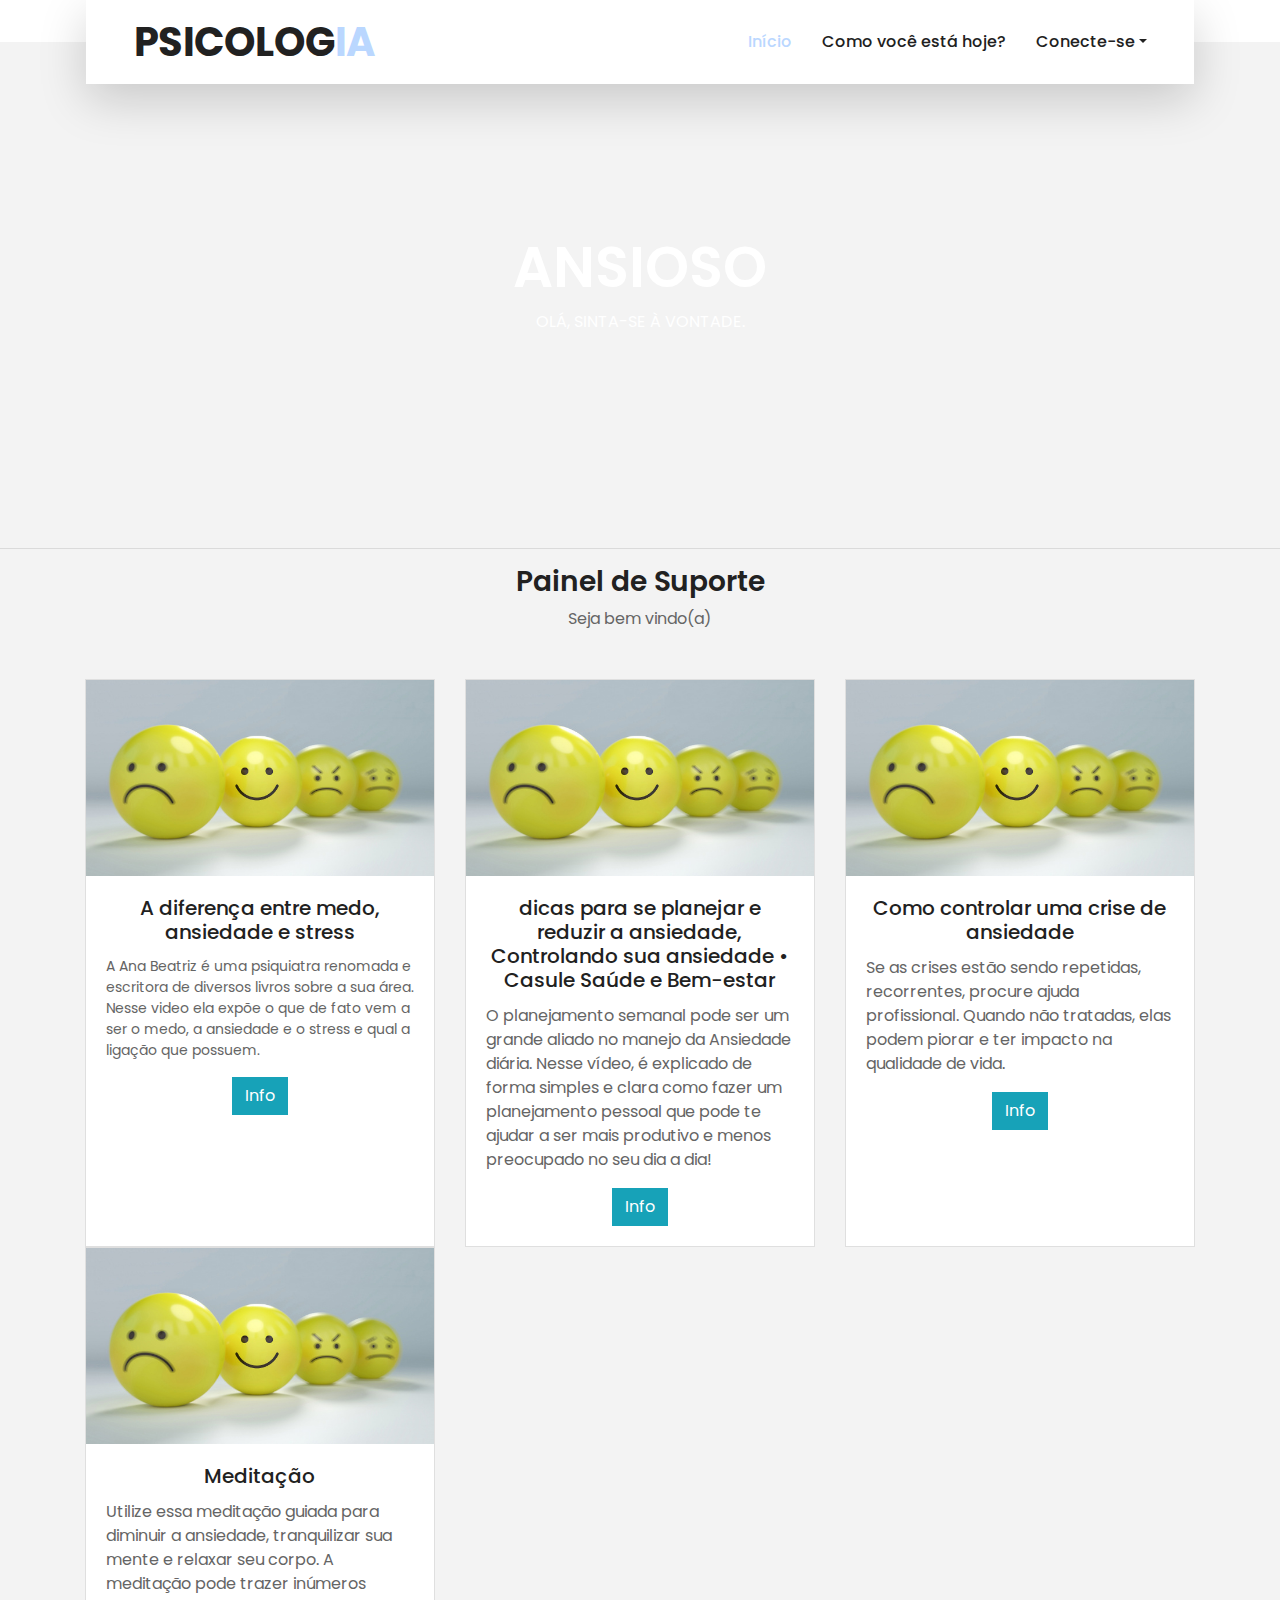
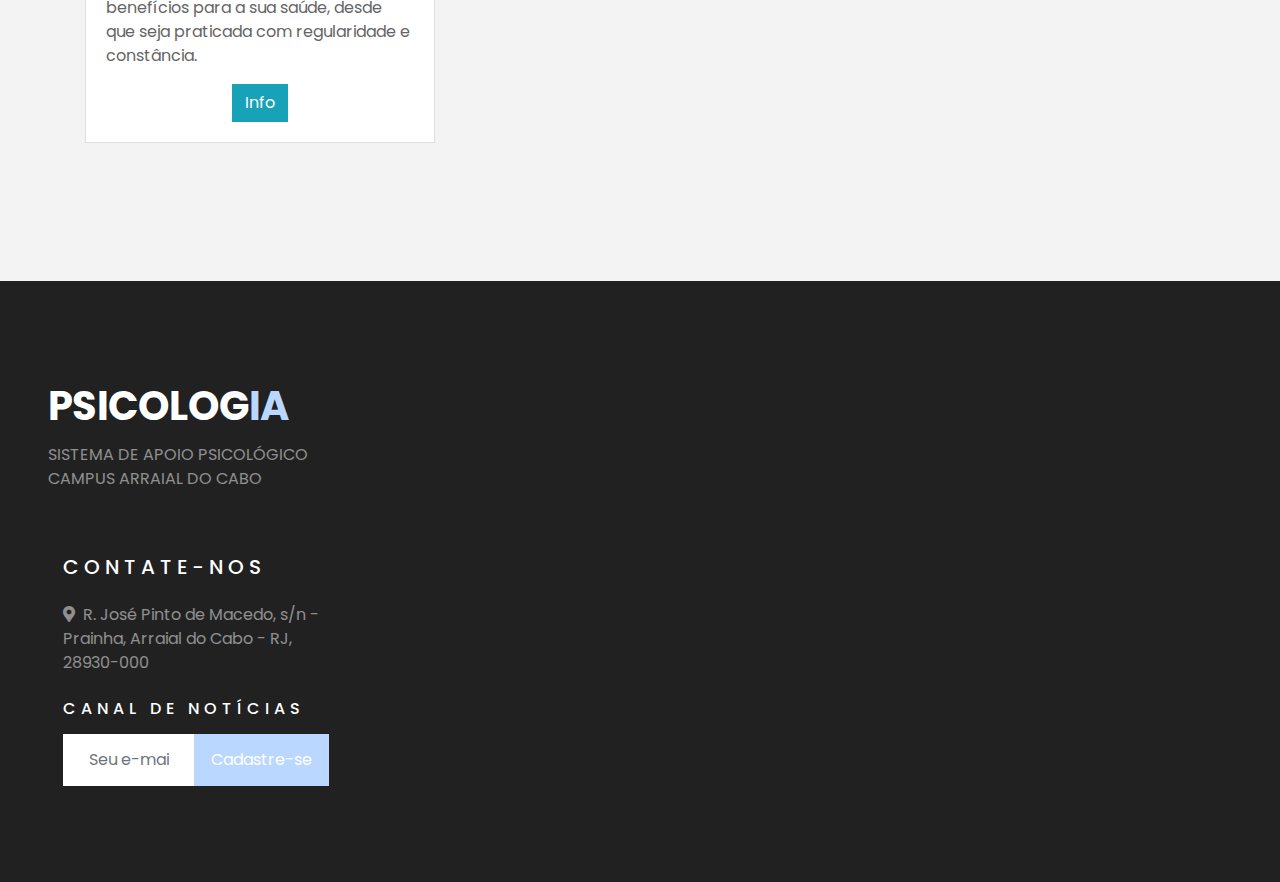
<file: ansioso.html>
<!DOCTYPE html>
<html lang="pt-br">
<head>
    <meta charset="UTF-8">
    <meta http-equiv="X-UA-Compatible" content="IE=edge">
    <meta name="viewport" content="width=device-width, initial-scale=1.0">
    <title>Document</title>
    <link href="css/style.css" rel="stylesheet">
     <!-- Favicon -->
     <link href="img/favicon.ico" rel="icon">

     <!-- Google Web Fonts -->
     <link rel="preconnect" href="https://fonts.gstatic.com">
     <link href="https://fonts.googleapis.com/css2?family=Poppins:wght@400;500;600;700&display=swap" rel="stylesheet">
 
     <!-- Font Awesome -->
     <link href="https://cdnjs.cloudflare.com/ajax/libs/font-awesome/5.10.0/css/all.min.css" rel="stylesheet">
 
     <!-- Libraries Stylesheet -->
     <link href="lib/owlcarousel/assets/owl.carousel.min.css" rel="stylesheet">
     <link href="lib/tempusdominus/css/tempusdominus-bootstrap-4.min.css" rel="stylesheet" />
 
     <!-- Customized Bootstrap Stylesheet -->
     <link href="css/style.css" rel="stylesheet">
</head>
<body>
        <!-- CABEÇALHO INICIO -->
       <div class="container-fluid position-relative nav-bar p-0">
        <div class="container-lg position-relative p-0 px-lg-3" style="z-index: 9;">
            <nav class="navbar navbar-expand-lg bg-light navbar-light shadow-lg py-3 py-lg-0 pl-3 pl-lg-5">
                <a href="" class="navbar-brand">
                    <h1 class="m-0 text-primary"><span class="text-dark">PSICOLOG</span>IA</h1>
                </a>
                <button type="button" class="navbar-toggler" data-toggle="collapse" data-target="#navbarCollapse">
                    <span class="navbar-toggler-icon"></span>
                </button>
                <div class="collapse navbar-collapse justify-content-between px-3" id="navbarCollapse">
                    <div class="navbar-nav ml-auto py-0">
                        <a href="index.html" class="nav-item nav-link active">Início</a>
                        <a href="service.html" class="nav-item nav-link"> Como você está hoje?</a>
                        <div class="nav-item dropdown">
                            <a href="#" class="nav-link dropdown-toggle" data-toggle="dropdown">Conecte-se</a>
                            <div class="dropdown-menu border-0 rounded-0 m-0">
                                <a href="Telalogin.php" class="dropdown-item">Login</a>
                                <a href="cadastro.php" class="dropdown-item">Cadastro</a>
                            </div>
                        </div>
                        
                    </div>
                </div>
            </nav>
        </div>
    </div>
  
         <!-- Header Start -->
    <div class="container-fluid" id="ansioso">
        <div class="container">
            <div class="d-flex flex-column align-items-center justify-content-center" style="min-height: 400px">
                <h3 class="display-4 text-white text-uppercase">ANSIOSO</h3>
                <div class="d-inline-flex text-white">
                    <p class="m-0 text-uppercase"><a class="text-white"> Olá, sinta-se à vontade.</a></p>
                </div>
            </div>
        </div>
    </div>
    <br>
    <br>
    <!-- Header End -->

         <!--cards -->
         <hr>
         <div>
             <h3 style="text-align: center; ">Painel de Suporte</h3>
             <p style="text-align: center;">Seja bem vindo(a)</p>
         </div>
     
     <div class="container my-5">
         
         <div class="row row-cols-1 row-cols-md-3">
           <div class="col">
             <div class="card h-100">
               <img src="img/img600.jpg" class="card-img-top"
                 alt="Hollywood Sign on The Hill" />
               <div class="card-body">
                 <h5 class="card-title text-center">A diferença entre medo, ansiedade e stress</h5>
                 <p class="card-text" style="font-size: 14px;">
                   A Ana Beatriz é uma psiquiatra renomada e escritora de diversos livros sobre a sua área.
                   Nesse video ela expõe o que de fato vem a ser o medo, a ansiedade e o stress e qual a ligação 
                   que possuem.
                 </p>
                 <div class="d-flex justify-content-center align-items-end">
                     
                     <a href="https://youtu.be/Nn1Zeac3LNA" target="external"><button type="button" class="btn btn-info btn-rounded align-bottom" style="vertical-align: bottom;">Info</button></a>
                 </div>
               </div>
             </div>
           </div>
           <div class="col">
             <div class="card h-100">
               <img src="img/img600.jpg" class="card-img-top"
                 alt="Palm Springs Road" />
               <div class="card-body">
                 <h5 class="card-title text-center">dicas para se planejar e reduzir a ansiedade, Controlando sua ansiedade • Casule Saúde e Bem-estar</h5>
                 <p class="card-text">O planejamento semanal pode ser um grande aliado no manejo da Ansiedade diária. Nesse vídeo, é explicado de forma simples e clara como fazer um planejamento pessoal que pode te ajudar a ser mais produtivo e menos preocupado no seu dia a dia!
                </p>
                 <div class="d-flex justify-content-center align-items-end">
                     
                     <a href=""><button type="button" class="btn btn-info btn-rounded align-bottom">Info</button></a>
                 </div>
               </div>
             </div>
           </div>
           <div class="col">
             <div class="card h-100">
               <img src="img/img600.jpg" class="card-img-top"
                 alt="Los Angeles Skyscrapers" />
               <div class="card-body">
                 <h5 class="card-title text-center">Como controlar uma crise de ansiedade</h5>
                 <p class="card-text">Se as crises estão sendo repetidas, recorrentes, procure ajuda profissional. Quando não tratadas, elas podem piorar e ter impacto na qualidade de vida.
                </p>
                   <div class="d-flex justify-content-center align-items-end">
                       <a href="https://youtu.be/8YG8HABY25w"><button type="button" class="btn btn-info btn-rounded">Info</button></a>
                   </div>
               </div>
             </div>
           </div>
           
           <div class="col">
             <div class="card h-100">
               <img src="img/img600.jpg" class="card-img-top"
                 alt="Skyscrapers" />
               <div class="card-body">
                 <h5 class="card-title text-center">Meditação</h5>
                 <p class="card-text">Utilize essa meditação guiada para diminuir a ansiedade, tranquilizar sua mente e relaxar seu corpo.  A meditação pode trazer inúmeros benefícios para a sua saúde, desde que seja praticada com regularidade e constância.
                   
                 </p>
                 <div class="d-flex justify-content-center align-items-end">
                       <a href="https://youtu.be/6mM8tZg0t4w"><button type="button" class="btn btn-info btn-rounded">Info</button></a>
                   </div>
               </div>
             </div>
           </div>
         </div>
     </div>
         <!--  RODAPE INICIO-->
         <div class="container-fluid bg-dark text-white-50 py-5 px-sm-3 px-lg-5" style="margin-top: 90px; display: inline-block;">
             <div class="row pt-5">
                 <div class="col-lg-3 col-md-6 mb-5">
                     <a href="" class="navbar-brand">
                         <h1 class="text-primary"><span class="text-white">PSICOLOG</span>IA</h1>
                     </a>
                     <p>SISTEMA DE APOIO PSICOLÓGICO
                         <BR> CAMPUS ARRAIAL DO CABO
                     </p>
                 </div>
             </div>
             <div class="col-lg-3 col-md-6 mb-5" style="display: inline-block;">
                 <h5 class="text-white text-uppercase mb-4" style="letter-spacing: 5px;">Contate-nos</h5>
                 <p><i class="fa fa-map-marker-alt mr-2"></i>R. José Pinto de Macedo, s/n - Prainha, Arraial do Cabo - RJ, 28930-000</p>
                 <h6 class="text-white text-uppercase mt-4 mb-3" style="letter-spacing: 5px;">Canal de Notícias</h6>
                 <div class="w-100">
                     <div class="input-group">
                         <input type="text" class="form-control border-light" style="padding: 25px;" placeholder="Seu e-mail">
                         <div class="input-group-append">
                             <button class="btn btn-primary px-3">Cadastre-se</button>
                         </div>
                     </div>
                 </div>
             </div>
         </div>
         </div>
     
     
         <a href="#" class="btn btn-lg btn-primary btn-lg-square back-to-top"><i class="fa fa-angle-double-up"></i></a>
         <!-- RODAPÉ FINAL -->
     
     
         <!-- Back to Top -->
         <a href="#" class="btn btn-lg btn-primary btn-lg-square back-to-top"><i class="fa fa-angle-double-up"></i></a>
     
     
         <!-- JavaScript Libraries -->
         <script src="https://code.jquery.com/jquery-3.4.1.min.js"></script>
         <script src="https://stackpath.bootstrapcdn.com/bootstrap/4.4.1/js/bootstrap.bundle.min.js"></script>
         <script src="lib/easing/easing.min.js"></script>
         <script src="lib/owlcarousel/owl.carousel.min.js"></script>
         <script src="lib/tempusdominus/js/moment.min.js"></script>
         <script src="lib/tempusdominus/js/moment-timezone.min.js"></script>
         <script src="lib/tempusdominus/js/tempusdominus-bootstrap-4.min.js"></script>
     
         <!-- Contact Javascript File -->
         <script src="mail/jqBootstrapValidation.min.js"></script>
         <script src="mail/contact.js"></script>
     
         <!-- Template Javascript -->
         <script src="js/main.js"></script>
     </body>
     
     </html>
</file>
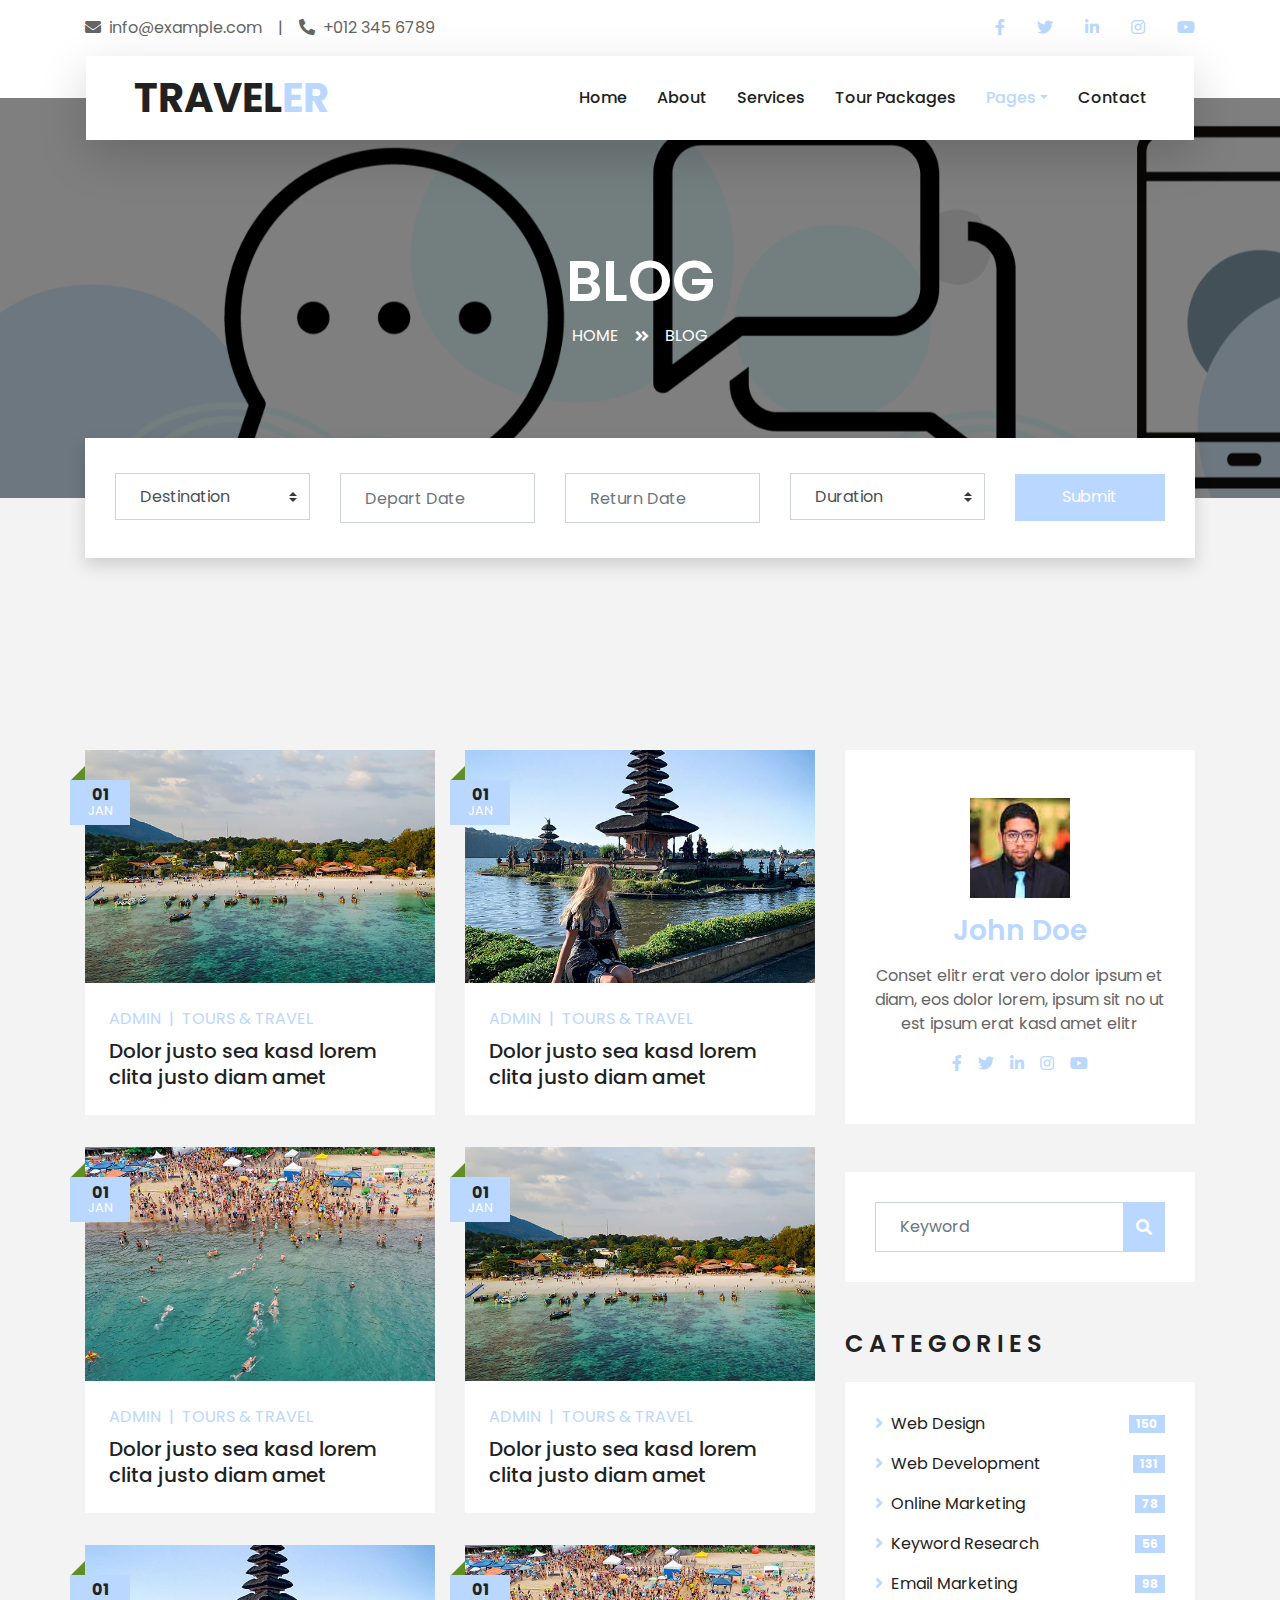
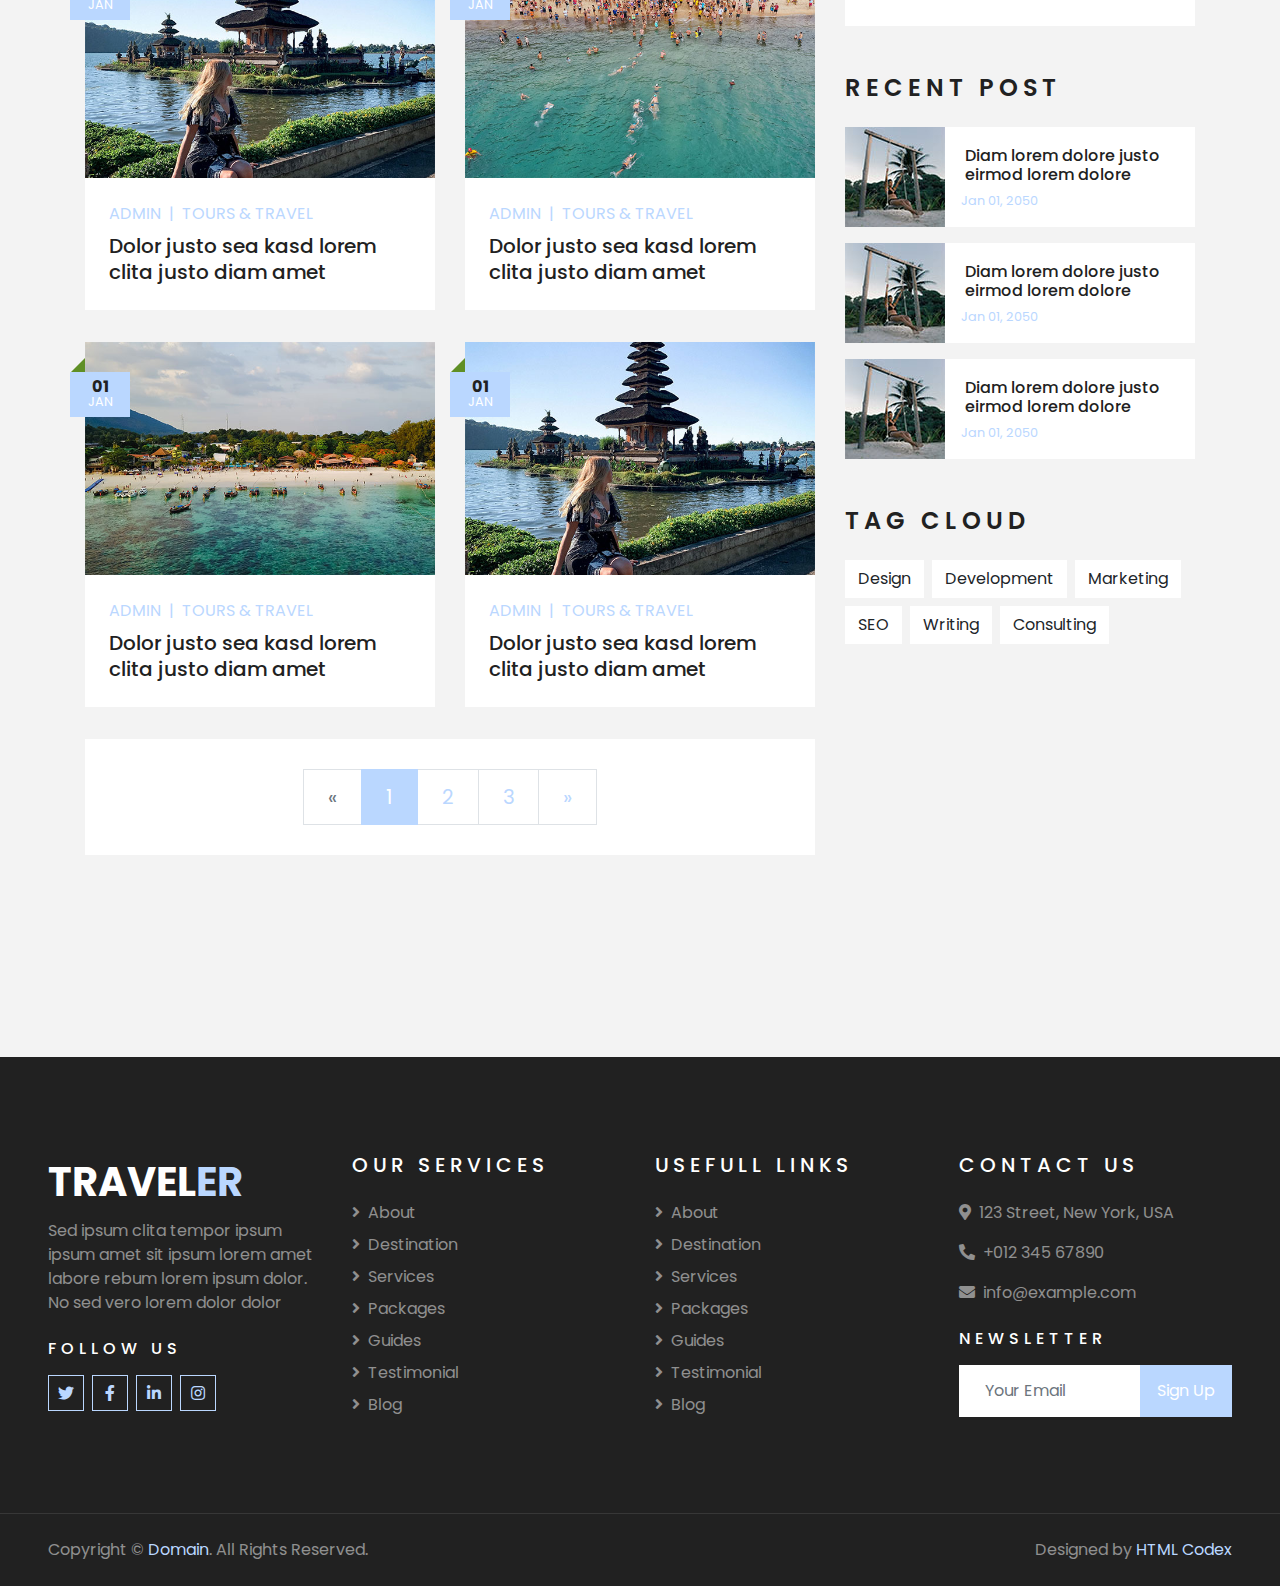
<file: blog.html>
<!DOCTYPE html>
<html lang="en">

<head>
    <meta charset="utf-8">
    <title>TRAVELER - Free Travel Website Template</title>
    <meta content="width=device-width, initial-scale=1.0" name="viewport">
    <meta content="Free HTML Templates" name="keywords">
    <meta content="Free HTML Templates" name="description">

    <!-- Favicon -->
    <link href="img/favicon.ico" rel="icon">

    <!-- Google Web Fonts -->
    <link rel="preconnect" href="https://fonts.gstatic.com">
    <link href="https://fonts.googleapis.com/css2?family=Poppins:wght@400;500;600;700&display=swap" rel="stylesheet"> 

    <!-- Font Awesome -->
    <link href="https://cdnjs.cloudflare.com/ajax/libs/font-awesome/5.10.0/css/all.min.css" rel="stylesheet">

    <!-- Libraries Stylesheet -->
    <link href="lib/owlcarousel/assets/owl.carousel.min.css" rel="stylesheet">
    <link href="lib/tempusdominus/css/tempusdominus-bootstrap-4.min.css" rel="stylesheet" />

    <!-- Customized Bootstrap Stylesheet -->
    <link href="css/style.css" rel="stylesheet">
</head>

<body>
    <!-- Topbar Start -->
    <div class="container-fluid bg-light pt-3 d-none d-lg-block">
        <div class="container">
            <div class="row">
                <div class="col-lg-6 text-center text-lg-left mb-2 mb-lg-0">
                    <div class="d-inline-flex align-items-center">
                        <p><i class="fa fa-envelope mr-2"></i>info@example.com</p>
                        <p class="text-body px-3">|</p>
                        <p><i class="fa fa-phone-alt mr-2"></i>+012 345 6789</p>
                    </div>
                </div>
                <div class="col-lg-6 text-center text-lg-right">
                    <div class="d-inline-flex align-items-center">
                        <a class="text-primary px-3" href="">
                            <i class="fab fa-facebook-f"></i>
                        </a>
                        <a class="text-primary px-3" href="">
                            <i class="fab fa-twitter"></i>
                        </a>
                        <a class="text-primary px-3" href="">
                            <i class="fab fa-linkedin-in"></i>
                        </a>
                        <a class="text-primary px-3" href="">
                            <i class="fab fa-instagram"></i>
                        </a>
                        <a class="text-primary pl-3" href="">
                            <i class="fab fa-youtube"></i>
                        </a>
                    </div>
                </div>
            </div>
        </div>
    </div>
    <!-- Topbar End -->


    <!-- Navbar Start -->
    <div class="container-fluid position-relative nav-bar p-0">
        <div class="container-lg position-relative p-0 px-lg-3" style="z-index: 9;">
            <nav class="navbar navbar-expand-lg bg-light navbar-light shadow-lg py-3 py-lg-0 pl-3 pl-lg-5">
                <a href="" class="navbar-brand">
                    <h1 class="m-0 text-primary"><span class="text-dark">TRAVEL</span>ER</h1>
                </a>
                <button type="button" class="navbar-toggler" data-toggle="collapse" data-target="#navbarCollapse">
                    <span class="navbar-toggler-icon"></span>
                </button>
                <div class="collapse navbar-collapse justify-content-between px-3" id="navbarCollapse">
                    <div class="navbar-nav ml-auto py-0">
                        <a href="index.html" class="nav-item nav-link">Home</a>
                        <a href="about.html" class="nav-item nav-link">About</a>
                        <a href="service.html" class="nav-item nav-link">Services</a>
                        <a href="package.html" class="nav-item nav-link">Tour Packages</a>
                        <div class="nav-item dropdown">
                            <a href="#" class="nav-link dropdown-toggle active" data-toggle="dropdown">Pages</a>
                            <div class="dropdown-menu border-0 rounded-0 m-0">
                                <a href="blog.html" class="dropdown-item active">Blog Grid</a>
                                <a href="single.html" class="dropdown-item">Blog Detail</a>
                                <a href="destination.html" class="dropdown-item">Destination</a>
                                <a href="guide.html" class="dropdown-item">Travel Guides</a>
                                <a href="testimonial.html" class="dropdown-item">Testimonial</a>
                            </div>
                        </div>
                        <a href="contact.html" class="nav-item nav-link">Contact</a>
                    </div>
                </div>
            </nav>
        </div>
    </div>
    <!-- Navbar End -->


    <!-- Header Start -->
    <div class="container-fluid page-header">
        <div class="container">
            <div class="d-flex flex-column align-items-center justify-content-center" style="min-height: 400px">
                <h3 class="display-4 text-white text-uppercase">Blog</h3>
                <div class="d-inline-flex text-white">
                    <p class="m-0 text-uppercase"><a class="text-white" href="">Home</a></p>
                    <i class="fa fa-angle-double-right pt-1 px-3"></i>
                    <p class="m-0 text-uppercase">Blog</p>
                </div>
            </div>
        </div>
    </div>
    <!-- Header End -->


    <!-- Booking Start -->
    <div class="container-fluid booking mt-5 pb-5">
        <div class="container pb-5">
            <div class="bg-light shadow" style="padding: 30px;">
                <div class="row align-items-center" style="min-height: 60px;">
                    <div class="col-md-10">
                        <div class="row">
                            <div class="col-md-3">
                                <div class="mb-3 mb-md-0">
                                    <select class="custom-select px-4" style="height: 47px;">
                                        <option selected>Destination</option>
                                        <option value="1">Destination 1</option>
                                        <option value="2">Destination 1</option>
                                        <option value="3">Destination 1</option>
                                    </select>
                                </div>
                            </div>
                            <div class="col-md-3">
                                <div class="mb-3 mb-md-0">
                                    <div class="date" id="date1" data-target-input="nearest">
                                        <input type="text" class="form-control p-4 datetimepicker-input" placeholder="Depart Date" data-target="#date1" data-toggle="datetimepicker"/>
                                    </div>
                                </div>
                            </div>
                            <div class="col-md-3">
                                <div class="mb-3 mb-md-0">
                                    <div class="date" id="date2" data-target-input="nearest">
                                        <input type="text" class="form-control p-4 datetimepicker-input" placeholder="Return Date" data-target="#date2" data-toggle="datetimepicker"/>
                                    </div>
                                </div>
                            </div>
                            <div class="col-md-3">
                                <div class="mb-3 mb-md-0">
                                    <select class="custom-select px-4" style="height: 47px;">
                                        <option selected>Duration</option>
                                        <option value="1">Duration 1</option>
                                        <option value="2">Duration 1</option>
                                        <option value="3">Duration 1</option>
                                    </select>
                                </div>
                            </div>
                        </div>
                    </div>
                    <div class="col-md-2">
                        <button class="btn btn-primary btn-block" type="submit" style="height: 47px; margin-top: -2px;">Submit</button>
                    </div>
                </div>
            </div>
        </div>
    </div>
    <!-- Booking End -->


    <!-- Blog Start -->
    <div class="container-fluid py-5">
        <div class="container py-5">
            <div class="row">
                <div class="col-lg-8">
                    <div class="row pb-3">
                        <div class="col-md-6 mb-4 pb-2">
                            <div class="blog-item">
                                <div class="position-relative">
                                    <img class="img-fluid w-100" src="img/blog-1.jpg" alt="">
                                    <div class="blog-date">
                                        <h6 class="font-weight-bold mb-n1">01</h6>
                                        <small class="text-white text-uppercase">Jan</small>
                                    </div>
                                </div>
                                <div class="bg-white p-4">
                                    <div class="d-flex mb-2">
                                        <a class="text-primary text-uppercase text-decoration-none" href="">Admin</a>
                                        <span class="text-primary px-2">|</span>
                                        <a class="text-primary text-uppercase text-decoration-none" href="">Tours & Travel</a>
                                    </div>
                                    <a class="h5 m-0 text-decoration-none" href="">Dolor justo sea kasd lorem clita justo diam amet</a>
                                </div>
                            </div>
                        </div>
                        <div class="col-md-6 mb-4 pb-2">
                            <div class="blog-item">
                                <div class="position-relative">
                                    <img class="img-fluid w-100" src="img/blog-2.jpg" alt="">
                                    <div class="blog-date">
                                        <h6 class="font-weight-bold mb-n1">01</h6>
                                        <small class="text-white text-uppercase">Jan</small>
                                    </div>
                                </div>
                                <div class="bg-white p-4">
                                    <div class="d-flex mb-2">
                                        <a class="text-primary text-uppercase text-decoration-none" href="">Admin</a>
                                        <span class="text-primary px-2">|</span>
                                        <a class="text-primary text-uppercase text-decoration-none" href="">Tours & Travel</a>
                                    </div>
                                    <a class="h5 m-0 text-decoration-none" href="">Dolor justo sea kasd lorem clita justo diam amet</a>
                                </div>
                            </div>
                        </div>
                        <div class="col-md-6 mb-4 pb-2">
                            <div class="blog-item">
                                <div class="position-relative">
                                    <img class="img-fluid w-100" src="img/blog-3.jpg" alt="">
                                    <div class="blog-date">
                                        <h6 class="font-weight-bold mb-n1">01</h6>
                                        <small class="text-white text-uppercase">Jan</small>
                                    </div>
                                </div>
                                <div class="bg-white p-4">
                                    <div class="d-flex mb-2">
                                        <a class="text-primary text-uppercase text-decoration-none" href="">Admin</a>
                                        <span class="text-primary px-2">|</span>
                                        <a class="text-primary text-uppercase text-decoration-none" href="">Tours & Travel</a>
                                    </div>
                                    <a class="h5 m-0 text-decoration-none" href="">Dolor justo sea kasd lorem clita justo diam amet</a>
                                </div>
                            </div>
                        </div>
                        <div class="col-md-6 mb-4 pb-2">
                            <div class="blog-item">
                                <div class="position-relative">
                                    <img class="img-fluid w-100" src="img/blog-1.jpg" alt="">
                                    <div class="blog-date">
                                        <h6 class="font-weight-bold mb-n1">01</h6>
                                        <small class="text-white text-uppercase">Jan</small>
                                    </div>
                                </div>
                                <div class="bg-white p-4">
                                    <div class="d-flex mb-2">
                                        <a class="text-primary text-uppercase text-decoration-none" href="">Admin</a>
                                        <span class="text-primary px-2">|</span>
                                        <a class="text-primary text-uppercase text-decoration-none" href="">Tours & Travel</a>
                                    </div>
                                    <a class="h5 m-0 text-decoration-none" href="">Dolor justo sea kasd lorem clita justo diam amet</a>
                                </div>
                            </div>
                        </div>
                        <div class="col-md-6 mb-4 pb-2">
                            <div class="blog-item">
                                <div class="position-relative">
                                    <img class="img-fluid w-100" src="img/blog-2.jpg" alt="">
                                    <div class="blog-date">
                                        <h6 class="font-weight-bold mb-n1">01</h6>
                                        <small class="text-white text-uppercase">Jan</small>
                                    </div>
                                </div>
                                <div class="bg-white p-4">
                                    <div class="d-flex mb-2">
                                        <a class="text-primary text-uppercase text-decoration-none" href="">Admin</a>
                                        <span class="text-primary px-2">|</span>
                                        <a class="text-primary text-uppercase text-decoration-none" href="">Tours & Travel</a>
                                    </div>
                                    <a class="h5 m-0 text-decoration-none" href="">Dolor justo sea kasd lorem clita justo diam amet</a>
                                </div>
                            </div>
                        </div>
                        <div class="col-md-6 mb-4 pb-2">
                            <div class="blog-item">
                                <div class="position-relative">
                                    <img class="img-fluid w-100" src="img/blog-3.jpg" alt="">
                                    <div class="blog-date">
                                        <h6 class="font-weight-bold mb-n1">01</h6>
                                        <small class="text-white text-uppercase">Jan</small>
                                    </div>
                                </div>
                                <div class="bg-white p-4">
                                    <div class="d-flex mb-2">
                                        <a class="text-primary text-uppercase text-decoration-none" href="">Admin</a>
                                        <span class="text-primary px-2">|</span>
                                        <a class="text-primary text-uppercase text-decoration-none" href="">Tours & Travel</a>
                                    </div>
                                    <a class="h5 m-0 text-decoration-none" href="">Dolor justo sea kasd lorem clita justo diam amet</a>
                                </div>
                            </div>
                        </div>
                        <div class="col-md-6 mb-4 pb-2">
                            <div class="blog-item">
                                <div class="position-relative">
                                    <img class="img-fluid w-100" src="img/blog-1.jpg" alt="">
                                    <div class="blog-date">
                                        <h6 class="font-weight-bold mb-n1">01</h6>
                                        <small class="text-white text-uppercase">Jan</small>
                                    </div>
                                </div>
                                <div class="bg-white p-4">
                                    <div class="d-flex mb-2">
                                        <a class="text-primary text-uppercase text-decoration-none" href="">Admin</a>
                                        <span class="text-primary px-2">|</span>
                                        <a class="text-primary text-uppercase text-decoration-none" href="">Tours & Travel</a>
                                    </div>
                                    <a class="h5 m-0 text-decoration-none" href="">Dolor justo sea kasd lorem clita justo diam amet</a>
                                </div>
                            </div>
                        </div>
                        <div class="col-md-6 mb-4 pb-2">
                            <div class="blog-item">
                                <div class="position-relative">
                                    <img class="img-fluid w-100" src="img/blog-2.jpg" alt="">
                                    <div class="blog-date">
                                        <h6 class="font-weight-bold mb-n1">01</h6>
                                        <small class="text-white text-uppercase">Jan</small>
                                    </div>
                                </div>
                                <div class="bg-white p-4">
                                    <div class="d-flex mb-2">
                                        <a class="text-primary text-uppercase text-decoration-none" href="">Admin</a>
                                        <span class="text-primary px-2">|</span>
                                        <a class="text-primary text-uppercase text-decoration-none" href="">Tours & Travel</a>
                                    </div>
                                    <a class="h5 m-0 text-decoration-none" href="">Dolor justo sea kasd lorem clita justo diam amet</a>
                                </div>
                            </div>
                        </div>
                        <div class="col-12">
                            <nav aria-label="Page navigation">
                                <ul class="pagination pagination-lg justify-content-center bg-white mb-0" style="padding: 30px;">
                                  <li class="page-item disabled">
                                    <a class="page-link" href="#" aria-label="Previous">
                                      <span aria-hidden="true">&laquo;</span>
                                      <span class="sr-only">Previous</span>
                                    </a>
                                  </li>
                                  <li class="page-item active"><a class="page-link" href="#">1</a></li>
                                  <li class="page-item"><a class="page-link" href="#">2</a></li>
                                  <li class="page-item"><a class="page-link" href="#">3</a></li>
                                  <li class="page-item">
                                    <a class="page-link" href="#" aria-label="Next">
                                      <span aria-hidden="true">&raquo;</span>
                                      <span class="sr-only">Next</span>
                                    </a>
                                  </li>
                                </ul>
                              </nav>
                        </div>
                    </div>
                </div>
    
                <div class="col-lg-4 mt-5 mt-lg-0">
                    <!-- Author Bio -->
                    <div class="d-flex flex-column text-center bg-white mb-5 py-5 px-4">
                        <img src="img/user.jpg" class="img-fluid mx-auto mb-3" style="width: 100px;">
                        <h3 class="text-primary mb-3">John Doe</h3>
                        <p>Conset elitr erat vero dolor ipsum et diam, eos dolor lorem, ipsum sit no ut est  ipsum erat kasd amet elitr</p>
                        <div class="d-flex justify-content-center">
                            <a class="text-primary px-2" href="">
                                <i class="fab fa-facebook-f"></i>
                            </a>
                            <a class="text-primary px-2" href="">
                                <i class="fab fa-twitter"></i>
                            </a>
                            <a class="text-primary px-2" href="">
                                <i class="fab fa-linkedin-in"></i>
                            </a>
                            <a class="text-primary px-2" href="">
                                <i class="fab fa-instagram"></i>
                            </a>
                            <a class="text-primary px-2" href="">
                                <i class="fab fa-youtube"></i>
                            </a>
                        </div>
                    </div>
    
                    <!-- Search Form -->
                    <div class="mb-5">
                        <div class="bg-white" style="padding: 30px;">
                            <div class="input-group">
                                <input type="text" class="form-control p-4" placeholder="Keyword">
                                <div class="input-group-append">
                                    <span class="input-group-text bg-primary border-primary text-white"><i
                                            class="fa fa-search"></i></span>
                                </div>
                            </div>
                        </div>
                    </div>

                    <!-- Category List -->
                    <div class="mb-5">
                        <h4 class="text-uppercase mb-4" style="letter-spacing: 5px;">Categories</h4>
                        <div class="bg-white" style="padding: 30px;">
                            <ul class="list-inline m-0">
                                <li class="mb-3 d-flex justify-content-between align-items-center">
                                    <a class="text-dark" href="#"><i class="fa fa-angle-right text-primary mr-2"></i>Web
                                        Design</a>
                                    <span class="badge badge-primary badge-pill">150</span>
                                </li>
                                <li class="mb-3 d-flex justify-content-between align-items-center">
                                    <a class="text-dark" href="#"><i class="fa fa-angle-right text-primary mr-2"></i>Web
                                        Development</a>
                                    <span class="badge badge-primary badge-pill">131</span>
                                </li>
                                <li class="mb-3 d-flex justify-content-between align-items-center">
                                    <a class="text-dark" href="#"><i
                                            class="fa fa-angle-right text-primary mr-2"></i>Online Marketing</a>
                                    <span class="badge badge-primary badge-pill">78</span>
                                </li>
                                <li class="mb-3 d-flex justify-content-between align-items-center">
                                    <a class="text-dark" href="#"><i
                                            class="fa fa-angle-right text-primary mr-2"></i>Keyword Research</a>
                                    <span class="badge badge-primary badge-pill">56</span>
                                </li>
                                <li class="d-flex justify-content-between align-items-center">
                                    <a class="text-dark" href="#"><i
                                            class="fa fa-angle-right text-primary mr-2"></i>Email Marketing</a>
                                    <span class="badge badge-primary badge-pill">98</span>
                                </li>
                            </ul>
                        </div>
                    </div>
    
                    <!-- Recent Post -->
                    <div class="mb-5">
                        <h4 class="text-uppercase mb-4" style="letter-spacing: 5px;">Recent Post</h4>
                        <a class="d-flex align-items-center text-decoration-none bg-white mb-3" href="">
                            <img class="img-fluid" src="img/blog-100x100.jpg" alt="">
                            <div class="pl-3">
                                <h6 class="m-1">Diam lorem dolore justo eirmod lorem dolore</h6>
                                <small>Jan 01, 2050</small>
                            </div>
                        </a>
                        <a class="d-flex align-items-center text-decoration-none bg-white mb-3" href="">
                            <img class="img-fluid" src="img/blog-100x100.jpg" alt="">
                            <div class="pl-3">
                                <h6 class="m-1">Diam lorem dolore justo eirmod lorem dolore</h6>
                                <small>Jan 01, 2050</small>
                            </div>
                        </a>
                        <a class="d-flex align-items-center text-decoration-none bg-white mb-3" href="">
                            <img class="img-fluid" src="img/blog-100x100.jpg" alt="">
                            <div class="pl-3">
                                <h6 class="m-1">Diam lorem dolore justo eirmod lorem dolore</h6>
                                <small>Jan 01, 2050</small>
                            </div>
                        </a>
                    </div>
    
                    <!-- Tag Cloud -->
                    <div class="mb-5">
                        <h4 class="text-uppercase mb-4" style="letter-spacing: 5px;">Tag Cloud</h4>
                        <div class="d-flex flex-wrap m-n1">
                            <a href="" class="btn btn-light m-1">Design</a>
                            <a href="" class="btn btn-light m-1">Development</a>
                            <a href="" class="btn btn-light m-1">Marketing</a>
                            <a href="" class="btn btn-light m-1">SEO</a>
                            <a href="" class="btn btn-light m-1">Writing</a>
                            <a href="" class="btn btn-light m-1">Consulting</a>
                        </div>
                    </div>
                </div>
            </div>
        </div>
    </div>
    <!-- Blog End -->


    <!-- Footer Start -->
    <div class="container-fluid bg-dark text-white-50 py-5 px-sm-3 px-lg-5" style="margin-top: 90px;">
        <div class="row pt-5">
            <div class="col-lg-3 col-md-6 mb-5">
                <a href="" class="navbar-brand">
                    <h1 class="text-primary"><span class="text-white">TRAVEL</span>ER</h1>
                </a>
                <p>Sed ipsum clita tempor ipsum ipsum amet sit ipsum lorem amet labore rebum lorem ipsum dolor. No sed vero lorem dolor dolor</p>
                <h6 class="text-white text-uppercase mt-4 mb-3" style="letter-spacing: 5px;">Follow Us</h6>
                <div class="d-flex justify-content-start">
                    <a class="btn btn-outline-primary btn-square mr-2" href="#"><i class="fab fa-twitter"></i></a>
                    <a class="btn btn-outline-primary btn-square mr-2" href="#"><i class="fab fa-facebook-f"></i></a>
                    <a class="btn btn-outline-primary btn-square mr-2" href="#"><i class="fab fa-linkedin-in"></i></a>
                    <a class="btn btn-outline-primary btn-square" href="#"><i class="fab fa-instagram"></i></a>
                </div>
            </div>
            <div class="col-lg-3 col-md-6 mb-5">
                <h5 class="text-white text-uppercase mb-4" style="letter-spacing: 5px;">Our Services</h5>
                <div class="d-flex flex-column justify-content-start">
                    <a class="text-white-50 mb-2" href="#"><i class="fa fa-angle-right mr-2"></i>About</a>
                    <a class="text-white-50 mb-2" href="#"><i class="fa fa-angle-right mr-2"></i>Destination</a>
                    <a class="text-white-50 mb-2" href="#"><i class="fa fa-angle-right mr-2"></i>Services</a>
                    <a class="text-white-50 mb-2" href="#"><i class="fa fa-angle-right mr-2"></i>Packages</a>
                    <a class="text-white-50 mb-2" href="#"><i class="fa fa-angle-right mr-2"></i>Guides</a>
                    <a class="text-white-50 mb-2" href="#"><i class="fa fa-angle-right mr-2"></i>Testimonial</a>
                    <a class="text-white-50" href="#"><i class="fa fa-angle-right mr-2"></i>Blog</a>
                </div>
            </div>
            <div class="col-lg-3 col-md-6 mb-5">
                <h5 class="text-white text-uppercase mb-4" style="letter-spacing: 5px;">Usefull Links</h5>
                <div class="d-flex flex-column justify-content-start">
                    <a class="text-white-50 mb-2" href="#"><i class="fa fa-angle-right mr-2"></i>About</a>
                    <a class="text-white-50 mb-2" href="#"><i class="fa fa-angle-right mr-2"></i>Destination</a>
                    <a class="text-white-50 mb-2" href="#"><i class="fa fa-angle-right mr-2"></i>Services</a>
                    <a class="text-white-50 mb-2" href="#"><i class="fa fa-angle-right mr-2"></i>Packages</a>
                    <a class="text-white-50 mb-2" href="#"><i class="fa fa-angle-right mr-2"></i>Guides</a>
                    <a class="text-white-50 mb-2" href="#"><i class="fa fa-angle-right mr-2"></i>Testimonial</a>
                    <a class="text-white-50" href="#"><i class="fa fa-angle-right mr-2"></i>Blog</a>
                </div>
            </div>
            <div class="col-lg-3 col-md-6 mb-5">
                <h5 class="text-white text-uppercase mb-4" style="letter-spacing: 5px;">Contact Us</h5>
                <p><i class="fa fa-map-marker-alt mr-2"></i>123 Street, New York, USA</p>
                <p><i class="fa fa-phone-alt mr-2"></i>+012 345 67890</p>
                <p><i class="fa fa-envelope mr-2"></i>info@example.com</p>
                <h6 class="text-white text-uppercase mt-4 mb-3" style="letter-spacing: 5px;">Newsletter</h6>
                <div class="w-100">
                    <div class="input-group">
                        <input type="text" class="form-control border-light" style="padding: 25px;" placeholder="Your Email">
                        <div class="input-group-append">
                            <button class="btn btn-primary px-3">Sign Up</button>
                        </div>
                    </div>
                </div>
            </div>
        </div>
    </div>
    <div class="container-fluid bg-dark text-white border-top py-4 px-sm-3 px-md-5" style="border-color: rgba(256, 256, 256, .1) !important;">
        <div class="row">
            <div class="col-lg-6 text-center text-md-left mb-3 mb-md-0">
                <p class="m-0 text-white-50">Copyright &copy; <a href="#">Domain</a>. All Rights Reserved.</a>
                </p>
            </div>
            <div class="col-lg-6 text-center text-md-right">
                <p class="m-0 text-white-50">Designed by <a href="https://htmlcodex.com">HTML Codex</a>
                </p>
            </div>
        </div>
    </div>
    <!-- Footer End -->


    <!-- Back to Top -->
    <a href="#" class="btn btn-lg btn-primary btn-lg-square back-to-top"><i class="fa fa-angle-double-up"></i></a>


    <!-- JavaScript Libraries -->
    <script src="https://code.jquery.com/jquery-3.4.1.min.js"></script>
    <script src="https://stackpath.bootstrapcdn.com/bootstrap/4.4.1/js/bootstrap.bundle.min.js"></script>
    <script src="lib/easing/easing.min.js"></script>
    <script src="lib/owlcarousel/owl.carousel.min.js"></script>
    <script src="lib/tempusdominus/js/moment.min.js"></script>
    <script src="lib/tempusdominus/js/moment-timezone.min.js"></script>
    <script src="lib/tempusdominus/js/tempusdominus-bootstrap-4.min.js"></script>

    <!-- Contact Javascript File -->
    <script src="mail/jqBootstrapValidation.min.js"></script>
    <script src="mail/contact.js"></script>

    <!-- Template Javascript -->
    <script src="js/main.js"></script>
</body>

</html>
</file>
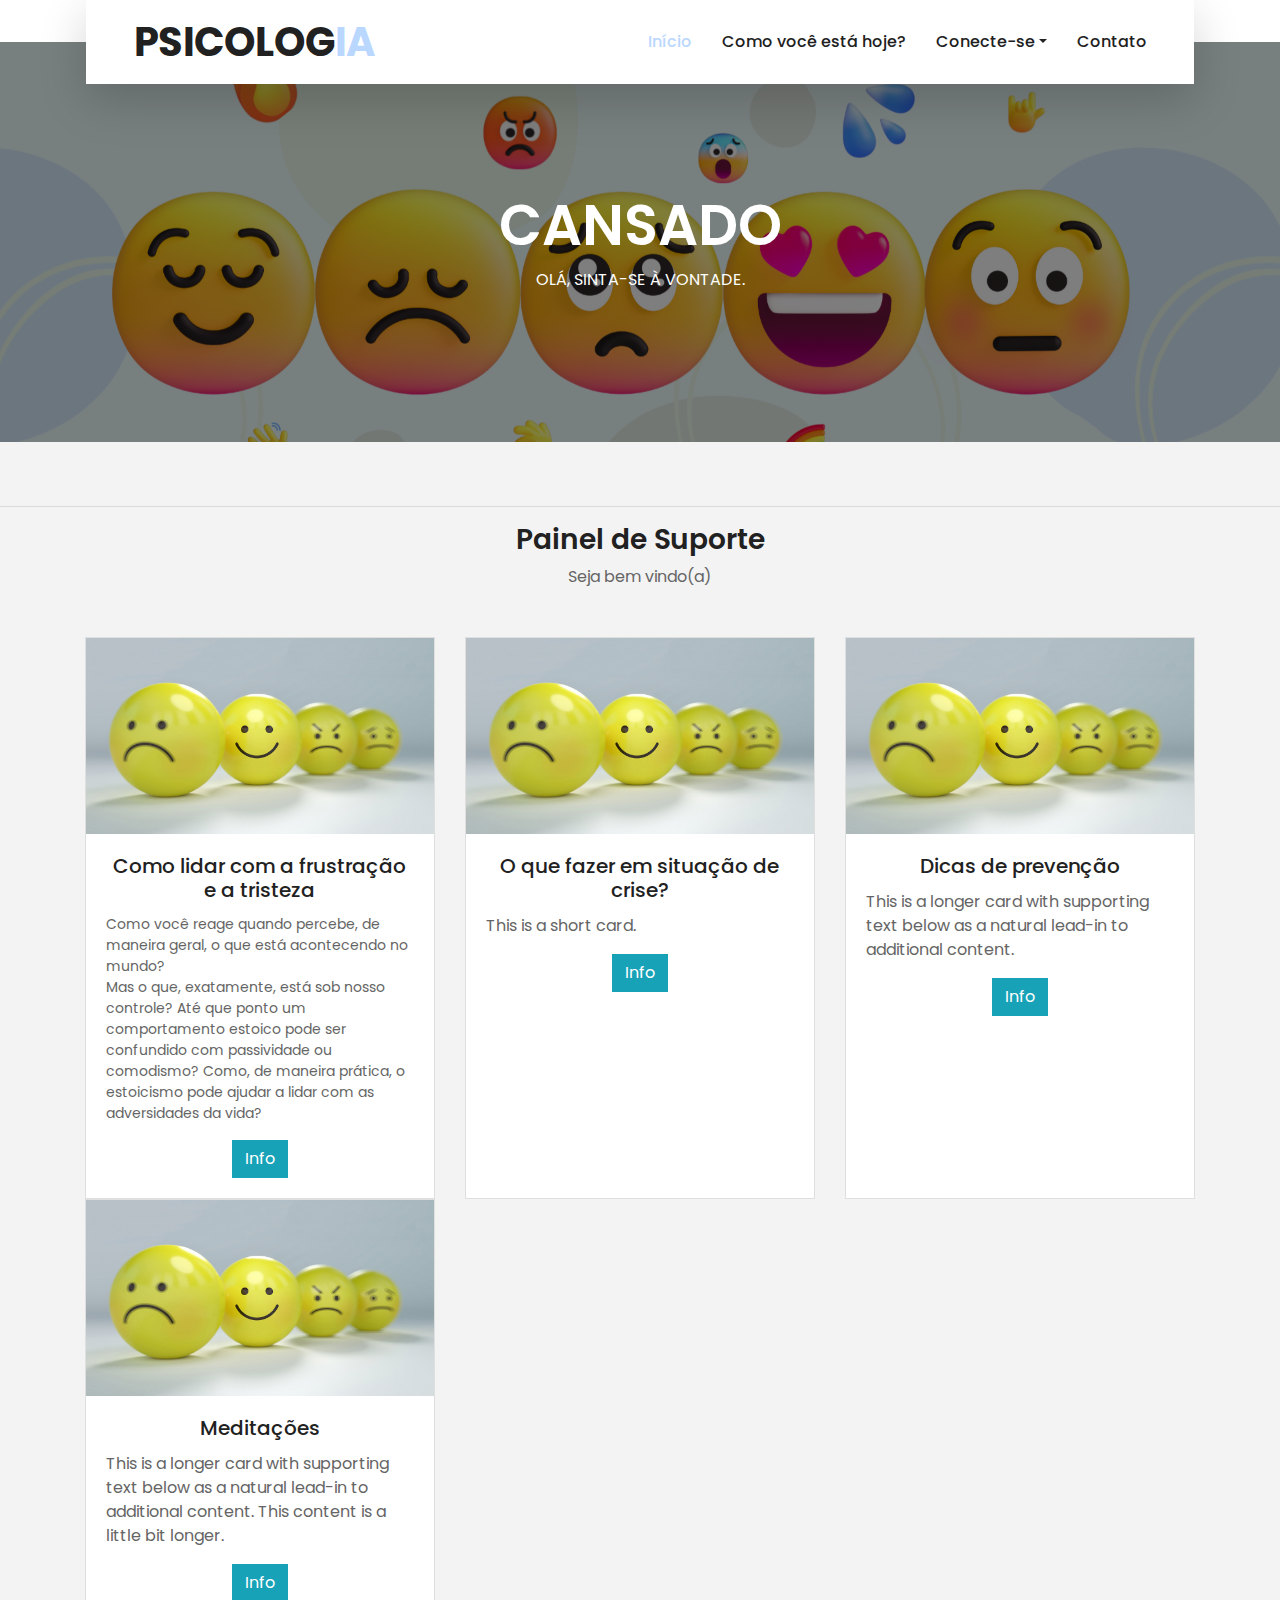
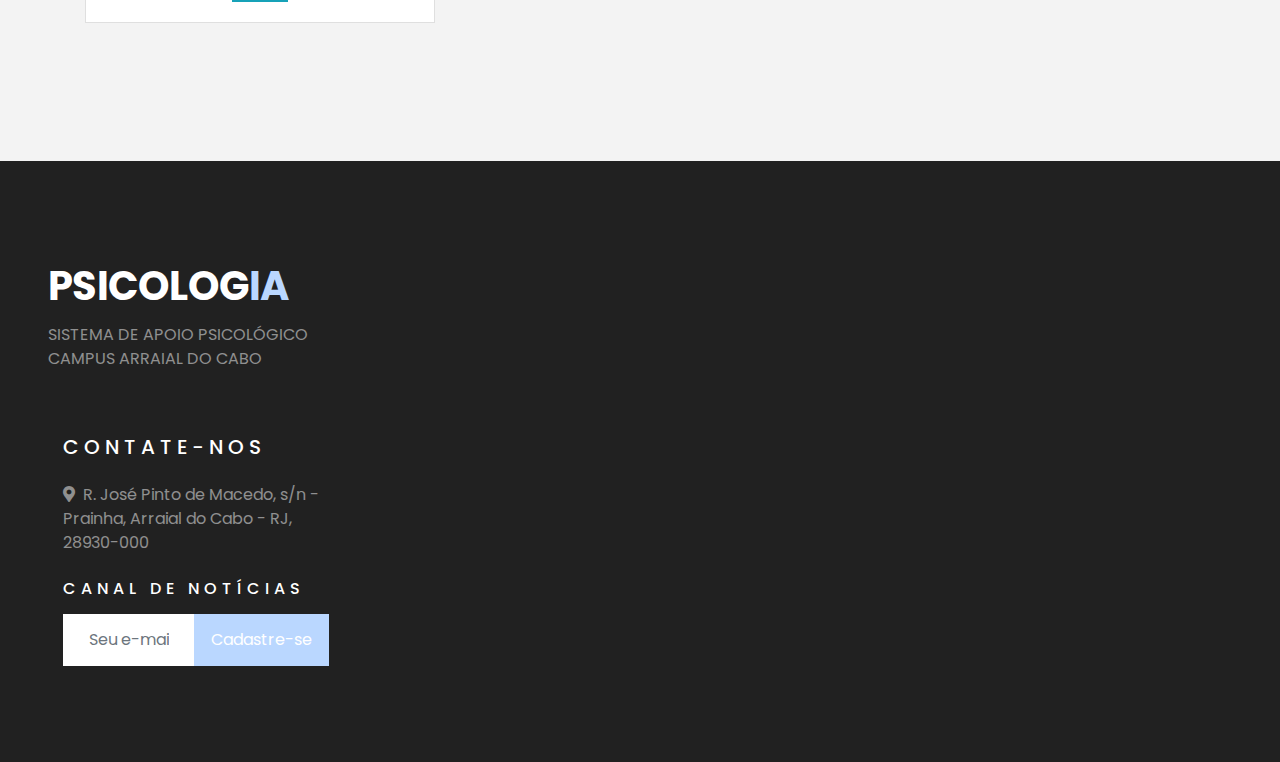
<file: cansado.html>
<!DOCTYPE html>
<html lang="en">
<head>
    <meta charset="UTF-8">
    <meta http-equiv="X-UA-Compatible" content="IE=edge">
    <meta name="viewport" content="width=device-width, initial-scale=1.0">
    <title>Document</title>
    <link href="css/style.css" rel="stylesheet">
     <!-- Favicon -->
     <link href="img/favicon.ico" rel="icon">

     <!-- Google Web Fonts -->
     <link rel="preconnect" href="https://fonts.gstatic.com">
     <link href="https://fonts.googleapis.com/css2?family=Poppins:wght@400;500;600;700&display=swap" rel="stylesheet">
 
     <!-- Font Awesome -->
     <link href="https://cdnjs.cloudflare.com/ajax/libs/font-awesome/5.10.0/css/all.min.css" rel="stylesheet">
 
     <!-- Libraries Stylesheet -->
     <link href="lib/owlcarousel/assets/owl.carousel.min.css" rel="stylesheet">
     <link href="lib/tempusdominus/css/tempusdominus-bootstrap-4.min.css" rel="stylesheet" />
 
     <!-- Customized Bootstrap Stylesheet -->
     <link href="css/style.css" rel="stylesheet">
</head>
<body>
        <!-- CABEÇALHO INICIO -->
        <div class="container-fluid position-relative nav-bar p-0">
            <div class="container-lg position-relative p-0 px-lg-3" style="z-index: 9;">
                <nav class="navbar navbar-expand-lg bg-light navbar-light shadow-lg py-3 py-lg-0 pl-3 pl-lg-5">
                    <a href="" class="navbar-brand">
                        <h1 class="m-0 text-primary"><span class="text-dark">PSICOLOG</span>IA</h1>
                    </a>
                    <button type="button" class="navbar-toggler" data-toggle="collapse" data-target="#navbarCollapse">
                        <span class="navbar-toggler-icon"></span>
                    </button>
                    <div class="collapse navbar-collapse justify-content-between px-3" id="navbarCollapse">
                        <div class="navbar-nav ml-auto py-0">
                            <a href="index.html" class="nav-item nav-link active">Início</a>
                            <a href="service.html" class="nav-item nav-link"> Como você está hoje?</a>
                            <div class="nav-item dropdown">
                                <a href="#" class="nav-link dropdown-toggle" data-toggle="dropdown">Conecte-se</a>
                                <div class="dropdown-menu border-0 rounded-0 m-0">
                                </div>
                            </div>
                            <a href="contact.html" class="nav-item nav-link">Contato</a>
                        </div>
                    </div>
                </nav>
            </div>
        </div>
         <!-- Header Start -->
    <div class="container-fluid page-header" id="Humor">
        <div class="container">
            <div class="d-flex flex-column align-items-center justify-content-center" style="min-height: 400px">
                <h3 class="display-4 text-white text-uppercase">CANSADO</h3>
                <div class="d-inline-flex text-white">
                    <p class="m-0 text-uppercase"><a class="text-white"> Olá, sinta-se à vontade.</a></p>
                </div>
            </div>
        </div>
    </div>
    <br>
    <br>
    <!-- Header End -->
         <!--cards -->  
         <hr>
         <div>
             <h3 style="text-align: center; ">Painel de Suporte</h3>
             <p style="text-align: center;">Seja bem vindo(a)</p>
         </div>
     
     <div class="container my-5">
         
         <div class="row row-cols-1 row-cols-md-3">
           <div class="col">
             <div class="card h-100">
               <img src="img/img600.jpg" class="card-img-top"
                 alt="Hollywood Sign on The Hill" />
               <div class="card-body">
                 <h5 class="card-title text-center">Como lidar com a frustração e a tristeza</h5>
                 <p class="card-text" style="font-size: 14px;">
                   Como você reage quando percebe, de maneira geral, o que está acontecendo no mundo?<br>
                         Mas o que, exatamente, está sob nosso controle? Até que ponto um comportamento estoico pode ser confundido com passividade ou comodismo? Como, de maneira prática, o estoicismo pode ajudar a lidar com as adversidades da vida?
                         
                 </p>
                 <div class="d-flex justify-content-center align-items-end">
                     
                     <a href="https://youtu.be/aWeT2Xg_WOY" target="external"><button type="button" class="btn btn-info btn-rounded align-bottom" style="vertical-align: bottom;">Info</button></a>
                 </div>
               </div>
             </div>
           </div>
           <div class="col">
             <div class="card h-100">
               <img src="img/img600.jpg" class="card-img-top"
                 alt="Palm Springs Road" />
               <div class="card-body">
                 <h5 class="card-title text-center">O que fazer em situação de crise?</h5>
                 <p class="card-text">This is a short card.</p>
                 <div class="d-flex justify-content-center align-items-end">
                     
                     <a href=""><button type="button" class="btn btn-info btn-rounded align-bottom">Info</button></a>
                 </div>
               </div>
             </div>
           </div>
           <div class="col">
             <div class="card h-100">
               <img src="img/img600.jpg" class="card-img-top"
                 alt="Los Angeles Skyscrapers" />
               <div class="card-body">
                 <h5 class="card-title text-center">Dicas de prevenção</h5>
                 <p class="card-text">This is a longer card with supporting text below as a natural lead-in to
                   additional content.</p>
                   <div class="d-flex justify-content-center align-items-end">
                       <a href=""><button type="button" class="btn btn-info btn-rounded">Info</button></a>
                   </div>
               </div>
             </div>
           </div>
           
           <div class="col">
             <div class="card h-100">
               <img src="img/img600.jpg" class="card-img-top"
                 alt="Skyscrapers" />
               <div class="card-body">
                 <h5 class="card-title text-center">Meditações</h5>
                 <p class="card-text">
                   This is a longer card with supporting text below as a natural lead-in to
                   additional content. This content is a little bit longer.
                 </p>
                 <div class="d-flex justify-content-center align-items-end">
                       <a href=""><button type="button" class="btn btn-info btn-rounded">Info</button></a>
                   </div>
               </div>
             </div>
           </div>
         </div>
     </div>
         <!--  RODAPE INICIO-->
         <div class="container-fluid bg-dark text-white-50 py-5 px-sm-3 px-lg-5" style="margin-top: 90px; display: inline-block;">
             <div class="row pt-5">
                 <div class="col-lg-3 col-md-6 mb-5">
                     <a href="" class="navbar-brand">
                         <h1 class="text-primary"><span class="text-white">PSICOLOG</span>IA</h1>
                     </a>
                     <p>SISTEMA DE APOIO PSICOLÓGICO
                         <BR> CAMPUS ARRAIAL DO CABO
                     </p>
                 </div>
             </div>
             <div class="col-lg-3 col-md-6 mb-5" style="display: inline-block;">
                 <h5 class="text-white text-uppercase mb-4" style="letter-spacing: 5px;">Contate-nos</h5>
                 <p><i class="fa fa-map-marker-alt mr-2"></i>R. José Pinto de Macedo, s/n - Prainha, Arraial do Cabo - RJ, 28930-000</p>
                 <h6 class="text-white text-uppercase mt-4 mb-3" style="letter-spacing: 5px;">Canal de Notícias</h6>
                 <div class="w-100">
                     <div class="input-group">
                         <input type="text" class="form-control border-light" style="padding: 25px;" placeholder="Seu e-mail">
                         <div class="input-group-append">
                             <button class="btn btn-primary px-3">Cadastre-se</button>
                         </div>
                     </div>
                 </div>
             </div>
         </div>
         </div>
     
     
         <a href="#" class="btn btn-lg btn-primary btn-lg-square back-to-top"><i class="fa fa-angle-double-up"></i></a>
         <!-- RODAPÉ FINAL -->
     
     
         <!-- Back to Top -->
         <a href="#" class="btn btn-lg btn-primary btn-lg-square back-to-top"><i class="fa fa-angle-double-up"></i></a>
     
     
         <!-- JavaScript Libraries -->
         <script src="https://code.jquery.com/jquery-3.4.1.min.js"></script>
         <script src="https://stackpath.bootstrapcdn.com/bootstrap/4.4.1/js/bootstrap.bundle.min.js"></script>
         <script src="lib/easing/easing.min.js"></script>
         <script src="lib/owlcarousel/owl.carousel.min.js"></script>
         <script src="lib/tempusdominus/js/moment.min.js"></script>
         <script src="lib/tempusdominus/js/moment-timezone.min.js"></script>
         <script src="lib/tempusdominus/js/tempusdominus-bootstrap-4.min.js"></script>
     
         <!-- Contact Javascript File -->
         <script src="mail/jqBootstrapValidation.min.js"></script>
         <script src="mail/contact.js"></script>
     
         <!-- Template Javascript -->
         <script src="js/main.js"></script>
     </body>
     
     </html>
</file>
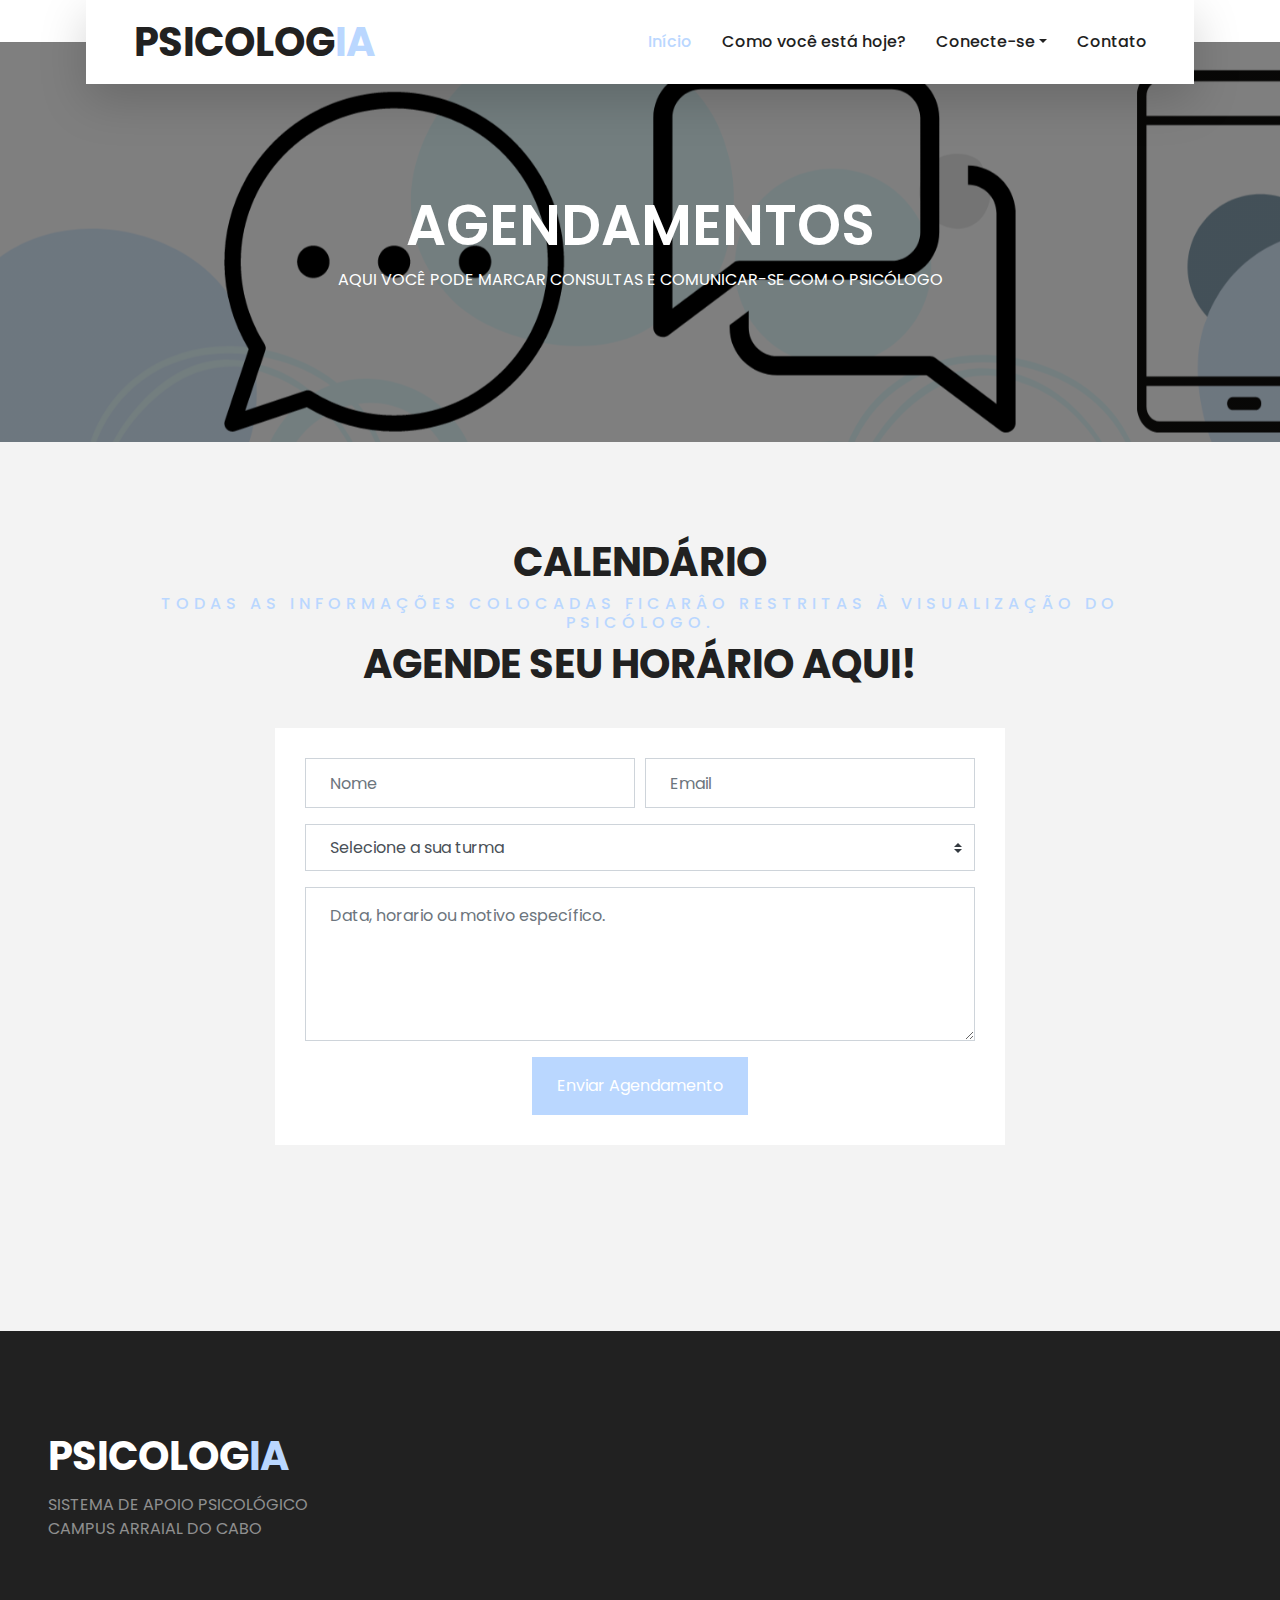
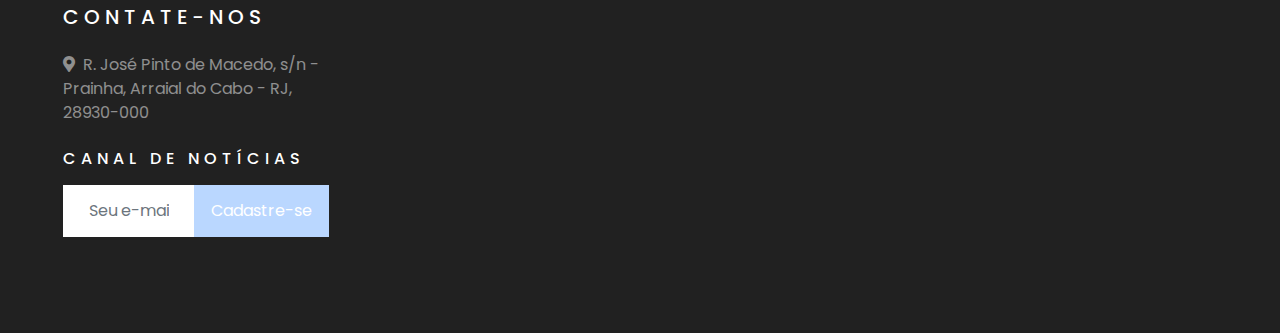
<file: contact.html>
<!DOCTYPE html>
<html lang="en">

<head>
    <meta charset="utf-8">
    <title> CONTATO </title>
    <meta content="width=device-width, initial-scale=1.0" name="viewport">
    <meta content="Free HTML Templates" name="keywords">
    <meta content="Free HTML Templates" name="description">

    <!-- Favicon -->
    <link href="img/favicon.ico" rel="icon">

    <!-- Google Web Fonts -->
    <link rel="preconnect" href="https://fonts.gstatic.com">
    <link href="https://fonts.googleapis.com/css2?family=Poppins:wght@400;500;600;700&display=swap" rel="stylesheet">

    <!-- Font Awesome -->
    <link href="https://cdnjs.cloudflare.com/ajax/libs/font-awesome/5.10.0/css/all.min.css" rel="stylesheet">

    <!-- Libraries Stylesheet -->
    <link href="lib/owlcarousel/assets/owl.carousel.min.css" rel="stylesheet">
    <link href="lib/tempusdominus/css/tempusdominus-bootstrap-4.min.css" rel="stylesheet" />

    <!-- Customized Bootstrap Stylesheet -->
    <link href="css/style.css" rel="stylesheet">
</head>

<body>


    <!-- CABEÇALHO INICIO -->
    <div class="container-fluid position-relative nav-bar p-0">
        <div class="container-lg position-relative p-0 px-lg-3" style="z-index: 9;">
            <nav class="navbar navbar-expand-lg bg-light navbar-light shadow-lg py-3 py-lg-0 pl-3 pl-lg-5">
                <a href="" class="navbar-brand">
                    <h1 class="m-0 text-primary"><span class="text-dark">PSICOLOG</span>IA</h1>
                </a>
                <button type="button" class="navbar-toggler" data-toggle="collapse" data-target="#navbarCollapse">
                    <span class="navbar-toggler-icon"></span>
                </button>
                <div class="collapse navbar-collapse justify-content-between px-3" id="navbarCollapse">
                    <div class="navbar-nav ml-auto py-0">
                        <a href="index.html" class="nav-item nav-link active">Início</a>
                        <a href="service.html" class="nav-item nav-link"> Como você está hoje? <a>
                        <div class="nav-item dropdown">
                            <a href="#" class="nav-link dropdown-toggle" data-toggle="dropdown">Conecte-se</a>
                        <div class="dropdown-menu border-0 rounded-0 m-0">
                        </div>
                    </div>
                    <a href="contact.html" class="nav-item nav-link">Contato</a>
                </div>
        </div>
        </nav>
    </div>
    </div>
    <!-- CABEÇALHO FINAL -->


    <!-- Header Start -->
    <div class="container-fluid page-header">
        <div class="container">
            <div class="d-flex flex-column align-items-center justify-content-center" style="min-height: 400px">
                <h3 class="display-4 text-white text-uppercase">AGENDAMENTOS</h3>
                <div class="d-inline-flex text-white">
                    <p class="m-0 text-uppercase"><a class="text-white"> AQUI VOCÊ PODE MARCAR CONSULTAS E COMUNICAR-SE COM O PSICÓLOGO</a></p>
                </div>
            </div>
        </div>
    </div>
    <!-- Header End -->




    <!-- Contact Start -->
    <div class="container-fluid py-5">

        <div class="container py-5">
            <div class="text-center mb-3 pb-3">
                <h1> CALENDÁRIO</h1>
                <h6 class="text-primary text-uppercase" style="letter-spacing: 5px;">TODAS AS INFORMAÇÕES COLOCADAS FICARÂO RESTRITAS À VISUALIZAÇÃO DO PSICÓLOGO.</h6>
                <h1>AGENDE SEU HORÁRIO AQUI!</h1>
            </div>
            <div class="row justify-content-center">
                <div class="col-lg-8">
                    <div class="contact-form bg-white" style="padding: 30px;">
                        <div id="success"></div>
                        <form name="sentMessage" id="contactForm" novalidate="novalidate">
                            <div class="form-row">
                                <div class="control-group col-sm-6">
                                    <input type="text" class="form-control p-4" id="name" placeholder="Nome" required="required" data-validation-required-message="Insira seu nome!" />
                                    <p class="help-block text-danger"></p>
                                </div>
                                <div class="control-group col-sm-6">
                                    <input type="email" class="form-control p-4" id="email" placeholder="Email" required="required" data-validation-required-message="Insira seu Email!" />
                                    <p class="help-block text-danger"></p>
                                </div>
                            </div>
                            <div class="control-group">
                                <select class="custom-select px-4" style="height: 47px;" required="required" data-validation-required-message="Selecione sua Turma!">
                                        <option selected>Selecione a sua turma</option>
                                        <option value="1">MAM 111</option>
                                        <option value="2">MAM 121</option>
                                        <option value="3">MAM 131</option>
                                        <option value="4">MAM 141</option>
                                        <option value="5">MAM 151</option>
                                        <option value="6">MAM 161</option>
                                        <option value="7">INF 211</option>
                                        <option value="8">INF 221</option>
                                        <option value="9">INF 222</option>
                                        <option value="10">INF 231</option>
                                        <option value="11">INF 241</option>
                                        <option value="12">INF 251</option>
                                        <option value="13">INF 261</option>
                                        <option value="14">INF 141</option>
                                        <option value="15">MAB 311</option>
                                        <option value="16">MAB 321</option>
                                        <option value="17">MAB 331</option>
                                        <option value="18">MAB 341</option>
                                        <option value="19">TRC 311</option>
                                        <option value="20">TRC 321</option>
                                        <option value="21">TRC 331</option>
                                        <option value="22">TRC 341</option>
                                        <option value="23">TRC 351</option>
                                        <option value="24">TRC 361</option>
                                    </select>

                                <p class="help-block text-danger"></p>
                            </div>
                            <div class="control-group">
                                <textarea class="form-control py-3 px-4" rows="5" id="message" placeholder="Data, horario ou motivo específico." required="required" data-validation-required-message="Preencha esse espaço"></textarea>
                                <p class="help-block text-danger"></p>
                            </div>
                            <div class="text-center">
                                <button class="btn btn-primary py-3 px-4" type="submit" id="sendMessageButton">Enviar Agendamento</button>
                            </div>
                        </form>
                    </div>
                </div>
            </div>
        </div>
    </div>
    <!-- Contact End -->


    <!--  RODAPE INICIO-->
    <div class="container-fluid bg-dark text-white-50 py-5 px-sm-3 px-lg-5" style="margin-top: 90px; display: inline-block;">
        <div class="row pt-5">
            <div class="col-lg-3 col-md-6 mb-5">
                <a href="" class="navbar-brand">
                    <h1 class="text-primary"><span class="text-white">PSICOLOG</span>IA</h1>
                </a>
                <p>SISTEMA DE APOIO PSICOLÓGICO
                    <BR> CAMPUS ARRAIAL DO CABO
                </p>
            </div>
        </div>
        <div class="col-lg-3 col-md-6 mb-5" style="display: inline-block;">
            <h5 class="text-white text-uppercase mb-4" style="letter-spacing: 5px;">Contate-nos</h5>
            <p><i class="fa fa-map-marker-alt mr-2"></i>R. José Pinto de Macedo, s/n - Prainha, Arraial do Cabo - RJ, 28930-000</p>
            <h6 class="text-white text-uppercase mt-4 mb-3" style="letter-spacing: 5px;">Canal de Notícias</h6>
            <div class="w-100">
                <div class="input-group">
                    <input type="text" class="form-control border-light" style="padding: 25px;" placeholder="Seu e-mail">
                    <div class="input-group-append">
                        <button class="btn btn-primary px-3">Cadastre-se</button>
                    </div>
                </div>
            </div>
        </div>
    </div>
    </div>


    <a href="#" class="btn btn-lg btn-primary btn-lg-square back-to-top"><i class="fa fa-angle-double-up"></i></a>
    <!-- RODAPÉ FINAL -->


    <!-- Back to Top -->
    <a href="#" class="btn btn-lg btn-primary btn-lg-square back-to-top"><i class="fa fa-angle-double-up"></i></a>


    <!-- JavaScript Libraries -->
    <script src="https://code.jquery.com/jquery-3.4.1.min.js"></script>
    <script src="https://stackpath.bootstrapcdn.com/bootstrap/4.4.1/js/bootstrap.bundle.min.js"></script>
    <script src="lib/easing/easing.min.js"></script>
    <script src="lib/owlcarousel/owl.carousel.min.js"></script>
    <script src="lib/tempusdominus/js/moment.min.js"></script>
    <script src="lib/tempusdominus/js/moment-timezone.min.js"></script>
    <script src="lib/tempusdominus/js/tempusdominus-bootstrap-4.min.js"></script>

    <!-- Contact Javascript File -->
    <script src="mail/jqBootstrapValidation.min.js"></script>
    <script src="mail/contact.js"></script>

    <!-- Template Javascript -->
    <script src="js/main.js"></script>
</body>

</html>
</file>
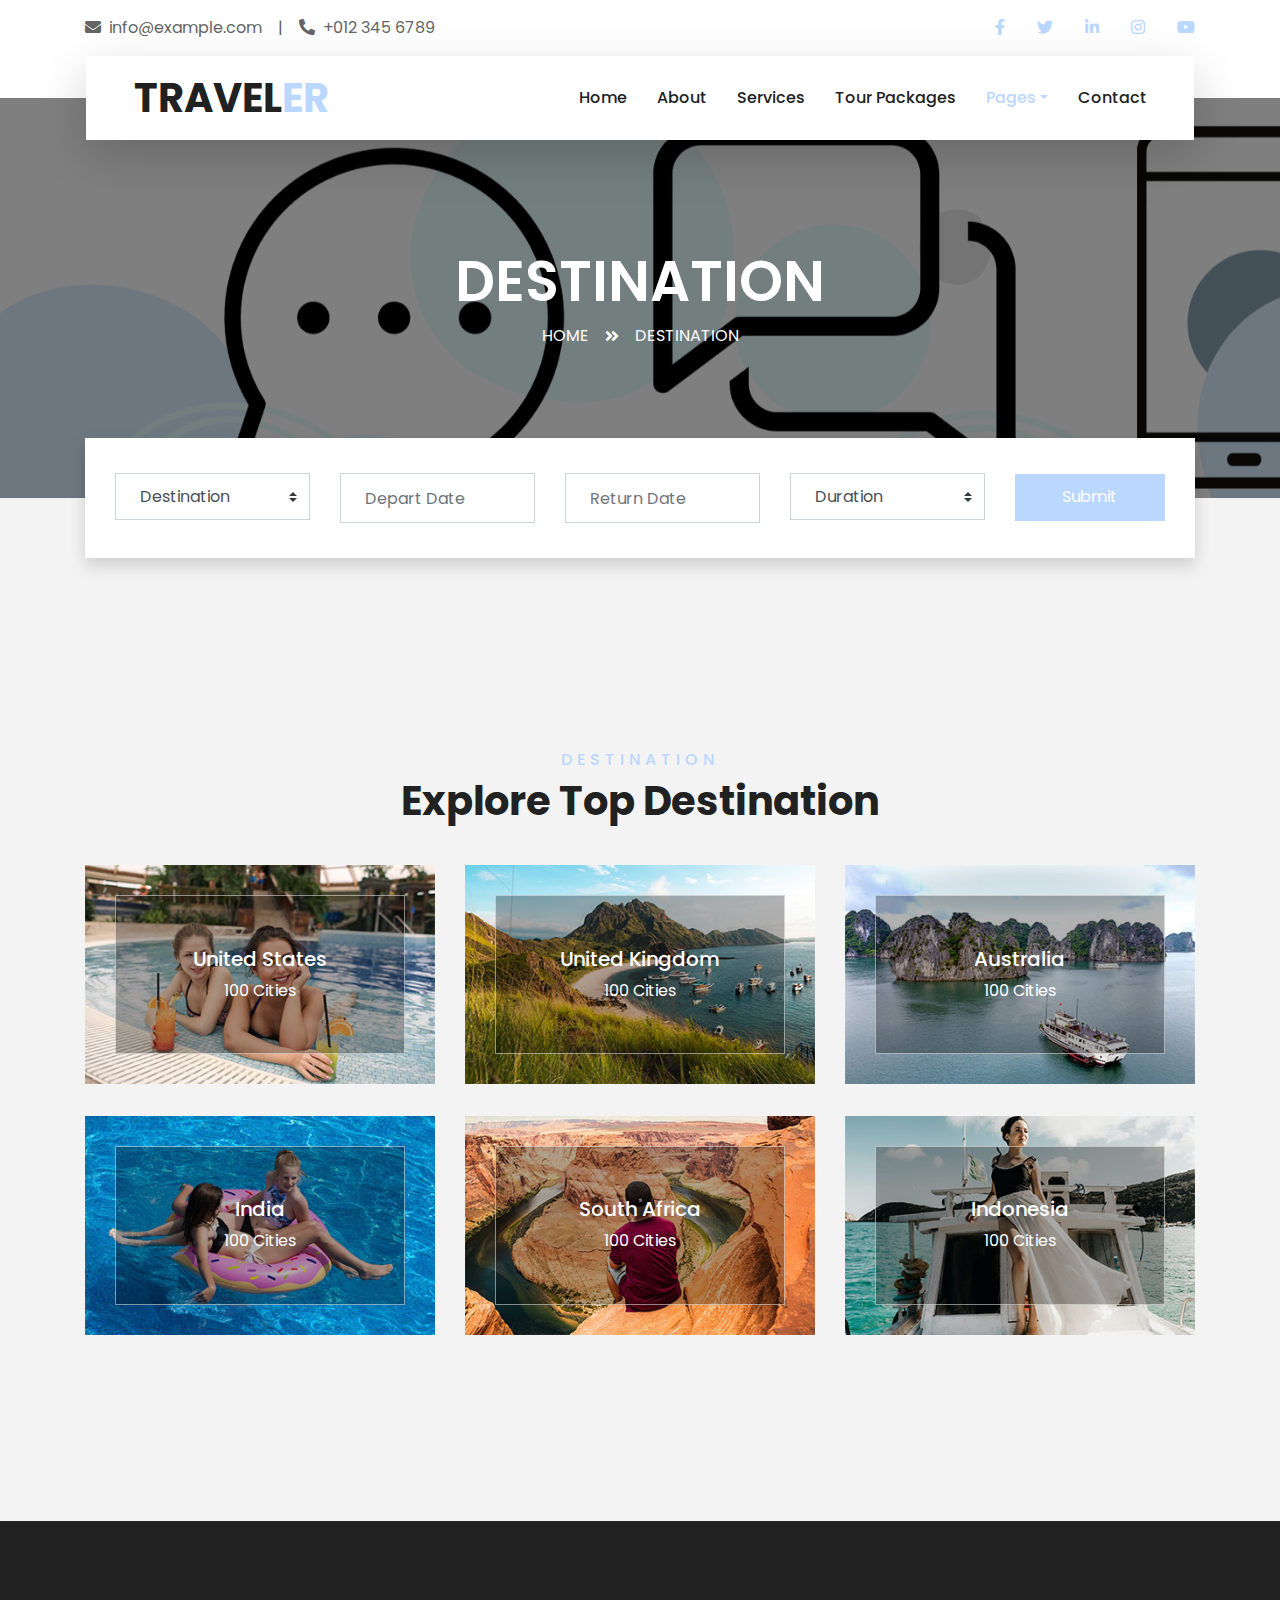
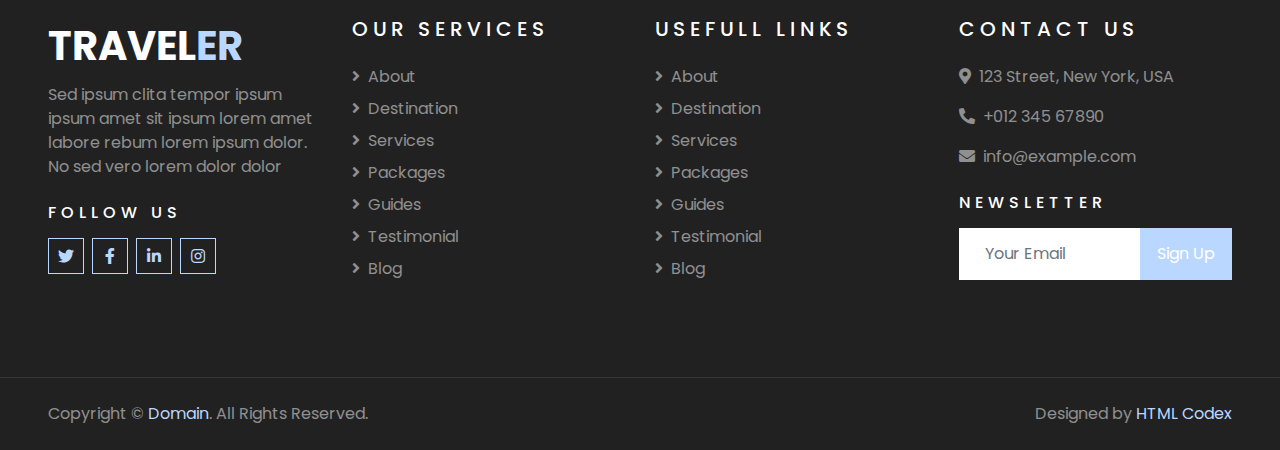
<file: destination.html>
<!DOCTYPE html>
<html lang="en">

<head>
    <meta charset="utf-8">
    <title>TRAVELER - Free Travel Website Template</title>
    <meta content="width=device-width, initial-scale=1.0" name="viewport">
    <meta content="Free HTML Templates" name="keywords">
    <meta content="Free HTML Templates" name="description">

    <!-- Favicon -->
    <link href="img/favicon.ico" rel="icon">

    <!-- Google Web Fonts -->
    <link rel="preconnect" href="https://fonts.gstatic.com">
    <link href="https://fonts.googleapis.com/css2?family=Poppins:wght@400;500;600;700&display=swap" rel="stylesheet"> 

    <!-- Font Awesome -->
    <link href="https://cdnjs.cloudflare.com/ajax/libs/font-awesome/5.10.0/css/all.min.css" rel="stylesheet">

    <!-- Libraries Stylesheet -->
    <link href="lib/owlcarousel/assets/owl.carousel.min.css" rel="stylesheet">
    <link href="lib/tempusdominus/css/tempusdominus-bootstrap-4.min.css" rel="stylesheet" />

    <!-- Customized Bootstrap Stylesheet -->
    <link href="css/style.css" rel="stylesheet">
</head>

<body>
    <!-- Topbar Start -->
    <div class="container-fluid bg-light pt-3 d-none d-lg-block">
        <div class="container">
            <div class="row">
                <div class="col-lg-6 text-center text-lg-left mb-2 mb-lg-0">
                    <div class="d-inline-flex align-items-center">
                        <p><i class="fa fa-envelope mr-2"></i>info@example.com</p>
                        <p class="text-body px-3">|</p>
                        <p><i class="fa fa-phone-alt mr-2"></i>+012 345 6789</p>
                    </div>
                </div>
                <div class="col-lg-6 text-center text-lg-right">
                    <div class="d-inline-flex align-items-center">
                        <a class="text-primary px-3" href="">
                            <i class="fab fa-facebook-f"></i>
                        </a>
                        <a class="text-primary px-3" href="">
                            <i class="fab fa-twitter"></i>
                        </a>
                        <a class="text-primary px-3" href="">
                            <i class="fab fa-linkedin-in"></i>
                        </a>
                        <a class="text-primary px-3" href="">
                            <i class="fab fa-instagram"></i>
                        </a>
                        <a class="text-primary pl-3" href="">
                            <i class="fab fa-youtube"></i>
                        </a>
                    </div>
                </div>
            </div>
        </div>
    </div>
    <!-- Topbar End -->


    <!-- Navbar Start -->
    <div class="container-fluid position-relative nav-bar p-0">
        <div class="container-lg position-relative p-0 px-lg-3" style="z-index: 9;">
            <nav class="navbar navbar-expand-lg bg-light navbar-light shadow-lg py-3 py-lg-0 pl-3 pl-lg-5">
                <a href="" class="navbar-brand">
                    <h1 class="m-0 text-primary"><span class="text-dark">TRAVEL</span>ER</h1>
                </a>
                <button type="button" class="navbar-toggler" data-toggle="collapse" data-target="#navbarCollapse">
                    <span class="navbar-toggler-icon"></span>
                </button>
                <div class="collapse navbar-collapse justify-content-between px-3" id="navbarCollapse">
                    <div class="navbar-nav ml-auto py-0">
                        <a href="index.html" class="nav-item nav-link">Home</a>
                        <a href="about.html" class="nav-item nav-link">About</a>
                        <a href="service.html" class="nav-item nav-link">Services</a>
                        <a href="package.html" class="nav-item nav-link">Tour Packages</a>
                        <div class="nav-item dropdown">
                            <a href="#" class="nav-link dropdown-toggle active" data-toggle="dropdown">Pages</a>
                            <div class="dropdown-menu border-0 rounded-0 m-0">
                                <a href="blog.html" class="dropdown-item">Blog Grid</a>
                                <a href="single.html" class="dropdown-item">Blog Detail</a>
                                <a href="destination.html" class="dropdown-item active">Destination</a>
                                <a href="guide.html" class="dropdown-item">Travel Guides</a>
                                <a href="testimonial.html" class="dropdown-item">Testimonial</a>
                            </div>
                        </div>
                        <a href="contact.html" class="nav-item nav-link">Contact</a>
                    </div>
                </div>
            </nav>
        </div>
    </div>
    <!-- Navbar End -->


    <!-- Header Start -->
    <div class="container-fluid page-header">
        <div class="container">
            <div class="d-flex flex-column align-items-center justify-content-center" style="min-height: 400px">
                <h3 class="display-4 text-white text-uppercase">Destination</h3>
                <div class="d-inline-flex text-white">
                    <p class="m-0 text-uppercase"><a class="text-white" href="">Home</a></p>
                    <i class="fa fa-angle-double-right pt-1 px-3"></i>
                    <p class="m-0 text-uppercase">Destination</p>
                </div>
            </div>
        </div>
    </div>
    <!-- Header End -->


    <!-- Booking Start -->
    <div class="container-fluid booking mt-5 pb-5">
        <div class="container pb-5">
            <div class="bg-light shadow" style="padding: 30px;">
                <div class="row align-items-center" style="min-height: 60px;">
                    <div class="col-md-10">
                        <div class="row">
                            <div class="col-md-3">
                                <div class="mb-3 mb-md-0">
                                    <select class="custom-select px-4" style="height: 47px;">
                                        <option selected>Destination</option>
                                        <option value="1">Destination 1</option>
                                        <option value="2">Destination 1</option>
                                        <option value="3">Destination 1</option>
                                    </select>
                                </div>
                            </div>
                            <div class="col-md-3">
                                <div class="mb-3 mb-md-0">
                                    <div class="date" id="date1" data-target-input="nearest">
                                        <input type="text" class="form-control p-4 datetimepicker-input" placeholder="Depart Date" data-target="#date1" data-toggle="datetimepicker"/>
                                    </div>
                                </div>
                            </div>
                            <div class="col-md-3">
                                <div class="mb-3 mb-md-0">
                                    <div class="date" id="date2" data-target-input="nearest">
                                        <input type="text" class="form-control p-4 datetimepicker-input" placeholder="Return Date" data-target="#date2" data-toggle="datetimepicker"/>
                                    </div>
                                </div>
                            </div>
                            <div class="col-md-3">
                                <div class="mb-3 mb-md-0">
                                    <select class="custom-select px-4" style="height: 47px;">
                                        <option selected>Duration</option>
                                        <option value="1">Duration 1</option>
                                        <option value="2">Duration 1</option>
                                        <option value="3">Duration 1</option>
                                    </select>
                                </div>
                            </div>
                        </div>
                    </div>
                    <div class="col-md-2">
                        <button class="btn btn-primary btn-block" type="submit" style="height: 47px; margin-top: -2px;">Submit</button>
                    </div>
                </div>
            </div>
        </div>
    </div>
    <!-- Booking End -->
    

    <!-- Destination Start -->
    <div class="container-fluid py-5">
        <div class="container pt-5 pb-3">
            <div class="text-center mb-3 pb-3">
                <h6 class="text-primary text-uppercase" style="letter-spacing: 5px;">Destination</h6>
                <h1>Explore Top Destination</h1>
            </div>
            <div class="row">
                <div class="col-lg-4 col-md-6 mb-4">
                    <div class="destination-item position-relative overflow-hidden mb-2">
                        <img class="img-fluid" src="img/destination-1.jpg" alt="">
                        <a class="destination-overlay text-white text-decoration-none" href="">
                            <h5 class="text-white">United States</h5>
                            <span>100 Cities</span>
                        </a>
                    </div>
                </div>
                <div class="col-lg-4 col-md-6 mb-4">
                    <div class="destination-item position-relative overflow-hidden mb-2">
                        <img class="img-fluid" src="img/destination-2.jpg" alt="">
                        <a class="destination-overlay text-white text-decoration-none" href="">
                            <h5 class="text-white">United Kingdom</h5>
                            <span>100 Cities</span>
                        </a>
                    </div>
                </div>
                <div class="col-lg-4 col-md-6 mb-4">
                    <div class="destination-item position-relative overflow-hidden mb-2">
                        <img class="img-fluid" src="img/destination-3.jpg" alt="">
                        <a class="destination-overlay text-white text-decoration-none" href="">
                            <h5 class="text-white">Australia</h5>
                            <span>100 Cities</span>
                        </a>
                    </div>
                </div>
                <div class="col-lg-4 col-md-6 mb-4">
                    <div class="destination-item position-relative overflow-hidden mb-2">
                        <img class="img-fluid" src="img/destination-4.jpg" alt="">
                        <a class="destination-overlay text-white text-decoration-none" href="">
                            <h5 class="text-white">India</h5>
                            <span>100 Cities</span>
                        </a>
                    </div>
                </div>
                <div class="col-lg-4 col-md-6 mb-4">
                    <div class="destination-item position-relative overflow-hidden mb-2">
                        <img class="img-fluid" src="img/destination-5.jpg" alt="">
                        <a class="destination-overlay text-white text-decoration-none" href="">
                            <h5 class="text-white">South Africa</h5>
                            <span>100 Cities</span>
                        </a>
                    </div>
                </div>
                <div class="col-lg-4 col-md-6 mb-4">
                    <div class="destination-item position-relative overflow-hidden mb-2">
                        <img class="img-fluid" src="img/destination-6.jpg" alt="">
                        <a class="destination-overlay text-white text-decoration-none" href="">
                            <h5 class="text-white">Indonesia</h5>
                            <span>100 Cities</span>
                        </a>
                    </div>
                </div>
            </div>
        </div>
    </div>
    <!-- Destination Start -->


    <!-- Footer Start -->
    <div class="container-fluid bg-dark text-white-50 py-5 px-sm-3 px-lg-5" style="margin-top: 90px;">
        <div class="row pt-5">
            <div class="col-lg-3 col-md-6 mb-5">
                <a href="" class="navbar-brand">
                    <h1 class="text-primary"><span class="text-white">TRAVEL</span>ER</h1>
                </a>
                <p>Sed ipsum clita tempor ipsum ipsum amet sit ipsum lorem amet labore rebum lorem ipsum dolor. No sed vero lorem dolor dolor</p>
                <h6 class="text-white text-uppercase mt-4 mb-3" style="letter-spacing: 5px;">Follow Us</h6>
                <div class="d-flex justify-content-start">
                    <a class="btn btn-outline-primary btn-square mr-2" href="#"><i class="fab fa-twitter"></i></a>
                    <a class="btn btn-outline-primary btn-square mr-2" href="#"><i class="fab fa-facebook-f"></i></a>
                    <a class="btn btn-outline-primary btn-square mr-2" href="#"><i class="fab fa-linkedin-in"></i></a>
                    <a class="btn btn-outline-primary btn-square" href="#"><i class="fab fa-instagram"></i></a>
                </div>
            </div>
            <div class="col-lg-3 col-md-6 mb-5">
                <h5 class="text-white text-uppercase mb-4" style="letter-spacing: 5px;">Our Services</h5>
                <div class="d-flex flex-column justify-content-start">
                    <a class="text-white-50 mb-2" href="#"><i class="fa fa-angle-right mr-2"></i>About</a>
                    <a class="text-white-50 mb-2" href="#"><i class="fa fa-angle-right mr-2"></i>Destination</a>
                    <a class="text-white-50 mb-2" href="#"><i class="fa fa-angle-right mr-2"></i>Services</a>
                    <a class="text-white-50 mb-2" href="#"><i class="fa fa-angle-right mr-2"></i>Packages</a>
                    <a class="text-white-50 mb-2" href="#"><i class="fa fa-angle-right mr-2"></i>Guides</a>
                    <a class="text-white-50 mb-2" href="#"><i class="fa fa-angle-right mr-2"></i>Testimonial</a>
                    <a class="text-white-50" href="#"><i class="fa fa-angle-right mr-2"></i>Blog</a>
                </div>
            </div>
            <div class="col-lg-3 col-md-6 mb-5">
                <h5 class="text-white text-uppercase mb-4" style="letter-spacing: 5px;">Usefull Links</h5>
                <div class="d-flex flex-column justify-content-start">
                    <a class="text-white-50 mb-2" href="#"><i class="fa fa-angle-right mr-2"></i>About</a>
                    <a class="text-white-50 mb-2" href="#"><i class="fa fa-angle-right mr-2"></i>Destination</a>
                    <a class="text-white-50 mb-2" href="#"><i class="fa fa-angle-right mr-2"></i>Services</a>
                    <a class="text-white-50 mb-2" href="#"><i class="fa fa-angle-right mr-2"></i>Packages</a>
                    <a class="text-white-50 mb-2" href="#"><i class="fa fa-angle-right mr-2"></i>Guides</a>
                    <a class="text-white-50 mb-2" href="#"><i class="fa fa-angle-right mr-2"></i>Testimonial</a>
                    <a class="text-white-50" href="#"><i class="fa fa-angle-right mr-2"></i>Blog</a>
                </div>
            </div>
            <div class="col-lg-3 col-md-6 mb-5">
                <h5 class="text-white text-uppercase mb-4" style="letter-spacing: 5px;">Contact Us</h5>
                <p><i class="fa fa-map-marker-alt mr-2"></i>123 Street, New York, USA</p>
                <p><i class="fa fa-phone-alt mr-2"></i>+012 345 67890</p>
                <p><i class="fa fa-envelope mr-2"></i>info@example.com</p>
                <h6 class="text-white text-uppercase mt-4 mb-3" style="letter-spacing: 5px;">Newsletter</h6>
                <div class="w-100">
                    <div class="input-group">
                        <input type="text" class="form-control border-light" style="padding: 25px;" placeholder="Your Email">
                        <div class="input-group-append">
                            <button class="btn btn-primary px-3">Sign Up</button>
                        </div>
                    </div>
                </div>
            </div>
        </div>
    </div>
    <div class="container-fluid bg-dark text-white border-top py-4 px-sm-3 px-md-5" style="border-color: rgba(256, 256, 256, .1) !important;">
        <div class="row">
            <div class="col-lg-6 text-center text-md-left mb-3 mb-md-0">
                <p class="m-0 text-white-50">Copyright &copy; <a href="#">Domain</a>. All Rights Reserved.</a>
                </p>
            </div>
            <div class="col-lg-6 text-center text-md-right">
                <p class="m-0 text-white-50">Designed by <a href="https://htmlcodex.com">HTML Codex</a>
                </p>
            </div>
        </div>
    </div>
    <!-- Footer End -->


    <!-- Back to Top -->
    <a href="#" class="btn btn-lg btn-primary btn-lg-square back-to-top"><i class="fa fa-angle-double-up"></i></a>


    <!-- JavaScript Libraries -->
    <script src="https://code.jquery.com/jquery-3.4.1.min.js"></script>
    <script src="https://stackpath.bootstrapcdn.com/bootstrap/4.4.1/js/bootstrap.bundle.min.js"></script>
    <script src="lib/easing/easing.min.js"></script>
    <script src="lib/owlcarousel/owl.carousel.min.js"></script>
    <script src="lib/tempusdominus/js/moment.min.js"></script>
    <script src="lib/tempusdominus/js/moment-timezone.min.js"></script>
    <script src="lib/tempusdominus/js/tempusdominus-bootstrap-4.min.js"></script>

    <!-- Contact Javascript File -->
    <script src="mail/jqBootstrapValidation.min.js"></script>
    <script src="mail/contact.js"></script>

    <!-- Template Javascript -->
    <script src="js/main.js"></script>
</body>

</html>
</file>
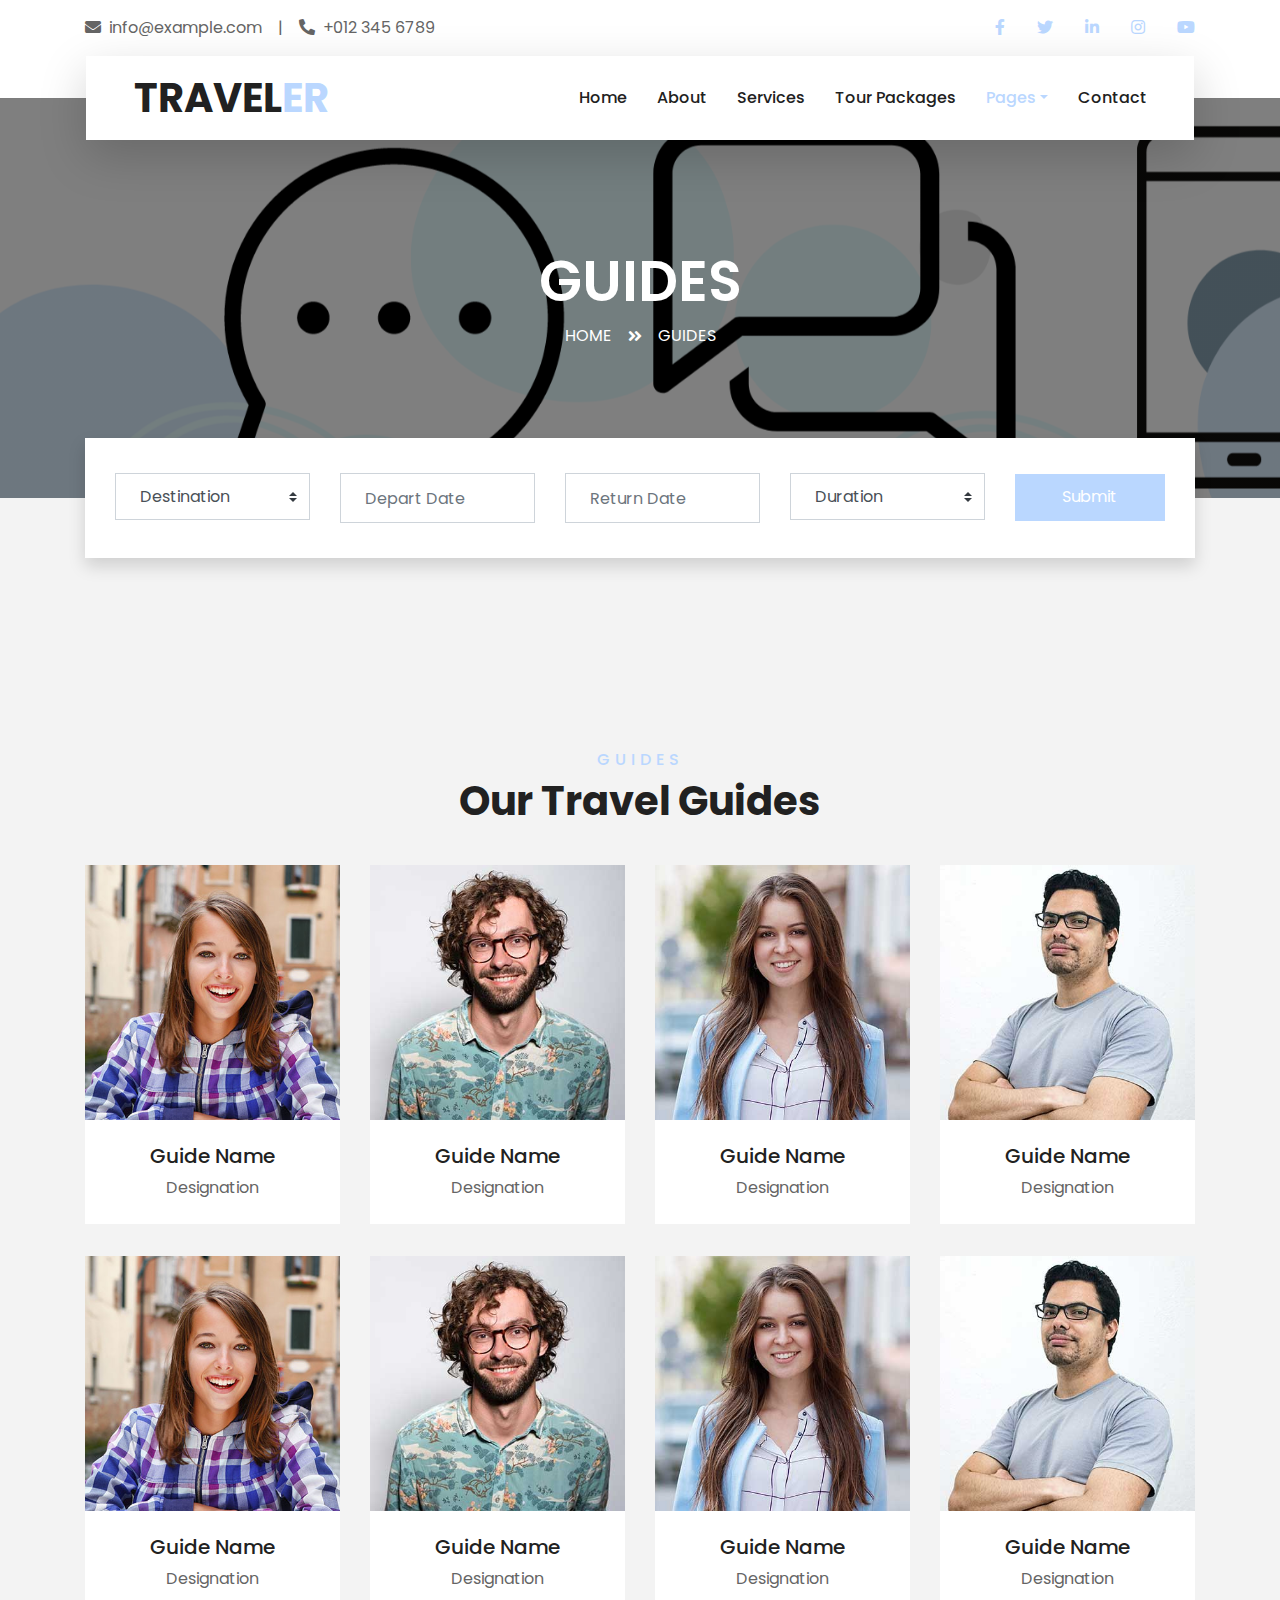
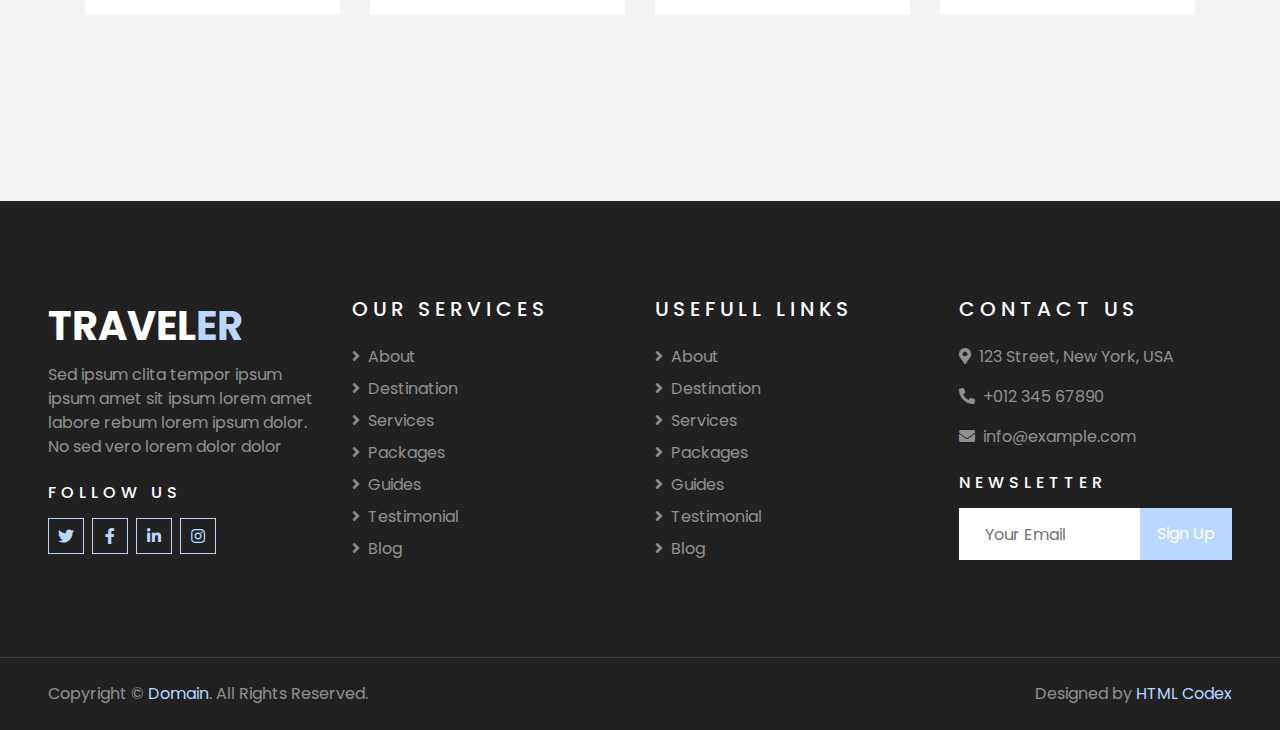
<file: guide.html>
<!DOCTYPE html>
<html lang="en">

<head>
    <meta charset="utf-8">
    <title>TRAVELER - Free Travel Website Template</title>
    <meta content="width=device-width, initial-scale=1.0" name="viewport">
    <meta content="Free HTML Templates" name="keywords">
    <meta content="Free HTML Templates" name="description">

    <!-- Favicon -->
    <link href="img/favicon.ico" rel="icon">

    <!-- Google Web Fonts -->
    <link rel="preconnect" href="https://fonts.gstatic.com">
    <link href="https://fonts.googleapis.com/css2?family=Poppins:wght@400;500;600;700&display=swap" rel="stylesheet"> 

    <!-- Font Awesome -->
    <link href="https://cdnjs.cloudflare.com/ajax/libs/font-awesome/5.10.0/css/all.min.css" rel="stylesheet">

    <!-- Libraries Stylesheet -->
    <link href="lib/owlcarousel/assets/owl.carousel.min.css" rel="stylesheet">
    <link href="lib/tempusdominus/css/tempusdominus-bootstrap-4.min.css" rel="stylesheet" />

    <!-- Customized Bootstrap Stylesheet -->
    <link href="css/style.css" rel="stylesheet">
</head>

<body>
    <!-- Topbar Start -->
    <div class="container-fluid bg-light pt-3 d-none d-lg-block">
        <div class="container">
            <div class="row">
                <div class="col-lg-6 text-center text-lg-left mb-2 mb-lg-0">
                    <div class="d-inline-flex align-items-center">
                        <p><i class="fa fa-envelope mr-2"></i>info@example.com</p>
                        <p class="text-body px-3">|</p>
                        <p><i class="fa fa-phone-alt mr-2"></i>+012 345 6789</p>
                    </div>
                </div>
                <div class="col-lg-6 text-center text-lg-right">
                    <div class="d-inline-flex align-items-center">
                        <a class="text-primary px-3" href="">
                            <i class="fab fa-facebook-f"></i>
                        </a>
                        <a class="text-primary px-3" href="">
                            <i class="fab fa-twitter"></i>
                        </a>
                        <a class="text-primary px-3" href="">
                            <i class="fab fa-linkedin-in"></i>
                        </a>
                        <a class="text-primary px-3" href="">
                            <i class="fab fa-instagram"></i>
                        </a>
                        <a class="text-primary pl-3" href="">
                            <i class="fab fa-youtube"></i>
                        </a>
                    </div>
                </div>
            </div>
        </div>
    </div>
    <!-- Topbar End -->


    <!-- Navbar Start -->
    <div class="container-fluid position-relative nav-bar p-0">
        <div class="container-lg position-relative p-0 px-lg-3" style="z-index: 9;">
            <nav class="navbar navbar-expand-lg bg-light navbar-light shadow-lg py-3 py-lg-0 pl-3 pl-lg-5">
                <a href="" class="navbar-brand">
                    <h1 class="m-0 text-primary"><span class="text-dark">TRAVEL</span>ER</h1>
                </a>
                <button type="button" class="navbar-toggler" data-toggle="collapse" data-target="#navbarCollapse">
                    <span class="navbar-toggler-icon"></span>
                </button>
                <div class="collapse navbar-collapse justify-content-between px-3" id="navbarCollapse">
                    <div class="navbar-nav ml-auto py-0">
                        <a href="index.html" class="nav-item nav-link">Home</a>
                        <a href="about.html" class="nav-item nav-link">About</a>
                        <a href="service.html" class="nav-item nav-link">Services</a>
                        <a href="package.html" class="nav-item nav-link">Tour Packages</a>
                        <div class="nav-item dropdown">
                            <a href="#" class="nav-link dropdown-toggle active" data-toggle="dropdown">Pages</a>
                            <div class="dropdown-menu border-0 rounded-0 m-0">
                                <a href="blog.html" class="dropdown-item">Blog Grid</a>
                                <a href="single.html" class="dropdown-item">Blog Detail</a>
                                <a href="destination.html" class="dropdown-item">Destination</a>
                                <a href="guide.html" class="dropdown-item active">Travel Guides</a>
                                <a href="testimonial.html" class="dropdown-item">Testimonial</a>
                            </div>
                        </div>
                        <a href="contact.html" class="nav-item nav-link">Contact</a>
                    </div>
                </div>
            </nav>
        </div>
    </div>
    <!-- Navbar End -->


    <!-- Header Start -->
    <div class="container-fluid page-header">
        <div class="container">
            <div class="d-flex flex-column align-items-center justify-content-center" style="min-height: 400px">
                <h3 class="display-4 text-white text-uppercase">Guides</h3>
                <div class="d-inline-flex text-white">
                    <p class="m-0 text-uppercase"><a class="text-white" href="">Home</a></p>
                    <i class="fa fa-angle-double-right pt-1 px-3"></i>
                    <p class="m-0 text-uppercase">Guides</p>
                </div>
            </div>
        </div>
    </div>
    <!-- Header End -->


    <!-- Booking Start -->
    <div class="container-fluid booking mt-5 pb-5">
        <div class="container pb-5">
            <div class="bg-light shadow" style="padding: 30px;">
                <div class="row align-items-center" style="min-height: 60px;">
                    <div class="col-md-10">
                        <div class="row">
                            <div class="col-md-3">
                                <div class="mb-3 mb-md-0">
                                    <select class="custom-select px-4" style="height: 47px;">
                                        <option selected>Destination</option>
                                        <option value="1">Destination 1</option>
                                        <option value="2">Destination 1</option>
                                        <option value="3">Destination 1</option>
                                    </select>
                                </div>
                            </div>
                            <div class="col-md-3">
                                <div class="mb-3 mb-md-0">
                                    <div class="date" id="date1" data-target-input="nearest">
                                        <input type="text" class="form-control p-4 datetimepicker-input" placeholder="Depart Date" data-target="#date1" data-toggle="datetimepicker"/>
                                    </div>
                                </div>
                            </div>
                            <div class="col-md-3">
                                <div class="mb-3 mb-md-0">
                                    <div class="date" id="date2" data-target-input="nearest">
                                        <input type="text" class="form-control p-4 datetimepicker-input" placeholder="Return Date" data-target="#date2" data-toggle="datetimepicker"/>
                                    </div>
                                </div>
                            </div>
                            <div class="col-md-3">
                                <div class="mb-3 mb-md-0">
                                    <select class="custom-select px-4" style="height: 47px;">
                                        <option selected>Duration</option>
                                        <option value="1">Duration 1</option>
                                        <option value="2">Duration 1</option>
                                        <option value="3">Duration 1</option>
                                    </select>
                                </div>
                            </div>
                        </div>
                    </div>
                    <div class="col-md-2">
                        <button class="btn btn-primary btn-block" type="submit" style="height: 47px; margin-top: -2px;">Submit</button>
                    </div>
                </div>
            </div>
        </div>
    </div>
    <!-- Booking End -->


    <!-- Team Start -->
    <div class="container-fluid py-5">
        <div class="container pt-5 pb-3">
            <div class="text-center mb-3 pb-3">
                <h6 class="text-primary text-uppercase" style="letter-spacing: 5px;">Guides</h6>
                <h1>Our Travel Guides</h1>
            </div>
            <div class="row">
                <div class="col-lg-3 col-md-4 col-sm-6 pb-2">
                    <div class="team-item bg-white mb-4">
                        <div class="team-img position-relative overflow-hidden">
                            <img class="img-fluid w-100" src="img/team-1.jpg" alt="">
                            <div class="team-social">
                                <a class="btn btn-outline-primary btn-square" href=""><i class="fab fa-twitter"></i></a>
                                <a class="btn btn-outline-primary btn-square" href=""><i class="fab fa-facebook-f"></i></a>
                                <a class="btn btn-outline-primary btn-square" href=""><i class="fab fa-instagram"></i></a>
                                <a class="btn btn-outline-primary btn-square" href=""><i class="fab fa-linkedin-in"></i></a>
                            </div>
                        </div>
                        <div class="text-center py-4">
                            <h5 class="text-truncate">Guide Name</h5>
                            <p class="m-0">Designation</p>
                        </div>
                    </div>
                </div>
                <div class="col-lg-3 col-md-4 col-sm-6 pb-2">
                    <div class="team-item bg-white mb-4">
                        <div class="team-img position-relative overflow-hidden">
                            <img class="img-fluid w-100" src="img/team-2.jpg" alt="">
                            <div class="team-social">
                                <a class="btn btn-outline-primary btn-square" href=""><i class="fab fa-twitter"></i></a>
                                <a class="btn btn-outline-primary btn-square" href=""><i class="fab fa-facebook-f"></i></a>
                                <a class="btn btn-outline-primary btn-square" href=""><i class="fab fa-instagram"></i></a>
                                <a class="btn btn-outline-primary btn-square" href=""><i class="fab fa-linkedin-in"></i></a>
                            </div>
                        </div>
                        <div class="text-center py-4">
                            <h5 class="text-truncate">Guide Name</h5>
                            <p class="m-0">Designation</p>
                        </div>
                    </div>
                </div>
                <div class="col-lg-3 col-md-4 col-sm-6 pb-2">
                    <div class="team-item bg-white mb-4">
                        <div class="team-img position-relative overflow-hidden">
                            <img class="img-fluid w-100" src="img/team-3.jpg" alt="">
                            <div class="team-social">
                                <a class="btn btn-outline-primary btn-square" href=""><i class="fab fa-twitter"></i></a>
                                <a class="btn btn-outline-primary btn-square" href=""><i class="fab fa-facebook-f"></i></a>
                                <a class="btn btn-outline-primary btn-square" href=""><i class="fab fa-instagram"></i></a>
                                <a class="btn btn-outline-primary btn-square" href=""><i class="fab fa-linkedin-in"></i></a>
                            </div>
                        </div>
                        <div class="text-center py-4">
                            <h5 class="text-truncate">Guide Name</h5>
                            <p class="m-0">Designation</p>
                        </div>
                    </div>
                </div>
                <div class="col-lg-3 col-md-4 col-sm-6 pb-2">
                    <div class="team-item bg-white mb-4">
                        <div class="team-img position-relative overflow-hidden">
                            <img class="img-fluid w-100" src="img/team-4.jpg" alt="">
                            <div class="team-social">
                                <a class="btn btn-outline-primary btn-square" href=""><i class="fab fa-twitter"></i></a>
                                <a class="btn btn-outline-primary btn-square" href=""><i class="fab fa-facebook-f"></i></a>
                                <a class="btn btn-outline-primary btn-square" href=""><i class="fab fa-instagram"></i></a>
                                <a class="btn btn-outline-primary btn-square" href=""><i class="fab fa-linkedin-in"></i></a>
                            </div>
                        </div>
                        <div class="text-center py-4">
                            <h5 class="text-truncate">Guide Name</h5>
                            <p class="m-0">Designation</p>
                        </div>
                    </div>
                </div>
                <div class="col-lg-3 col-md-4 col-sm-6 pb-2">
                    <div class="team-item bg-white mb-4">
                        <div class="team-img position-relative overflow-hidden">
                            <img class="img-fluid w-100" src="img/team-1.jpg" alt="">
                            <div class="team-social">
                                <a class="btn btn-outline-primary btn-square" href=""><i class="fab fa-twitter"></i></a>
                                <a class="btn btn-outline-primary btn-square" href=""><i class="fab fa-facebook-f"></i></a>
                                <a class="btn btn-outline-primary btn-square" href=""><i class="fab fa-instagram"></i></a>
                                <a class="btn btn-outline-primary btn-square" href=""><i class="fab fa-linkedin-in"></i></a>
                            </div>
                        </div>
                        <div class="text-center py-4">
                            <h5 class="text-truncate">Guide Name</h5>
                            <p class="m-0">Designation</p>
                        </div>
                    </div>
                </div>
                <div class="col-lg-3 col-md-4 col-sm-6 pb-2">
                    <div class="team-item bg-white mb-4">
                        <div class="team-img position-relative overflow-hidden">
                            <img class="img-fluid w-100" src="img/team-2.jpg" alt="">
                            <div class="team-social">
                                <a class="btn btn-outline-primary btn-square" href=""><i class="fab fa-twitter"></i></a>
                                <a class="btn btn-outline-primary btn-square" href=""><i class="fab fa-facebook-f"></i></a>
                                <a class="btn btn-outline-primary btn-square" href=""><i class="fab fa-instagram"></i></a>
                                <a class="btn btn-outline-primary btn-square" href=""><i class="fab fa-linkedin-in"></i></a>
                            </div>
                        </div>
                        <div class="text-center py-4">
                            <h5 class="text-truncate">Guide Name</h5>
                            <p class="m-0">Designation</p>
                        </div>
                    </div>
                </div>
                <div class="col-lg-3 col-md-4 col-sm-6 pb-2">
                    <div class="team-item bg-white mb-4">
                        <div class="team-img position-relative overflow-hidden">
                            <img class="img-fluid w-100" src="img/team-3.jpg" alt="">
                            <div class="team-social">
                                <a class="btn btn-outline-primary btn-square" href=""><i class="fab fa-twitter"></i></a>
                                <a class="btn btn-outline-primary btn-square" href=""><i class="fab fa-facebook-f"></i></a>
                                <a class="btn btn-outline-primary btn-square" href=""><i class="fab fa-instagram"></i></a>
                                <a class="btn btn-outline-primary btn-square" href=""><i class="fab fa-linkedin-in"></i></a>
                            </div>
                        </div>
                        <div class="text-center py-4">
                            <h5 class="text-truncate">Guide Name</h5>
                            <p class="m-0">Designation</p>
                        </div>
                    </div>
                </div>
                <div class="col-lg-3 col-md-4 col-sm-6 pb-2">
                    <div class="team-item bg-white mb-4">
                        <div class="team-img position-relative overflow-hidden">
                            <img class="img-fluid w-100" src="img/team-4.jpg" alt="">
                            <div class="team-social">
                                <a class="btn btn-outline-primary btn-square" href=""><i class="fab fa-twitter"></i></a>
                                <a class="btn btn-outline-primary btn-square" href=""><i class="fab fa-facebook-f"></i></a>
                                <a class="btn btn-outline-primary btn-square" href=""><i class="fab fa-instagram"></i></a>
                                <a class="btn btn-outline-primary btn-square" href=""><i class="fab fa-linkedin-in"></i></a>
                            </div>
                        </div>
                        <div class="text-center py-4">
                            <h5 class="text-truncate">Guide Name</h5>
                            <p class="m-0">Designation</p>
                        </div>
                    </div>
                </div>
            </div>
        </div>
    </div>
    <!-- Team End -->


    <!-- Footer Start -->
    <div class="container-fluid bg-dark text-white-50 py-5 px-sm-3 px-lg-5" style="margin-top: 90px;">
        <div class="row pt-5">
            <div class="col-lg-3 col-md-6 mb-5">
                <a href="" class="navbar-brand">
                    <h1 class="text-primary"><span class="text-white">TRAVEL</span>ER</h1>
                </a>
                <p>Sed ipsum clita tempor ipsum ipsum amet sit ipsum lorem amet labore rebum lorem ipsum dolor. No sed vero lorem dolor dolor</p>
                <h6 class="text-white text-uppercase mt-4 mb-3" style="letter-spacing: 5px;">Follow Us</h6>
                <div class="d-flex justify-content-start">
                    <a class="btn btn-outline-primary btn-square mr-2" href="#"><i class="fab fa-twitter"></i></a>
                    <a class="btn btn-outline-primary btn-square mr-2" href="#"><i class="fab fa-facebook-f"></i></a>
                    <a class="btn btn-outline-primary btn-square mr-2" href="#"><i class="fab fa-linkedin-in"></i></a>
                    <a class="btn btn-outline-primary btn-square" href="#"><i class="fab fa-instagram"></i></a>
                </div>
            </div>
            <div class="col-lg-3 col-md-6 mb-5">
                <h5 class="text-white text-uppercase mb-4" style="letter-spacing: 5px;">Our Services</h5>
                <div class="d-flex flex-column justify-content-start">
                    <a class="text-white-50 mb-2" href="#"><i class="fa fa-angle-right mr-2"></i>About</a>
                    <a class="text-white-50 mb-2" href="#"><i class="fa fa-angle-right mr-2"></i>Destination</a>
                    <a class="text-white-50 mb-2" href="#"><i class="fa fa-angle-right mr-2"></i>Services</a>
                    <a class="text-white-50 mb-2" href="#"><i class="fa fa-angle-right mr-2"></i>Packages</a>
                    <a class="text-white-50 mb-2" href="#"><i class="fa fa-angle-right mr-2"></i>Guides</a>
                    <a class="text-white-50 mb-2" href="#"><i class="fa fa-angle-right mr-2"></i>Testimonial</a>
                    <a class="text-white-50" href="#"><i class="fa fa-angle-right mr-2"></i>Blog</a>
                </div>
            </div>
            <div class="col-lg-3 col-md-6 mb-5">
                <h5 class="text-white text-uppercase mb-4" style="letter-spacing: 5px;">Usefull Links</h5>
                <div class="d-flex flex-column justify-content-start">
                    <a class="text-white-50 mb-2" href="#"><i class="fa fa-angle-right mr-2"></i>About</a>
                    <a class="text-white-50 mb-2" href="#"><i class="fa fa-angle-right mr-2"></i>Destination</a>
                    <a class="text-white-50 mb-2" href="#"><i class="fa fa-angle-right mr-2"></i>Services</a>
                    <a class="text-white-50 mb-2" href="#"><i class="fa fa-angle-right mr-2"></i>Packages</a>
                    <a class="text-white-50 mb-2" href="#"><i class="fa fa-angle-right mr-2"></i>Guides</a>
                    <a class="text-white-50 mb-2" href="#"><i class="fa fa-angle-right mr-2"></i>Testimonial</a>
                    <a class="text-white-50" href="#"><i class="fa fa-angle-right mr-2"></i>Blog</a>
                </div>
            </div>
            <div class="col-lg-3 col-md-6 mb-5">
                <h5 class="text-white text-uppercase mb-4" style="letter-spacing: 5px;">Contact Us</h5>
                <p><i class="fa fa-map-marker-alt mr-2"></i>123 Street, New York, USA</p>
                <p><i class="fa fa-phone-alt mr-2"></i>+012 345 67890</p>
                <p><i class="fa fa-envelope mr-2"></i>info@example.com</p>
                <h6 class="text-white text-uppercase mt-4 mb-3" style="letter-spacing: 5px;">Newsletter</h6>
                <div class="w-100">
                    <div class="input-group">
                        <input type="text" class="form-control border-light" style="padding: 25px;" placeholder="Your Email">
                        <div class="input-group-append">
                            <button class="btn btn-primary px-3">Sign Up</button>
                        </div>
                    </div>
                </div>
            </div>
        </div>
    </div>
    <div class="container-fluid bg-dark text-white border-top py-4 px-sm-3 px-md-5" style="border-color: rgba(256, 256, 256, .1) !important;">
        <div class="row">
            <div class="col-lg-6 text-center text-md-left mb-3 mb-md-0">
                <p class="m-0 text-white-50">Copyright &copy; <a href="#">Domain</a>. All Rights Reserved.</a>
                </p>
            </div>
            <div class="col-lg-6 text-center text-md-right">
                <p class="m-0 text-white-50">Designed by <a href="https://htmlcodex.com">HTML Codex</a>
                </p>
            </div>
        </div>
    </div>
    <!-- Footer End -->


    <!-- Back to Top -->
    <a href="#" class="btn btn-lg btn-primary btn-lg-square back-to-top"><i class="fa fa-angle-double-up"></i></a>


    <!-- JavaScript Libraries -->
    <script src="https://code.jquery.com/jquery-3.4.1.min.js"></script>
    <script src="https://stackpath.bootstrapcdn.com/bootstrap/4.4.1/js/bootstrap.bundle.min.js"></script>
    <script src="lib/easing/easing.min.js"></script>
    <script src="lib/owlcarousel/owl.carousel.min.js"></script>
    <script src="lib/tempusdominus/js/moment.min.js"></script>
    <script src="lib/tempusdominus/js/moment-timezone.min.js"></script>
    <script src="lib/tempusdominus/js/tempusdominus-bootstrap-4.min.js"></script>

    <!-- Contact Javascript File -->
    <script src="mail/jqBootstrapValidation.min.js"></script>
    <script src="mail/contact.js"></script>

    <!-- Template Javascript -->
    <script src="js/main.js"></script>
</body>

</html>
</file>
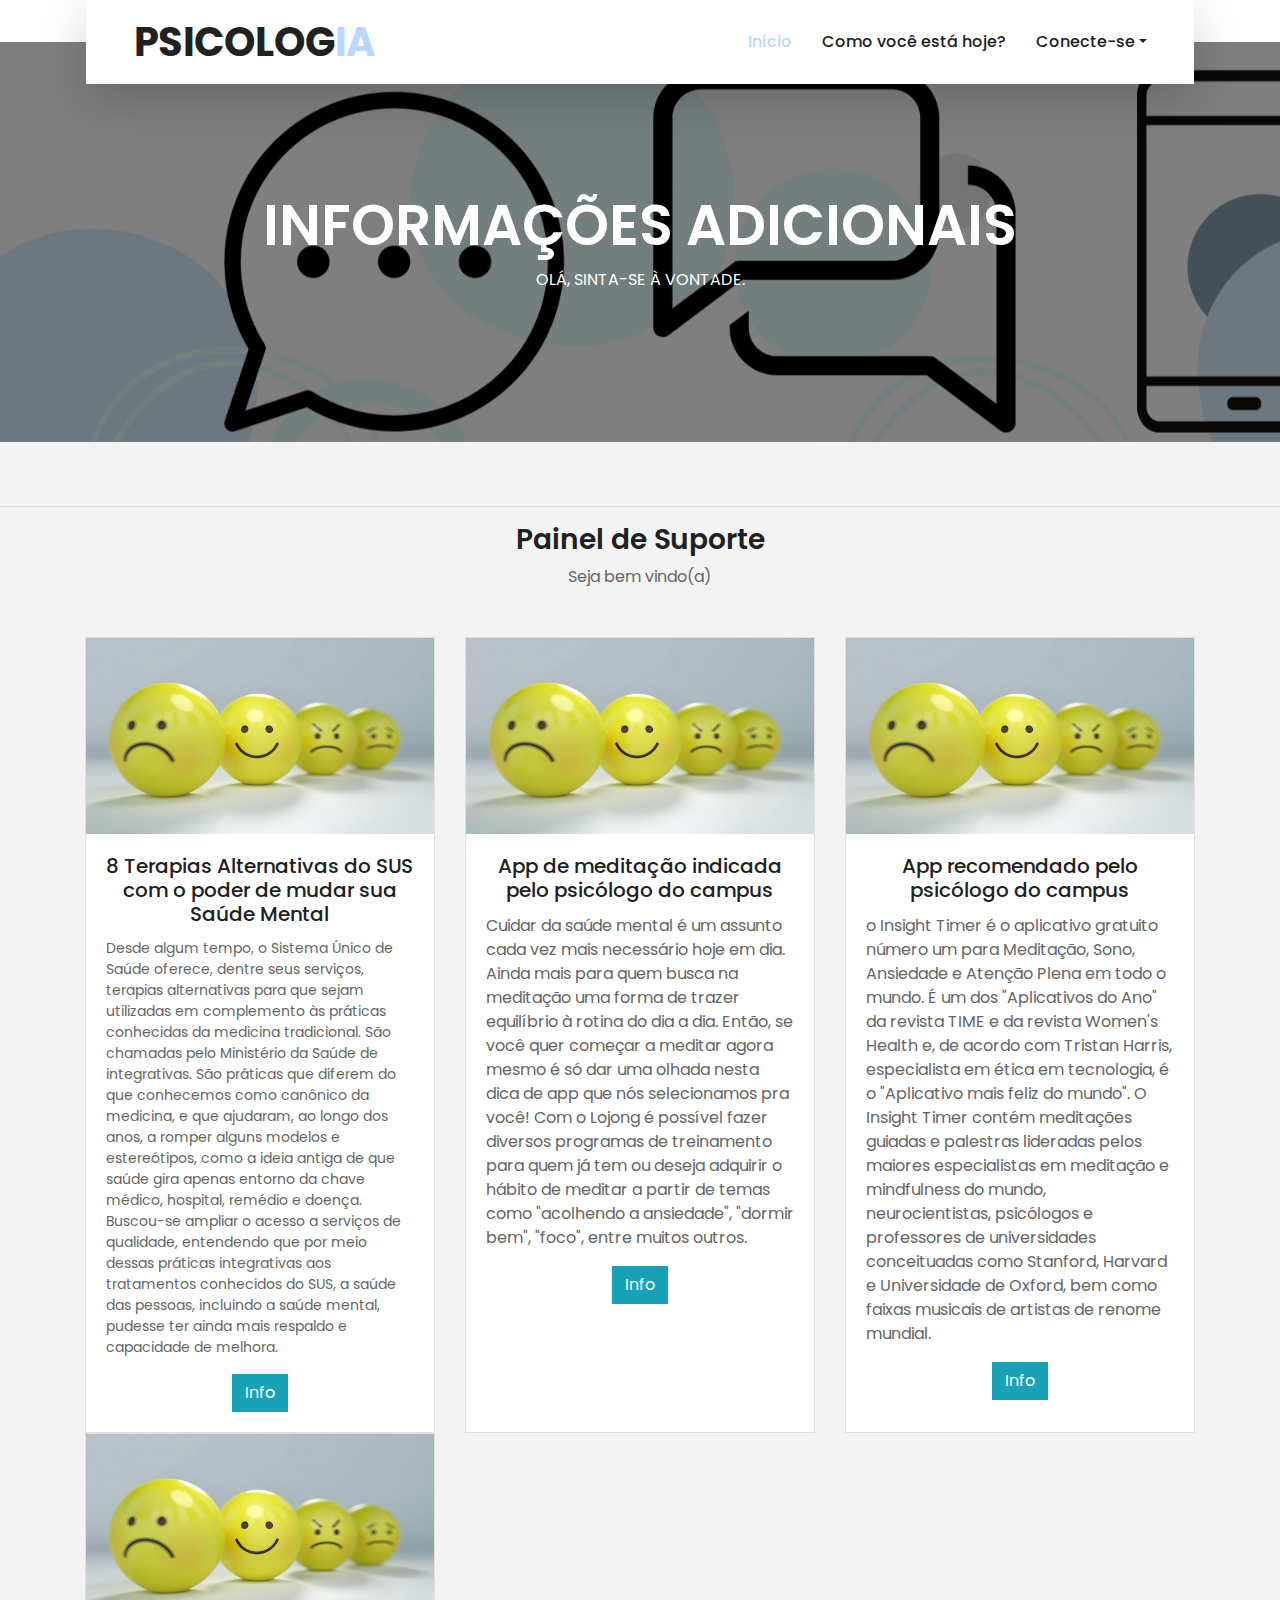
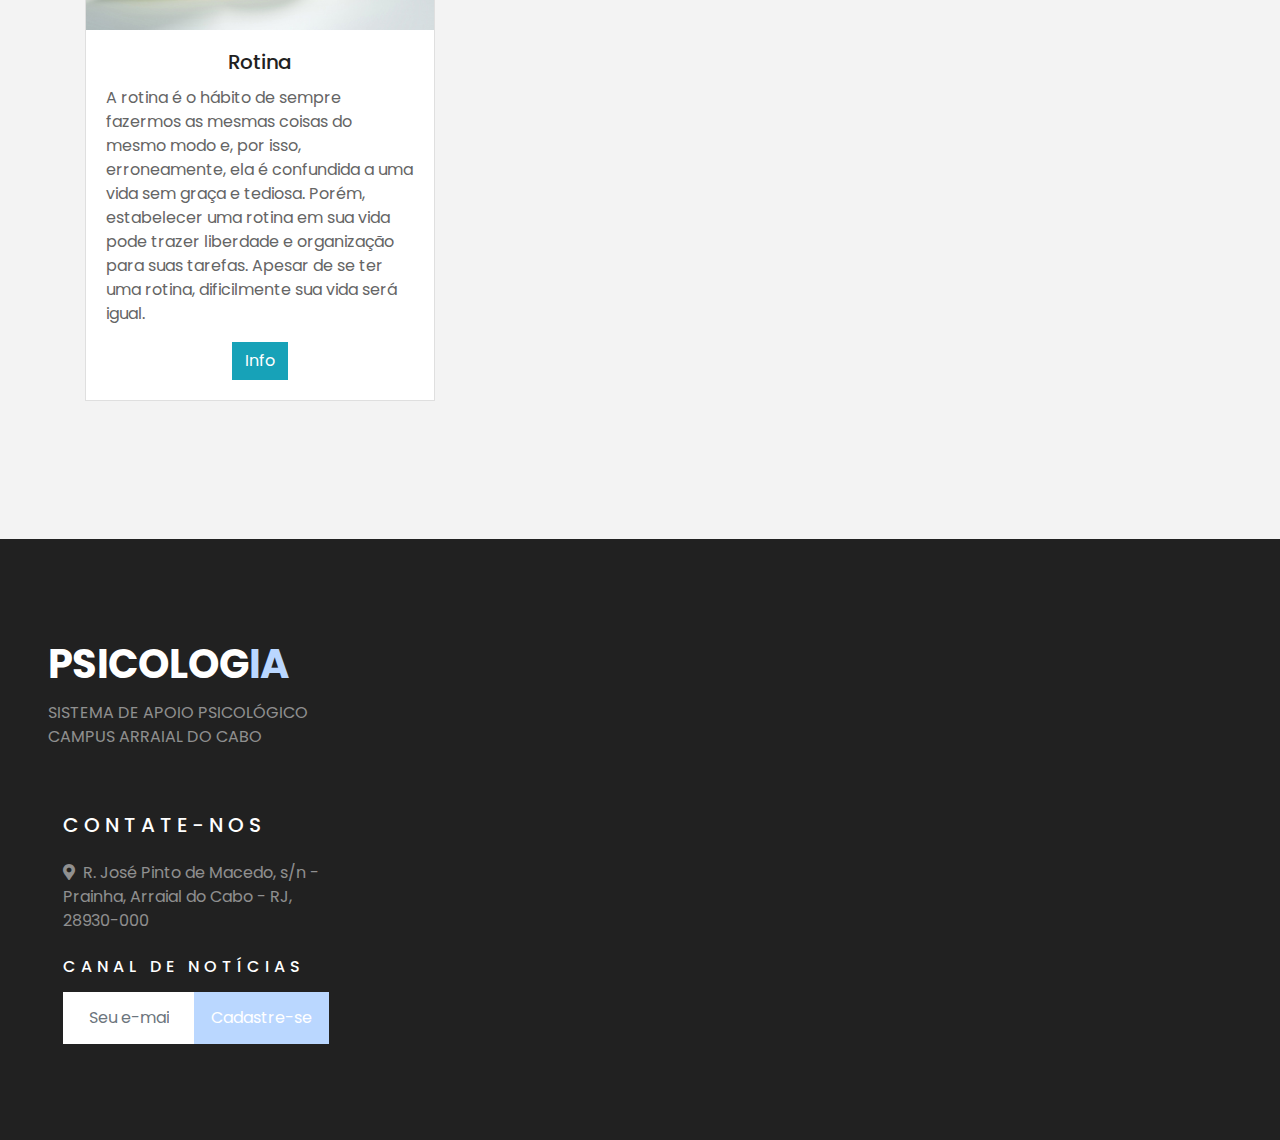
<file: info_add.html>
<!DOCTYPE html>
<html lang="en">
<head>
    <meta charset="UTF-8">
    <meta http-equiv="X-UA-Compatible" content="IE=edge">
    <meta name="viewport" content="width=device-width, initial-scale=1.0">
    <title>Document</title>
    <link href="css/style.css" rel="stylesheet">
       <!-- Favicon -->
       <link href="img/favicon.ico" rel="icon">

       <!-- Google Web Fonts -->
       <link rel="preconnect" href="https://fonts.gstatic.com">
       <link href="https://fonts.googleapis.com/css2?family=Poppins:wght@400;500;600;700&display=swap" rel="stylesheet">
   
       <!-- Font Awesome -->
       <link href="https://cdnjs.cloudflare.com/ajax/libs/font-awesome/5.10.0/css/all.min.css" rel="stylesheet">
   
       <!-- Libraries Stylesheet -->
       <link href="lib/owlcarousel/assets/owl.carousel.min.css" rel="stylesheet">
       <link href="lib/tempusdominus/css/tempusdominus-bootstrap-4.min.css" rel="stylesheet" />
   
       <!-- Customized Bootstrap Stylesheet -->
       <link href="css/style.css" rel="stylesheet">
</head>
<body>
        <!-- CABEÇALHO INICIO -->
         <div class="container-fluid position-relative nav-bar p-0">
        <div class="container-lg position-relative p-0 px-lg-3" style="z-index: 9;">
            <nav class="navbar navbar-expand-lg bg-light navbar-light shadow-lg py-3 py-lg-0 pl-3 pl-lg-5">
                <a href="" class="navbar-brand">
                    <h1 class="m-0 text-primary"><span class="text-dark">PSICOLOG</span>IA</h1>
                </a>
                <button type="button" class="navbar-toggler" data-toggle="collapse" data-target="#navbarCollapse">
                    <span class="navbar-toggler-icon"></span>
                </button>
                <div class="collapse navbar-collapse justify-content-between px-3" id="navbarCollapse">
                    <div class="navbar-nav ml-auto py-0">
                        <a href="index.html" class="nav-item nav-link active">Início</a>
                        <a href="service.html" class="nav-item nav-link"> Como você está hoje?</a>
                        <div class="nav-item dropdown">
                            <a href="#" class="nav-link dropdown-toggle" data-toggle="dropdown">Conecte-se</a>
                            <div class="dropdown-menu border-0 rounded-0 m-0">
                                <a href="Telalogin.php" class="dropdown-item">Login</a>
                                <a href="cadastro.php" class="dropdown-item">Cadastro</a>
                            </div>
                        </div>
                        
                    </div>
                </div>
            </nav>
        </div>
    </div>
  
         <!-- Header Start -->
    <div class="container-fluid page-header" id="infadd" >
        <div class="container">
            <div class="d-flex flex-column align-items-center justify-content-center" style="min-height: 400px">
                <h3 class="display-4 text-white text-uppercase">INFORMAÇÕES ADICIONAIS</h3>
                <div class="d-inline-flex text-white">
                    <p class="m-0 text-uppercase"><a class="text-white"> Olá, sinta-se à vontade.</a></p>
                </div>
            </div>
        </div>
    </div>
    <!-- Header End -->
    <br>
    <br>
        <!--cards -->
        
        <hr>
        <div>
            <h3 style="text-align: center; ">Painel de Suporte</h3>
            <p style="text-align: center;">Seja bem vindo(a)</p>
        </div>
    
    <div class="container my-5">
        
        <div class="row row-cols-1 row-cols-md-3">
          <div class="col">
            <div class="card h-100">
              <img src="img/img600.jpg" class="card-img-top"
                alt="Hollywood Sign on The Hill" />
              <div class="card-body">
                <h5 class="card-title text-center">8 Terapias Alternativas do SUS com o poder de mudar sua Saúde Mental</h5>
                <p class="card-text" style="font-size: 14px;">
                  Desde algum tempo, o Sistema Único de Saúde oferece, dentre seus serviços, terapias alternativas para que sejam utilizadas em complemento às práticas conhecidas da medicina tradicional. São chamadas pelo Ministério da Saúde de integrativas.
                  
                São práticas que diferem do que conhecemos como canônico da medicina, e que ajudaram, ao longo dos anos, a romper alguns modelos e estereótipos, como a ideia antiga de que saúde gira apenas entorno da chave médico, hospital, remédio e doença.
                Buscou-se ampliar o acesso a serviços de qualidade, entendendo que por meio dessas práticas integrativas aos tratamentos conhecidos do SUS, a saúde das pessoas, incluindo a saúde mental, pudesse ter ainda mais respaldo e capacidade de melhora.
                </p>
                <div class="d-flex justify-content-center align-items-end">
                    
                    <a href="https://blog.cenatcursos.com.br/8-terapias-alternativas-do-sus-com-o-poder-de-mudar-sua-saude-mental/" target="external"><button type="button" class="btn btn-info btn-rounded align-bottom" style="vertical-align: bottom;">Info</button></a>
                </div>
              </div>
            </div>
          </div>
          <div class="col">
            <div class="card h-100">
              <img src="img/img600.jpg" class="card-img-top"
                alt="Palm Springs Road" />
              <div class="card-body">
                <h5 class="card-title text-center">App de meditação indicada pelo psicólogo do campus</h5>
                <p class="card-text">Cuidar da saúde mental é um assunto cada vez mais necessário hoje em dia. Ainda mais para quem busca na meditação uma forma de trazer equilíbrio à rotina do dia a dia. 

                  Então, se você quer começar a meditar agora mesmo é só dar uma olhada nesta dica de app que nós selecionamos pra você!
                  
                  Com o Lojong é possível fazer diversos programas de treinamento para quem já tem ou deseja adquirir o hábito de meditar a partir de temas como "acolhendo a ansiedade", "dormir bem", "foco", entre muitos outros.</p>
                <div class="d-flex justify-content-center align-items-end">
                    
                    <a href="https://youtu.be/oDrvvJlKY9M"><button type="button" class="btn btn-info btn-rounded align-bottom">Info</button></a>
                </div>
              </div>
            </div>
          </div>
          <div class="col">
            <div class="card h-100">
              <img src="img/img600.jpg" class="card-img-top"
                alt="Los Angeles Skyscrapers" />
              <div class="card-body">
                <h5 class="card-title text-center">App recomendado pelo psicólogo do campus</h5>
                <p class="card-text"> o Insight Timer é o aplicativo gratuito número um para Meditação, Sono, Ansiedade e Atenção Plena em todo o mundo. É um dos "Aplicativos do Ano" da revista TIME e da revista Women's Health e, de acordo com Tristan Harris, especialista em ética em tecnologia, é o "Aplicativo mais feliz do mundo".
               O Insight Timer contém meditações guiadas e palestras lideradas pelos maiores especialistas em meditação e mindfulness do mundo, neurocientistas, psicólogos e professores de universidades conceituadas como Stanford, Harvard e Universidade de Oxford, bem como faixas musicais de artistas de renome mundial.</p>
                  <div class="d-flex justify-content-center align-items-end">
                      <a href="https://insighttimer.com/br"><button type="button" class="btn btn-info btn-rounded">Info</button></a>
                  </div>
              </div>
            </div>
          </div>
          
          <div class="col">
            <div class="card h-100">
              <img src="img/img600.jpg" class="card-img-top"
                alt="Skyscrapers" />
              <div class="card-body">
                <h5 class="card-title text-center">Rotina</h5>
                <p class="card-text">
                  A rotina é o hábito de sempre fazermos as mesmas coisas do mesmo modo e, por isso, erroneamente, ela é confundida a uma vida sem graça e tediosa. Porém, estabelecer uma rotina em sua vida pode trazer liberdade e organização para suas tarefas. Apesar de se ter uma rotina, dificilmente sua vida será igual.
                </p>
                <div class="d-flex justify-content-center align-items-end">
                      <a href="https://youtu.be/SQ8VefWwujE"><button type="button" class="btn btn-info btn-rounded">Info</button></a>
                  </div>
              </div>
            </div>
          </div>
        </div>
    </div>
        <!--  RODAPE INICIO-->
        <div class="container-fluid bg-dark text-white-50 py-5 px-sm-3 px-lg-5" style="margin-top: 90px; display: inline-block;">
            <div class="row pt-5">
                <div class="col-lg-3 col-md-6 mb-5">
                    <a href="" class="navbar-brand">
                        <h1 class="text-primary"><span class="text-white">PSICOLOG</span>IA</h1>
                    </a>
                    <p>SISTEMA DE APOIO PSICOLÓGICO
                        <BR> CAMPUS ARRAIAL DO CABO
                    </p>
                </div>
            </div>
            <div class="col-lg-3 col-md-6 mb-5" style="display: inline-block;">
                <h5 class="text-white text-uppercase mb-4" style="letter-spacing: 5px;">Contate-nos</h5>
                <p><i class="fa fa-map-marker-alt mr-2"></i>R. José Pinto de Macedo, s/n - Prainha, Arraial do Cabo - RJ, 28930-000</p>
                <h6 class="text-white text-uppercase mt-4 mb-3" style="letter-spacing: 5px;">Canal de Notícias</h6>
                <div class="w-100">
                    <div class="input-group">
                        <input type="text" class="form-control border-light" style="padding: 25px;" placeholder="Seu e-mail">
                        <div class="input-group-append">
                            <button class="btn btn-primary px-3">Cadastre-se</button>
                        </div>
                    </div>
                </div>
            </div>
        </div>
        </div>
    
    
        <a href="#" class="btn btn-lg btn-primary btn-lg-square back-to-top"><i class="fa fa-angle-double-up"></i></a>
        <!-- RODAPÉ FINAL -->
    
    
        <!-- Back to Top -->
        <a href="#" class="btn btn-lg btn-primary btn-lg-square back-to-top"><i class="fa fa-angle-double-up"></i></a>
    
    
        <!-- JavaScript Libraries -->
        <script src="https://code.jquery.com/jquery-3.4.1.min.js"></script>
        <script src="https://stackpath.bootstrapcdn.com/bootstrap/4.4.1/js/bootstrap.bundle.min.js"></script>
        <script src="lib/easing/easing.min.js"></script>
        <script src="lib/owlcarousel/owl.carousel.min.js"></script>
        <script src="lib/tempusdominus/js/moment.min.js"></script>
        <script src="lib/tempusdominus/js/moment-timezone.min.js"></script>
        <script src="lib/tempusdominus/js/tempusdominus-bootstrap-4.min.js"></script>
    
        <!-- Contact Javascript File -->
        <script src="mail/jqBootstrapValidation.min.js"></script>
        <script src="mail/contact.js"></script>
    
        <!-- Template Javascript -->
        <script src="js/main.js"></script>
    </body>
    
    </html>
</file>
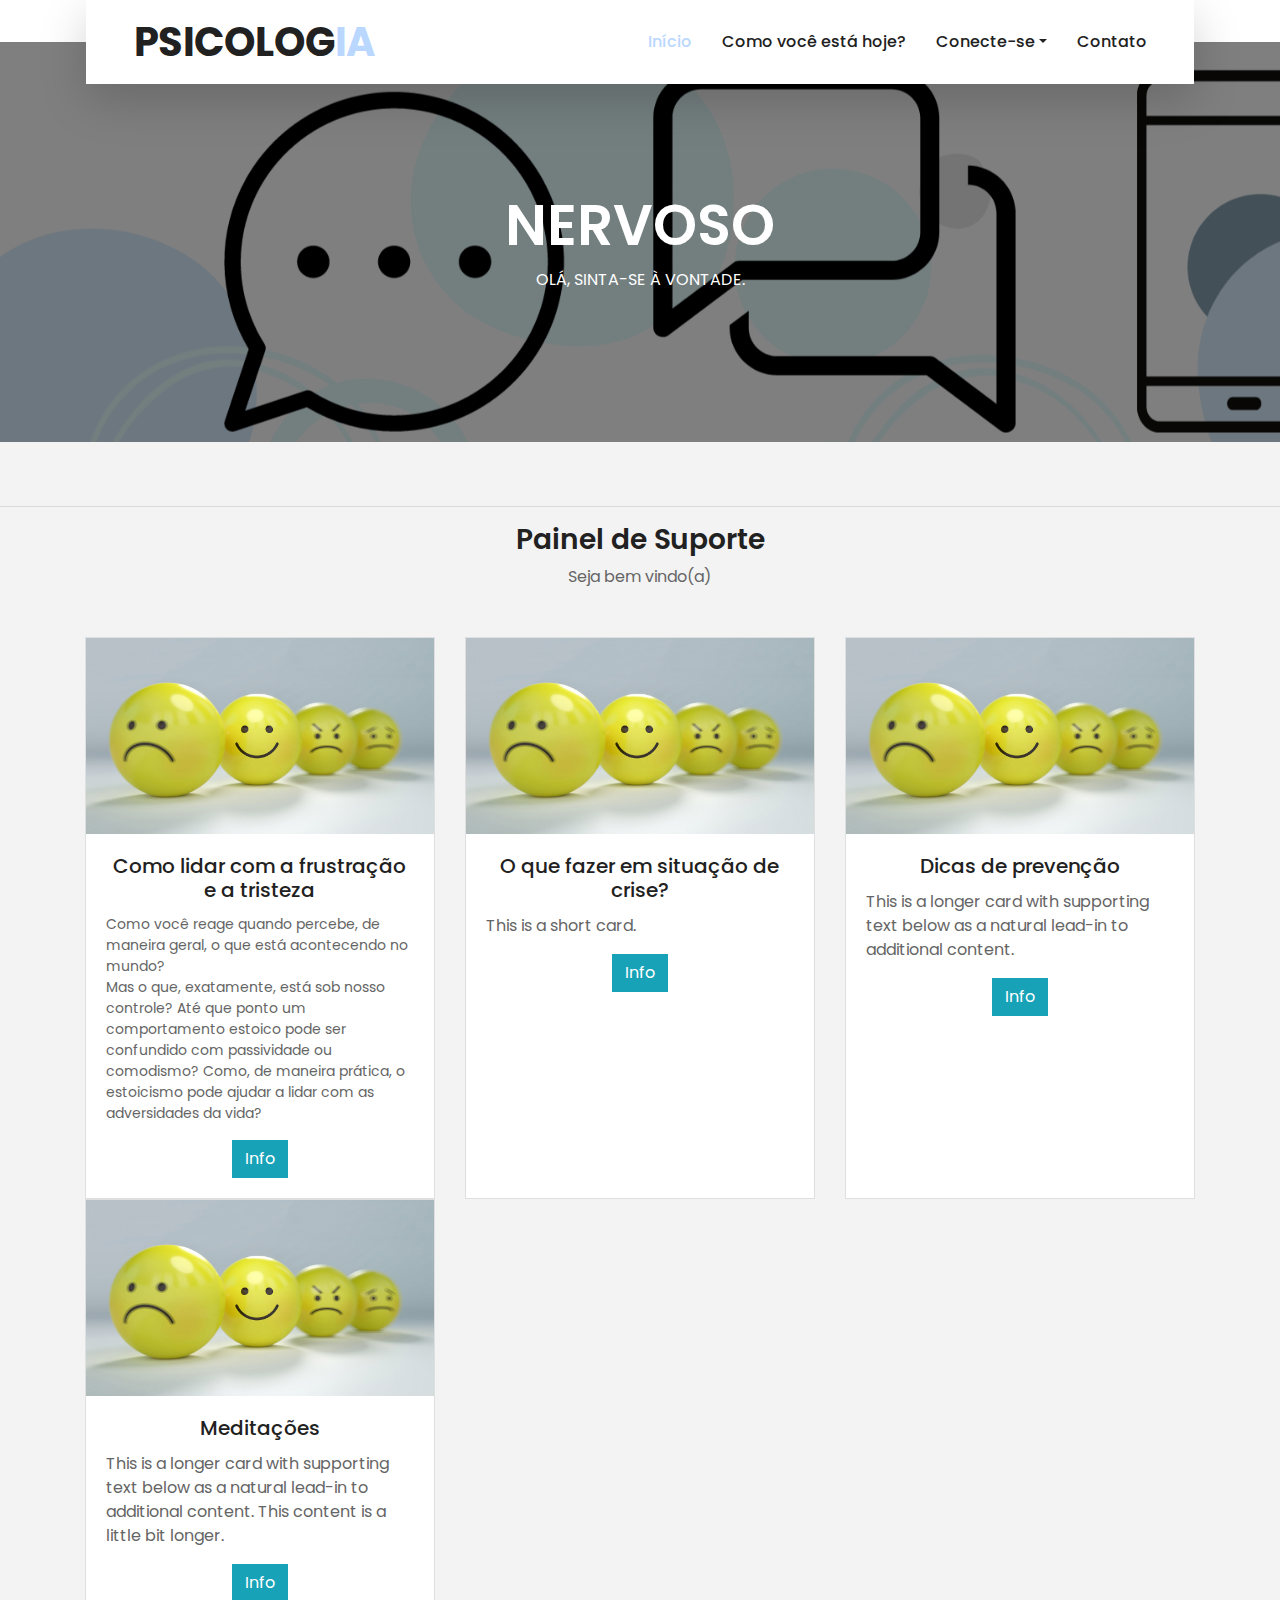
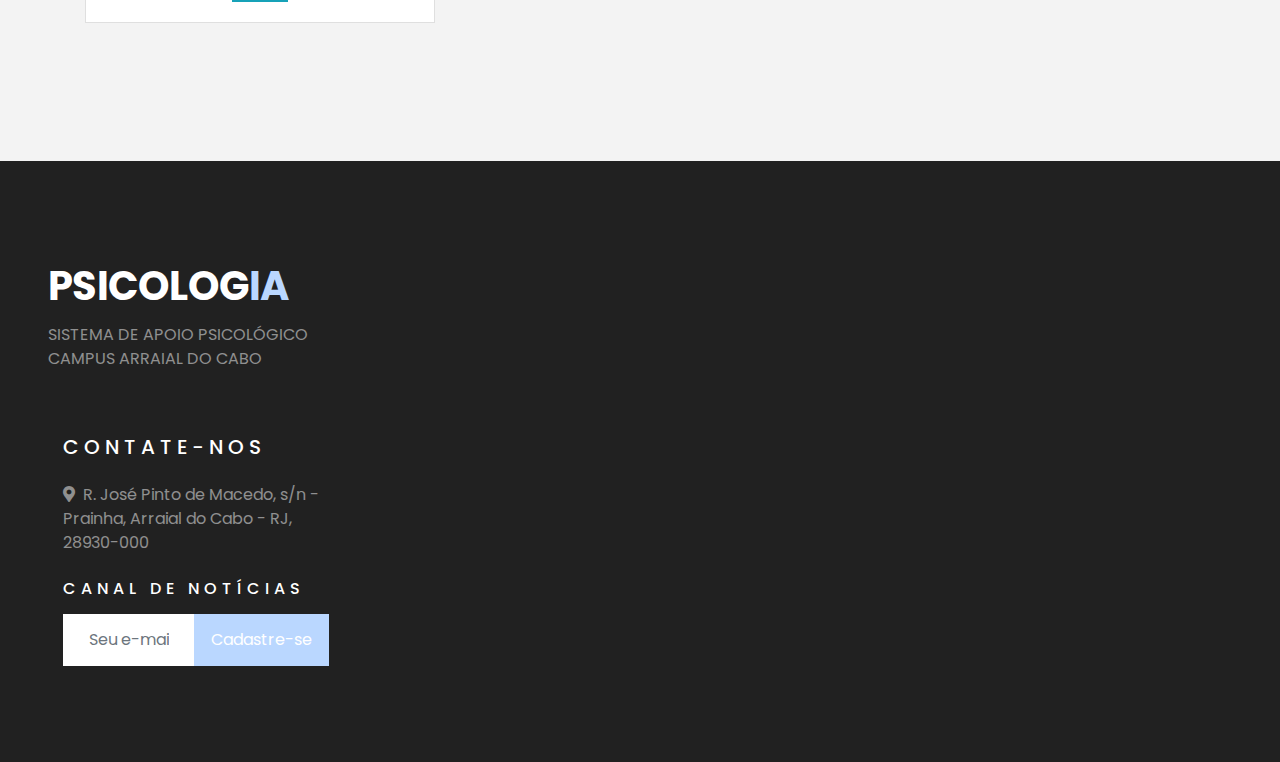
<file: nervoso.html>
<!DOCTYPE html>
<html lang="en">
<head>
    <meta charset="UTF-8">
    <meta http-equiv="X-UA-Compatible" content="IE=edge">
    <meta name="viewport" content="width=device-width, initial-scale=1.0">
    <title>Document</title>
    <link href="css/style.css" rel="stylesheet">
     <!-- Favicon -->
     <link href="img/favicon.ico" rel="icon">

     <!-- Google Web Fonts -->
     <link rel="preconnect" href="https://fonts.gstatic.com">
     <link href="https://fonts.googleapis.com/css2?family=Poppins:wght@400;500;600;700&display=swap" rel="stylesheet">
 
     <!-- Font Awesome -->
     <link href="https://cdnjs.cloudflare.com/ajax/libs/font-awesome/5.10.0/css/all.min.css" rel="stylesheet">
 
     <!-- Libraries Stylesheet -->
     <link href="lib/owlcarousel/assets/owl.carousel.min.css" rel="stylesheet">
     <link href="lib/tempusdominus/css/tempusdominus-bootstrap-4.min.css" rel="stylesheet" />
 
     <!-- Customized Bootstrap Stylesheet -->
     <link href="css/style.css" rel="stylesheet">
</head>
<body>
        <!-- CABEÇALHO INICIO -->
        <div class="container-fluid position-relative nav-bar p-0">
            <div class="container-lg position-relative p-0 px-lg-3" style="z-index: 9;">
                <nav class="navbar navbar-expand-lg bg-light navbar-light shadow-lg py-3 py-lg-0 pl-3 pl-lg-5">
                    <a href="" class="navbar-brand">
                        <h1 class="m-0 text-primary"><span class="text-dark">PSICOLOG</span>IA</h1>
                    </a>
                    <button type="button" class="navbar-toggler" data-toggle="collapse" data-target="#navbarCollapse">
                        <span class="navbar-toggler-icon"></span>
                    </button>
                    <div class="collapse navbar-collapse justify-content-between px-3" id="navbarCollapse">
                        <div class="navbar-nav ml-auto py-0">
                            <a href="index.html" class="nav-item nav-link active">Início</a>
                            <a href="service.html" class="nav-item nav-link"> Como você está hoje?</a>
                            <div class="nav-item dropdown">
                                <a href="#" class="nav-link dropdown-toggle" data-toggle="dropdown">Conecte-se</a>
                                <div class="dropdown-menu border-0 rounded-0 m-0">
    
    
    
    
    
                                </div>
                            </div>
                            <a href="contact.html" class="nav-item nav-link">Contato</a>
                        </div>
                    </div>
                </nav>
            </div>
        </div>
         <!-- Header Start -->
    <div class="container-fluid page-header" id="nervoso">
        <div class="container">
            <div class="d-flex flex-column align-items-center justify-content-center" style="min-height: 400px">
                <h3 class="display-4 text-white text-uppercase">NERVOSO</h3>
                <div class="d-inline-flex text-white">
                    <p class="m-0 text-uppercase"><a class="text-white"> Olá, sinta-se à vontade.</a></p>
                </div>
            </div>
        </div>
    </div>
    <br>
    <br>
    <!-- Header End -->
         <!--cards -->
       
       
         <hr>
         <div>
             <h3 style="text-align: center; ">Painel de Suporte</h3>
             <p style="text-align: center;">Seja bem vindo(a)</p>
         </div>
     
     <div class="container my-5">
         
         <div class="row row-cols-1 row-cols-md-3">
           <div class="col">
             <div class="card h-100">
               <img src="img/img600.jpg" class="card-img-top"
                 alt="Hollywood Sign on The Hill" />
               <div class="card-body">
                 <h5 class="card-title text-center">Como lidar com a frustração e a tristeza</h5>
                 <p class="card-text" style="font-size: 14px;">
                   Como você reage quando percebe, de maneira geral, o que está acontecendo no mundo?<br>
                         Mas o que, exatamente, está sob nosso controle? Até que ponto um comportamento estoico pode ser confundido com passividade ou comodismo? Como, de maneira prática, o estoicismo pode ajudar a lidar com as adversidades da vida?
                         
                 </p>
                 <div class="d-flex justify-content-center align-items-end">
                     
                     <a href="https://youtu.be/aWeT2Xg_WOY" target="external"><button type="button" class="btn btn-info btn-rounded align-bottom" style="vertical-align: bottom;">Info</button></a>
                 </div>
               </div>
             </div>
           </div>
           <div class="col">
             <div class="card h-100">
               <img src="img/img600.jpg" class="card-img-top"
                 alt="Palm Springs Road" />
               <div class="card-body">
                 <h5 class="card-title text-center">O que fazer em situação de crise?</h5>
                 <p class="card-text">This is a short card.</p>
                 <div class="d-flex justify-content-center align-items-end">
                     
                     <a href=""><button type="button" class="btn btn-info btn-rounded align-bottom">Info</button></a>
                 </div>
               </div>
             </div>
           </div>
           <div class="col">
             <div class="card h-100">
               <img src="img/img600.jpg" class="card-img-top"
                 alt="Los Angeles Skyscrapers" />
               <div class="card-body">
                 <h5 class="card-title text-center">Dicas de prevenção</h5>
                 <p class="card-text">This is a longer card with supporting text below as a natural lead-in to
                   additional content.</p>
                   <div class="d-flex justify-content-center align-items-end">
                       <a href=""><button type="button" class="btn btn-info btn-rounded">Info</button></a>
                   </div>
               </div>
             </div>
           </div>
           
           <div class="col">
             <div class="card h-100">
               <img src="img/img600.jpg" class="card-img-top"
                 alt="Skyscrapers" />
               <div class="card-body">
                 <h5 class="card-title text-center">Meditações</h5>
                 <p class="card-text">
                   This is a longer card with supporting text below as a natural lead-in to
                   additional content. This content is a little bit longer.
                 </p>
                 <div class="d-flex justify-content-center align-items-end">
                       <a href=""><button type="button" class="btn btn-info btn-rounded">Info</button></a>
                   </div>
               </div>
             </div>
           </div>
         </div>
     </div>
         <!--  RODAPE INICIO-->
         <div class="container-fluid bg-dark text-white-50 py-5 px-sm-3 px-lg-5" style="margin-top: 90px; display: inline-block;">
             <div class="row pt-5">
                 <div class="col-lg-3 col-md-6 mb-5">
                     <a href="" class="navbar-brand">
                         <h1 class="text-primary"><span class="text-white">PSICOLOG</span>IA</h1>
                     </a>
                     <p>SISTEMA DE APOIO PSICOLÓGICO
                         <BR> CAMPUS ARRAIAL DO CABO
                     </p>
                 </div>
             </div>
             <div class="col-lg-3 col-md-6 mb-5" style="display: inline-block;">
                 <h5 class="text-white text-uppercase mb-4" style="letter-spacing: 5px;">Contate-nos</h5>
                 <p><i class="fa fa-map-marker-alt mr-2"></i>R. José Pinto de Macedo, s/n - Prainha, Arraial do Cabo - RJ, 28930-000</p>
                 <h6 class="text-white text-uppercase mt-4 mb-3" style="letter-spacing: 5px;">Canal de Notícias</h6>
                 <div class="w-100">
                     <div class="input-group">
                         <input type="text" class="form-control border-light" style="padding: 25px;" placeholder="Seu e-mail">
                         <div class="input-group-append">
                             <button class="btn btn-primary px-3">Cadastre-se</button>
                         </div>
                     </div>
                 </div>
             </div>
         </div>
         </div>
     
     
         <a href="#" class="btn btn-lg btn-primary btn-lg-square back-to-top"><i class="fa fa-angle-double-up"></i></a>
         <!-- RODAPÉ FINAL -->
     
     
         <!-- Back to Top -->
         <a href="#" class="btn btn-lg btn-primary btn-lg-square back-to-top"><i class="fa fa-angle-double-up"></i></a>
     
     
         <!-- JavaScript Libraries -->
         <script src="https://code.jquery.com/jquery-3.4.1.min.js"></script>
         <script src="https://stackpath.bootstrapcdn.com/bootstrap/4.4.1/js/bootstrap.bundle.min.js"></script>
         <script src="lib/easing/easing.min.js"></script>
         <script src="lib/owlcarousel/owl.carousel.min.js"></script>
         <script src="lib/tempusdominus/js/moment.min.js"></script>
         <script src="lib/tempusdominus/js/moment-timezone.min.js"></script>
         <script src="lib/tempusdominus/js/tempusdominus-bootstrap-4.min.js"></script>
     
         <!-- Contact Javascript File -->
         <script src="mail/jqBootstrapValidation.min.js"></script>
         <script src="mail/contact.js"></script>
     
         <!-- Template Javascript -->
         <script src="js/main.js"></script>
     </body>
     
     </html>
</file>
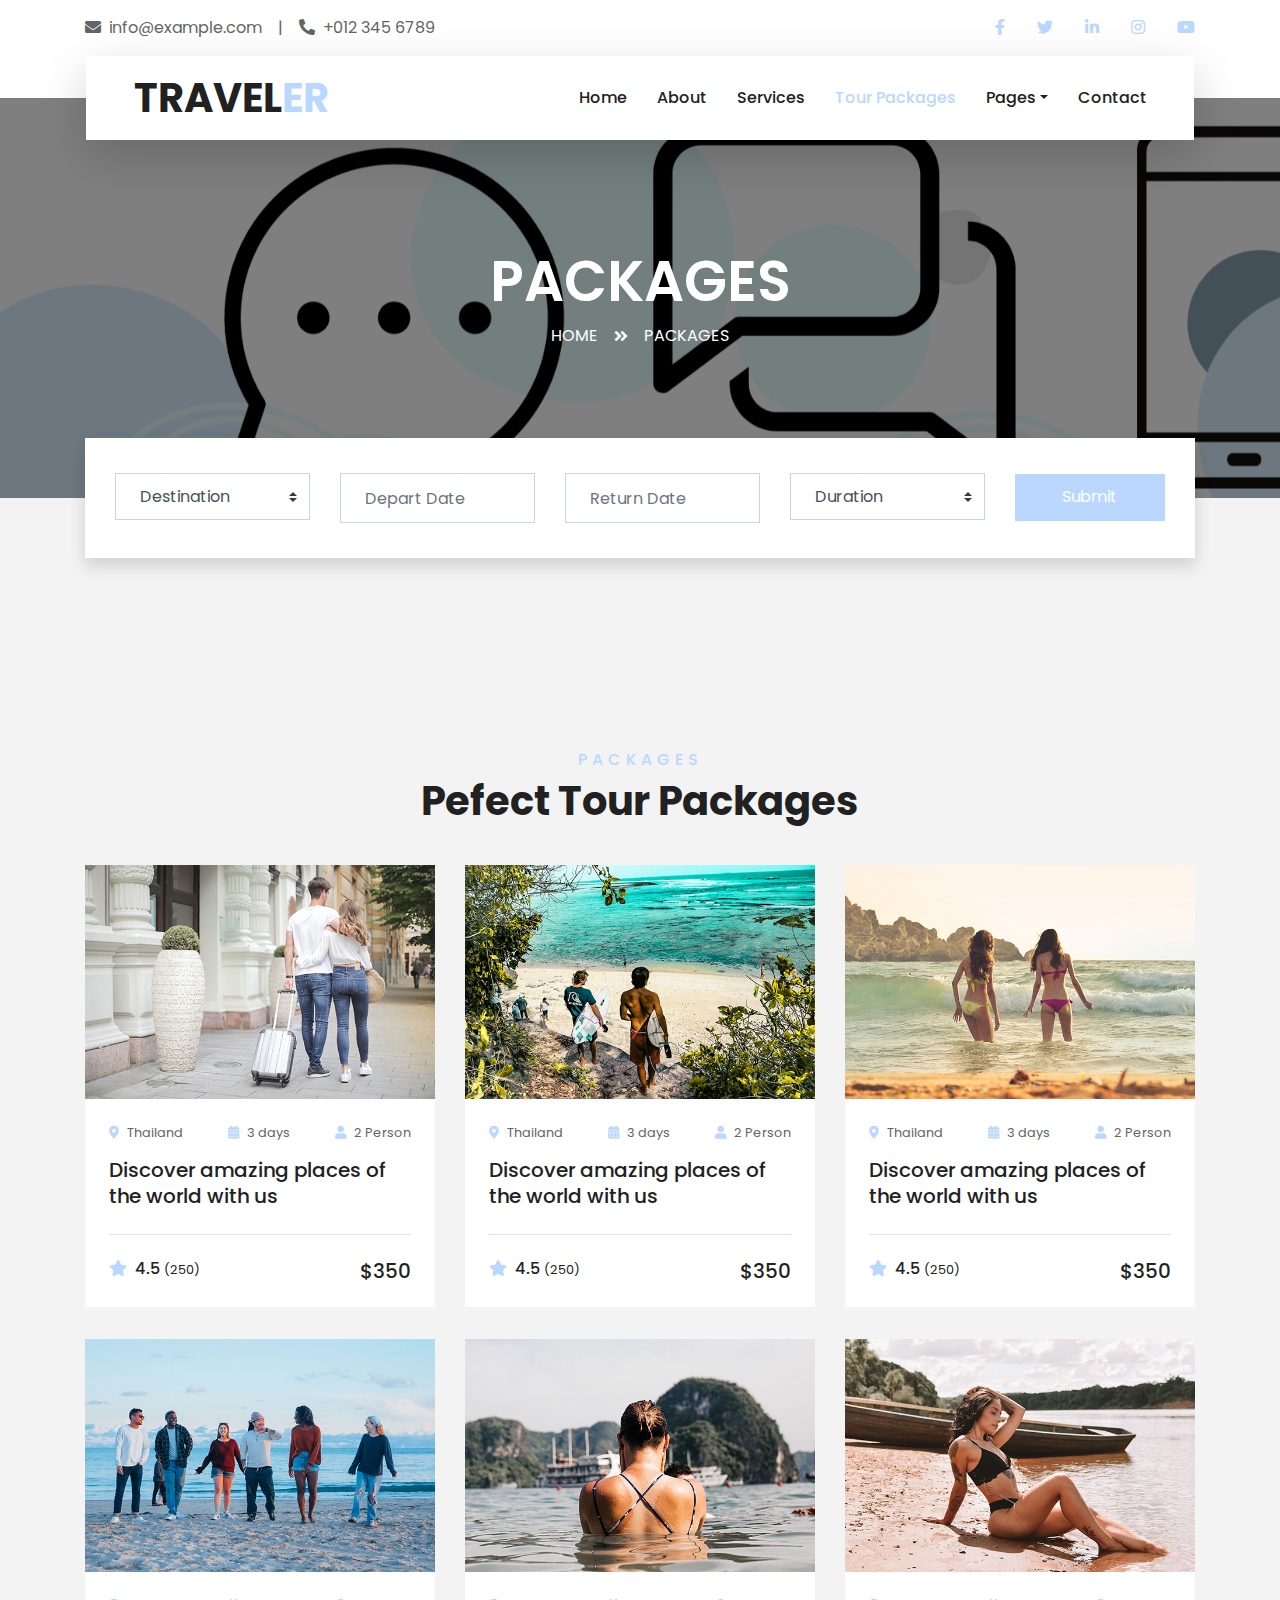
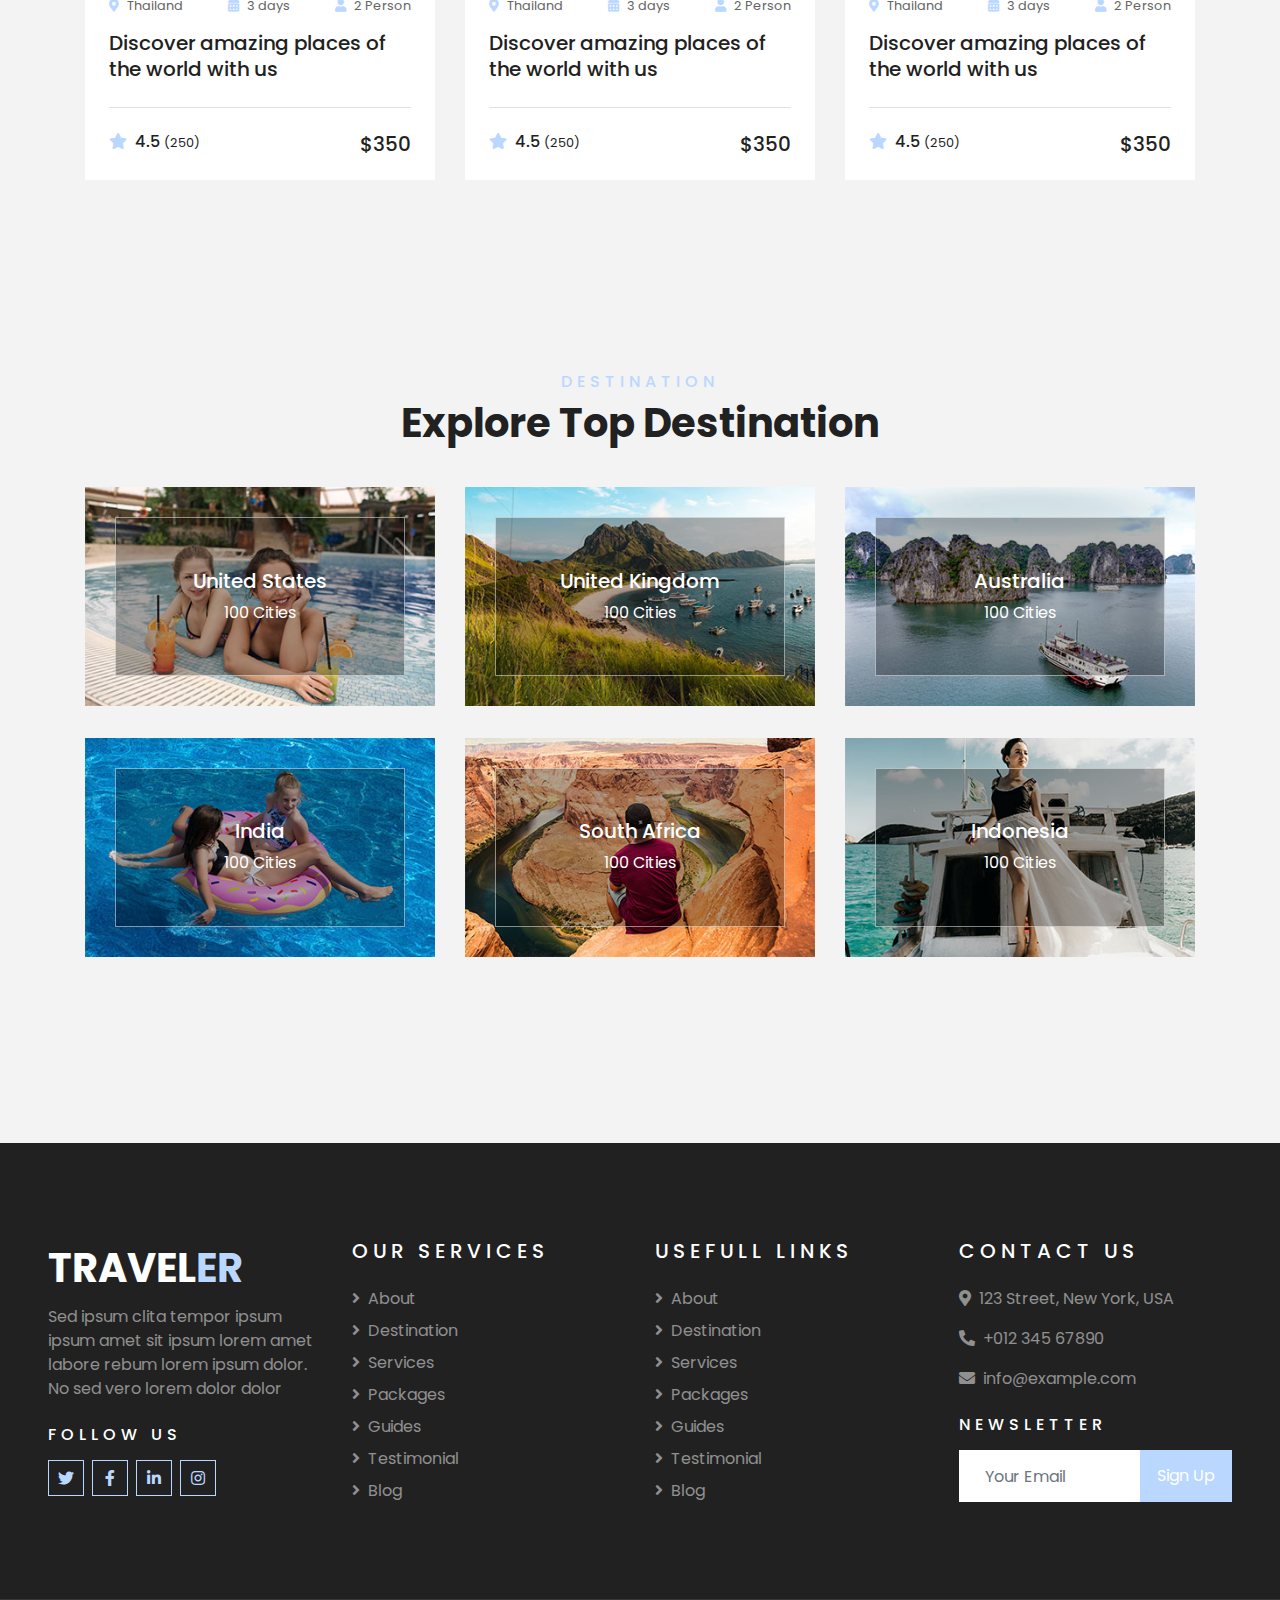
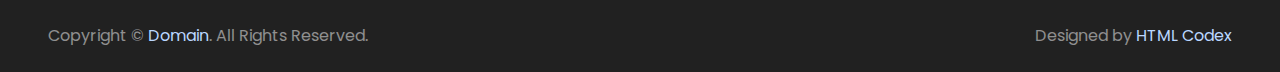
<file: package.html>
<!DOCTYPE html>
<html lang="en">

<head>
    <meta charset="utf-8">
    <title>TRAVELER - Free Travel Website Template</title>
    <meta content="width=device-width, initial-scale=1.0" name="viewport">
    <meta content="Free HTML Templates" name="keywords">
    <meta content="Free HTML Templates" name="description">

    <!-- Favicon -->
    <link href="img/favicon.ico" rel="icon">

    <!-- Google Web Fonts -->
    <link rel="preconnect" href="https://fonts.gstatic.com">
    <link href="https://fonts.googleapis.com/css2?family=Poppins:wght@400;500;600;700&display=swap" rel="stylesheet"> 

    <!-- Font Awesome -->
    <link href="https://cdnjs.cloudflare.com/ajax/libs/font-awesome/5.10.0/css/all.min.css" rel="stylesheet">

    <!-- Libraries Stylesheet -->
    <link href="lib/owlcarousel/assets/owl.carousel.min.css" rel="stylesheet">
    <link href="lib/tempusdominus/css/tempusdominus-bootstrap-4.min.css" rel="stylesheet" />

    <!-- Customized Bootstrap Stylesheet -->
    <link href="css/style.css" rel="stylesheet">
</head>

<body>
    <!-- Topbar Start -->
    <div class="container-fluid bg-light pt-3 d-none d-lg-block">
        <div class="container">
            <div class="row">
                <div class="col-lg-6 text-center text-lg-left mb-2 mb-lg-0">
                    <div class="d-inline-flex align-items-center">
                        <p><i class="fa fa-envelope mr-2"></i>info@example.com</p>
                        <p class="text-body px-3">|</p>
                        <p><i class="fa fa-phone-alt mr-2"></i>+012 345 6789</p>
                    </div>
                </div>
                <div class="col-lg-6 text-center text-lg-right">
                    <div class="d-inline-flex align-items-center">
                        <a class="text-primary px-3" href="">
                            <i class="fab fa-facebook-f"></i>
                        </a>
                        <a class="text-primary px-3" href="">
                            <i class="fab fa-twitter"></i>
                        </a>
                        <a class="text-primary px-3" href="">
                            <i class="fab fa-linkedin-in"></i>
                        </a>
                        <a class="text-primary px-3" href="">
                            <i class="fab fa-instagram"></i>
                        </a>
                        <a class="text-primary pl-3" href="">
                            <i class="fab fa-youtube"></i>
                        </a>
                    </div>
                </div>
            </div>
        </div>
    </div>
    <!-- Topbar End -->


    <!-- Navbar Start -->
    <div class="container-fluid position-relative nav-bar p-0">
        <div class="container-lg position-relative p-0 px-lg-3" style="z-index: 9;">
            <nav class="navbar navbar-expand-lg bg-light navbar-light shadow-lg py-3 py-lg-0 pl-3 pl-lg-5">
                <a href="" class="navbar-brand">
                    <h1 class="m-0 text-primary"><span class="text-dark">TRAVEL</span>ER</h1>
                </a>
                <button type="button" class="navbar-toggler" data-toggle="collapse" data-target="#navbarCollapse">
                    <span class="navbar-toggler-icon"></span>
                </button>
                <div class="collapse navbar-collapse justify-content-between px-3" id="navbarCollapse">
                    <div class="navbar-nav ml-auto py-0">
                        <a href="index.html" class="nav-item nav-link">Home</a>
                        <a href="about.html" class="nav-item nav-link">About</a>
                        <a href="service.html" class="nav-item nav-link">Services</a>
                        <a href="package.html" class="nav-item nav-link active">Tour Packages</a>
                        <div class="nav-item dropdown">
                            <a href="#" class="nav-link dropdown-toggle" data-toggle="dropdown">Pages</a>
                            <div class="dropdown-menu border-0 rounded-0 m-0">
                                <a href="blog.html" class="dropdown-item">Blog Grid</a>
                                <a href="single.html" class="dropdown-item">Blog Detail</a>
                                <a href="destination.html" class="dropdown-item">Destination</a>
                                <a href="guide.html" class="dropdown-item">Travel Guides</a>
                                <a href="testimonial.html" class="dropdown-item">Testimonial</a>
                            </div>
                        </div>
                        <a href="contact.html" class="nav-item nav-link">Contact</a>
                    </div>
                </div>
            </nav>
        </div>
    </div>
    <!-- Navbar End -->


    <!-- Header Start -->
    <div class="container-fluid page-header">
        <div class="container">
            <div class="d-flex flex-column align-items-center justify-content-center" style="min-height: 400px">
                <h3 class="display-4 text-white text-uppercase">Packages</h3>
                <div class="d-inline-flex text-white">
                    <p class="m-0 text-uppercase"><a class="text-white" href="">Home</a></p>
                    <i class="fa fa-angle-double-right pt-1 px-3"></i>
                    <p class="m-0 text-uppercase">Packages</p>
                </div>
            </div>
        </div>
    </div>
    <!-- Header End -->


    <!-- Booking Start -->
    <div class="container-fluid booking mt-5 pb-5">
        <div class="container pb-5">
            <div class="bg-light shadow" style="padding: 30px;">
                <div class="row align-items-center" style="min-height: 60px;">
                    <div class="col-md-10">
                        <div class="row">
                            <div class="col-md-3">
                                <div class="mb-3 mb-md-0">
                                    <select class="custom-select px-4" style="height: 47px;">
                                        <option selected>Destination</option>
                                        <option value="1">Destination 1</option>
                                        <option value="2">Destination 1</option>
                                        <option value="3">Destination 1</option>
                                    </select>
                                </div>
                            </div>
                            <div class="col-md-3">
                                <div class="mb-3 mb-md-0">
                                    <div class="date" id="date1" data-target-input="nearest">
                                        <input type="text" class="form-control p-4 datetimepicker-input" placeholder="Depart Date" data-target="#date1" data-toggle="datetimepicker"/>
                                    </div>
                                </div>
                            </div>
                            <div class="col-md-3">
                                <div class="mb-3 mb-md-0">
                                    <div class="date" id="date2" data-target-input="nearest">
                                        <input type="text" class="form-control p-4 datetimepicker-input" placeholder="Return Date" data-target="#date2" data-toggle="datetimepicker"/>
                                    </div>
                                </div>
                            </div>
                            <div class="col-md-3">
                                <div class="mb-3 mb-md-0">
                                    <select class="custom-select px-4" style="height: 47px;">
                                        <option selected>Duration</option>
                                        <option value="1">Duration 1</option>
                                        <option value="2">Duration 1</option>
                                        <option value="3">Duration 1</option>
                                    </select>
                                </div>
                            </div>
                        </div>
                    </div>
                    <div class="col-md-2">
                        <button class="btn btn-primary btn-block" type="submit" style="height: 47px; margin-top: -2px;">Submit</button>
                    </div>
                </div>
            </div>
        </div>
    </div>
    <!-- Booking End -->


    <!-- Packages Start -->
    <div class="container-fluid py-5">
        <div class="container pt-5 pb-3">
            <div class="text-center mb-3 pb-3">
                <h6 class="text-primary text-uppercase" style="letter-spacing: 5px;">Packages</h6>
                <h1>Pefect Tour Packages</h1>
            </div>
            <div class="row">
                <div class="col-lg-4 col-md-6 mb-4">
                    <div class="package-item bg-white mb-2">
                        <img class="img-fluid" src="img/package-1.jpg" alt="">
                        <div class="p-4">
                            <div class="d-flex justify-content-between mb-3">
                                <small class="m-0"><i class="fa fa-map-marker-alt text-primary mr-2"></i>Thailand</small>
                                <small class="m-0"><i class="fa fa-calendar-alt text-primary mr-2"></i>3 days</small>
                                <small class="m-0"><i class="fa fa-user text-primary mr-2"></i>2 Person</small>
                            </div>
                            <a class="h5 text-decoration-none" href="">Discover amazing places of the world with us</a>
                            <div class="border-top mt-4 pt-4">
                                <div class="d-flex justify-content-between">
                                    <h6 class="m-0"><i class="fa fa-star text-primary mr-2"></i>4.5 <small>(250)</small></h6>
                                    <h5 class="m-0">$350</h5>
                                </div>
                            </div>
                        </div>
                    </div>
                </div>
                <div class="col-lg-4 col-md-6 mb-4">
                    <div class="package-item bg-white mb-2">
                        <img class="img-fluid" src="img/package-2.jpg" alt="">
                        <div class="p-4">
                            <div class="d-flex justify-content-between mb-3">
                                <small class="m-0"><i class="fa fa-map-marker-alt text-primary mr-2"></i>Thailand</small>
                                <small class="m-0"><i class="fa fa-calendar-alt text-primary mr-2"></i>3 days</small>
                                <small class="m-0"><i class="fa fa-user text-primary mr-2"></i>2 Person</small>
                            </div>
                            <a class="h5 text-decoration-none" href="">Discover amazing places of the world with us</a>
                            <div class="border-top mt-4 pt-4">
                                <div class="d-flex justify-content-between">
                                    <h6 class="m-0"><i class="fa fa-star text-primary mr-2"></i>4.5 <small>(250)</small></h6>
                                    <h5 class="m-0">$350</h5>
                                </div>
                            </div>
                        </div>
                    </div>
                </div>
                <div class="col-lg-4 col-md-6 mb-4">
                    <div class="package-item bg-white mb-2">
                        <img class="img-fluid" src="img/package-3.jpg" alt="">
                        <div class="p-4">
                            <div class="d-flex justify-content-between mb-3">
                                <small class="m-0"><i class="fa fa-map-marker-alt text-primary mr-2"></i>Thailand</small>
                                <small class="m-0"><i class="fa fa-calendar-alt text-primary mr-2"></i>3 days</small>
                                <small class="m-0"><i class="fa fa-user text-primary mr-2"></i>2 Person</small>
                            </div>
                            <a class="h5 text-decoration-none" href="">Discover amazing places of the world with us</a>
                            <div class="border-top mt-4 pt-4">
                                <div class="d-flex justify-content-between">
                                    <h6 class="m-0"><i class="fa fa-star text-primary mr-2"></i>4.5 <small>(250)</small></h6>
                                    <h5 class="m-0">$350</h5>
                                </div>
                            </div>
                        </div>
                    </div>
                </div>
                <div class="col-lg-4 col-md-6 mb-4">
                    <div class="package-item bg-white mb-2">
                        <img class="img-fluid" src="img/package-4.jpg" alt="">
                        <div class="p-4">
                            <div class="d-flex justify-content-between mb-3">
                                <small class="m-0"><i class="fa fa-map-marker-alt text-primary mr-2"></i>Thailand</small>
                                <small class="m-0"><i class="fa fa-calendar-alt text-primary mr-2"></i>3 days</small>
                                <small class="m-0"><i class="fa fa-user text-primary mr-2"></i>2 Person</small>
                            </div>
                            <a class="h5 text-decoration-none" href="">Discover amazing places of the world with us</a>
                            <div class="border-top mt-4 pt-4">
                                <div class="d-flex justify-content-between">
                                    <h6 class="m-0"><i class="fa fa-star text-primary mr-2"></i>4.5 <small>(250)</small></h6>
                                    <h5 class="m-0">$350</h5>
                                </div>
                            </div>
                        </div>
                    </div>
                </div>
                <div class="col-lg-4 col-md-6 mb-4">
                    <div class="package-item bg-white mb-2">
                        <img class="img-fluid" src="img/package-5.jpg" alt="">
                        <div class="p-4">
                            <div class="d-flex justify-content-between mb-3">
                                <small class="m-0"><i class="fa fa-map-marker-alt text-primary mr-2"></i>Thailand</small>
                                <small class="m-0"><i class="fa fa-calendar-alt text-primary mr-2"></i>3 days</small>
                                <small class="m-0"><i class="fa fa-user text-primary mr-2"></i>2 Person</small>
                            </div>
                            <a class="h5 text-decoration-none" href="">Discover amazing places of the world with us</a>
                            <div class="border-top mt-4 pt-4">
                                <div class="d-flex justify-content-between">
                                    <h6 class="m-0"><i class="fa fa-star text-primary mr-2"></i>4.5 <small>(250)</small></h6>
                                    <h5 class="m-0">$350</h5>
                                </div>
                            </div>
                        </div>
                    </div>
                </div>
                <div class="col-lg-4 col-md-6 mb-4">
                    <div class="package-item bg-white mb-2">
                        <img class="img-fluid" src="img/package-6.jpg" alt="">
                        <div class="p-4">
                            <div class="d-flex justify-content-between mb-3">
                                <small class="m-0"><i class="fa fa-map-marker-alt text-primary mr-2"></i>Thailand</small>
                                <small class="m-0"><i class="fa fa-calendar-alt text-primary mr-2"></i>3 days</small>
                                <small class="m-0"><i class="fa fa-user text-primary mr-2"></i>2 Person</small>
                            </div>
                            <a class="h5 text-decoration-none" href="">Discover amazing places of the world with us</a>
                            <div class="border-top mt-4 pt-4">
                                <div class="d-flex justify-content-between">
                                    <h6 class="m-0"><i class="fa fa-star text-primary mr-2"></i>4.5 <small>(250)</small></h6>
                                    <h5 class="m-0">$350</h5>
                                </div>
                            </div>
                        </div>
                    </div>
                </div>
            </div>
        </div>
    </div>
    <!-- Packages End -->


    <!-- Destination Start -->
    <div class="container-fluid py-5">
        <div class="container pt-5 pb-3">
            <div class="text-center mb-3 pb-3">
                <h6 class="text-primary text-uppercase" style="letter-spacing: 5px;">Destination</h6>
                <h1>Explore Top Destination</h1>
            </div>
            <div class="row">
                <div class="col-lg-4 col-md-6 mb-4">
                    <div class="destination-item position-relative overflow-hidden mb-2">
                        <img class="img-fluid" src="img/destination-1.jpg" alt="">
                        <a class="destination-overlay text-white text-decoration-none" href="">
                            <h5 class="text-white">United States</h5>
                            <span>100 Cities</span>
                        </a>
                    </div>
                </div>
                <div class="col-lg-4 col-md-6 mb-4">
                    <div class="destination-item position-relative overflow-hidden mb-2">
                        <img class="img-fluid" src="img/destination-2.jpg" alt="">
                        <a class="destination-overlay text-white text-decoration-none" href="">
                            <h5 class="text-white">United Kingdom</h5>
                            <span>100 Cities</span>
                        </a>
                    </div>
                </div>
                <div class="col-lg-4 col-md-6 mb-4">
                    <div class="destination-item position-relative overflow-hidden mb-2">
                        <img class="img-fluid" src="img/destination-3.jpg" alt="">
                        <a class="destination-overlay text-white text-decoration-none" href="">
                            <h5 class="text-white">Australia</h5>
                            <span>100 Cities</span>
                        </a>
                    </div>
                </div>
                <div class="col-lg-4 col-md-6 mb-4">
                    <div class="destination-item position-relative overflow-hidden mb-2">
                        <img class="img-fluid" src="img/destination-4.jpg" alt="">
                        <a class="destination-overlay text-white text-decoration-none" href="">
                            <h5 class="text-white">India</h5>
                            <span>100 Cities</span>
                        </a>
                    </div>
                </div>
                <div class="col-lg-4 col-md-6 mb-4">
                    <div class="destination-item position-relative overflow-hidden mb-2">
                        <img class="img-fluid" src="img/destination-5.jpg" alt="">
                        <a class="destination-overlay text-white text-decoration-none" href="">
                            <h5 class="text-white">South Africa</h5>
                            <span>100 Cities</span>
                        </a>
                    </div>
                </div>
                <div class="col-lg-4 col-md-6 mb-4">
                    <div class="destination-item position-relative overflow-hidden mb-2">
                        <img class="img-fluid" src="img/destination-6.jpg" alt="">
                        <a class="destination-overlay text-white text-decoration-none" href="">
                            <h5 class="text-white">Indonesia</h5>
                            <span>100 Cities</span>
                        </a>
                    </div>
                </div>
            </div>
        </div>
    </div>
    <!-- Destination Start -->


    <!-- Footer Start -->
    <div class="container-fluid bg-dark text-white-50 py-5 px-sm-3 px-lg-5" style="margin-top: 90px;">
        <div class="row pt-5">
            <div class="col-lg-3 col-md-6 mb-5">
                <a href="" class="navbar-brand">
                    <h1 class="text-primary"><span class="text-white">TRAVEL</span>ER</h1>
                </a>
                <p>Sed ipsum clita tempor ipsum ipsum amet sit ipsum lorem amet labore rebum lorem ipsum dolor. No sed vero lorem dolor dolor</p>
                <h6 class="text-white text-uppercase mt-4 mb-3" style="letter-spacing: 5px;">Follow Us</h6>
                <div class="d-flex justify-content-start">
                    <a class="btn btn-outline-primary btn-square mr-2" href="#"><i class="fab fa-twitter"></i></a>
                    <a class="btn btn-outline-primary btn-square mr-2" href="#"><i class="fab fa-facebook-f"></i></a>
                    <a class="btn btn-outline-primary btn-square mr-2" href="#"><i class="fab fa-linkedin-in"></i></a>
                    <a class="btn btn-outline-primary btn-square" href="#"><i class="fab fa-instagram"></i></a>
                </div>
            </div>
            <div class="col-lg-3 col-md-6 mb-5">
                <h5 class="text-white text-uppercase mb-4" style="letter-spacing: 5px;">Our Services</h5>
                <div class="d-flex flex-column justify-content-start">
                    <a class="text-white-50 mb-2" href="#"><i class="fa fa-angle-right mr-2"></i>About</a>
                    <a class="text-white-50 mb-2" href="#"><i class="fa fa-angle-right mr-2"></i>Destination</a>
                    <a class="text-white-50 mb-2" href="#"><i class="fa fa-angle-right mr-2"></i>Services</a>
                    <a class="text-white-50 mb-2" href="#"><i class="fa fa-angle-right mr-2"></i>Packages</a>
                    <a class="text-white-50 mb-2" href="#"><i class="fa fa-angle-right mr-2"></i>Guides</a>
                    <a class="text-white-50 mb-2" href="#"><i class="fa fa-angle-right mr-2"></i>Testimonial</a>
                    <a class="text-white-50" href="#"><i class="fa fa-angle-right mr-2"></i>Blog</a>
                </div>
            </div>
            <div class="col-lg-3 col-md-6 mb-5">
                <h5 class="text-white text-uppercase mb-4" style="letter-spacing: 5px;">Usefull Links</h5>
                <div class="d-flex flex-column justify-content-start">
                    <a class="text-white-50 mb-2" href="#"><i class="fa fa-angle-right mr-2"></i>About</a>
                    <a class="text-white-50 mb-2" href="#"><i class="fa fa-angle-right mr-2"></i>Destination</a>
                    <a class="text-white-50 mb-2" href="#"><i class="fa fa-angle-right mr-2"></i>Services</a>
                    <a class="text-white-50 mb-2" href="#"><i class="fa fa-angle-right mr-2"></i>Packages</a>
                    <a class="text-white-50 mb-2" href="#"><i class="fa fa-angle-right mr-2"></i>Guides</a>
                    <a class="text-white-50 mb-2" href="#"><i class="fa fa-angle-right mr-2"></i>Testimonial</a>
                    <a class="text-white-50" href="#"><i class="fa fa-angle-right mr-2"></i>Blog</a>
                </div>
            </div>
            <div class="col-lg-3 col-md-6 mb-5">
                <h5 class="text-white text-uppercase mb-4" style="letter-spacing: 5px;">Contact Us</h5>
                <p><i class="fa fa-map-marker-alt mr-2"></i>123 Street, New York, USA</p>
                <p><i class="fa fa-phone-alt mr-2"></i>+012 345 67890</p>
                <p><i class="fa fa-envelope mr-2"></i>info@example.com</p>
                <h6 class="text-white text-uppercase mt-4 mb-3" style="letter-spacing: 5px;">Newsletter</h6>
                <div class="w-100">
                    <div class="input-group">
                        <input type="text" class="form-control border-light" style="padding: 25px;" placeholder="Your Email">
                        <div class="input-group-append">
                            <button class="btn btn-primary px-3">Sign Up</button>
                        </div>
                    </div>
                </div>
            </div>
        </div>
    </div>
    <div class="container-fluid bg-dark text-white border-top py-4 px-sm-3 px-md-5" style="border-color: rgba(256, 256, 256, .1) !important;">
        <div class="row">
            <div class="col-lg-6 text-center text-md-left mb-3 mb-md-0">
                <p class="m-0 text-white-50">Copyright &copy; <a href="#">Domain</a>. All Rights Reserved.</a>
                </p>
            </div>
            <div class="col-lg-6 text-center text-md-right">
                <p class="m-0 text-white-50">Designed by <a href="https://htmlcodex.com">HTML Codex</a>
                </p>
            </div>
        </div>
    </div>
    <!-- Footer End -->


    <!-- Back to Top -->
    <a href="#" class="btn btn-lg btn-primary btn-lg-square back-to-top"><i class="fa fa-angle-double-up"></i></a>


    <!-- JavaScript Libraries -->
    <script src="https://code.jquery.com/jquery-3.4.1.min.js"></script>
    <script src="https://stackpath.bootstrapcdn.com/bootstrap/4.4.1/js/bootstrap.bundle.min.js"></script>
    <script src="lib/easing/easing.min.js"></script>
    <script src="lib/owlcarousel/owl.carousel.min.js"></script>
    <script src="lib/tempusdominus/js/moment.min.js"></script>
    <script src="lib/tempusdominus/js/moment-timezone.min.js"></script>
    <script src="lib/tempusdominus/js/tempusdominus-bootstrap-4.min.js"></script>

    <!-- Contact Javascript File -->
    <script src="mail/jqBootstrapValidation.min.js"></script>
    <script src="mail/contact.js"></script>

    <!-- Template Javascript -->
    <script src="js/main.js"></script>
</body>

</html>
</file>
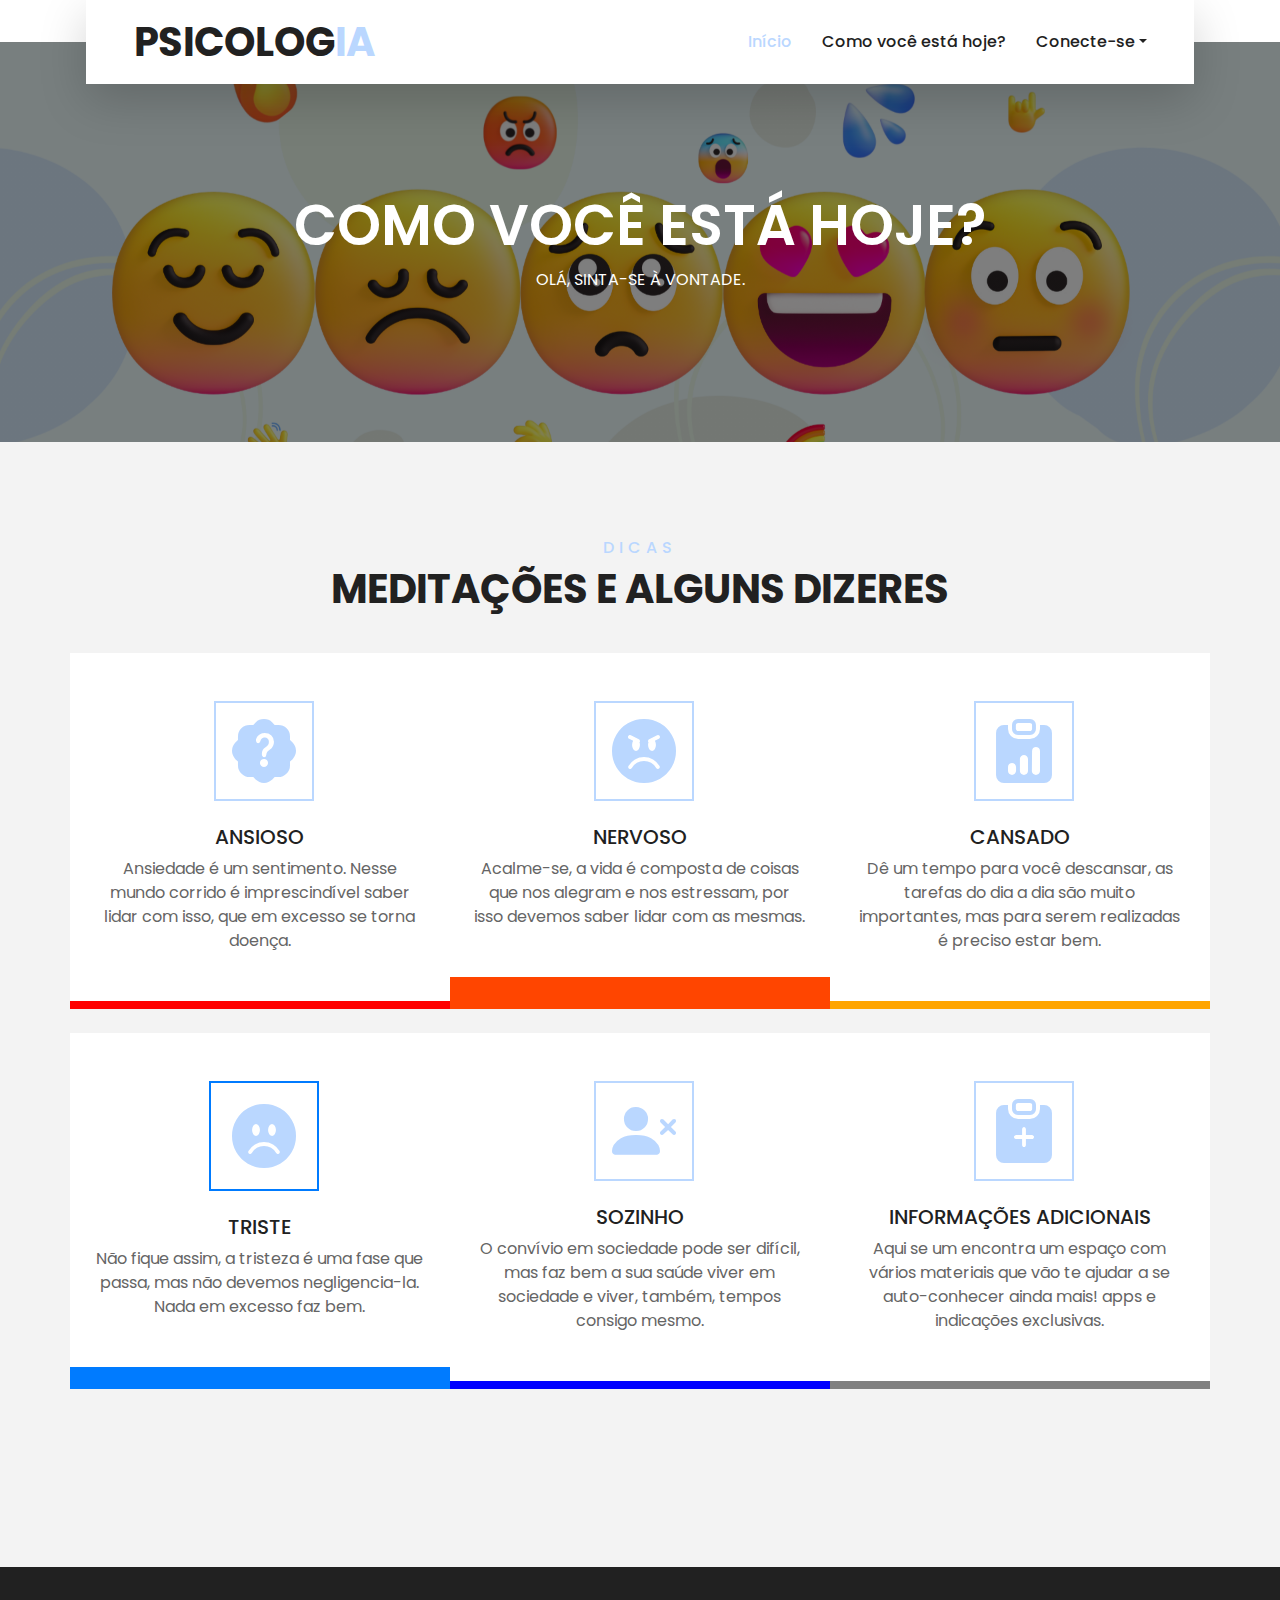
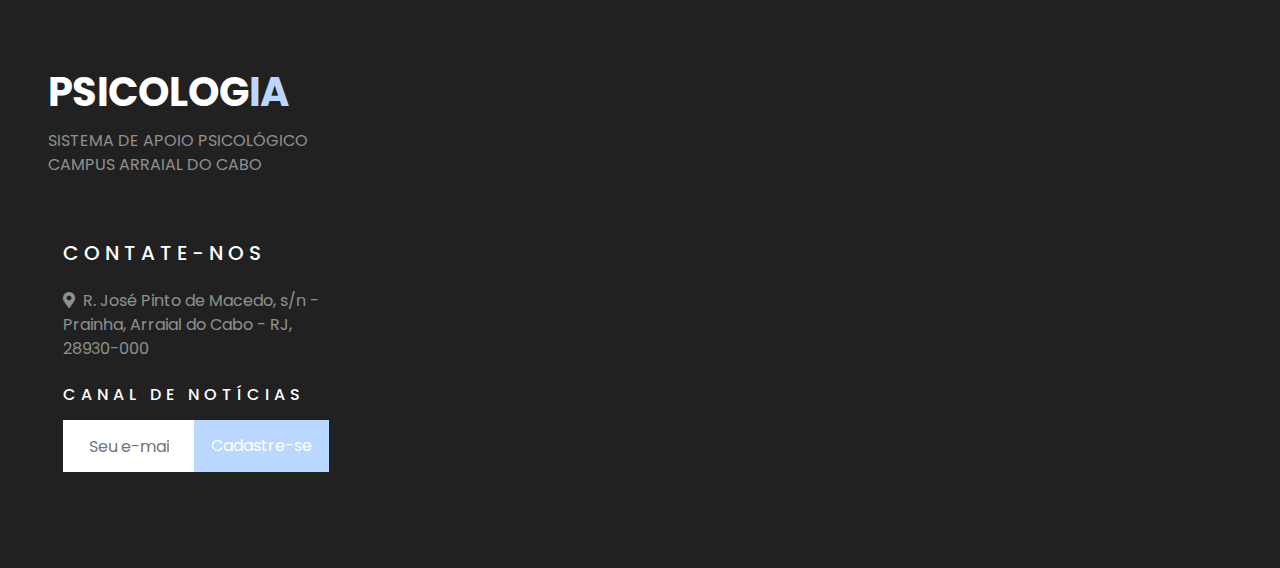
<file: service.html>
<!DOCTYPE html>
<html lang="en">

<head>
    <meta charset="utf-8">
    <title>COMO VOCÊ ESTÁ HOJE?</title>
    <meta content="width=device-width, initial-scale=1.0" name="viewport">
    <meta content="Free HTML Templates" name="keywords">
    <meta content="Free HTML Templates" name="description">

    <!-- Favicon -->
    <link href="img/favicon.ico" rel="icon">

    <!-- Google Web Fonts -->
    <link rel="preconnect" href="https://fonts.gstatic.com">
    <link href="https://fonts.googleapis.com/css2?family=Poppins:wght@400;500;600;700&display=swap" rel="stylesheet"> 

    <!-- Font Awesome -->
    <link href="https://cdnjs.cloudflare.com/ajax/libs/font-awesome/5.10.0/css/all.min.css" rel="stylesheet">

    <!-- Libraries Stylesheet -->
    <link href="lib/owlcarousel/assets/owl.carousel.min.css" rel="stylesheet">
    <link href="lib/tempusdominus/css/tempusdominus-bootstrap-4.min.css" rel="stylesheet" />

     <!-- Customized Bootstrap Stylesheet -->
     <link href="css/style.css" rel="stylesheet">
     <link rel="stylesheet" href="https://cdn.jsdelivr.net/npm/bootstrap-icons@1.9.1/font/bootstrap-icons.css">
</head>

<body>



    <!-- CABEÇALHO INICIO -->
     <div class="container-fluid position-relative nav-bar p-0">
        <div class="container-lg position-relative p-0 px-lg-3" style="z-index: 9;">
            <nav class="navbar navbar-expand-lg bg-light navbar-light shadow-lg py-3 py-lg-0 pl-3 pl-lg-5">
                <a href="" class="navbar-brand">
                    <h1 class="m-0 text-primary"><span class="text-dark">PSICOLOG</span>IA</h1>
                </a>
                <button type="button" class="navbar-toggler" data-toggle="collapse" data-target="#navbarCollapse">
                    <span class="navbar-toggler-icon"></span>
                </button>
                <div class="collapse navbar-collapse justify-content-between px-3" id="navbarCollapse">
                    <div class="navbar-nav ml-auto py-0">
                        <a href="index.html" class="nav-item nav-link active">Início</a>
                        <a href="service.html" class="nav-item nav-link"> Como você está hoje?</a>
                        <div class="nav-item dropdown">
                            <a href="#" class="nav-link dropdown-toggle" data-toggle="dropdown">Conecte-se</a>
                            <div class="dropdown-menu border-0 rounded-0 m-0">
                                <a href="Telalogin.php" class="dropdown-item">Login</a>
                                <a href="cadastro.php" class="dropdown-item">Cadastro</a>
                            </div>
                        </div>
                        
                    </div>
                </div>
            </nav>
        </div>
    </div>
  
    <!-- CABEÇALHO FINAL -->


    <!-- Header Start -->
    <div class="container-fluid page-header" id="Humor">
        <div class="container">
            <div class="d-flex flex-column align-items-center justify-content-center" style="min-height: 400px">
                <h3 class="display-4 text-white text-uppercase">COMO VOCÊ ESTÁ HOJE?</h3>
                <div class="d-inline-flex text-white">
                    <p class="m-0 text-uppercase"><a class="text-white"> Olá, sinta-se à vontade.</a></p>
                </div>
            </div>
        </div>
    </div>
    <!-- Header End -->





    <!-- DICAS, MEDITAÇÕES E DIZERES -->
    <div class="container-fluid py-5">
        <div class="container pt-5 pb-3">
            <div class="text-center mb-3 pb-3">
                <h6 class="text-primary text-uppercase" style="letter-spacing: 5px;"> DICAS </h6>
                <h1> MEDITAÇÕES E ALGUNS DIZERES</h1>
            </div>
            <div class="row">
                <div class="col-lg-4 col-md-6 mb-4" id="red" onclick="Ans()">
                    <div class="service-item bg-white text-center mb-2 py-5 px-4">
                        <i class="bi bi-patch-question-fill"  style="font-size: 4rem; margin-left: 120px;height: 100px; width:100px ;; "></i><br> 
                        <h5 class="mb-2"> ANSIOSO </h5>
                        <p class="m-0"> Ansiedade é um sentimento. Nesse mundo corrido é imprescindível  saber lidar com isso, que em excesso se torna doença. </p>
                    </div>
                </div>
                <div class="col-lg-4 col-md-6 mb-4" id="orange" onclick="nerv()">
                    <div class="service-item bg-white text-center mb-2 py-5 px-4">
                        <i class="bi bi-emoji-angry-fill"style="font-size: 4rem; margin-left: 120px;height: 100px; width:100px ; "></i><br>
                        <h5 class="mb-2"> NERVOSO </h5>
                        <p class="m-0">Acalme-se, a vida é composta de coisas que nos alegram e nos estressam, por isso devemos saber lidar com as mesmas.<br></p>
                    </div>
                </div>
                <div class="col-lg-4 col-md-6 mb-4" id="yellow" onclick="cans()">
                    <div class="service-item bg-white text-center mb-2 py-5 px-4">
                        <i class="bi bi-clipboard-data-fill"style="font-size: 4rem; margin-left: 120px;height: 100px; width:100px ; "></i><br>
                        <h5 class="mb-2">CANSADO</h5>
                        <p class="m-0">Dê um tempo para você descansar, as tarefas do dia a dia são muito importantes, mas para serem realizadas é preciso estar bem.</p>
                    </div>
                </div>
                <div class="col-lg-4 col-md-6 mb-4" id="blue"onclick="trist()">
                    <div class="service-item bg-white text-center mb-2 py-5 px-4">
                        <i class="bi bi-emoji-frown-fill" id="azul" style="font-size: 4rem; margin-left: 115px;height: 110px; width:110px ; "></i><br>
                        <h5 class="mb-2">TRISTE</h5>
                        <p class="m-0">Não fique assim, a tristeza é uma fase que passa, mas não devemos negligencia-la. Nada em excesso faz bem. </p>
                    </div>
                </div>
                <div class="col-lg-4 col-md-6 mb-4" id="marine" onclick="sozi()">
                    <div class="service-item bg-white text-center mb-2 py-5 px-4">
                        <i class="bi bi-person-x-fill"style="font-size: 4rem; margin-left: 120px;height: 100px; width:100px ; "></i> <br>
                        <h5 class="mb-2">SOZINHO</h5>
                        <p class="m-0">O convívio em sociedade pode ser difícil, mas faz bem a sua saúde viver em sociedade e viver, também, tempos consigo mesmo.    </p>
                    </div>
                </div>
                <div class="col-lg-4 col-md-6 mb-4" id="gray" onclick="infoadd()">
                    <div class="service-item bg-white text-center mb-2 py-5 px-4">
                        <i class="bi bi-clipboard-plus-fill"style="font-size: 4rem; margin-left: 120px;height: 100px; width:100px ; "></i><br>
                        <h5 class="mb-2">INFORMAÇÕES ADICIONAIS</h5>
                        <p class="m-0">Aqui se um encontra um espaço com vários materiais que vão te ajudar a se auto-conhecer ainda mais! apps e indicações exclusivas. </p>
                    </div>
                </div>
            </div>
        </div>
    </div>
    <!-- DICAS, MEDTIAÇÕES E ALGUNS DIZERES FINAL -->


    <!-- Testimonial Start -->

    <!-- Testimonial End -->


    <!-- RODAPE INICIO-->
   <div class="container-fluid bg-dark text-white-50 py-5 px-sm-3 px-lg-5" style="margin-top: 90px; display: inline-block;">
    <div class="row pt-5">
        <div class="col-lg-3 col-md-6 mb-5">
            <a href="" class="navbar-brand">
                <h1 class="text-primary"><span class="text-white">PSICOLOG</span>IA</h1>
            </a>
            <p>SISTEMA DE APOIO PSICOLÓGICO 
                <BR>
               CAMPUS ARRAIAL DO CABO 
            </p>
        </div>
        </div>
        <div class="col-lg-3 col-md-6 mb-5" style="display: inline-block;">
            <h5 class="text-white text-uppercase mb-4" style="letter-spacing: 5px;">Contate-nos</h5>
            <p><i class="fa fa-map-marker-alt mr-2"></i>R. José Pinto de Macedo, s/n - Prainha, Arraial do Cabo - RJ, 28930-000</p>

            <h6 class="text-white text-uppercase mt-4 mb-3" style="letter-spacing: 5px;">Canal de Notícias</h6>
            <div class="w-100">
                <div class="input-group">
                    <input type="text" class="form-control border-light" style="padding: 25px;" placeholder="Seu e-mail">
                    <div class="input-group-append">
                        <button class="btn btn-primary px-3">Cadastre-se</button>
                    </div>
                </div>
            </div>
        </div>
    </div>
</div>
    <!-- RODAPÉ FINAL -->


    <!-- Back to Top -->
    <a href="#" class="btn btn-lg btn-primary btn-lg-square back-to-top"><i class="fa fa-angle-double-up"></i></a>


    <!-- JavaScript Libraries -->
    <script src="https://code.jquery.com/jquery-3.4.1.min.js"></script>
    <script src="https://stackpath.bootstrapcdn.com/bootstrap/4.4.1/js/bootstrap.bundle.min.js"></script>
    <script src="lib/easing/easing.min.js"></script>
    <script src="lib/owlcarousel/owl.carousel.min.js"></script>
    <script src="lib/tempusdominus/js/moment.min.js"></script>
    <script src="lib/tempusdominus/js/moment-timezone.min.js"></script>
    <script src="lib/tempusdominus/js/tempusdominus-bootstrap-4.min.js"></script>

    <!-- Contact Javascript File -->
    <script src="mail/jqBootstrapValidation.min.js"></script>
    <script src="mail/contact.js"></script>

    <!-- Template Javascript -->
    <script src="js/main.js"></script>


    <script>
        function Ans(){
            window.open("ansioso.html",'_self')
        }
        function nerv(){
            window.open("nervoso.html",'_self')
        }
        function trist(){
            window.open("triste.html",'_self')
        }
        function cans(){
            window.open("cansado.html","_self")
        }
        function sozi(){
            window.open("sozinho.html",'_self')
        }
        function infoadd(){
            window.open("info_add.html",'_self')
        }
    </script>
</body>

</html>
</file>
<file: css/style.css>
/******* Bootstrap Theming ********/
/*!
 * Bootstrap v4.5.3 (https://getbootstrap.com/)
 * Copyright 2011-2020 The Bootstrap Authors
 * Copyright 2011-2020 Twitter, Inc.
 * Licensed under MIT (https://github.com/twbs/bootstrap/blob/main/LICENSE)
 */
:root {
  --blue: #007bff;
  --indigo: #6610f2;
  --purple: #6f42c1;
  --pink: #e83e8c;
  --red: #dc3545;
  --orange: #fd7e14;
  --yellow: #ffc107;
  --green: #28a745;
  --teal: #20c997;
  --cyan: #17a2b8;
  --white: #fff;
  --gray: #6c757d;
  --gray-dark: #343a40;
  --primary: #BAD7FF;
  --secondary: #f4faec;
  --success: #28a745;
  --info: #17a2b8;
  --warning: #ffc107;
  --danger: #dc3545;
  --light: #FFFFFF;
  --dark: #212121;
  --breakpoint-xs: 0;
  --breakpoint-sm: 576px;
  --breakpoint-md: 768px;
  --breakpoint-lg: 992px;
  --breakpoint-xl: 1200px;
  --font-family-sans-serif: "Poppins", sans-serif;
  --font-family-monospace: SFMono-Regular, Menlo, Monaco, Consolas, "Liberation Mono", "Courier New", monospace;
}

*,
*::before,
*::after {
  box-sizing: border-box;
}

html {
  font-family: sans-serif;
  line-height: 1.15;
  -webkit-text-size-adjust: 100%;
  -webkit-tap-highlight-color: rgba(0, 0, 0, 0);
}

article, aside, figcaption, figure, footer, header, hgroup, main, nav, section {
  display: block;
}

body {
  margin: 0;
  font-family: "Poppins", sans-serif;
  font-size: 1rem;
  font-weight: 400;
  line-height: 1.5;
  color: #656565;
  text-align: left;
  background-color: #F3F3F3;
}

[tabindex="-1"]:focus:not(:focus-visible) {
  outline: 0 !important;
}

hr {
  box-sizing: content-box;
  height: 0;
  overflow: visible;
}

h1, h2, h3, h4, h5, h6 {
  margin-top: 0;
  margin-bottom: 0.5rem;
}

p {
  margin-top: 0;
  margin-bottom: 1rem;
}

abbr[title],
abbr[data-original-title] {
  text-decoration: underline;
  text-decoration: underline dotted;
  cursor: help;
  border-bottom: 0;
  text-decoration-skip-ink: none;
}

address {
  margin-bottom: 1rem;
  font-style: normal;
  line-height: inherit;
}

ol,
ul,
dl {
  margin-top: 0;
  margin-bottom: 1rem;
}

ol ol,
ul ul,
ol ul,
ul ol {
  margin-bottom: 0;
}

dt {
  font-weight: 700;
}

dd {
  margin-bottom: .5rem;
  margin-left: 0;
}

blockquote {
  margin: 0 0 1rem;
}

b,
strong {
  font-weight: bolder;
}

small {
  font-size: 80%;
}

sub,
sup {
  position: relative;
  font-size: 75%;
  line-height: 0;
  vertical-align: baseline;
}

sub {
  bottom: -.25em;
}

sup {
  top: -.5em;
}

a {
  color: #BAD7FF;
  text-decoration: none;
  background-color: transparent;
}

a:hover {
  color: #527a20;
  text-decoration: underline;
}

a:not([href]):not([class]) {
  color: inherit;
  text-decoration: none;
}

a:not([href]):not([class]):hover {
  color: inherit;
  text-decoration: none;
}

pre,
code,
kbd,
samp {
  font-family: SFMono-Regular, Menlo, Monaco, Consolas, "Liberation Mono", "Courier New", monospace;
  font-size: 1em;
}

pre {
  margin-top: 0;
  margin-bottom: 1rem;
  overflow: auto;
  -ms-overflow-style: scrollbar;
}

figure {
  margin: 0 0 1rem;
}

img {
  vertical-align: middle;
  border-style: none;
}

svg {
  overflow: hidden;
  vertical-align: middle;
}

table {
  border-collapse: collapse;
}

caption {
  padding-top: 0.75rem;
  padding-bottom: 0.75rem;
  color: #6c757d;
  text-align: left;
  caption-side: bottom;
}

th {
  text-align: inherit;
  text-align: -webkit-match-parent;
}

label {
  display: inline-block;
  margin-bottom: 0.5rem;
}

button {
  border-radius: 0;
}

button:focus {
  outline: 1px dotted;
  outline: 5px auto -webkit-focus-ring-color;
}

input,
button,
select,
optgroup,
textarea {
  margin: 0;
  font-family: inherit;
  font-size: inherit;
  line-height: inherit;
}

button,
input {
  overflow: visible;
}

button,
select {
  text-transform: none;
}

[role="button"] {
  cursor: pointer;
}

select {
  word-wrap: normal;
}

button,
[type="button"],
[type="reset"],
[type="submit"] {
  -webkit-appearance: button;
}

button:not(:disabled),
[type="button"]:not(:disabled),
[type="reset"]:not(:disabled),
[type="submit"]:not(:disabled) {
  cursor: pointer;
}

button::-moz-focus-inner,
[type="button"]::-moz-focus-inner,
[type="reset"]::-moz-focus-inner,
[type="submit"]::-moz-focus-inner {
  padding: 0;
  border-style: none;
}

input[type="radio"],
input[type="checkbox"] {
  box-sizing: border-box;
  padding: 0;
}

textarea {
  overflow: auto;
  resize: vertical;
}

fieldset {
  min-width: 0;
  padding: 0;
  margin: 0;
  border: 0;
}

legend {
  display: block;
  width: 100%;
  max-width: 100%;
  padding: 0;
  margin-bottom: .5rem;
  font-size: 1.5rem;
  line-height: inherit;
  color: inherit;
  white-space: normal;
}

@media (max-width: 1200px) {
  legend {
    font-size: calc(1.275rem + 0.3vw) ;
  }
}

progress {
  vertical-align: baseline;
}

[type="number"]::-webkit-inner-spin-button,
[type="number"]::-webkit-outer-spin-button {
  height: auto;
}

[type="search"] {
  outline-offset: -2px;
  -webkit-appearance: none;
}

[type="search"]::-webkit-search-decoration {
  -webkit-appearance: none;
}

::-webkit-file-upload-button {
  font: inherit;
  -webkit-appearance: button;
}

output {
  display: inline-block;
}

summary {
  display: list-item;
  cursor: pointer;
}

template {
  display: none;
}

[hidden] {
  display: none !important;
}

h1, h2, h3, h4, h5, h6,
.h1, .h2, .h3, .h4, .h5, .h6 {
  margin-bottom: 0.5rem;
  font-weight: 500;
  line-height: 1.2;
  color: #212121;
}

h1, .h1 {
  font-size: 2.5rem;
}

@media (max-width: 1200px) {
  h1, .h1 {
    font-size: calc(1.375rem + 1.5vw) ;
  }
}

h2, .h2 {
  font-size: 2rem;
}

@media (max-width: 1200px) {
  h2, .h2 {
    font-size: calc(1.325rem + 0.9vw) ;
  }
}

h3, .h3 {
  font-size: 1.75rem;
}

@media (max-width: 1200px) {
  h3, .h3 {
    font-size: calc(1.3rem + 0.6vw) ;
  }
}

h4, .h4 {
  font-size: 1.5rem;
}

@media (max-width: 1200px) {
  h4, .h4 {
    font-size: calc(1.275rem + 0.3vw) ;
  }
}

h5, .h5 {
  font-size: 1.25rem;
}

h6, .h6 {
  font-size: 1rem;
}

.lead {
  font-size: 1.25rem;
  font-weight: 300;
}

.display-1 {
  font-size: 6rem;
  font-weight: 300;
  line-height: 1.2;
}

@media (max-width: 1200px) {
  .display-1 {
    font-size: calc(1.725rem + 5.7vw) ;
  }
}

.display-2 {
  font-size: 5.5rem;
  font-weight: 300;
  line-height: 1.2;
}

@media (max-width: 1200px) {
  .display-2 {
    font-size: calc(1.675rem + 5.1vw) ;
  }
}

.display-3 {
  font-size: 4.5rem;
  font-weight: 300;
  line-height: 1.2;
}

@media (max-width: 1200px) {
  .display-3 {
    font-size: calc(1.575rem + 3.9vw) ;
  }
}

.display-4 {
  font-size: 3.5rem;
  font-weight: 300;
  line-height: 1.2;
}

@media (max-width: 1200px) {
  .display-4 {
    font-size: calc(1.475rem + 2.7vw) ;
  }
}

hr {
  margin-top: 1rem;
  margin-bottom: 1rem;
  border: 0;
  border-top: 1px solid rgba(0, 0, 0, 0.1);
}

small,
.small {
  font-size: 80%;
  font-weight: 400;
}

mark,
.mark {
  padding: 0.2em;
  background-color: #fcf8e3;
}

.list-unstyled {
  padding-left: 0;
  list-style: none;
}

.list-inline {
  padding-left: 0;
  list-style: none;
}

.list-inline-item {
  display: inline-block;
}

.list-inline-item:not(:last-child) {
  margin-right: 0.5rem;
}

.initialism {
  font-size: 90%;
  text-transform: uppercase;
}

.blockquote {
  margin-bottom: 1rem;
  font-size: 1.25rem;
}

.blockquote-footer {
  display: block;
  font-size: 80%;
  color: #6c757d;
}

.blockquote-footer::before {
  content: "\2014\00A0";
}

.img-fluid {
  max-width: 100%;
  height: auto;
}

.img-thumbnail {
  padding: 0.25rem;
  background-color: #F3F3F3;
  border: 1px solid #dee2e6;
  max-width: 100%;
  height: auto;
}

.figure {
  display: inline-block;
}

.figure-img {
  margin-bottom: 0.5rem;
  line-height: 1;
}

.figure-caption {
  font-size: 90%;
  color: #6c757d;
}

code {
  font-size: 87.5%;
  color: #e83e8c;
  word-wrap: break-word;
}

a > code {
  color: inherit;
}

kbd {
  padding: 0.2rem 0.4rem;
  font-size: 87.5%;
  color: #fff;
  background-color: #212529;
}

kbd kbd {
  padding: 0;
  font-size: 100%;
  font-weight: 700;
}

pre {
  display: block;
  font-size: 87.5%;
  color: #212529;
}

pre code {
  font-size: inherit;
  color: inherit;
  word-break: normal;
}

.pre-scrollable {
  max-height: 340px;
  overflow-y: scroll;
}

.container,
.container-fluid,
.container-sm,
.container-md,
.container-lg,
.container-xl {
  width: 100%;
  padding-right: 15px;
  padding-left: 15px;
  margin-right: auto;
  margin-left: auto;
}

@media (min-width: 576px) {
  .container, .container-sm {
    max-width: 540px;
  }
}

@media (min-width: 768px) {
  .container, .container-sm, .container-md {
    max-width: 720px;
  }
}

@media (min-width: 992px) {
  .container, .container-sm, .container-md, .container-lg {
    max-width: 960px;
  }
}

@media (min-width: 1200px) {
  .container, .container-sm, .container-md, .container-lg, .container-xl {
    max-width: 1140px;
  }
}

.row {
  display: flex;
  flex-wrap: wrap;
  margin-right: -15px;
  margin-left: -15px;
}

.no-gutters {
  margin-right: 0;
  margin-left: 0;
}

.no-gutters > .col,
.no-gutters > [class*="col-"] {
  padding-right: 0;
  padding-left: 0;
}

.col-1, .col-2, .col-3, .col-4, .col-5, .col-6, .col-7, .col-8, .col-9, .col-10, .col-11, .col-12, .col,
.col-auto, .col-sm-1, .col-sm-2, .col-sm-3, .col-sm-4, .col-sm-5, .col-sm-6, .col-sm-7, .col-sm-8, .col-sm-9, .col-sm-10, .col-sm-11, .col-sm-12, .col-sm,
.col-sm-auto, .col-md-1, .col-md-2, .col-md-3, .col-md-4, .col-md-5, .col-md-6, .col-md-7, .col-md-8, .col-md-9, .col-md-10, .col-md-11, .col-md-12, .col-md,
.col-md-auto, .col-lg-1, .col-lg-2, .col-lg-3, .col-lg-4, .col-lg-5, .col-lg-6, .col-lg-7, .col-lg-8, .col-lg-9, .col-lg-10, .col-lg-11, .col-lg-12, .col-lg,
.col-lg-auto, .col-xl-1, .col-xl-2, .col-xl-3, .col-xl-4, .col-xl-5, .col-xl-6, .col-xl-7, .col-xl-8, .col-xl-9, .col-xl-10, .col-xl-11, .col-xl-12, .col-xl,
.col-xl-auto {
  position: relative;
  width: 100%;
  padding-right: 15px;
  padding-left: 15px;
}

.col {
  flex-basis: 0;
  flex-grow: 1;
  max-width: 100%;
}

.row-cols-1 > * {
  flex: 0 0 100%;
  max-width: 100%;
}

.row-cols-2 > * {
  flex: 0 0 50%;
  max-width: 50%;
}

.row-cols-3 > * {
  flex: 0 0 33.33333%;
  max-width: 33.33333%;
}

.row-cols-4 > * {
  flex: 0 0 25%;
  max-width: 25%;
}

.row-cols-5 > * {
  flex: 0 0 20%;
  max-width: 20%;
}

.row-cols-6 > * {
  flex: 0 0 16.66667%;
  max-width: 16.66667%;
}

.col-auto {
  flex: 0 0 auto;
  width: auto;
  max-width: 100%;
}

.col-1 {
  flex: 0 0 8.33333%;
  max-width: 8.33333%;
}

.col-2 {
  flex: 0 0 16.66667%;
  max-width: 16.66667%;
}

.col-3 {
  flex: 0 0 25%;
  max-width: 25%;
}

.col-4 {
  flex: 0 0 33.33333%;
  max-width: 33.33333%;
}

.col-5 {
  flex: 0 0 41.66667%;
  max-width: 41.66667%;
}

.col-6 {
  flex: 0 0 50%;
  max-width: 50%;
}

.col-7 {
  flex: 0 0 58.33333%;
  max-width: 58.33333%;
}

.col-8 {
  flex: 0 0 66.66667%;
  max-width: 66.66667%;
}

.col-9 {
  flex: 0 0 75%;
  max-width: 75%;
}

.col-10 {
  flex: 0 0 83.33333%;
  max-width: 83.33333%;
}

.col-11 {
  flex: 0 0 91.66667%;
  max-width: 91.66667%;
}

.col-12 {
  flex: 0 0 100%;
  max-width: 100%;
}

.order-first {
  order: -1;
}

.order-last {
  order: 13;
}

.order-0 {
  order: 0;
}

.order-1 {
  order: 1;
}

.order-2 {
  order: 2;
}

.order-3 {
  order: 3;
}

.order-4 {
  order: 4;
}

.order-5 {
  order: 5;
}

.order-6 {
  order: 6;
}

.order-7 {
  order: 7;
}

.order-8 {
  order: 8;
}

.order-9 {
  order: 9;
}

.order-10 {
  order: 10;
}

.order-11 {
  order: 11;
}

.order-12 {
  order: 12;
}

.offset-1 {
  margin-left: 8.33333%;
}

.offset-2 {
  margin-left: 16.66667%;
}

.offset-3 {
  margin-left: 25%;
}

.offset-4 {
  margin-left: 33.33333%;
}

.offset-5 {
  margin-left: 41.66667%;
}

.offset-6 {
  margin-left: 50%;
}

.offset-7 {
  margin-left: 58.33333%;
}

.offset-8 {
  margin-left: 66.66667%;
}

.offset-9 {
  margin-left: 75%;
}

.offset-10 {
  margin-left: 83.33333%;
}

.offset-11 {
  margin-left: 91.66667%;
}

@media (min-width: 576px) {
  .col-sm {
    flex-basis: 0;
    flex-grow: 1;
    max-width: 100%;
  }
  .row-cols-sm-1 > * {
    flex: 0 0 100%;
    max-width: 100%;
  }
  .row-cols-sm-2 > * {
    flex: 0 0 50%;
    max-width: 50%;
  }
  .row-cols-sm-3 > * {
    flex: 0 0 33.33333%;
    max-width: 33.33333%;
  }
  .row-cols-sm-4 > * {
    flex: 0 0 25%;
    max-width: 25%;
  }
  .row-cols-sm-5 > * {
    flex: 0 0 20%;
    max-width: 20%;
  }
  .row-cols-sm-6 > * {
    flex: 0 0 16.66667%;
    max-width: 16.66667%;
  }
  .col-sm-auto {
    flex: 0 0 auto;
    width: auto;
    max-width: 100%;
  }
  .col-sm-1 {
    flex: 0 0 8.33333%;
    max-width: 8.33333%;
  }
  .col-sm-2 {
    flex: 0 0 16.66667%;
    max-width: 16.66667%;
  }
  .col-sm-3 {
    flex: 0 0 25%;
    max-width: 25%;
  }
  .col-sm-4 {
    flex: 0 0 33.33333%;
    max-width: 33.33333%;
  }
  .col-sm-5 {
    flex: 0 0 41.66667%;
    max-width: 41.66667%;
  }
  .col-sm-6 {
    flex: 0 0 50%;
    max-width: 50%;
  }
  .col-sm-7 {
    flex: 0 0 58.33333%;
    max-width: 58.33333%;
  }
  .col-sm-8 {
    flex: 0 0 66.66667%;
    max-width: 66.66667%;
  }
  .col-sm-9 {
    flex: 0 0 75%;
    max-width: 75%;
  }
  .col-sm-10 {
    flex: 0 0 83.33333%;
    max-width: 83.33333%;
  }
  .col-sm-11 {
    flex: 0 0 91.66667%;
    max-width: 91.66667%;
  }
  .col-sm-12 {
    flex: 0 0 100%;
    max-width: 100%;
  }
  .order-sm-first {
    order: -1;
  }
  .order-sm-last {
    order: 13;
  }
  .order-sm-0 {
    order: 0;
  }
  .order-sm-1 {
    order: 1;
  }
  .order-sm-2 {
    order: 2;
  }
  .order-sm-3 {
    order: 3;
  }
  .order-sm-4 {
    order: 4;
  }
  .order-sm-5 {
    order: 5;
  }
  .order-sm-6 {
    order: 6;
  }
  .order-sm-7 {
    order: 7;
  }
  .order-sm-8 {
    order: 8;
  }
  .order-sm-9 {
    order: 9;
  }
  .order-sm-10 {
    order: 10;
  }
  .order-sm-11 {
    order: 11;
  }
  .order-sm-12 {
    order: 12;
  }
  .offset-sm-0 {
    margin-left: 0;
  }
  .offset-sm-1 {
    margin-left: 8.33333%;
  }
  .offset-sm-2 {
    margin-left: 16.66667%;
  }
  .offset-sm-3 {
    margin-left: 25%;
  }
  .offset-sm-4 {
    margin-left: 33.33333%;
  }
  .offset-sm-5 {
    margin-left: 41.66667%;
  }
  .offset-sm-6 {
    margin-left: 50%;
  }
  .offset-sm-7 {
    margin-left: 58.33333%;
  }
  .offset-sm-8 {
    margin-left: 66.66667%;
  }
  .offset-sm-9 {
    margin-left: 75%;
  }
  .offset-sm-10 {
    margin-left: 83.33333%;
  }
  .offset-sm-11 {
    margin-left: 91.66667%;
  }
}

@media (min-width: 768px) {
  .col-md {
    flex-basis: 0;
    flex-grow: 1;
    max-width: 100%;
  }
  .row-cols-md-1 > * {
    flex: 0 0 100%;
    max-width: 100%;
  }
  .row-cols-md-2 > * {
    flex: 0 0 50%;
    max-width: 50%;
  }
  .row-cols-md-3 > * {
    flex: 0 0 33.33333%;
    max-width: 33.33333%;
  }
  .row-cols-md-4 > * {
    flex: 0 0 25%;
    max-width: 25%;
  }
  .row-cols-md-5 > * {
    flex: 0 0 20%;
    max-width: 20%;
  }
  .row-cols-md-6 > * {
    flex: 0 0 16.66667%;
    max-width: 16.66667%;
  }
  .col-md-auto {
    flex: 0 0 auto;
    width: auto;
    max-width: 100%;
  }
  .col-md-1 {
    flex: 0 0 8.33333%;
    max-width: 8.33333%;
  }
  .col-md-2 {
    flex: 0 0 16.66667%;
    max-width: 16.66667%;
  }
  .col-md-3 {
    flex: 0 0 25%;
    max-width: 25%;
  }
  .col-md-4 {
    flex: 0 0 33.33333%;
    max-width: 33.33333%;
  }
  .col-md-5 {
    flex: 0 0 41.66667%;
    max-width: 41.66667%;
  }
  .col-md-6 {
    flex: 0 0 50%;
    max-width: 50%;
  }
  .col-md-7 {
    flex: 0 0 58.33333%;
    max-width: 58.33333%;
  }
  .col-md-8 {
    flex: 0 0 66.66667%;
    max-width: 66.66667%;
  }
  .col-md-9 {
    flex: 0 0 75%;
    max-width: 75%;
  }
  .col-md-10 {
    flex: 0 0 83.33333%;
    max-width: 83.33333%;
  }
  .col-md-11 {
    flex: 0 0 91.66667%;
    max-width: 91.66667%;
  }
  .col-md-12 {
    flex: 0 0 100%;
    max-width: 100%;
  }
  .order-md-first {
    order: -1;
  }
  .order-md-last {
    order: 13;
  }
  .order-md-0 {
    order: 0;
  }
  .order-md-1 {
    order: 1;
  }
  .order-md-2 {
    order: 2;
  }
  .order-md-3 {
    order: 3;
  }
  .order-md-4 {
    order: 4;
  }
  .order-md-5 {
    order: 5;
  }
  .order-md-6 {
    order: 6;
  }
  .order-md-7 {
    order: 7;
  }
  .order-md-8 {
    order: 8;
  }
  .order-md-9 {
    order: 9;
  }
  .order-md-10 {
    order: 10;
  }
  .order-md-11 {
    order: 11;
  }
  .order-md-12 {
    order: 12;
  }
  .offset-md-0 {
    margin-left: 0;
  }
  .offset-md-1 {
    margin-left: 8.33333%;
  }
  .offset-md-2 {
    margin-left: 16.66667%;
  }
  .offset-md-3 {
    margin-left: 25%;
  }
  .offset-md-4 {
    margin-left: 33.33333%;
  }
  .offset-md-5 {
    margin-left: 41.66667%;
  }
  .offset-md-6 {
    margin-left: 50%;
  }
  .offset-md-7 {
    margin-left: 58.33333%;
  }
  .offset-md-8 {
    margin-left: 66.66667%;
  }
  .offset-md-9 {
    margin-left: 75%;
  }
  .offset-md-10 {
    margin-left: 83.33333%;
  }
  .offset-md-11 {
    margin-left: 91.66667%;
  }
}

@media (min-width: 992px) {
  .col-lg {
    flex-basis: 0;
    flex-grow: 1;
    max-width: 100%;
  }
  .row-cols-lg-1 > * {
    flex: 0 0 100%;
    max-width: 100%;
  }
  .row-cols-lg-2 > * {
    flex: 0 0 50%;
    max-width: 50%;
  }
  .row-cols-lg-3 > * {
    flex: 0 0 33.33333%;
    max-width: 33.33333%;
  }
  .row-cols-lg-4 > * {
    flex: 0 0 25%;
    max-width: 25%;
  }
  .row-cols-lg-5 > * {
    flex: 0 0 20%;
    max-width: 20%;
  }
  .row-cols-lg-6 > * {
    flex: 0 0 16.66667%;
    max-width: 16.66667%;
  }
  .col-lg-auto {
    flex: 0 0 auto;
    width: auto;
    max-width: 100%;
  }
  .col-lg-1 {
    flex: 0 0 8.33333%;
    max-width: 8.33333%;
  }
  .col-lg-2 {
    flex: 0 0 16.66667%;
    max-width: 16.66667%;
  }
  .col-lg-3 {
    flex: 0 0 25%;
    max-width: 25%;
  }
  .col-lg-4 {
    flex: 0 0 33.33333%;
    max-width: 33.33333%;
  }
  .col-lg-5 {
    flex: 0 0 41.66667%;
    max-width: 41.66667%;
  }
  .col-lg-6 {
    flex: 0 0 50%;
    max-width: 50%;
  }
  .col-lg-7 {
    flex: 0 0 58.33333%;
    max-width: 58.33333%;
  }
  .col-lg-8 {
    flex: 0 0 66.66667%;
    max-width: 66.66667%;
  }
  .col-lg-9 {
    flex: 0 0 75%;
    max-width: 75%;
  }
  .col-lg-10 {
    flex: 0 0 83.33333%;
    max-width: 83.33333%;
  }
  .col-lg-11 {
    flex: 0 0 91.66667%;
    max-width: 91.66667%;
  }
  .col-lg-12 {
    flex: 0 0 100%;
    max-width: 100%;
  }
  .order-lg-first {
    order: -1;
  }
  .order-lg-last {
    order: 13;
  }
  .order-lg-0 {
    order: 0;
  }
  .order-lg-1 {
    order: 1;
  }
  .order-lg-2 {
    order: 2;
  }
  .order-lg-3 {
    order: 3;
  }
  .order-lg-4 {
    order: 4;
  }
  .order-lg-5 {
    order: 5;
  }
  .order-lg-6 {
    order: 6;
  }
  .order-lg-7 {
    order: 7;
  }
  .order-lg-8 {
    order: 8;
  }
  .order-lg-9 {
    order: 9;
  }
  .order-lg-10 {
    order: 10;
  }
  .order-lg-11 {
    order: 11;
  }
  .order-lg-12 {
    order: 12;
  }
  .offset-lg-0 {
    margin-left: 0;
  }
  .offset-lg-1 {
    margin-left: 8.33333%;
  }
  .offset-lg-2 {
    margin-left: 16.66667%;
  }
  .offset-lg-3 {
    margin-left: 25%;
  }
  .offset-lg-4 {
    margin-left: 33.33333%;
  }
  .offset-lg-5 {
    margin-left: 41.66667%;
  }
  .offset-lg-6 {
    margin-left: 50%;
  }
  .offset-lg-7 {
    margin-left: 58.33333%;
  }
  .offset-lg-8 {
    margin-left: 66.66667%;
  }
  .offset-lg-9 {
    margin-left: 75%;
  }
  .offset-lg-10 {
    margin-left: 83.33333%;
  }
  .offset-lg-11 {
    margin-left: 91.66667%;
  }
}

@media (min-width: 1200px) {
  .col-xl {
    flex-basis: 0;
    flex-grow: 1;
    max-width: 100%;
  }
  .row-cols-xl-1 > * {
    flex: 0 0 100%;
    max-width: 100%;
  }
  .row-cols-xl-2 > * {
    flex: 0 0 50%;
    max-width: 50%;
  }
  .row-cols-xl-3 > * {
    flex: 0 0 33.33333%;
    max-width: 33.33333%;
  }
  .row-cols-xl-4 > * {
    flex: 0 0 25%;
    max-width: 25%;
  }
  .row-cols-xl-5 > * {
    flex: 0 0 20%;
    max-width: 20%;
  }
  .row-cols-xl-6 > * {
    flex: 0 0 16.66667%;
    max-width: 16.66667%;
  }
  .col-xl-auto {
    flex: 0 0 auto;
    width: auto;
    max-width: 100%;
  }
  .col-xl-1 {
    flex: 0 0 8.33333%;
    max-width: 8.33333%;
  }
  .col-xl-2 {
    flex: 0 0 16.66667%;
    max-width: 16.66667%;
  }
  .col-xl-3 {
    flex: 0 0 25%;
    max-width: 25%;
  }
  .col-xl-4 {
    flex: 0 0 33.33333%;
    max-width: 33.33333%;
  }
  .col-xl-5 {
    flex: 0 0 41.66667%;
    max-width: 41.66667%;
  }
  .col-xl-6 {
    flex: 0 0 50%;
    max-width: 50%;
  }
  .col-xl-7 {
    flex: 0 0 58.33333%;
    max-width: 58.33333%;
  }
  .col-xl-8 {
    flex: 0 0 66.66667%;
    max-width: 66.66667%;
  }
  .col-xl-9 {
    flex: 0 0 75%;
    max-width: 75%;
  }
  .col-xl-10 {
    flex: 0 0 83.33333%;
    max-width: 83.33333%;
  }
  .col-xl-11 {
    flex: 0 0 91.66667%;
    max-width: 91.66667%;
  }
  .col-xl-12 {
    flex: 0 0 100%;
    max-width: 100%;
  }
  .order-xl-first {
    order: -1;
  }
  .order-xl-last {
    order: 13;
  }
  .order-xl-0 {
    order: 0;
  }
  .order-xl-1 {
    order: 1;
  }
  .order-xl-2 {
    order: 2;
  }
  .order-xl-3 {
    order: 3;
  }
  .order-xl-4 {
    order: 4;
  }
  .order-xl-5 {
    order: 5;
  }
  .order-xl-6 {
    order: 6;
  }
  .order-xl-7 {
    order: 7;
  }
  .order-xl-8 {
    order: 8;
  }
  .order-xl-9 {
    order: 9;
  }
  .order-xl-10 {
    order: 10;
  }
  .order-xl-11 {
    order: 11;
  }
  .order-xl-12 {
    order: 12;
  }
  .offset-xl-0 {
    margin-left: 0;
  }
  .offset-xl-1 {
    margin-left: 8.33333%;
  }
  .offset-xl-2 {
    margin-left: 16.66667%;
  }
  .offset-xl-3 {
    margin-left: 25%;
  }
  .offset-xl-4 {
    margin-left: 33.33333%;
  }
  .offset-xl-5 {
    margin-left: 41.66667%;
  }
  .offset-xl-6 {
    margin-left: 50%;
  }
  .offset-xl-7 {
    margin-left: 58.33333%;
  }
  .offset-xl-8 {
    margin-left: 66.66667%;
  }
  .offset-xl-9 {
    margin-left: 75%;
  }
  .offset-xl-10 {
    margin-left: 83.33333%;
  }
  .offset-xl-11 {
    margin-left: 91.66667%;
  }
}

.table {
  width: 100%;
  margin-bottom: 1rem;
  color: #656565;
}

.table th,
.table td {
  padding: 0.75rem;
  vertical-align: top;
  border-top: 1px solid #dee2e6;
}

.table thead th {
  vertical-align: bottom;
  border-bottom: 2px solid #dee2e6;
}

.table tbody + tbody {
  border-top: 2px solid #dee2e6;
}

.table-sm th,
.table-sm td {
  padding: 0.3rem;
}

.table-bordered {
  border: 1px solid #dee2e6;
}

.table-bordered th,
.table-bordered td {
  border: 1px solid #dee2e6;
}

.table-bordered thead th,
.table-bordered thead td {
  border-bottom-width: 2px;
}

.table-borderless th,
.table-borderless td,
.table-borderless thead th,
.table-borderless tbody + tbody {
  border: 0;
}

.table-striped tbody tr:nth-of-type(odd) {
  background-color: rgba(0, 0, 0, 0.05);
}

.table-hover tbody tr:hover {
  color: #656565;
  background-color: rgba(0, 0, 0, 0.075);
}

.table-primary,
.table-primary > th,
.table-primary > td {
  background-color: #daebc5;
}

.table-primary th,
.table-primary td,
.table-primary thead th,
.table-primary tbody + tbody {
  border-color: #bada93;
}

.table-hover .table-primary:hover {
  background-color: #cee4b2;
}

.table-hover .table-primary:hover > td,
.table-hover .table-primary:hover > th {
  background-color: #cee4b2;
}

.table-secondary,
.table-secondary > th,
.table-secondary > td {
  background-color: #fcfefa;
}

.table-secondary th,
.table-secondary td,
.table-secondary thead th,
.table-secondary tbody + tbody {
  border-color: #f9fcf5;
}

.table-hover .table-secondary:hover {
  background-color: #effae5;
}

.table-hover .table-secondary:hover > td,
.table-hover .table-secondary:hover > th {
  background-color: #effae5;
}

.table-success,
.table-success > th,
.table-success > td {
  background-color: #c3e6cb;
}

.table-success th,
.table-success td,
.table-success thead th,
.table-success tbody + tbody {
  border-color: #8fd19e;
}

.table-hover .table-success:hover {
  background-color: #b1dfbb;
}

.table-hover .table-success:hover > td,
.table-hover .table-success:hover > th {
  background-color: #b1dfbb;
}

.table-info,
.table-info > th,
.table-info > td {
  background-color: #bee5eb;
}

.table-info th,
.table-info td,
.table-info thead th,
.table-info tbody + tbody {
  border-color: #86cfda;
}

.table-hover .table-info:hover {
  background-color: #abdde5;
}

.table-hover .table-info:hover > td,
.table-hover .table-info:hover > th {
  background-color: #abdde5;
}

.table-warning,
.table-warning > th,
.table-warning > td {
  background-color: #ffeeba;
}

.table-warning th,
.table-warning td,
.table-warning thead th,
.table-warning tbody + tbody {
  border-color: #ffdf7e;
}

.table-hover .table-warning:hover {
  background-color: #ffe8a1;
}

.table-hover .table-warning:hover > td,
.table-hover .table-warning:hover > th {
  background-color: #ffe8a1;
}

.table-danger,
.table-danger > th,
.table-danger > td {
  background-color: #f5c6cb;
}

.table-danger th,
.table-danger td,
.table-danger thead th,
.table-danger tbody + tbody {
  border-color: #ed969e;
}

.table-hover .table-danger:hover {
  background-color: #f1b0b7;
}

.table-hover .table-danger:hover > td,
.table-hover .table-danger:hover > th {
  background-color: #f1b0b7;
}

.table-light,
.table-light > th,
.table-light > td {
  background-color: white;
}

.table-light th,
.table-light td,
.table-light thead th,
.table-light tbody + tbody {
  border-color: white;
}

.table-hover .table-light:hover {
  background-color: #f2f2f2;
}

.table-hover .table-light:hover > td,
.table-hover .table-light:hover > th {
  background-color: #f2f2f2;
}

.table-dark,
.table-dark > th,
.table-dark > td {
  background-color: #c1c1c1;
}

.table-dark th,
.table-dark td,
.table-dark thead th,
.table-dark tbody + tbody {
  border-color: #8c8c8c;
}

.table-hover .table-dark:hover {
  background-color: #b4b4b4;
}

.table-hover .table-dark:hover > td,
.table-hover .table-dark:hover > th {
  background-color: #b4b4b4;
}

.table-active,
.table-active > th,
.table-active > td {
  background-color: rgba(0, 0, 0, 0.075);
}

.table-hover .table-active:hover {
  background-color: rgba(0, 0, 0, 0.075);
}

.table-hover .table-active:hover > td,
.table-hover .table-active:hover > th {
  background-color: rgba(0, 0, 0, 0.075);
}

.table .thead-dark th {
  color: #fff;
  background-color: #343a40;
  border-color: #454d55;
}

.table .thead-light th {
  color: #495057;
  background-color: #e9ecef;
  border-color: #dee2e6;
}

.table-dark {
  color: #fff;
  background-color: #343a40;
}

.table-dark th,
.table-dark td,
.table-dark thead th {
  border-color: #454d55;
}

.table-dark.table-bordered {
  border: 0;
}

.table-dark.table-striped tbody tr:nth-of-type(odd) {
  background-color: rgba(255, 255, 255, 0.05);
}

.table-dark.table-hover tbody tr:hover {
  color: #fff;
  background-color: rgba(255, 255, 255, 0.075);
}

@media (max-width: 575.98px) {
  .table-responsive-sm {
    display: block;
    width: 100%;
    overflow-x: auto;
    -webkit-overflow-scrolling: touch;
  }
  .table-responsive-sm > .table-bordered {
    border: 0;
  }
}

@media (max-width: 767.98px) {
  .table-responsive-md {
    display: block;
    width: 100%;
    overflow-x: auto;
    -webkit-overflow-scrolling: touch;
  }
  .table-responsive-md > .table-bordered {
    border: 0;
  }
}

@media (max-width: 991.98px) {
  .table-responsive-lg {
    display: block;
    width: 100%;
    overflow-x: auto;
    -webkit-overflow-scrolling: touch;
  }
  .table-responsive-lg > .table-bordered {
    border: 0;
  }
}

@media (max-width: 1199.98px) {
  .table-responsive-xl {
    display: block;
    width: 100%;
    overflow-x: auto;
    -webkit-overflow-scrolling: touch;
  }
  .table-responsive-xl > .table-bordered {
    border: 0;
  }
}

.table-responsive {
  display: block;
  width: 100%;
  overflow-x: auto;
  -webkit-overflow-scrolling: touch;
}

.table-responsive > .table-bordered {
  border: 0;
}

.form-control {
  display: block;
  width: 100%;
  height: calc(1.5em + 0.75rem + 2px);
  padding: 0.375rem 0.75rem;
  font-size: 1rem;
  font-weight: 400;
  line-height: 1.5;
  color: #495057;
  background-color: #fff;
  background-clip: padding-box;
  border: 1px solid #ced4da;
  border-radius: 0;
  transition: border-color 0.15s ease-in-out, box-shadow 0.15s ease-in-out;
}

@media (prefers-reduced-motion: reduce) {
  .form-control {
    transition: none;
  }
}

.form-control::-ms-expand {
  background-color: transparent;
  border: 0;
}

.form-control:-moz-focusring {
  color: transparent;
  text-shadow: 0 0 0 #495057;
}

.form-control:focus {
  color: #495057;
  background-color: #fff;
  border-color: #b8e087;
  outline: 0;
  box-shadow: 0 0 0 0.2rem rgba(122, 183, 48, 0.25);
}

.form-control::placeholder {
  color: #6c757d;
  opacity: 1;
}

.form-control:disabled, .form-control[readonly] {
  background-color: #e9ecef;
  opacity: 1;
}

input[type="date"].form-control,
input[type="time"].form-control,
input[type="datetime-local"].form-control,
input[type="month"].form-control {
  appearance: none;
}

select.form-control:focus::-ms-value {
  color: #495057;
  background-color: #fff;
}

.form-control-file,
.form-control-range {
  display: block;
  width: 100%;
}

.col-form-label {
  padding-top: calc(0.375rem + 1px);
  padding-bottom: calc(0.375rem + 1px);
  margin-bottom: 0;
  font-size: inherit;
  line-height: 1.5;
}

.col-form-label-lg {
  padding-top: calc(0.5rem + 1px);
  padding-bottom: calc(0.5rem + 1px);
  font-size: 1.25rem;
  line-height: 1.5;
}

.col-form-label-sm {
  padding-top: calc(0.25rem + 1px);
  padding-bottom: calc(0.25rem + 1px);
  font-size: 0.875rem;
  line-height: 1.5;
}

.form-control-plaintext {
  display: block;
  width: 100%;
  padding: 0.375rem 0;
  margin-bottom: 0;
  font-size: 1rem;
  line-height: 1.5;
  color: #656565;
  background-color: transparent;
  border: solid transparent;
  border-width: 1px 0;
}

.form-control-plaintext.form-control-sm, .form-control-plaintext.form-control-lg {
  padding-right: 0;
  padding-left: 0;
}

.form-control-sm {
  height: calc(1.5em + 0.5rem + 2px);
  padding: 0.25rem 0.5rem;
  font-size: 0.875rem;
  line-height: 1.5;
}

.form-control-lg {
  height: calc(1.5em + 1rem + 2px);
  padding: 0.5rem 1rem;
  font-size: 1.25rem;
  line-height: 1.5;
}

select.form-control[size], select.form-control[multiple] {
  height: auto;
}

textarea.form-control {
  height: auto;
}

.form-group {
  margin-bottom: 1rem;
}

.form-text {
  display: block;
  margin-top: 0.25rem;
}

.form-row {
  display: flex;
  flex-wrap: wrap;
  margin-right: -5px;
  margin-left: -5px;
}

.form-row > .col,
.form-row > [class*="col-"] {
  padding-right: 5px;
  padding-left: 5px;
}

.form-check {
  position: relative;
  display: block;
  padding-left: 1.25rem;
}

.form-check-input {
  position: absolute;
  margin-top: 0.3rem;
  margin-left: -1.25rem;
}

.form-check-input[disabled] ~ .form-check-label,
.form-check-input:disabled ~ .form-check-label {
  color: #6c757d;
}

.form-check-label {
  margin-bottom: 0;
}

.form-check-inline {
  display: inline-flex;
  align-items: center;
  padding-left: 0;
  margin-right: 0.75rem;
}

.form-check-inline .form-check-input {
  position: static;
  margin-top: 0;
  margin-right: 0.3125rem;
  margin-left: 0;
}

.valid-feedback {
  display: none;
  width: 100%;
  margin-top: 0.25rem;
  font-size: 80%;
  color: #28a745;
}

.valid-tooltip {
  position: absolute;
  top: 100%;
  left: 0;
  z-index: 5;
  display: none;
  max-width: 100%;
  padding: 0.25rem 0.5rem;
  margin-top: .1rem;
  font-size: 0.875rem;
  line-height: 1.5;
  color: #fff;
  background-color: rgba(40, 167, 69, 0.9);
}

.was-validated :valid ~ .valid-feedback,
.was-validated :valid ~ .valid-tooltip,
.is-valid ~ .valid-feedback,
.is-valid ~ .valid-tooltip {
  display: block;
}

.was-validated .form-control:valid, .form-control.is-valid {
  border-color: #28a745;
  padding-right: calc(1.5em + 0.75rem);
  background-image: url("data:image/svg+xml,%3csvg xmlns='http://www.w3.org/2000/svg' width='8' height='8' viewBox='0 0 8 8'%3e%3cpath fill='%2328a745' d='M2.3 6.73L.6 4.53c-.4-1.04.46-1.4 1.1-.8l1.1 1.4 3.4-3.8c.6-.63 1.6-.27 1.2.7l-4 4.6c-.43.5-.8.4-1.1.1z'/%3e%3c/svg%3e");
  background-repeat: no-repeat;
  background-position: right calc(0.375em + 0.1875rem) center;
  background-size: calc(0.75em + 0.375rem) calc(0.75em + 0.375rem);
}

.was-validated .form-control:valid:focus, .form-control.is-valid:focus {
  border-color: #28a745;
  box-shadow: 0 0 0 0.2rem rgba(40, 167, 69, 0.25);
}

.was-validated textarea.form-control:valid, textarea.form-control.is-valid {
  padding-right: calc(1.5em + 0.75rem);
  background-position: top calc(0.375em + 0.1875rem) right calc(0.375em + 0.1875rem);
}

.was-validated .custom-select:valid, .custom-select.is-valid {
  border-color: #28a745;
  padding-right: calc(0.75em + 2.3125rem);
  background: url("data:image/svg+xml,%3csvg xmlns='http://www.w3.org/2000/svg' width='4' height='5' viewBox='0 0 4 5'%3e%3cpath fill='%23343a40' d='M2 0L0 2h4zm0 5L0 3h4z'/%3e%3c/svg%3e") no-repeat right 0.75rem center/8px 10px, url("data:image/svg+xml,%3csvg xmlns='http://www.w3.org/2000/svg' width='8' height='8' viewBox='0 0 8 8'%3e%3cpath fill='%2328a745' d='M2.3 6.73L.6 4.53c-.4-1.04.46-1.4 1.1-.8l1.1 1.4 3.4-3.8c.6-.63 1.6-.27 1.2.7l-4 4.6c-.43.5-.8.4-1.1.1z'/%3e%3c/svg%3e") #fff no-repeat center right 1.75rem/calc(0.75em + 0.375rem) calc(0.75em + 0.375rem);
}

.was-validated .custom-select:valid:focus, .custom-select.is-valid:focus {
  border-color: #28a745;
  box-shadow: 0 0 0 0.2rem rgba(40, 167, 69, 0.25);
}

.was-validated .form-check-input:valid ~ .form-check-label, .form-check-input.is-valid ~ .form-check-label {
  color: #28a745;
}

.was-validated .form-check-input:valid ~ .valid-feedback,
.was-validated .form-check-input:valid ~ .valid-tooltip, .form-check-input.is-valid ~ .valid-feedback,
.form-check-input.is-valid ~ .valid-tooltip {
  display: block;
}

.was-validated .custom-control-input:valid ~ .custom-control-label, .custom-control-input.is-valid ~ .custom-control-label {
  color: #28a745;
}

.was-validated .custom-control-input:valid ~ .custom-control-label::before, .custom-control-input.is-valid ~ .custom-control-label::before {
  border-color: #28a745;
}

.was-validated .custom-control-input:valid:checked ~ .custom-control-label::before, .custom-control-input.is-valid:checked ~ .custom-control-label::before {
  border-color: #34ce57;
  background-color: #34ce57;
}

.was-validated .custom-control-input:valid:focus ~ .custom-control-label::before, .custom-control-input.is-valid:focus ~ .custom-control-label::before {
  box-shadow: 0 0 0 0.2rem rgba(40, 167, 69, 0.25);
}

.was-validated .custom-control-input:valid:focus:not(:checked) ~ .custom-control-label::before, .custom-control-input.is-valid:focus:not(:checked) ~ .custom-control-label::before {
  border-color: #28a745;
}

.was-validated .custom-file-input:valid ~ .custom-file-label, .custom-file-input.is-valid ~ .custom-file-label {
  border-color: #28a745;
}

.was-validated .custom-file-input:valid:focus ~ .custom-file-label, .custom-file-input.is-valid:focus ~ .custom-file-label {
  border-color: #28a745;
  box-shadow: 0 0 0 0.2rem rgba(40, 167, 69, 0.25);
}

.invalid-feedback {
  display: none;
  width: 100%;
  margin-top: 0.25rem;
  font-size: 80%;
  color: #dc3545;
}

.invalid-tooltip {
  position: absolute;
  top: 100%;
  left: 0;
  z-index: 5;
  display: none;
  max-width: 100%;
  padding: 0.25rem 0.5rem;
  margin-top: .1rem;
  font-size: 0.875rem;
  line-height: 1.5;
  color: #fff;
  background-color: rgba(220, 53, 69, 0.9);
}

.was-validated :invalid ~ .invalid-feedback,
.was-validated :invalid ~ .invalid-tooltip,
.is-invalid ~ .invalid-feedback,
.is-invalid ~ .invalid-tooltip {
  display: block;
}

.was-validated .form-control:invalid, .form-control.is-invalid {
  border-color: #dc3545;
  padding-right: calc(1.5em + 0.75rem);
  background-image: url("data:image/svg+xml,%3csvg xmlns='http://www.w3.org/2000/svg' width='12' height='12' fill='none' stroke='%23dc3545' viewBox='0 0 12 12'%3e%3ccircle cx='6' cy='6' r='4.5'/%3e%3cpath stroke-linejoin='round' d='M5.8 3.6h.4L6 6.5z'/%3e%3ccircle cx='6' cy='8.2' r='.6' fill='%23dc3545' stroke='none'/%3e%3c/svg%3e");
  background-repeat: no-repeat;
  background-position: right calc(0.375em + 0.1875rem) center;
  background-size: calc(0.75em + 0.375rem) calc(0.75em + 0.375rem);
}

.was-validated .form-control:invalid:focus, .form-control.is-invalid:focus {
  border-color: #dc3545;
  box-shadow: 0 0 0 0.2rem rgba(220, 53, 69, 0.25);
}

.was-validated textarea.form-control:invalid, textarea.form-control.is-invalid {
  padding-right: calc(1.5em + 0.75rem);
  background-position: top calc(0.375em + 0.1875rem) right calc(0.375em + 0.1875rem);
}

.was-validated .custom-select:invalid, .custom-select.is-invalid {
  border-color: #dc3545;
  padding-right: calc(0.75em + 2.3125rem);
  background: url("data:image/svg+xml,%3csvg xmlns='http://www.w3.org/2000/svg' width='4' height='5' viewBox='0 0 4 5'%3e%3cpath fill='%23343a40' d='M2 0L0 2h4zm0 5L0 3h4z'/%3e%3c/svg%3e") no-repeat right 0.75rem center/8px 10px, url("data:image/svg+xml,%3csvg xmlns='http://www.w3.org/2000/svg' width='12' height='12' fill='none' stroke='%23dc3545' viewBox='0 0 12 12'%3e%3ccircle cx='6' cy='6' r='4.5'/%3e%3cpath stroke-linejoin='round' d='M5.8 3.6h.4L6 6.5z'/%3e%3ccircle cx='6' cy='8.2' r='.6' fill='%23dc3545' stroke='none'/%3e%3c/svg%3e") #fff no-repeat center right 1.75rem/calc(0.75em + 0.375rem) calc(0.75em + 0.375rem);
}

.was-validated .custom-select:invalid:focus, .custom-select.is-invalid:focus {
  border-color: #dc3545;
  box-shadow: 0 0 0 0.2rem rgba(220, 53, 69, 0.25);
}

.was-validated .form-check-input:invalid ~ .form-check-label, .form-check-input.is-invalid ~ .form-check-label {
  color: #dc3545;
}

.was-validated .form-check-input:invalid ~ .invalid-feedback,
.was-validated .form-check-input:invalid ~ .invalid-tooltip, .form-check-input.is-invalid ~ .invalid-feedback,
.form-check-input.is-invalid ~ .invalid-tooltip {
  display: block;
}

.was-validated .custom-control-input:invalid ~ .custom-control-label, .custom-control-input.is-invalid ~ .custom-control-label {
  color: #dc3545;
}

.was-validated .custom-control-input:invalid ~ .custom-control-label::before, .custom-control-input.is-invalid ~ .custom-control-label::before {
  border-color: #dc3545;
}

.was-validated .custom-control-input:invalid:checked ~ .custom-control-label::before, .custom-control-input.is-invalid:checked ~ .custom-control-label::before {
  border-color: #e4606d;
  background-color: #e4606d;
}

.was-validated .custom-control-input:invalid:focus ~ .custom-control-label::before, .custom-control-input.is-invalid:focus ~ .custom-control-label::before {
  box-shadow: 0 0 0 0.2rem rgba(220, 53, 69, 0.25);
}

.was-validated .custom-control-input:invalid:focus:not(:checked) ~ .custom-control-label::before, .custom-control-input.is-invalid:focus:not(:checked) ~ .custom-control-label::before {
  border-color: #dc3545;
}

.was-validated .custom-file-input:invalid ~ .custom-file-label, .custom-file-input.is-invalid ~ .custom-file-label {
  border-color: #dc3545;
}

.was-validated .custom-file-input:invalid:focus ~ .custom-file-label, .custom-file-input.is-invalid:focus ~ .custom-file-label {
  border-color: #dc3545;
  box-shadow: 0 0 0 0.2rem rgba(220, 53, 69, 0.25);
}

.form-inline {
  display: flex;
  flex-flow: row wrap;
  align-items: center;
}

.form-inline .form-check {
  width: 100%;
}

@media (min-width: 576px) {
  .form-inline label {
    display: flex;
    align-items: center;
    justify-content: center;
    margin-bottom: 0;
  }
  .form-inline .form-group {
    display: flex;
    flex: 0 0 auto;
    flex-flow: row wrap;
    align-items: center;
    margin-bottom: 0;
  }
  .form-inline .form-control {
    display: inline-block;
    width: auto;
    vertical-align: middle;
  }
  .form-inline .form-control-plaintext {
    display: inline-block;
  }
  .form-inline .input-group,
  .form-inline .custom-select {
    width: auto;
  }
  .form-inline .form-check {
    display: flex;
    align-items: center;
    justify-content: center;
    width: auto;
    padding-left: 0;
  }
  .form-inline .form-check-input {
    position: relative;
    flex-shrink: 0;
    margin-top: 0;
    margin-right: 0.25rem;
    margin-left: 0;
  }
  .form-inline .custom-control {
    align-items: center;
    justify-content: center;
  }
  .form-inline .custom-control-label {
    margin-bottom: 0;
  }
}

.btn {
  display: inline-block;
  font-weight: 400;
  color: #656565;
  text-align: center;
  vertical-align: middle;
  user-select: none;
  background-color: transparent;
  border: 1px solid transparent;
  padding: 0.375rem 0.75rem;
  font-size: 1rem;
  line-height: 1.5;
  border-radius: 0;
  transition: color 0.15s ease-in-out, background-color 0.15s ease-in-out, border-color 0.15s ease-in-out, box-shadow 0.15s ease-in-out;
}

@media (prefers-reduced-motion: reduce) {
  .btn {
    transition: none;
  }
}

.btn:hover {
  color: #656565;
  text-decoration: none;
}

.btn:focus, .btn.focus {
  outline: 0;
  box-shadow: 0 0 0 0.2rem rgba(122, 183, 48, 0.25);
}

.btn.disabled, .btn:disabled {
  opacity: 0.65;
}

.btn:not(:disabled):not(.disabled) {
  cursor: pointer;
}

a.btn.disabled,
fieldset:disabled a.btn {
  pointer-events: none;
}

.btn-primary {
  color: #fff;
  background-color: #BAD7FF;
  border-color: #BAD7FF;
}

.btn-primary:hover {
  color: #fff;
  background-color: #669928;
  border-color: #5f8f25;
}

.btn-primary:focus, .btn-primary.focus {
  color: #fff;
  background-color: #669928;
  border-color: #5f8f25;
  box-shadow: 0 0 0 0.2rem rgba(142, 194, 79, 0.5);
}

.btn-primary.disabled, .btn-primary:disabled {
  color: #fff;
  background-color: #BAD7FF;
  border-color: #BAD7FF;
}

.btn-primary:not(:disabled):not(.disabled):active, .btn-primary:not(:disabled):not(.disabled).active,
.show > .btn-primary.dropdown-toggle {
  color: #fff;
  background-color: #5f8f25;
  border-color: #588423;
}

.btn-primary:not(:disabled):not(.disabled):active:focus, .btn-primary:not(:disabled):not(.disabled).active:focus,
.show > .btn-primary.dropdown-toggle:focus {
  box-shadow: 0 0 0 0.2rem rgba(142, 194, 79, 0.5);
}

.btn-secondary {
  color: #212529;
  background-color: #f4faec;
  border-color: #f4faec;
}

.btn-secondary:hover {
  color: #212529;
  background-color: #e2f2ce;
  border-color: #dcefc4;
}

.btn-secondary:focus, .btn-secondary.focus {
  color: #212529;
  background-color: #e2f2ce;
  border-color: #dcefc4;
  box-shadow: 0 0 0 0.2rem rgba(212, 218, 207, 0.5);
}

.btn-secondary.disabled, .btn-secondary:disabled {
  color: #212529;
  background-color: #f4faec;
  border-color: #f4faec;
}

.btn-secondary:not(:disabled):not(.disabled):active, .btn-secondary:not(:disabled):not(.disabled).active,
.show > .btn-secondary.dropdown-toggle {
  color: #212529;
  background-color: #dcefc4;
  border-color: #d6edb9;
}

.btn-secondary:not(:disabled):not(.disabled):active:focus, .btn-secondary:not(:disabled):not(.disabled).active:focus,
.show > .btn-secondary.dropdown-toggle:focus {
  box-shadow: 0 0 0 0.2rem rgba(212, 218, 207, 0.5);
}

.btn-success {
  color: #fff;
  background-color: #28a745;
  border-color: #28a745;
}

.btn-success:hover {
  color: #fff;
  background-color: #218838;
  border-color: #1e7e34;
}

.btn-success:focus, .btn-success.focus {
  color: #fff;
  background-color: #218838;
  border-color: #1e7e34;
  box-shadow: 0 0 0 0.2rem rgba(72, 180, 97, 0.5);
}

.btn-success.disabled, .btn-success:disabled {
  color: #fff;
  background-color: #28a745;
  border-color: #28a745;
}

.btn-success:not(:disabled):not(.disabled):active, .btn-success:not(:disabled):not(.disabled).active,
.show > .btn-success.dropdown-toggle {
  color: #fff;
  background-color: #1e7e34;
  border-color: #1c7430;
}

.btn-success:not(:disabled):not(.disabled):active:focus, .btn-success:not(:disabled):not(.disabled).active:focus,
.show > .btn-success.dropdown-toggle:focus {
  box-shadow: 0 0 0 0.2rem rgba(72, 180, 97, 0.5);
}

.btn-info {
  color: #fff;
  background-color: #17a2b8;
  border-color: #17a2b8;
}

.btn-info:hover {
  color: #fff;
  background-color: #138496;
  border-color: #117a8b;
}

.btn-info:focus, .btn-info.focus {
  color: #fff;
  background-color: #138496;
  border-color: #117a8b;
  box-shadow: 0 0 0 0.2rem rgba(58, 176, 195, 0.5);
}

.btn-info.disabled, .btn-info:disabled {
  color: #fff;
  background-color: #17a2b8;
  border-color: #17a2b8;
}

.btn-info:not(:disabled):not(.disabled):active, .btn-info:not(:disabled):not(.disabled).active,
.show > .btn-info.dropdown-toggle {
  color: #fff;
  background-color: #117a8b;
  border-color: #10707f;
}

.btn-info:not(:disabled):not(.disabled):active:focus, .btn-info:not(:disabled):not(.disabled).active:focus,
.show > .btn-info.dropdown-toggle:focus {
  box-shadow: 0 0 0 0.2rem rgba(58, 176, 195, 0.5);
}

.btn-warning {
  color: #212529;
  background-color: #ffc107;
  border-color: #ffc107;
}

.btn-warning:hover {
  color: #212529;
  background-color: #e0a800;
  border-color: #d39e00;
}

.btn-warning:focus, .btn-warning.focus {
  color: #212529;
  background-color: #e0a800;
  border-color: #d39e00;
  box-shadow: 0 0 0 0.2rem rgba(222, 170, 12, 0.5);
}

.btn-warning.disabled, .btn-warning:disabled {
  color: #212529;
  background-color: #ffc107;
  border-color: #ffc107;
}

.btn-warning:not(:disabled):not(.disabled):active, .btn-warning:not(:disabled):not(.disabled).active,
.show > .btn-warning.dropdown-toggle {
  color: #212529;
  background-color: #d39e00;
  border-color: #c69500;
}

.btn-warning:not(:disabled):not(.disabled):active:focus, .btn-warning:not(:disabled):not(.disabled).active:focus,
.show > .btn-warning.dropdown-toggle:focus {
  box-shadow: 0 0 0 0.2rem rgba(222, 170, 12, 0.5);
}

.btn-danger {
  color: #fff;
  background-color: #dc3545;
  border-color: #dc3545;
}

.btn-danger:hover {
  color: #fff;
  background-color: #c82333;
  border-color: #bd2130;
}

.btn-danger:focus, .btn-danger.focus {
  color: #fff;
  background-color: #c82333;
  border-color: #bd2130;
  box-shadow: 0 0 0 0.2rem rgba(225, 83, 97, 0.5);
}

.btn-danger.disabled, .btn-danger:disabled {
  color: #fff;
  background-color: #dc3545;
  border-color: #dc3545;
}

.btn-danger:not(:disabled):not(.disabled):active, .btn-danger:not(:disabled):not(.disabled).active,
.show > .btn-danger.dropdown-toggle {
  color: #fff;
  background-color: #bd2130;
  border-color: #b21f2d;
}

.btn-danger:not(:disabled):not(.disabled):active:focus, .btn-danger:not(:disabled):not(.disabled).active:focus,
.show > .btn-danger.dropdown-toggle:focus {
  box-shadow: 0 0 0 0.2rem rgba(225, 83, 97, 0.5);
}

.btn-light {
  color: #212529;
  background-color: #FFFFFF;
  border-color: #FFFFFF;
}

.btn-light:hover {
  color: #212529;
  background-color: #ececec;
  border-color: #e6e6e6;
}

.btn-light:focus, .btn-light.focus {
  color: #212529;
  background-color: #ececec;
  border-color: #e6e6e6;
  box-shadow: 0 0 0 0.2rem rgba(222, 222, 223, 0.5);
}

.btn-light.disabled, .btn-light:disabled {
  color: #212529;
  background-color: #FFFFFF;
  border-color: #FFFFFF;
}

.btn-light:not(:disabled):not(.disabled):active, .btn-light:not(:disabled):not(.disabled).active,
.show > .btn-light.dropdown-toggle {
  color: #212529;
  background-color: #e6e6e6;
  border-color: #dfdfdf;
}

.btn-light:not(:disabled):not(.disabled):active:focus, .btn-light:not(:disabled):not(.disabled).active:focus,
.show > .btn-light.dropdown-toggle:focus {
  box-shadow: 0 0 0 0.2rem rgba(222, 222, 223, 0.5);
}

.btn-dark {
  color: #fff;
  background-color: #212121;
  border-color: #212121;
}

.btn-dark:hover {
  color: #fff;
  background-color: #0e0e0e;
  border-color: #080808;
}

.btn-dark:focus, .btn-dark.focus {
  color: #fff;
  background-color: #0e0e0e;
  border-color: #080808;
  box-shadow: 0 0 0 0.2rem rgba(66, 66, 66, 0.5);
}

.btn-dark.disabled, .btn-dark:disabled {
  color: #fff;
  background-color: #212121;
  border-color: #212121;
}

.btn-dark:not(:disabled):not(.disabled):active, .btn-dark:not(:disabled):not(.disabled).active,
.show > .btn-dark.dropdown-toggle {
  color: #fff;
  background-color: #080808;
  border-color: #010101;
}

.btn-dark:not(:disabled):not(.disabled):active:focus, .btn-dark:not(:disabled):not(.disabled).active:focus,
.show > .btn-dark.dropdown-toggle:focus {
  box-shadow: 0 0 0 0.2rem rgba(66, 66, 66, 0.5);
}

.btn-outline-primary {
  color: #BAD7FF;
  border-color: #BAD7FF;
}

.btn-outline-primary:hover {
  color: #fff;
  background-color: #BAD7FF;
  border-color: #BAD7FF;
}

.btn-outline-primary:focus, .btn-outline-primary.focus {
  box-shadow: 0 0 0 0.2rem rgba(122, 183, 48, 0.5);
}

.btn-outline-primary.disabled, .btn-outline-primary:disabled {
  color: #BAD7FF;
  background-color: transparent;
}

.btn-outline-primary:not(:disabled):not(.disabled):active, .btn-outline-primary:not(:disabled):not(.disabled).active,
.show > .btn-outline-primary.dropdown-toggle {
  color: #fff;
  background-color: #BAD7FF;
  border-color: #BAD7FF;
}

.btn-outline-primary:not(:disabled):not(.disabled):active:focus, .btn-outline-primary:not(:disabled):not(.disabled).active:focus,
.show > .btn-outline-primary.dropdown-toggle:focus {
  box-shadow: 0 0 0 0.2rem rgba(122, 183, 48, 0.5);
}

.btn-outline-secondary {
  color: #f4faec;
  border-color: #f4faec;
}

.btn-outline-secondary:hover {
  color: #212529;
  background-color: #f4faec;
  border-color: #f4faec;
}

.btn-outline-secondary:focus, .btn-outline-secondary.focus {
  box-shadow: 0 0 0 0.2rem rgba(244, 250, 236, 0.5);
}

.btn-outline-secondary.disabled, .btn-outline-secondary:disabled {
  color: #f4faec;
  background-color: transparent;
}

.btn-outline-secondary:not(:disabled):not(.disabled):active, .btn-outline-secondary:not(:disabled):not(.disabled).active,
.show > .btn-outline-secondary.dropdown-toggle {
  color: #212529;
  background-color: #f4faec;
  border-color: #f4faec;
}

.btn-outline-secondary:not(:disabled):not(.disabled):active:focus, .btn-outline-secondary:not(:disabled):not(.disabled).active:focus,
.show > .btn-outline-secondary.dropdown-toggle:focus {
  box-shadow: 0 0 0 0.2rem rgba(244, 250, 236, 0.5);
}

.btn-outline-success {
  color: #28a745;
  border-color: #28a745;
}

.btn-outline-success:hover {
  color: #fff;
  background-color: #28a745;
  border-color: #28a745;
}

.btn-outline-success:focus, .btn-outline-success.focus {
  box-shadow: 0 0 0 0.2rem rgba(40, 167, 69, 0.5);
}

.btn-outline-success.disabled, .btn-outline-success:disabled {
  color: #28a745;
  background-color: transparent;
}

.btn-outline-success:not(:disabled):not(.disabled):active, .btn-outline-success:not(:disabled):not(.disabled).active,
.show > .btn-outline-success.dropdown-toggle {
  color: #fff;
  background-color: #28a745;
  border-color: #28a745;
}

.btn-outline-success:not(:disabled):not(.disabled):active:focus, .btn-outline-success:not(:disabled):not(.disabled).active:focus,
.show > .btn-outline-success.dropdown-toggle:focus {
  box-shadow: 0 0 0 0.2rem rgba(40, 167, 69, 0.5);
}

.btn-outline-info {
  color: #17a2b8;
  border-color: #17a2b8;
}

.btn-outline-info:hover {
  color: #fff;
  background-color: #17a2b8;
  border-color: #17a2b8;
}

.btn-outline-info:focus, .btn-outline-info.focus {
  box-shadow: 0 0 0 0.2rem rgba(23, 162, 184, 0.5);
}

.btn-outline-info.disabled, .btn-outline-info:disabled {
  color: #17a2b8;
  background-color: transparent;
}

.btn-outline-info:not(:disabled):not(.disabled):active, .btn-outline-info:not(:disabled):not(.disabled).active,
.show > .btn-outline-info.dropdown-toggle {
  color: #fff;
  background-color: #17a2b8;
  border-color: #17a2b8;
}

.btn-outline-info:not(:disabled):not(.disabled):active:focus, .btn-outline-info:not(:disabled):not(.disabled).active:focus,
.show > .btn-outline-info.dropdown-toggle:focus {
  box-shadow: 0 0 0 0.2rem rgba(23, 162, 184, 0.5);
}

.btn-outline-warning {
  color: #ffc107;
  border-color: #ffc107;
}

.btn-outline-warning:hover {
  color: #212529;
  background-color: #ffc107;
  border-color: #ffc107;
}

.btn-outline-warning:focus, .btn-outline-warning.focus {
  box-shadow: 0 0 0 0.2rem rgba(255, 193, 7, 0.5);
}

.btn-outline-warning.disabled, .btn-outline-warning:disabled {
  color: #ffc107;
  background-color: transparent;
}

.btn-outline-warning:not(:disabled):not(.disabled):active, .btn-outline-warning:not(:disabled):not(.disabled).active,
.show > .btn-outline-warning.dropdown-toggle {
  color: #212529;
  background-color: #ffc107;
  border-color: #ffc107;
}

.btn-outline-warning:not(:disabled):not(.disabled):active:focus, .btn-outline-warning:not(:disabled):not(.disabled).active:focus,
.show > .btn-outline-warning.dropdown-toggle:focus {
  box-shadow: 0 0 0 0.2rem rgba(255, 193, 7, 0.5);
}

.btn-outline-danger {
  color: #dc3545;
  border-color: #dc3545;
}

.btn-outline-danger:hover {
  color: #fff;
  background-color: #dc3545;
  border-color: #dc3545;
}

.btn-outline-danger:focus, .btn-outline-danger.focus {
  box-shadow: 0 0 0 0.2rem rgba(220, 53, 69, 0.5);
}

.btn-outline-danger.disabled, .btn-outline-danger:disabled {
  color: #dc3545;
  background-color: transparent;
}

.btn-outline-danger:not(:disabled):not(.disabled):active, .btn-outline-danger:not(:disabled):not(.disabled).active,
.show > .btn-outline-danger.dropdown-toggle {
  color: #fff;
  background-color: #dc3545;
  border-color: #dc3545;
}

.btn-outline-danger:not(:disabled):not(.disabled):active:focus, .btn-outline-danger:not(:disabled):not(.disabled).active:focus,
.show > .btn-outline-danger.dropdown-toggle:focus {
  box-shadow: 0 0 0 0.2rem rgba(220, 53, 69, 0.5);
}

.btn-outline-light {
  color: #FFFFFF;
  border-color: #FFFFFF;
}

.btn-outline-light:hover {
  color: #212529;
  background-color: #FFFFFF;
  border-color: #FFFFFF;
}

.btn-outline-light:focus, .btn-outline-light.focus {
  box-shadow: 0 0 0 0.2rem rgba(255, 255, 255, 0.5);
}

.btn-outline-light.disabled, .btn-outline-light:disabled {
  color: #FFFFFF;
  background-color: transparent;
}

.btn-outline-light:not(:disabled):not(.disabled):active, .btn-outline-light:not(:disabled):not(.disabled).active,
.show > .btn-outline-light.dropdown-toggle {
  color: #212529;
  background-color: #FFFFFF;
  border-color: #FFFFFF;
}

.btn-outline-light:not(:disabled):not(.disabled):active:focus, .btn-outline-light:not(:disabled):not(.disabled).active:focus,
.show > .btn-outline-light.dropdown-toggle:focus {
  box-shadow: 0 0 0 0.2rem rgba(255, 255, 255, 0.5);
}

.btn-outline-dark {
  color: #212121;
  border-color: #212121;
}

.btn-outline-dark:hover {
  color: #fff;
  background-color: #212121;
  border-color: #212121;
}

.btn-outline-dark:focus, .btn-outline-dark.focus {
  box-shadow: 0 0 0 0.2rem rgba(33, 33, 33, 0.5);
}

.btn-outline-dark.disabled, .btn-outline-dark:disabled {
  color: #212121;
  background-color: transparent;
}

.btn-outline-dark:not(:disabled):not(.disabled):active, .btn-outline-dark:not(:disabled):not(.disabled).active,
.show > .btn-outline-dark.dropdown-toggle {
  color: #fff;
  background-color: #212121;
  border-color: #212121;
}

.btn-outline-dark:not(:disabled):not(.disabled):active:focus, .btn-outline-dark:not(:disabled):not(.disabled).active:focus,
.show > .btn-outline-dark.dropdown-toggle:focus {
  box-shadow: 0 0 0 0.2rem rgba(33, 33, 33, 0.5);
}

.btn-link {
  font-weight: 400;
  color: #BAD7FF;
  text-decoration: none;
}

.btn-link:hover {
  color: #527a20;
  text-decoration: underline;
}

.btn-link:focus, .btn-link.focus {
  text-decoration: underline;
}

.btn-link:disabled, .btn-link.disabled {
  color: #6c757d;
  pointer-events: none;
}

.btn-lg, .btn-group-lg > .btn {
  padding: 0.5rem 1rem;
  font-size: 1.25rem;
  line-height: 1.5;
  border-radius: 0;
}

.btn-sm, .btn-group-sm > .btn {
  padding: 0.25rem 0.5rem;
  font-size: 0.875rem;
  line-height: 1.5;
  border-radius: 0;
}

.btn-block {
  display: block;
  width: 100%;
}

.btn-block + .btn-block {
  margin-top: 0.5rem;
}

input[type="submit"].btn-block,
input[type="reset"].btn-block,
input[type="button"].btn-block {
  width: 100%;
}

.fade {
  transition: opacity 0.15s linear;
}

@media (prefers-reduced-motion: reduce) {
  .fade {
    transition: none;
  }
}

.fade:not(.show) {
  opacity: 0;
}

.collapse:not(.show) {
  display: none;
}

.collapsing {
  position: relative;
  height: 0;
  overflow: hidden;
  transition: height 0.35s ease;
}

@media (prefers-reduced-motion: reduce) {
  .collapsing {
    transition: none;
  }
}

.dropup,
.dropright,
.dropdown,
.dropleft {
  position: relative;
}

.dropdown-toggle {
  white-space: nowrap;
}

.dropdown-toggle::after {
  display: inline-block;
  margin-left: 0.255em;
  vertical-align: 0.255em;
  content: "";
  border-top: 0.3em solid;
  border-right: 0.3em solid transparent;
  border-bottom: 0;
  border-left: 0.3em solid transparent;
}

.dropdown-toggle:empty::after {
  margin-left: 0;
}

.dropdown-menu {
  position: absolute;
  top: 100%;
  left: 0;
  z-index: 1000;
  display: none;
  float: left;
  min-width: 10rem;
  padding: 0.5rem 0;
  margin: 0.125rem 0 0;
  font-size: 1rem;
  color: #656565;
  text-align: left;
  list-style: none;
  background-color: #fff;
  background-clip: padding-box;
  border: 1px solid rgba(0, 0, 0, 0.15);
}

.dropdown-menu-left {
  right: auto;
  left: 0;
}

.dropdown-menu-right {
  right: 0;
  left: auto;
}

@media (min-width: 576px) {
  .dropdown-menu-sm-left {
    right: auto;
    left: 0;
  }
  .dropdown-menu-sm-right {
    right: 0;
    left: auto;
  }
}

@media (min-width: 768px) {
  .dropdown-menu-md-left {
    right: auto;
    left: 0;
  }
  .dropdown-menu-md-right {
    right: 0;
    left: auto;
  }
}

@media (min-width: 992px) {
  .dropdown-menu-lg-left {
    right: auto;
    left: 0;
  }
  .dropdown-menu-lg-right {
    right: 0;
    left: auto;
  }
}

@media (min-width: 1200px) {
  .dropdown-menu-xl-left {
    right: auto;
    left: 0;
  }
  .dropdown-menu-xl-right {
    right: 0;
    left: auto;
  }
}

.dropup .dropdown-menu {
  top: auto;
  bottom: 100%;
  margin-top: 0;
  margin-bottom: 0.125rem;
}

.dropup .dropdown-toggle::after {
  display: inline-block;
  margin-left: 0.255em;
  vertical-align: 0.255em;
  content: "";
  border-top: 0;
  border-right: 0.3em solid transparent;
  border-bottom: 0.3em solid;
  border-left: 0.3em solid transparent;
}

.dropup .dropdown-toggle:empty::after {
  margin-left: 0;
}

.dropright .dropdown-menu {
  top: 0;
  right: auto;
  left: 100%;
  margin-top: 0;
  margin-left: 0.125rem;
}

.dropright .dropdown-toggle::after {
  display: inline-block;
  margin-left: 0.255em;
  vertical-align: 0.255em;
  content: "";
  border-top: 0.3em solid transparent;
  border-right: 0;
  border-bottom: 0.3em solid transparent;
  border-left: 0.3em solid;
}

.dropright .dropdown-toggle:empty::after {
  margin-left: 0;
}

.dropright .dropdown-toggle::after {
  vertical-align: 0;
}

.dropleft .dropdown-menu {
  top: 0;
  right: 100%;
  left: auto;
  margin-top: 0;
  margin-right: 0.125rem;
}

.dropleft .dropdown-toggle::after {
  display: inline-block;
  margin-left: 0.255em;
  vertical-align: 0.255em;
  content: "";
}

.dropleft .dropdown-toggle::after {
  display: none;
}

.dropleft .dropdown-toggle::before {
  display: inline-block;
  margin-right: 0.255em;
  vertical-align: 0.255em;
  content: "";
  border-top: 0.3em solid transparent;
  border-right: 0.3em solid;
  border-bottom: 0.3em solid transparent;
}

.dropleft .dropdown-toggle:empty::after {
  margin-left: 0;
}

.dropleft .dropdown-toggle::before {
  vertical-align: 0;
}

.dropdown-menu[x-placement^="top"], .dropdown-menu[x-placement^="right"], .dropdown-menu[x-placement^="bottom"], .dropdown-menu[x-placement^="left"] {
  right: auto;
  bottom: auto;
}

.dropdown-divider {
  height: 0;
  margin: 0.5rem 0;
  overflow: hidden;
  border-top: 1px solid #e9ecef;
}

.dropdown-item {
  display: block;
  width: 100%;
  padding: 0.25rem 1.5rem;
  clear: both;
  font-weight: 400;
  color: #212529;
  text-align: inherit;
  white-space: nowrap;
  background-color: transparent;
  border: 0;
}

.dropdown-item:hover, .dropdown-item:focus {
  color: #16181b;
  text-decoration: none;
  background-color: #f8f9fa;
}

.dropdown-item.active, .dropdown-item:active {
  color: #fff;
  text-decoration: none;
  background-color: #BAD7FF;
}

.dropdown-item.disabled, .dropdown-item:disabled {
  color: #6c757d;
  pointer-events: none;
  background-color: transparent;
}

.dropdown-menu.show {
  display: block;
}

.dropdown-header {
  display: block;
  padding: 0.5rem 1.5rem;
  margin-bottom: 0;
  font-size: 0.875rem;
  color: #6c757d;
  white-space: nowrap;
}

.dropdown-item-text {
  display: block;
  padding: 0.25rem 1.5rem;
  color: #212529;
}

.btn-group,
.btn-group-vertical {
  position: relative;
  display: inline-flex;
  vertical-align: middle;
}

.btn-group > .btn,
.btn-group-vertical > .btn {
  position: relative;
  flex: 1 1 auto;
}

.btn-group > .btn:hover,
.btn-group-vertical > .btn:hover {
  z-index: 1;
}

.btn-group > .btn:focus, .btn-group > .btn:active, .btn-group > .btn.active,
.btn-group-vertical > .btn:focus,
.btn-group-vertical > .btn:active,
.btn-group-vertical > .btn.active {
  z-index: 1;
}

.btn-toolbar {
  display: flex;
  flex-wrap: wrap;
  justify-content: flex-start;
}

.btn-toolbar .input-group {
  width: auto;
}

.btn-group > .btn:not(:first-child),
.btn-group > .btn-group:not(:first-child) {
  margin-left: -1px;
}

.dropdown-toggle-split {
  padding-right: 0.5625rem;
  padding-left: 0.5625rem;
}

.dropdown-toggle-split::after,
.dropup .dropdown-toggle-split::after,
.dropright .dropdown-toggle-split::after {
  margin-left: 0;
}

.dropleft .dropdown-toggle-split::before {
  margin-right: 0;
}

.btn-sm + .dropdown-toggle-split, .btn-group-sm > .btn + .dropdown-toggle-split {
  padding-right: 0.375rem;
  padding-left: 0.375rem;
}

.btn-lg + .dropdown-toggle-split, .btn-group-lg > .btn + .dropdown-toggle-split {
  padding-right: 0.75rem;
  padding-left: 0.75rem;
}

.btn-group-vertical {
  flex-direction: column;
  align-items: flex-start;
  justify-content: center;
}

.btn-group-vertical > .btn,
.btn-group-vertical > .btn-group {
  width: 100%;
}

.btn-group-vertical > .btn:not(:first-child),
.btn-group-vertical > .btn-group:not(:first-child) {
  margin-top: -1px;
}

.btn-group-toggle > .btn,
.btn-group-toggle > .btn-group > .btn {
  margin-bottom: 0;
}

.btn-group-toggle > .btn input[type="radio"],
.btn-group-toggle > .btn input[type="checkbox"],
.btn-group-toggle > .btn-group > .btn input[type="radio"],
.btn-group-toggle > .btn-group > .btn input[type="checkbox"] {
  position: absolute;
  clip: rect(0, 0, 0, 0);
  pointer-events: none;
}

.input-group {
  position: relative;
  display: flex;
  flex-wrap: wrap;
  align-items: stretch;
  width: 100%;
}

.input-group > .form-control,
.input-group > .form-control-plaintext,
.input-group > .custom-select,
.input-group > .custom-file {
  position: relative;
  flex: 1 1 auto;
  width: 1%;
  min-width: 0;
  margin-bottom: 0;
}

.input-group > .form-control + .form-control,
.input-group > .form-control + .custom-select,
.input-group > .form-control + .custom-file,
.input-group > .form-control-plaintext + .form-control,
.input-group > .form-control-plaintext + .custom-select,
.input-group > .form-control-plaintext + .custom-file,
.input-group > .custom-select + .form-control,
.input-group > .custom-select + .custom-select,
.input-group > .custom-select + .custom-file,
.input-group > .custom-file + .form-control,
.input-group > .custom-file + .custom-select,
.input-group > .custom-file + .custom-file {
  margin-left: -1px;
}

.input-group > .form-control:focus,
.input-group > .custom-select:focus,
.input-group > .custom-file .custom-file-input:focus ~ .custom-file-label {
  z-index: 3;
}

.input-group > .custom-file .custom-file-input:focus {
  z-index: 4;
}

.input-group > .custom-file {
  display: flex;
  align-items: center;
}

.input-group-prepend,
.input-group-append {
  display: flex;
}

.input-group-prepend .btn,
.input-group-append .btn {
  position: relative;
  z-index: 2;
}

.input-group-prepend .btn:focus,
.input-group-append .btn:focus {
  z-index: 3;
}

.input-group-prepend .btn + .btn,
.input-group-prepend .btn + .input-group-text,
.input-group-prepend .input-group-text + .input-group-text,
.input-group-prepend .input-group-text + .btn,
.input-group-append .btn + .btn,
.input-group-append .btn + .input-group-text,
.input-group-append .input-group-text + .input-group-text,
.input-group-append .input-group-text + .btn {
  margin-left: -1px;
}

.input-group-prepend {
  margin-right: -1px;
}

.input-group-append {
  margin-left: -1px;
}

.input-group-text {
  display: flex;
  align-items: center;
  padding: 0.375rem 0.75rem;
  margin-bottom: 0;
  font-size: 1rem;
  font-weight: 400;
  line-height: 1.5;
  color: #495057;
  text-align: center;
  white-space: nowrap;
  background-color: #e9ecef;
  border: 1px solid #ced4da;
}

.input-group-text input[type="radio"],
.input-group-text input[type="checkbox"] {
  margin-top: 0;
}

.input-group-lg > .form-control:not(textarea),
.input-group-lg > .custom-select {
  height: calc(1.5em + 1rem + 2px);
}

.input-group-lg > .form-control,
.input-group-lg > .custom-select,
.input-group-lg > .input-group-prepend > .input-group-text,
.input-group-lg > .input-group-append > .input-group-text,
.input-group-lg > .input-group-prepend > .btn,
.input-group-lg > .input-group-append > .btn {
  padding: 0.5rem 1rem;
  font-size: 1.25rem;
  line-height: 1.5;
}

.input-group-sm > .form-control:not(textarea),
.input-group-sm > .custom-select {
  height: calc(1.5em + 0.5rem + 2px);
}

.input-group-sm > .form-control,
.input-group-sm > .custom-select,
.input-group-sm > .input-group-prepend > .input-group-text,
.input-group-sm > .input-group-append > .input-group-text,
.input-group-sm > .input-group-prepend > .btn,
.input-group-sm > .input-group-append > .btn {
  padding: 0.25rem 0.5rem;
  font-size: 0.875rem;
  line-height: 1.5;
}

.input-group-lg > .custom-select,
.input-group-sm > .custom-select {
  padding-right: 1.75rem;
}

.custom-control {
  position: relative;
  z-index: 1;
  display: block;
  min-height: 1.5rem;
  padding-left: 1.5rem;
}

.custom-control-inline {
  display: inline-flex;
  margin-right: 1rem;
}

.custom-control-input {
  position: absolute;
  left: 0;
  z-index: -1;
  width: 1rem;
  height: 1.25rem;
  opacity: 0;
}

.custom-control-input:checked ~ .custom-control-label::before {
  color: #fff;
  border-color: #BAD7FF;
  background-color: #BAD7FF;
}

.custom-control-input:focus ~ .custom-control-label::before {
  box-shadow: 0 0 0 0.2rem rgba(122, 183, 48, 0.25);
}

.custom-control-input:focus:not(:checked) ~ .custom-control-label::before {
  border-color: #b8e087;
}

.custom-control-input:not(:disabled):active ~ .custom-control-label::before {
  color: #fff;
  background-color: #d0eaaf;
  border-color: #d0eaaf;
}

.custom-control-input[disabled] ~ .custom-control-label, .custom-control-input:disabled ~ .custom-control-label {
  color: #6c757d;
}

.custom-control-input[disabled] ~ .custom-control-label::before, .custom-control-input:disabled ~ .custom-control-label::before {
  background-color: #e9ecef;
}

.custom-control-label {
  position: relative;
  margin-bottom: 0;
  vertical-align: top;
}

.custom-control-label::before {
  position: absolute;
  top: 0.25rem;
  left: -1.5rem;
  display: block;
  width: 1rem;
  height: 1rem;
  pointer-events: none;
  content: "";
  background-color: #fff;
  border: #adb5bd solid 1px;
}

.custom-control-label::after {
  position: absolute;
  top: 0.25rem;
  left: -1.5rem;
  display: block;
  width: 1rem;
  height: 1rem;
  content: "";
  background: no-repeat 50% / 50% 50%;
}

.custom-checkbox .custom-control-input:checked ~ .custom-control-label::after {
  background-image: url("data:image/svg+xml,%3csvg xmlns='http://www.w3.org/2000/svg' width='8' height='8' viewBox='0 0 8 8'%3e%3cpath fill='%23fff' d='M6.564.75l-3.59 3.612-1.538-1.55L0 4.26l2.974 2.99L8 2.193z'/%3e%3c/svg%3e");
}

.custom-checkbox .custom-control-input:indeterminate ~ .custom-control-label::before {
  border-color: #BAD7FF;
  background-color: #BAD7FF;
}

.custom-checkbox .custom-control-input:indeterminate ~ .custom-control-label::after {
  background-image: url("data:image/svg+xml,%3csvg xmlns='http://www.w3.org/2000/svg' width='4' height='4' viewBox='0 0 4 4'%3e%3cpath stroke='%23fff' d='M0 2h4'/%3e%3c/svg%3e");
}

.custom-checkbox .custom-control-input:disabled:checked ~ .custom-control-label::before {
  background-color: rgba(122, 183, 48, 0.5);
}

.custom-checkbox .custom-control-input:disabled:indeterminate ~ .custom-control-label::before {
  background-color: rgba(122, 183, 48, 0.5);
}

.custom-radio .custom-control-label::before {
  border-radius: 50%;
}

.custom-radio .custom-control-input:checked ~ .custom-control-label::after {
  background-image: url("data:image/svg+xml,%3csvg xmlns='http://www.w3.org/2000/svg' width='12' height='12' viewBox='-4 -4 8 8'%3e%3ccircle r='3' fill='%23fff'/%3e%3c/svg%3e");
}

.custom-radio .custom-control-input:disabled:checked ~ .custom-control-label::before {
  background-color: rgba(122, 183, 48, 0.5);
}

.custom-switch {
  padding-left: 2.25rem;
}

.custom-switch .custom-control-label::before {
  left: -2.25rem;
  width: 1.75rem;
  pointer-events: all;
  border-radius: 0.5rem;
}

.custom-switch .custom-control-label::after {
  top: calc(0.25rem + 2px);
  left: calc(-2.25rem + 2px);
  width: calc(1rem - 4px);
  height: calc(1rem - 4px);
  background-color: #adb5bd;
  border-radius: 0.5rem;
  transition: transform 0.15s ease-in-out, background-color 0.15s ease-in-out, border-color 0.15s ease-in-out, box-shadow 0.15s ease-in-out;
}

@media (prefers-reduced-motion: reduce) {
  .custom-switch .custom-control-label::after {
    transition: none;
  }
}

.custom-switch .custom-control-input:checked ~ .custom-control-label::after {
  background-color: #fff;
  transform: translateX(0.75rem);
}

.custom-switch .custom-control-input:disabled:checked ~ .custom-control-label::before {
  background-color: rgba(122, 183, 48, 0.5);
}

.custom-select {
  display: inline-block;
  width: 100%;
  height: calc(1.5em + 0.75rem + 2px);
  padding: 0.375rem 1.75rem 0.375rem 0.75rem;
  font-size: 1rem;
  font-weight: 400;
  line-height: 1.5;
  color: #495057;
  vertical-align: middle;
  background: #fff url("data:image/svg+xml,%3csvg xmlns='http://www.w3.org/2000/svg' width='4' height='5' viewBox='0 0 4 5'%3e%3cpath fill='%23343a40' d='M2 0L0 2h4zm0 5L0 3h4z'/%3e%3c/svg%3e") no-repeat right 0.75rem center/8px 10px;
  border: 1px solid #ced4da;
  border-radius: 0;
  appearance: none;
}

.custom-select:focus {
  border-color: #b8e087;
  outline: 0;
  box-shadow: 0 0 0 0.2rem rgba(122, 183, 48, 0.25);
}

.custom-select:focus::-ms-value {
  color: #495057;
  background-color: #fff;
}

.custom-select[multiple], .custom-select[size]:not([size="1"]) {
  height: auto;
  padding-right: 0.75rem;
  background-image: none;
}

.custom-select:disabled {
  color: #6c757d;
  background-color: #e9ecef;
}

.custom-select::-ms-expand {
  display: none;
}

.custom-select:-moz-focusring {
  color: transparent;
  text-shadow: 0 0 0 #495057;
}

.custom-select-sm {
  height: calc(1.5em + 0.5rem + 2px);
  padding-top: 0.25rem;
  padding-bottom: 0.25rem;
  padding-left: 0.5rem;
  font-size: 0.875rem;
}

.custom-select-lg {
  height: calc(1.5em + 1rem + 2px);
  padding-top: 0.5rem;
  padding-bottom: 0.5rem;
  padding-left: 1rem;
  font-size: 1.25rem;
}

.custom-file {
  position: relative;
  display: inline-block;
  width: 100%;
  height: calc(1.5em + 0.75rem + 2px);
  margin-bottom: 0;
}

.custom-file-input {
  position: relative;
  z-index: 2;
  width: 100%;
  height: calc(1.5em + 0.75rem + 2px);
  margin: 0;
  opacity: 0;
}

.custom-file-input:focus ~ .custom-file-label {
  border-color: #b8e087;
  box-shadow: 0 0 0 0.2rem rgba(122, 183, 48, 0.25);
}

.custom-file-input[disabled] ~ .custom-file-label,
.custom-file-input:disabled ~ .custom-file-label {
  background-color: #e9ecef;
}

.custom-file-input:lang(en) ~ .custom-file-label::after {
  content: "Browse";
}

.custom-file-input ~ .custom-file-label[data-browse]::after {
  content: attr(data-browse);
}

.custom-file-label {
  position: absolute;
  top: 0;
  right: 0;
  left: 0;
  z-index: 1;
  height: calc(1.5em + 0.75rem + 2px);
  padding: 0.375rem 0.75rem;
  font-weight: 400;
  line-height: 1.5;
  color: #495057;
  background-color: #fff;
  border: 1px solid #ced4da;
}

.custom-file-label::after {
  position: absolute;
  top: 0;
  right: 0;
  bottom: 0;
  z-index: 3;
  display: block;
  height: calc(1.5em + 0.75rem);
  padding: 0.375rem 0.75rem;
  line-height: 1.5;
  color: #495057;
  content: "Browse";
  background-color: #e9ecef;
  border-left: inherit;
}

.custom-range {
  width: 100%;
  height: 1.4rem;
  padding: 0;
  background-color: transparent;
  appearance: none;
}

.custom-range:focus {
  outline: none;
}

.custom-range:focus::-webkit-slider-thumb {
  box-shadow: 0 0 0 1px #F3F3F3, 0 0 0 0.2rem rgba(122, 183, 48, 0.25);
}

.custom-range:focus::-moz-range-thumb {
  box-shadow: 0 0 0 1px #F3F3F3, 0 0 0 0.2rem rgba(122, 183, 48, 0.25);
}

.custom-range:focus::-ms-thumb {
  box-shadow: 0 0 0 1px #F3F3F3, 0 0 0 0.2rem rgba(122, 183, 48, 0.25);
}

.custom-range::-moz-focus-outer {
  border: 0;
}

.custom-range::-webkit-slider-thumb {
  width: 1rem;
  height: 1rem;
  margin-top: -0.25rem;
  background-color: #BAD7FF;
  border: 0;
  transition: background-color 0.15s ease-in-out, border-color 0.15s ease-in-out, box-shadow 0.15s ease-in-out;
  appearance: none;
}

@media (prefers-reduced-motion: reduce) {
  .custom-range::-webkit-slider-thumb {
    transition: none;
  }
}

.custom-range::-webkit-slider-thumb:active {
  background-color: #d0eaaf;
}

.custom-range::-webkit-slider-runnable-track {
  width: 100%;
  height: 0.5rem;
  color: transparent;
  cursor: pointer;
  background-color: #dee2e6;
  border-color: transparent;
}

.custom-range::-moz-range-thumb {
  width: 1rem;
  height: 1rem;
  background-color: #BAD7FF;
  border: 0;
  transition: background-color 0.15s ease-in-out, border-color 0.15s ease-in-out, box-shadow 0.15s ease-in-out;
  appearance: none;
}

@media (prefers-reduced-motion: reduce) {
  .custom-range::-moz-range-thumb {
    transition: none;
  }
}

.custom-range::-moz-range-thumb:active {
  background-color: #d0eaaf;
}

.custom-range::-moz-range-track {
  width: 100%;
  height: 0.5rem;
  color: transparent;
  cursor: pointer;
  background-color: #dee2e6;
  border-color: transparent;
}

.custom-range::-ms-thumb {
  width: 1rem;
  height: 1rem;
  margin-top: 0;
  margin-right: 0.2rem;
  margin-left: 0.2rem;
  background-color: #BAD7FF;
  border: 0;
  transition: background-color 0.15s ease-in-out, border-color 0.15s ease-in-out, box-shadow 0.15s ease-in-out;
  appearance: none;
}

@media (prefers-reduced-motion: reduce) {
  .custom-range::-ms-thumb {
    transition: none;
  }
}

.custom-range::-ms-thumb:active {
  background-color: #d0eaaf;
}

.custom-range::-ms-track {
  width: 100%;
  height: 0.5rem;
  color: transparent;
  cursor: pointer;
  background-color: transparent;
  border-color: transparent;
  border-width: 0.5rem;
}

.custom-range::-ms-fill-lower {
  background-color: #dee2e6;
}

.custom-range::-ms-fill-upper {
  margin-right: 15px;
  background-color: #dee2e6;
}

.custom-range:disabled::-webkit-slider-thumb {
  background-color: #adb5bd;
}

.custom-range:disabled::-webkit-slider-runnable-track {
  cursor: default;
}

.custom-range:disabled::-moz-range-thumb {
  background-color: #adb5bd;
}

.custom-range:disabled::-moz-range-track {
  cursor: default;
}

.custom-range:disabled::-ms-thumb {
  background-color: #adb5bd;
}

.custom-control-label::before,
.custom-file-label,
.custom-select {
  transition: background-color 0.15s ease-in-out, border-color 0.15s ease-in-out, box-shadow 0.15s ease-in-out;
}

@media (prefers-reduced-motion: reduce) {
  .custom-control-label::before,
  .custom-file-label,
  .custom-select {
    transition: none;
  }
}

.nav {
  display: flex;
  flex-wrap: wrap;
  padding-left: 0;
  margin-bottom: 0;
  list-style: none;
}

.nav-link {
  display: block;
  padding: 0.5rem 1rem;
}

.nav-link:hover, .nav-link:focus {
  text-decoration: none;
}

.nav-link.disabled {
  color: #6c757d;
  pointer-events: none;
  cursor: default;
}

.nav-tabs {
  border-bottom: 1px solid #dee2e6;
}

.nav-tabs .nav-item {
  margin-bottom: -1px;
}

.nav-tabs .nav-link {
  border: 1px solid transparent;
}

.nav-tabs .nav-link:hover, .nav-tabs .nav-link:focus {
  border-color: #e9ecef #e9ecef #dee2e6;
}

.nav-tabs .nav-link.disabled {
  color: #6c757d;
  background-color: transparent;
  border-color: transparent;
}

.nav-tabs .nav-link.active,
.nav-tabs .nav-item.show .nav-link {
  color: #495057;
  background-color: #F3F3F3;
  border-color: #dee2e6 #dee2e6 #F3F3F3;
}

.nav-tabs .dropdown-menu {
  margin-top: -1px;
}

.nav-pills .nav-link.active,
.nav-pills .show > .nav-link {
  color: #fff;
  background-color: #BAD7FF;
}

.nav-fill > .nav-link,
.nav-fill .nav-item {
  flex: 1 1 auto;
  text-align: center;
}

.nav-justified > .nav-link,
.nav-justified .nav-item {
  flex-basis: 0;
  flex-grow: 1;
  text-align: center;
}

.tab-content > .tab-pane {
  display: none;
}

.tab-content > .active {
  display: block;
}

.navbar {
  position: relative;
  display: flex;
  flex-wrap: wrap;
  align-items: center;
  justify-content: space-between;
  padding: 0.5rem 1rem;
}

.navbar .container,
.navbar .container-fluid, .navbar .container-sm, .navbar .container-md, .navbar .container-lg, .navbar .container-xl {
  display: flex;
  flex-wrap: wrap;
  align-items: center;
  justify-content: space-between;
}

.navbar-brand {
  display: inline-block;
  padding-top: 0.3125rem;
  padding-bottom: 0.3125rem;
  margin-right: 1rem;
  font-size: 1.25rem;
  line-height: inherit;
  white-space: nowrap;
}

.navbar-brand:hover, .navbar-brand:focus {
  text-decoration: none;
}

.navbar-nav {
  display: flex;
  flex-direction: column;
  padding-left: 0;
  margin-bottom: 0;
  list-style: none;
}

.navbar-nav .nav-link {
  padding-right: 0;
  padding-left: 0;
}

.navbar-nav .dropdown-menu {
  position: static;
  float: none;
}

.navbar-text {
  display: inline-block;
  padding-top: 0.5rem;
  padding-bottom: 0.5rem;
}

.navbar-collapse {
  flex-basis: 100%;
  flex-grow: 1;
  align-items: center;
}

.navbar-toggler {
  padding: 0.25rem 0.75rem;
  font-size: 1.25rem;
  line-height: 1;
  background-color: transparent;
  border: 1px solid transparent;
}

.navbar-toggler:hover, .navbar-toggler:focus {
  text-decoration: none;
}

.navbar-toggler-icon {
  display: inline-block;
  width: 1.5em;
  height: 1.5em;
  vertical-align: middle;
  content: "";
  background: no-repeat center center;
  background-size: 100% 100%;
}

@media (max-width: 575.98px) {
  .navbar-expand-sm > .container,
  .navbar-expand-sm > .container-fluid, .navbar-expand-sm > .container-sm, .navbar-expand-sm > .container-md, .navbar-expand-sm > .container-lg, .navbar-expand-sm > .container-xl {
    padding-right: 0;
    padding-left: 0;
  }
}

@media (min-width: 576px) {
  .navbar-expand-sm {
    flex-flow: row nowrap;
    justify-content: flex-start;
  }
  .navbar-expand-sm .navbar-nav {
    flex-direction: row;
  }
  .navbar-expand-sm .navbar-nav .dropdown-menu {
    position: absolute;
  }
  .navbar-expand-sm .navbar-nav .nav-link {
    padding-right: 0.5rem;
    padding-left: 0.5rem;
  }
  .navbar-expand-sm > .container,
  .navbar-expand-sm > .container-fluid, .navbar-expand-sm > .container-sm, .navbar-expand-sm > .container-md, .navbar-expand-sm > .container-lg, .navbar-expand-sm > .container-xl {
    flex-wrap: nowrap;
  }
  .navbar-expand-sm .navbar-collapse {
    display: flex !important;
    flex-basis: auto;
  }
  .navbar-expand-sm .navbar-toggler {
    display: none;
  }
}

@media (max-width: 767.98px) {
  .navbar-expand-md > .container,
  .navbar-expand-md > .container-fluid, .navbar-expand-md > .container-sm, .navbar-expand-md > .container-md, .navbar-expand-md > .container-lg, .navbar-expand-md > .container-xl {
    padding-right: 0;
    padding-left: 0;
  }
}

@media (min-width: 768px) {
  .navbar-expand-md {
    flex-flow: row nowrap;
    justify-content: flex-start;
  }
  .navbar-expand-md .navbar-nav {
    flex-direction: row;
  }
  .navbar-expand-md .navbar-nav .dropdown-menu {
    position: absolute;
  }
  .navbar-expand-md .navbar-nav .nav-link {
    padding-right: 0.5rem;
    padding-left: 0.5rem;
  }
  .navbar-expand-md > .container,
  .navbar-expand-md > .container-fluid, .navbar-expand-md > .container-sm, .navbar-expand-md > .container-md, .navbar-expand-md > .container-lg, .navbar-expand-md > .container-xl {
    flex-wrap: nowrap;
  }
  .navbar-expand-md .navbar-collapse {
    display: flex !important;
    flex-basis: auto;
  }
  .navbar-expand-md .navbar-toggler {
    display: none;
  }
}

@media (max-width: 991.98px) {
  .navbar-expand-lg > .container,
  .navbar-expand-lg > .container-fluid, .navbar-expand-lg > .container-sm, .navbar-expand-lg > .container-md, .navbar-expand-lg > .container-lg, .navbar-expand-lg > .container-xl {
    padding-right: 0;
    padding-left: 0;
  }
}

@media (min-width: 992px) {
  .navbar-expand-lg {
    flex-flow: row nowrap;
    justify-content: flex-start;
  }
  .navbar-expand-lg .navbar-nav {
    flex-direction: row;
  }
  .navbar-expand-lg .navbar-nav .dropdown-menu {
    position: absolute;
  }
  .navbar-expand-lg .navbar-nav .nav-link {
    padding-right: 0.5rem;
    padding-left: 0.5rem;
  }
  .navbar-expand-lg > .container,
  .navbar-expand-lg > .container-fluid, .navbar-expand-lg > .container-sm, .navbar-expand-lg > .container-md, .navbar-expand-lg > .container-lg, .navbar-expand-lg > .container-xl {
    flex-wrap: nowrap;
  }
  .navbar-expand-lg .navbar-collapse {
    display: flex !important;
    flex-basis: auto;
  }
  .navbar-expand-lg .navbar-toggler {
    display: none;
  }
}

@media (max-width: 1199.98px) {
  .navbar-expand-xl > .container,
  .navbar-expand-xl > .container-fluid, .navbar-expand-xl > .container-sm, .navbar-expand-xl > .container-md, .navbar-expand-xl > .container-lg, .navbar-expand-xl > .container-xl {
    padding-right: 0;
    padding-left: 0;
  }
}

@media (min-width: 1200px) {
  .navbar-expand-xl {
    flex-flow: row nowrap;
    justify-content: flex-start;
  }
  .navbar-expand-xl .navbar-nav {
    flex-direction: row;
  }
  .navbar-expand-xl .navbar-nav .dropdown-menu {
    position: absolute;
  }
  .navbar-expand-xl .navbar-nav .nav-link {
    padding-right: 0.5rem;
    padding-left: 0.5rem;
  }
  .navbar-expand-xl > .container,
  .navbar-expand-xl > .container-fluid, .navbar-expand-xl > .container-sm, .navbar-expand-xl > .container-md, .navbar-expand-xl > .container-lg, .navbar-expand-xl > .container-xl {
    flex-wrap: nowrap;
  }
  .navbar-expand-xl .navbar-collapse {
    display: flex !important;
    flex-basis: auto;
  }
  .navbar-expand-xl .navbar-toggler {
    display: none;
  }
}

.navbar-expand {
  flex-flow: row nowrap;
  justify-content: flex-start;
}

.navbar-expand > .container,
.navbar-expand > .container-fluid, .navbar-expand > .container-sm, .navbar-expand > .container-md, .navbar-expand > .container-lg, .navbar-expand > .container-xl {
  padding-right: 0;
  padding-left: 0;
}

.navbar-expand .navbar-nav {
  flex-direction: row;
}

.navbar-expand .navbar-nav .dropdown-menu {
  position: absolute;
}

.navbar-expand .navbar-nav .nav-link {
  padding-right: 0.5rem;
  padding-left: 0.5rem;
}

.navbar-expand > .container,
.navbar-expand > .container-fluid, .navbar-expand > .container-sm, .navbar-expand > .container-md, .navbar-expand > .container-lg, .navbar-expand > .container-xl {
  flex-wrap: nowrap;
}

.navbar-expand .navbar-collapse {
  display: flex !important;
  flex-basis: auto;
}

.navbar-expand .navbar-toggler {
  display: none;
}

.navbar-light .navbar-brand {
  color: rgba(0, 0, 0, 0.9);
}

.navbar-light .navbar-brand:hover, .navbar-light .navbar-brand:focus {
  color: rgba(0, 0, 0, 0.9);
}

.navbar-light .navbar-nav .nav-link {
  color: rgba(0, 0, 0, 0.5);
}

.navbar-light .navbar-nav .nav-link:hover, .navbar-light .navbar-nav .nav-link:focus {
  color: rgba(0, 0, 0, 0.7);
}

.navbar-light .navbar-nav .nav-link.disabled {
  color: rgba(0, 0, 0, 0.3);
}

.navbar-light .navbar-nav .show > .nav-link,
.navbar-light .navbar-nav .active > .nav-link,
.navbar-light .navbar-nav .nav-link.show,
.navbar-light .navbar-nav .nav-link.active {
  color: rgba(0, 0, 0, 0.9);
}

.navbar-light .navbar-toggler {
  color: rgba(0, 0, 0, 0.5);
  border-color: rgba(0, 0, 0, 0.1);
}

.navbar-light .navbar-toggler-icon {
  background-image: url("data:image/svg+xml,%3csvg xmlns='http://www.w3.org/2000/svg' width='30' height='30' viewBox='0 0 30 30'%3e%3cpath stroke='rgba%280, 0, 0, 0.5%29' stroke-linecap='round' stroke-miterlimit='10' stroke-width='2' d='M4 7h22M4 15h22M4 23h22'/%3e%3c/svg%3e");
}

.navbar-light .navbar-text {
  color: rgba(0, 0, 0, 0.5);
}

.navbar-light .navbar-text a {
  color: rgba(0, 0, 0, 0.9);
}

.navbar-light .navbar-text a:hover, .navbar-light .navbar-text a:focus {
  color: rgba(0, 0, 0, 0.9);
}

.navbar-dark .navbar-brand {
  color: #fff;
}

.navbar-dark .navbar-brand:hover, .navbar-dark .navbar-brand:focus {
  color: #fff;
}

.navbar-dark .navbar-nav .nav-link {
  color: rgba(255, 255, 255, 0.5);
}

.navbar-dark .navbar-nav .nav-link:hover, .navbar-dark .navbar-nav .nav-link:focus {
  color: rgba(255, 255, 255, 0.75);
}

.navbar-dark .navbar-nav .nav-link.disabled {
  color: rgba(255, 255, 255, 0.25);
}

.navbar-dark .navbar-nav .show > .nav-link,
.navbar-dark .navbar-nav .active > .nav-link,
.navbar-dark .navbar-nav .nav-link.show,
.navbar-dark .navbar-nav .nav-link.active {
  color: #fff;
}

.navbar-dark .navbar-toggler {
  color: rgba(255, 255, 255, 0.5);
  border-color: rgba(255, 255, 255, 0.1);
}

.navbar-dark .navbar-toggler-icon {
  background-image: url("data:image/svg+xml,%3csvg xmlns='http://www.w3.org/2000/svg' width='30' height='30' viewBox='0 0 30 30'%3e%3cpath stroke='rgba%28255, 255, 255, 0.5%29' stroke-linecap='round' stroke-miterlimit='10' stroke-width='2' d='M4 7h22M4 15h22M4 23h22'/%3e%3c/svg%3e");
}

.navbar-dark .navbar-text {
  color: rgba(255, 255, 255, 0.5);
}

.navbar-dark .navbar-text a {
  color: #fff;
}

.navbar-dark .navbar-text a:hover, .navbar-dark .navbar-text a:focus {
  color: #fff;
}

.card {
  position: relative;
  display: flex;
  flex-direction: column;
  min-width: 0;
  word-wrap: break-word;
  background-color: #fff;
  background-clip: border-box;
  border: 1px solid rgba(0, 0, 0, 0.125);
}

.card > hr {
  margin-right: 0;
  margin-left: 0;
}

.card > .list-group {
  border-top: inherit;
  border-bottom: inherit;
}

.card > .list-group:first-child {
  border-top-width: 0;
}

.card > .list-group:last-child {
  border-bottom-width: 0;
}

.card > .card-header + .list-group,
.card > .list-group + .card-footer {
  border-top: 0;
}

.card-body {
  flex: 1 1 auto;
  min-height: 1px;
  padding: 1.25rem;
}

.card-title {
  margin-bottom: 0.75rem;
}

.card-subtitle {
  margin-top: -0.375rem;
  margin-bottom: 0;
}

.card-text:last-child {
  margin-bottom: 0;
}

.card-link:hover {
  text-decoration: none;
}

.card-link + .card-link {
  margin-left: 1.25rem;
}

.card-header {
  padding: 0.75rem 1.25rem;
  margin-bottom: 0;
  background-color: rgba(0, 0, 0, 0.03);
  border-bottom: 1px solid rgba(0, 0, 0, 0.125);
}

.card-footer {
  padding: 0.75rem 1.25rem;
  background-color: rgba(0, 0, 0, 0.03);
  border-top: 1px solid rgba(0, 0, 0, 0.125);
}

.card-header-tabs {
  margin-right: -0.625rem;
  margin-bottom: -0.75rem;
  margin-left: -0.625rem;
  border-bottom: 0;
}

.card-header-pills {
  margin-right: -0.625rem;
  margin-left: -0.625rem;
}

.card-img-overlay {
  position: absolute;
  top: 0;
  right: 0;
  bottom: 0;
  left: 0;
  padding: 1.25rem;
}

.card-img,
.card-img-top,
.card-img-bottom {
  flex-shrink: 0;
  width: 100%;
}

.card-deck .card {
  margin-bottom: 15px;
}

@media (min-width: 576px) {
  .card-deck {
    display: flex;
    flex-flow: row wrap;
    margin-right: -15px;
    margin-left: -15px;
  }
  .card-deck .card {
    flex: 1 0 0%;
    margin-right: 15px;
    margin-bottom: 0;
    margin-left: 15px;
  }
}

.card-group > .card {
  margin-bottom: 15px;
}

@media (min-width: 576px) {
  .card-group {
    display: flex;
    flex-flow: row wrap;
  }
  .card-group > .card {
    flex: 1 0 0%;
    margin-bottom: 0;
  }
  .card-group > .card + .card {
    margin-left: 0;
    border-left: 0;
  }
}

.card-columns .card {
  margin-bottom: 0.75rem;
}

@media (min-width: 576px) {
  .card-columns {
    column-count: 3;
    column-gap: 1.25rem;
    orphans: 1;
    widows: 1;
  }
  .card-columns .card {
    display: inline-block;
    width: 100%;
  }
}

.accordion {
  overflow-anchor: none;
}

.accordion > .card {
  overflow: hidden;
}

.accordion > .card:not(:last-of-type) {
  border-bottom: 0;
}

.accordion > .card > .card-header {
  margin-bottom: -1px;
}

.breadcrumb {
  display: flex;
  flex-wrap: wrap;
  padding: 0.75rem 1rem;
  margin-bottom: 1rem;
  list-style: none;
  background-color: #e9ecef;
}

.breadcrumb-item {
  display: flex;
}

.breadcrumb-item + .breadcrumb-item {
  padding-left: 0.5rem;
}

.breadcrumb-item + .breadcrumb-item::before {
  display: inline-block;
  padding-right: 0.5rem;
  color: #6c757d;
  content: "/";
}

.breadcrumb-item + .breadcrumb-item:hover::before {
  text-decoration: underline;
}

.breadcrumb-item + .breadcrumb-item:hover::before {
  text-decoration: none;
}

.breadcrumb-item.active {
  color: #6c757d;
}

.pagination {
  display: flex;
  padding-left: 0;
  list-style: none;
}

.page-link {
  position: relative;
  display: block;
  padding: 0.5rem 0.75rem;
  margin-left: -1px;
  line-height: 1.25;
  color: #BAD7FF;
  background-color: #fff;
  border: 1px solid #dee2e6;
}

.page-link:hover {
  z-index: 2;
  color: #527a20;
  text-decoration: none;
  background-color: #e9ecef;
  border-color: #dee2e6;
}

.page-link:focus {
  z-index: 3;
  outline: 0;
  box-shadow: 0 0 0 0.2rem rgba(122, 183, 48, 0.25);
}

.page-item:first-child .page-link {
  margin-left: 0;
}

.page-item.active .page-link {
  z-index: 3;
  color: #fff;
  background-color: #BAD7FF;
  border-color: #BAD7FF;
}

.page-item.disabled .page-link {
  color: #6c757d;
  pointer-events: none;
  cursor: auto;
  background-color: #fff;
  border-color: #dee2e6;
}

.pagination-lg .page-link {
  padding: 0.75rem 1.5rem;
  font-size: 1.25rem;
  line-height: 1.5;
}

.pagination-sm .page-link {
  padding: 0.25rem 0.5rem;
  font-size: 0.875rem;
  line-height: 1.5;
}

.badge {
  display: inline-block;
  padding: 0.25em 0.4em;
  font-size: 75%;
  font-weight: 700;
  line-height: 1;
  text-align: center;
  white-space: nowrap;
  vertical-align: baseline;
  transition: color 0.15s ease-in-out, background-color 0.15s ease-in-out, border-color 0.15s ease-in-out, box-shadow 0.15s ease-in-out;
}

@media (prefers-reduced-motion: reduce) {
  .badge {
    transition: none;
  }
}

a.badge:hover, a.badge:focus {
  text-decoration: none;
}

.badge:empty {
  display: none;
}

.btn .badge {
  position: relative;
  top: -1px;
}

.badge-pill {
  padding-right: 0.6em;
  padding-left: 0.6em;
}

.badge-primary {
  color: #fff;
  background-color: #BAD7FF;
}

a.badge-primary:hover, a.badge-primary:focus {
  color: #fff;
  background-color: #5f8f25;
}

a.badge-primary:focus, a.badge-primary.focus {
  outline: 0;
  box-shadow: 0 0 0 0.2rem rgba(122, 183, 48, 0.5);
}

.badge-secondary {
  color: #212529;
  background-color: #f4faec;
}

a.badge-secondary:hover, a.badge-secondary:focus {
  color: #212529;
  background-color: #dcefc4;
}

a.badge-secondary:focus, a.badge-secondary.focus {
  outline: 0;
  box-shadow: 0 0 0 0.2rem rgba(244, 250, 236, 0.5);
}

.badge-success {
  color: #fff;
  background-color: #28a745;
}

a.badge-success:hover, a.badge-success:focus {
  color: #fff;
  background-color: #1e7e34;
}

a.badge-success:focus, a.badge-success.focus {
  outline: 0;
  box-shadow: 0 0 0 0.2rem rgba(40, 167, 69, 0.5);
}

.badge-info {
  color: #fff;
  background-color: #17a2b8;
}

a.badge-info:hover, a.badge-info:focus {
  color: #fff;
  background-color: #117a8b;
}

a.badge-info:focus, a.badge-info.focus {
  outline: 0;
  box-shadow: 0 0 0 0.2rem rgba(23, 162, 184, 0.5);
}

.badge-warning {
  color: #212529;
  background-color: #ffc107;
}

a.badge-warning:hover, a.badge-warning:focus {
  color: #212529;
  background-color: #d39e00;
}

a.badge-warning:focus, a.badge-warning.focus {
  outline: 0;
  box-shadow: 0 0 0 0.2rem rgba(255, 193, 7, 0.5);
}

.badge-danger {
  color: #fff;
  background-color: #dc3545;
}

a.badge-danger:hover, a.badge-danger:focus {
  color: #fff;
  background-color: #bd2130;
}

a.badge-danger:focus, a.badge-danger.focus {
  outline: 0;
  box-shadow: 0 0 0 0.2rem rgba(220, 53, 69, 0.5);
}

.badge-light {
  color: #212529;
  background-color: #FFFFFF;
}

a.badge-light:hover, a.badge-light:focus {
  color: #212529;
  background-color: #e6e6e6;
}

a.badge-light:focus, a.badge-light.focus {
  outline: 0;
  box-shadow: 0 0 0 0.2rem rgba(255, 255, 255, 0.5);
}

.badge-dark {
  color: #fff;
  background-color: #212121;
}

a.badge-dark:hover, a.badge-dark:focus {
  color: #fff;
  background-color: #080808;
}

a.badge-dark:focus, a.badge-dark.focus {
  outline: 0;
  box-shadow: 0 0 0 0.2rem rgba(33, 33, 33, 0.5);
}

.jumbotron {
  padding: 2rem 1rem;
  margin-bottom: 2rem;
  background-color: #e9ecef;
}

@media (min-width: 576px) {
  .jumbotron {
    padding: 4rem 2rem;
  }
}

.jumbotron-fluid {
  padding-right: 0;
  padding-left: 0;
}

.alert {
  position: relative;
  padding: 0.75rem 1.25rem;
  margin-bottom: 1rem;
  border: 1px solid transparent;
}

.alert-heading {
  color: inherit;
}

.alert-link {
  font-weight: 700;
}

.alert-dismissible {
  padding-right: 4rem;
}

.alert-dismissible .close {
  position: absolute;
  top: 0;
  right: 0;
  z-index: 2;
  padding: 0.75rem 1.25rem;
  color: inherit;
}

.alert-primary {
  color: #3f5f19;
  background-color: #e4f1d6;
  border-color: #daebc5;
}

.alert-primary hr {
  border-top-color: #cee4b2;
}

.alert-primary .alert-link {
  color: #24370e;
}

.alert-secondary {
  color: #7f827b;
  background-color: #fdfefb;
  border-color: #fcfefa;
}

.alert-secondary hr {
  border-top-color: #effae5;
}

.alert-secondary .alert-link {
  color: #656862;
}

.alert-success {
  color: #155724;
  background-color: #d4edda;
  border-color: #c3e6cb;
}

.alert-success hr {
  border-top-color: #b1dfbb;
}

.alert-success .alert-link {
  color: #0b2e13;
}

.alert-info {
  color: #0c5460;
  background-color: #d1ecf1;
  border-color: #bee5eb;
}

.alert-info hr {
  border-top-color: #abdde5;
}

.alert-info .alert-link {
  color: #062c33;
}

.alert-warning {
  color: #856404;
  background-color: #fff3cd;
  border-color: #ffeeba;
}

.alert-warning hr {
  border-top-color: #ffe8a1;
}

.alert-warning .alert-link {
  color: #533f03;
}

.alert-danger {
  color: #721c24;
  background-color: #f8d7da;
  border-color: #f5c6cb;
}

.alert-danger hr {
  border-top-color: #f1b0b7;
}

.alert-danger .alert-link {
  color: #491217;
}

.alert-light {
  color: #858585;
  background-color: white;
  border-color: white;
}

.alert-light hr {
  border-top-color: #f2f2f2;
}

.alert-light .alert-link {
  color: #6c6c6c;
}

.alert-dark {
  color: #111111;
  background-color: lightgray;
  border-color: #c1c1c1;
}

.alert-dark hr {
  border-top-color: #b4b4b4;
}

.alert-dark .alert-link {
  color: black;
}

@keyframes progress-bar-stripes {
  from {
    background-position: 1rem 0;
  }
  to {
    background-position: 0 0;
  }
}

.progress {
  display: flex;
  height: 1rem;
  overflow: hidden;
  line-height: 0;
  font-size: 0.75rem;
  background-color: #e9ecef;
}

.progress-bar {
  display: flex;
  flex-direction: column;
  justify-content: center;
  overflow: hidden;
  color: #fff;
  text-align: center;
  white-space: nowrap;
  background-color: #BAD7FF;
  transition: width 0.6s ease;
}

@media (prefers-reduced-motion: reduce) {
  .progress-bar {
    transition: none;
  }
}

.progress-bar-striped {
  background-image: linear-gradient(45deg, rgba(255, 255, 255, 0.15) 25%, transparent 25%, transparent 50%, rgba(255, 255, 255, 0.15) 50%, rgba(255, 255, 255, 0.15) 75%, transparent 75%, transparent);
  background-size: 1rem 1rem;
}

.progress-bar-animated {
  animation: progress-bar-stripes 1s linear infinite;
}

@media (prefers-reduced-motion: reduce) {
  .progress-bar-animated {
    animation: none;
  }
}

.media {
  display: flex;
  align-items: flex-start;
}

.media-body {
  flex: 1;
}

.list-group {
  display: flex;
  flex-direction: column;
  padding-left: 0;
  margin-bottom: 0;
}

.list-group-item-action {
  width: 100%;
  color: #495057;
  text-align: inherit;
}

.list-group-item-action:hover, .list-group-item-action:focus {
  z-index: 1;
  color: #495057;
  text-decoration: none;
  background-color: #f8f9fa;
}

.list-group-item-action:active {
  color: #656565;
  background-color: #e9ecef;
}

.list-group-item {
  position: relative;
  display: block;
  padding: 0.75rem 1.25rem;
  background-color: #fff;
  border: 1px solid rgba(0, 0, 0, 0.125);
}

.list-group-item.disabled, .list-group-item:disabled {
  color: #6c757d;
  pointer-events: none;
  background-color: #fff;
}

.list-group-item.active {
  z-index: 2;
  color: #fff;
  background-color: #BAD7FF;
  border-color: #BAD7FF;
}

.list-group-item + .list-group-item {
  border-top-width: 0;
}

.list-group-item + .list-group-item.active {
  margin-top: -1px;
  border-top-width: 1px;
}

.list-group-horizontal {
  flex-direction: row;
}

.list-group-horizontal > .list-group-item.active {
  margin-top: 0;
}

.list-group-horizontal > .list-group-item + .list-group-item {
  border-top-width: 1px;
  border-left-width: 0;
}

.list-group-horizontal > .list-group-item + .list-group-item.active {
  margin-left: -1px;
  border-left-width: 1px;
}

@media (min-width: 576px) {
  .list-group-horizontal-sm {
    flex-direction: row;
  }
  .list-group-horizontal-sm > .list-group-item.active {
    margin-top: 0;
  }
  .list-group-horizontal-sm > .list-group-item + .list-group-item {
    border-top-width: 1px;
    border-left-width: 0;
  }
  .list-group-horizontal-sm > .list-group-item + .list-group-item.active {
    margin-left: -1px;
    border-left-width: 1px;
  }
}

@media (min-width: 768px) {
  .list-group-horizontal-md {
    flex-direction: row;
  }
  .list-group-horizontal-md > .list-group-item.active {
    margin-top: 0;
  }
  .list-group-horizontal-md > .list-group-item + .list-group-item {
    border-top-width: 1px;
    border-left-width: 0;
  }
  .list-group-horizontal-md > .list-group-item + .list-group-item.active {
    margin-left: -1px;
    border-left-width: 1px;
  }
}

@media (min-width: 992px) {
  .list-group-horizontal-lg {
    flex-direction: row;
  }
  .list-group-horizontal-lg > .list-group-item.active {
    margin-top: 0;
  }
  .list-group-horizontal-lg > .list-group-item + .list-group-item {
    border-top-width: 1px;
    border-left-width: 0;
  }
  .list-group-horizontal-lg > .list-group-item + .list-group-item.active {
    margin-left: -1px;
    border-left-width: 1px;
  }
}

@media (min-width: 1200px) {
  .list-group-horizontal-xl {
    flex-direction: row;
  }
  .list-group-horizontal-xl > .list-group-item.active {
    margin-top: 0;
  }
  .list-group-horizontal-xl > .list-group-item + .list-group-item {
    border-top-width: 1px;
    border-left-width: 0;
  }
  .list-group-horizontal-xl > .list-group-item + .list-group-item.active {
    margin-left: -1px;
    border-left-width: 1px;
  }
}

.list-group-flush > .list-group-item {
  border-width: 0 0 1px;
}

.list-group-flush > .list-group-item:last-child {
  border-bottom-width: 0;
}

.list-group-item-primary {
  color: #3f5f19;
  background-color: #daebc5;
}

.list-group-item-primary.list-group-item-action:hover, .list-group-item-primary.list-group-item-action:focus {
  color: #3f5f19;
  background-color: #cee4b2;
}

.list-group-item-primary.list-group-item-action.active {
  color: #fff;
  background-color: #3f5f19;
  border-color: #3f5f19;
}

.list-group-item-secondary {
  color: #7f827b;
  background-color: #fcfefa;
}

.list-group-item-secondary.list-group-item-action:hover, .list-group-item-secondary.list-group-item-action:focus {
  color: #7f827b;
  background-color: #effae5;
}

.list-group-item-secondary.list-group-item-action.active {
  color: #fff;
  background-color: #7f827b;
  border-color: #7f827b;
}

.list-group-item-success {
  color: #155724;
  background-color: #c3e6cb;
}

.list-group-item-success.list-group-item-action:hover, .list-group-item-success.list-group-item-action:focus {
  color: #155724;
  background-color: #b1dfbb;
}

.list-group-item-success.list-group-item-action.active {
  color: #fff;
  background-color: #155724;
  border-color: #155724;
}

.list-group-item-info {
  color: #0c5460;
  background-color: #bee5eb;
}

.list-group-item-info.list-group-item-action:hover, .list-group-item-info.list-group-item-action:focus {
  color: #0c5460;
  background-color: #abdde5;
}

.list-group-item-info.list-group-item-action.active {
  color: #fff;
  background-color: #0c5460;
  border-color: #0c5460;
}

.list-group-item-warning {
  color: #856404;
  background-color: #ffeeba;
}

.list-group-item-warning.list-group-item-action:hover, .list-group-item-warning.list-group-item-action:focus {
  color: #856404;
  background-color: #ffe8a1;
}

.list-group-item-warning.list-group-item-action.active {
  color: #fff;
  background-color: #856404;
  border-color: #856404;
}

.list-group-item-danger {
  color: #721c24;
  background-color: #f5c6cb;
}

.list-group-item-danger.list-group-item-action:hover, .list-group-item-danger.list-group-item-action:focus {
  color: #721c24;
  background-color: #f1b0b7;
}

.list-group-item-danger.list-group-item-action.active {
  color: #fff;
  background-color: #721c24;
  border-color: #721c24;
}

.list-group-item-light {
  color: #858585;
  background-color: white;
}

.list-group-item-light.list-group-item-action:hover, .list-group-item-light.list-group-item-action:focus {
  color: #858585;
  background-color: #f2f2f2;
}

.list-group-item-light.list-group-item-action.active {
  color: #fff;
  background-color: #858585;
  border-color: #858585;
}

.list-group-item-dark {
  color: #111111;
  background-color: #c1c1c1;
}

.list-group-item-dark.list-group-item-action:hover, .list-group-item-dark.list-group-item-action:focus {
  color: #111111;
  background-color: #b4b4b4;
}

.list-group-item-dark.list-group-item-action.active {
  color: #fff;
  background-color: #111111;
  border-color: #111111;
}

.close {
  float: right;
  font-size: 1.5rem;
  font-weight: 700;
  line-height: 1;
  color: #000;
  text-shadow: 0 1px 0 #fff;
  opacity: .5;
}

@media (max-width: 1200px) {
  .close {
    font-size: calc(1.275rem + 0.3vw) ;
  }
}

.close:hover {
  color: #000;
  text-decoration: none;
}

.close:not(:disabled):not(.disabled):hover, .close:not(:disabled):not(.disabled):focus {
  opacity: .75;
}

button.close {
  padding: 0;
  background-color: transparent;
  border: 0;
}

a.close.disabled {
  pointer-events: none;
}

.toast {
  flex-basis: 350px;
  max-width: 350px;
  font-size: 0.875rem;
  background-color: rgba(255, 255, 255, 0.85);
  background-clip: padding-box;
  border: 1px solid rgba(0, 0, 0, 0.1);
  box-shadow: 0 0.25rem 0.75rem rgba(0, 0, 0, 0.1);
  opacity: 0;
}

.toast:not(:last-child) {
  margin-bottom: 0.75rem;
}

.toast.showing {
  opacity: 1;
}

.toast.show {
  display: block;
  opacity: 1;
}

.toast.hide {
  display: none;
}

.toast-header {
  display: flex;
  align-items: center;
  padding: 0.25rem 0.75rem;
  color: #6c757d;
  background-color: rgba(255, 255, 255, 0.85);
  background-clip: padding-box;
  border-bottom: 1px solid rgba(0, 0, 0, 0.05);
}

.toast-body {
  padding: 0.75rem;
}

.modal-open {
  overflow: hidden;
}

.modal-open .modal {
  overflow-x: hidden;
  overflow-y: auto;
}

.modal {
  position: fixed;
  top: 0;
  left: 0;
  z-index: 1050;
  display: none;
  width: 100%;
  height: 100%;
  overflow: hidden;
  outline: 0;
}

.modal-dialog {
  position: relative;
  width: auto;
  margin: 0.5rem;
  pointer-events: none;
}

.modal.fade .modal-dialog {
  transition: transform 0.3s ease-out;
  transform: translate(0, -50px);
}

@media (prefers-reduced-motion: reduce) {
  .modal.fade .modal-dialog {
    transition: none;
  }
}

.modal.show .modal-dialog {
  transform: none;
}

.modal.modal-static .modal-dialog {
  transform: scale(1.02);
}

.modal-dialog-scrollable {
  display: flex;
  max-height: calc(100% - 1rem);
}

.modal-dialog-scrollable .modal-content {
  max-height: calc(100vh - 1rem);
  overflow: hidden;
}

.modal-dialog-scrollable .modal-header,
.modal-dialog-scrollable .modal-footer {
  flex-shrink: 0;
}

.modal-dialog-scrollable .modal-body {
  overflow-y: auto;
}

.modal-dialog-centered {
  display: flex;
  align-items: center;
  min-height: calc(100% - 1rem);
}

.modal-dialog-centered::before {
  display: block;
  height: calc(100vh - 1rem);
  height: min-content;
  content: "";
}

.modal-dialog-centered.modal-dialog-scrollable {
  flex-direction: column;
  justify-content: center;
  height: 100%;
}

.modal-dialog-centered.modal-dialog-scrollable .modal-content {
  max-height: none;
}

.modal-dialog-centered.modal-dialog-scrollable::before {
  content: none;
}

.modal-content {
  position: relative;
  display: flex;
  flex-direction: column;
  width: 100%;
  pointer-events: auto;
  background-color: #fff;
  background-clip: padding-box;
  border: 1px solid rgba(0, 0, 0, 0.2);
  outline: 0;
}

.modal-backdrop {
  position: fixed;
  top: 0;
  left: 0;
  z-index: 1040;
  width: 100vw;
  height: 100vh;
  background-color: #000;
}

.modal-backdrop.fade {
  opacity: 0;
}

.modal-backdrop.show {
  opacity: 0.5;
}

.modal-header {
  display: flex;
  align-items: flex-start;
  justify-content: space-between;
  padding: 1rem 1rem;
  border-bottom: 1px solid #dee2e6;
}

.modal-header .close {
  padding: 1rem 1rem;
  margin: -1rem -1rem -1rem auto;
}

.modal-title {
  margin-bottom: 0;
  line-height: 1.5;
}

.modal-body {
  position: relative;
  flex: 1 1 auto;
  padding: 1rem;
}

.modal-footer {
  display: flex;
  flex-wrap: wrap;
  align-items: center;
  justify-content: flex-end;
  padding: 0.75rem;
  border-top: 1px solid #dee2e6;
}

.modal-footer > * {
  margin: 0.25rem;
}

.modal-scrollbar-measure {
  position: absolute;
  top: -9999px;
  width: 50px;
  height: 50px;
  overflow: scroll;
}

@media (min-width: 576px) {
  .modal-dialog {
    max-width: 500px;
    margin: 1.75rem auto;
  }
  .modal-dialog-scrollable {
    max-height: calc(100% - 3.5rem);
  }
  .modal-dialog-scrollable .modal-content {
    max-height: calc(100vh - 3.5rem);
  }
  .modal-dialog-centered {
    min-height: calc(100% - 3.5rem);
  }
  .modal-dialog-centered::before {
    height: calc(100vh - 3.5rem);
    height: min-content;
  }
  .modal-sm {
    max-width: 300px;
  }
}

@media (min-width: 992px) {
  .modal-lg,
  .modal-xl {
    max-width: 800px;
  }
}

@media (min-width: 1200px) {
  .modal-xl {
    max-width: 1140px;
  }
}

.tooltip {
  position: absolute;
  z-index: 1070;
  display: block;
  margin: 0;
  font-family: "Poppins", sans-serif;
  font-style: normal;
  font-weight: 400;
  line-height: 1.5;
  text-align: left;
  text-align: start;
  text-decoration: none;
  text-shadow: none;
  text-transform: none;
  letter-spacing: normal;
  word-break: normal;
  word-spacing: normal;
  white-space: normal;
  line-break: auto;
  font-size: 0.875rem;
  word-wrap: break-word;
  opacity: 0;
}

.tooltip.show {
  opacity: 0.9;
}

.tooltip .arrow {
  position: absolute;
  display: block;
  width: 0.8rem;
  height: 0.4rem;
}

.tooltip .arrow::before {
  position: absolute;
  content: "";
  border-color: transparent;
  border-style: solid;
}

.bs-tooltip-top, .bs-tooltip-auto[x-placement^="top"] {
  padding: 0.4rem 0;
}

.bs-tooltip-top .arrow, .bs-tooltip-auto[x-placement^="top"] .arrow {
  bottom: 0;
}

.bs-tooltip-top .arrow::before, .bs-tooltip-auto[x-placement^="top"] .arrow::before {
  top: 0;
  border-width: 0.4rem 0.4rem 0;
  border-top-color: #000;
}

.bs-tooltip-right, .bs-tooltip-auto[x-placement^="right"] {
  padding: 0 0.4rem;
}

.bs-tooltip-right .arrow, .bs-tooltip-auto[x-placement^="right"] .arrow {
  left: 0;
  width: 0.4rem;
  height: 0.8rem;
}

.bs-tooltip-right .arrow::before, .bs-tooltip-auto[x-placement^="right"] .arrow::before {
  right: 0;
  border-width: 0.4rem 0.4rem 0.4rem 0;
  border-right-color: #000;
}

.bs-tooltip-bottom, .bs-tooltip-auto[x-placement^="bottom"] {
  padding: 0.4rem 0;
}

.bs-tooltip-bottom .arrow, .bs-tooltip-auto[x-placement^="bottom"] .arrow {
  top: 0;
}

.bs-tooltip-bottom .arrow::before, .bs-tooltip-auto[x-placement^="bottom"] .arrow::before {
  bottom: 0;
  border-width: 0 0.4rem 0.4rem;
  border-bottom-color: #000;
}

.bs-tooltip-left, .bs-tooltip-auto[x-placement^="left"] {
  padding: 0 0.4rem;
}

.bs-tooltip-left .arrow, .bs-tooltip-auto[x-placement^="left"] .arrow {
  right: 0;
  width: 0.4rem;
  height: 0.8rem;
}

.bs-tooltip-left .arrow::before, .bs-tooltip-auto[x-placement^="left"] .arrow::before {
  left: 0;
  border-width: 0.4rem 0 0.4rem 0.4rem;
  border-left-color: #000;
}

.tooltip-inner {
  max-width: 200px;
  padding: 0.25rem 0.5rem;
  color: #fff;
  text-align: center;
  background-color: #000;
}

.popover {
  position: absolute;
  top: 0;
  left: 0;
  z-index: 1060;
  display: block;
  max-width: 276px;
  font-family: "Poppins", sans-serif;
  font-style: normal;
  font-weight: 400;
  line-height: 1.5;
  text-align: left;
  text-align: start;
  text-decoration: none;
  text-shadow: none;
  text-transform: none;
  letter-spacing: normal;
  word-break: normal;
  word-spacing: normal;
  white-space: normal;
  line-break: auto;
  font-size: 0.875rem;
  word-wrap: break-word;
  background-color: #fff;
  background-clip: padding-box;
  border: 1px solid rgba(0, 0, 0, 0.2);
}

.popover .arrow {
  position: absolute;
  display: block;
  width: 1rem;
  height: 0.5rem;
  margin: 0 0.3rem;
}

.popover .arrow::before, .popover .arrow::after {
  position: absolute;
  display: block;
  content: "";
  border-color: transparent;
  border-style: solid;
}

.bs-popover-top, .bs-popover-auto[x-placement^="top"] {
  margin-bottom: 0.5rem;
}

.bs-popover-top > .arrow, .bs-popover-auto[x-placement^="top"] > .arrow {
  bottom: calc(-0.5rem - 1px);
}

.bs-popover-top > .arrow::before, .bs-popover-auto[x-placement^="top"] > .arrow::before {
  bottom: 0;
  border-width: 0.5rem 0.5rem 0;
  border-top-color: rgba(0, 0, 0, 0.25);
}

.bs-popover-top > .arrow::after, .bs-popover-auto[x-placement^="top"] > .arrow::after {
  bottom: 1px;
  border-width: 0.5rem 0.5rem 0;
  border-top-color: #fff;
}

.bs-popover-right, .bs-popover-auto[x-placement^="right"] {
  margin-left: 0.5rem;
}

.bs-popover-right > .arrow, .bs-popover-auto[x-placement^="right"] > .arrow {
  left: calc(-0.5rem - 1px);
  width: 0.5rem;
  height: 1rem;
  margin: 0.3rem 0;
}

.bs-popover-right > .arrow::before, .bs-popover-auto[x-placement^="right"] > .arrow::before {
  left: 0;
  border-width: 0.5rem 0.5rem 0.5rem 0;
  border-right-color: rgba(0, 0, 0, 0.25);
}

.bs-popover-right > .arrow::after, .bs-popover-auto[x-placement^="right"] > .arrow::after {
  left: 1px;
  border-width: 0.5rem 0.5rem 0.5rem 0;
  border-right-color: #fff;
}

.bs-popover-bottom, .bs-popover-auto[x-placement^="bottom"] {
  margin-top: 0.5rem;
}

.bs-popover-bottom > .arrow, .bs-popover-auto[x-placement^="bottom"] > .arrow {
  top: calc(-0.5rem - 1px);
}

.bs-popover-bottom > .arrow::before, .bs-popover-auto[x-placement^="bottom"] > .arrow::before {
  top: 0;
  border-width: 0 0.5rem 0.5rem 0.5rem;
  border-bottom-color: rgba(0, 0, 0, 0.25);
}

.bs-popover-bottom > .arrow::after, .bs-popover-auto[x-placement^="bottom"] > .arrow::after {
  top: 1px;
  border-width: 0 0.5rem 0.5rem 0.5rem;
  border-bottom-color: #fff;
}

.bs-popover-bottom .popover-header::before, .bs-popover-auto[x-placement^="bottom"] .popover-header::before {
  position: absolute;
  top: 0;
  left: 50%;
  display: block;
  width: 1rem;
  margin-left: -0.5rem;
  content: "";
  border-bottom: 1px solid #f7f7f7;
}

.bs-popover-left, .bs-popover-auto[x-placement^="left"] {
  margin-right: 0.5rem;
}

.bs-popover-left > .arrow, .bs-popover-auto[x-placement^="left"] > .arrow {
  right: calc(-0.5rem - 1px);
  width: 0.5rem;
  height: 1rem;
  margin: 0.3rem 0;
}

.bs-popover-left > .arrow::before, .bs-popover-auto[x-placement^="left"] > .arrow::before {
  right: 0;
  border-width: 0.5rem 0 0.5rem 0.5rem;
  border-left-color: rgba(0, 0, 0, 0.25);
}

.bs-popover-left > .arrow::after, .bs-popover-auto[x-placement^="left"] > .arrow::after {
  right: 1px;
  border-width: 0.5rem 0 0.5rem 0.5rem;
  border-left-color: #fff;
}

.popover-header {
  padding: 0.5rem 0.75rem;
  margin-bottom: 0;
  font-size: 1rem;
  color: #212121;
  background-color: #f7f7f7;
  border-bottom: 1px solid #ebebeb;
}

.popover-header:empty {
  display: none;
}

.popover-body {
  padding: 0.5rem 0.75rem;
  color: #656565;
}

.carousel {
  position: relative;
}

.carousel.pointer-event {
  touch-action: pan-y;
}

.carousel-inner {
  position: relative;
  width: 100%;
  overflow: hidden;
}

.carousel-inner::after {
  display: block;
  clear: both;
  content: "";
}

.carousel-item {
  position: relative;
  display: none;
  float: left;
  width: 100%;
  margin-right: -100%;
  backface-visibility: hidden;
  transition: transform 0.6s ease-in-out;
}

@media (prefers-reduced-motion: reduce) {
  .carousel-item {
    transition: none;
  }
}

.carousel-item.active,
.carousel-item-next,
.carousel-item-prev {
  display: block;
}

.carousel-item-next:not(.carousel-item-left),
.active.carousel-item-right {
  transform: translateX(100%);
}

.carousel-item-prev:not(.carousel-item-right),
.active.carousel-item-left {
  transform: translateX(-100%);
}

.carousel-fade .carousel-item {
  opacity: 0;
  transition-property: opacity;
  transform: none;
}

.carousel-fade .carousel-item.active,
.carousel-fade .carousel-item-next.carousel-item-left,
.carousel-fade .carousel-item-prev.carousel-item-right {
  z-index: 1;
  opacity: 1;
}

.carousel-fade .active.carousel-item-left,
.carousel-fade .active.carousel-item-right {
  z-index: 0;
  opacity: 0;
  transition: opacity 0s 0.6s;
}

@media (prefers-reduced-motion: reduce) {
  .carousel-fade .active.carousel-item-left,
  .carousel-fade .active.carousel-item-right {
    transition: none;
  }
}

.carousel-control-prev,
.carousel-control-next {
  position: absolute;
  top: 0;
  bottom: 0;
  z-index: 1;
  display: flex;
  align-items: center;
  justify-content: center;
  width: 15%;
  color: #fff;
  text-align: center;
  opacity: 0.5;
  transition: opacity 0.15s ease;
}

@media (prefers-reduced-motion: reduce) {
  .carousel-control-prev,
  .carousel-control-next {
    transition: none;
  }
}

.carousel-control-prev:hover, .carousel-control-prev:focus,
.carousel-control-next:hover,
.carousel-control-next:focus {
  color: #fff;
  text-decoration: none;
  outline: 0;
  opacity: 0.9;
}

.carousel-control-prev {
  left: 0;
}

.carousel-control-next {
  right: 0;
}

.carousel-control-prev-icon,
.carousel-control-next-icon {
  display: inline-block;
  width: 20px;
  height: 20px;
  background: no-repeat 50% / 100% 100%;
}

.carousel-control-prev-icon {
  background-image: url("data:image/svg+xml,%3csvg xmlns='http://www.w3.org/2000/svg' fill='%23fff' width='8' height='8' viewBox='0 0 8 8'%3e%3cpath d='M5.25 0l-4 4 4 4 1.5-1.5L4.25 4l2.5-2.5L5.25 0z'/%3e%3c/svg%3e");
}

.carousel-control-next-icon {
  background-image: url("data:image/svg+xml,%3csvg xmlns='http://www.w3.org/2000/svg' fill='%23fff' width='8' height='8' viewBox='0 0 8 8'%3e%3cpath d='M2.75 0l-1.5 1.5L3.75 4l-2.5 2.5L2.75 8l4-4-4-4z'/%3e%3c/svg%3e");
}

.carousel-indicators {
  position: absolute;
  right: 0;
  bottom: 0;
  left: 0;
  z-index: 15;
  display: flex;
  justify-content: center;
  padding-left: 0;
  margin-right: 15%;
  margin-left: 15%;
  list-style: none;
}

.carousel-indicators li {
  box-sizing: content-box;
  flex: 0 1 auto;
  width: 30px;
  height: 3px;
  margin-right: 3px;
  margin-left: 3px;
  text-indent: -999px;
  cursor: pointer;
  background-color: #fff;
  background-clip: padding-box;
  border-top: 10px solid transparent;
  border-bottom: 10px solid transparent;
  opacity: .5;
  transition: opacity 0.6s ease;
}

@media (prefers-reduced-motion: reduce) {
  .carousel-indicators li {
    transition: none;
  }
}

.carousel-indicators .active {
  opacity: 1;
}

.carousel-caption {
  position: absolute;
  right: 15%;
  bottom: 20px;
  left: 15%;
  z-index: 10;
  padding-top: 20px;
  padding-bottom: 20px;
  color: #fff;
  text-align: center;
}

@keyframes spinner-border {
  to {
    transform: rotate(360deg);
  }
}

.spinner-border {
  display: inline-block;
  width: 2rem;
  height: 2rem;
  vertical-align: text-bottom;
  border: 0.25em solid currentColor;
  border-right-color: transparent;
  border-radius: 50%;
  animation: spinner-border .75s linear infinite;
}

.spinner-border-sm {
  width: 1rem;
  height: 1rem;
  border-width: 0.2em;
}

@keyframes spinner-grow {
  0% {
    transform: scale(0);
  }
  50% {
    opacity: 1;
    transform: none;
  }
}

.spinner-grow {
  display: inline-block;
  width: 2rem;
  height: 2rem;
  vertical-align: text-bottom;
  background-color: currentColor;
  border-radius: 50%;
  opacity: 0;
  animation: spinner-grow .75s linear infinite;
}

.spinner-grow-sm {
  width: 1rem;
  height: 1rem;
}

.align-baseline {
  vertical-align: baseline !important;
}

.align-top {
  vertical-align: top !important;
}

.align-middle {
  vertical-align: middle !important;
}

.align-bottom {
  vertical-align: bottom !important;
}

.align-text-bottom {
  vertical-align: text-bottom !important;
}

.align-text-top {
  vertical-align: text-top !important;
}

.bg-primary {
  background-color: #BAD7FF !important;
}

a.bg-primary:hover, a.bg-primary:focus,
button.bg-primary:hover,
button.bg-primary:focus {
  background-color: #5f8f25 !important;
}

.bg-secondary {
  background-color: #f4faec !important;
}

a.bg-secondary:hover, a.bg-secondary:focus,
button.bg-secondary:hover,
button.bg-secondary:focus {
  background-color: #dcefc4 !important;
}

.bg-success {
  background-color: #28a745 !important;
}

a.bg-success:hover, a.bg-success:focus,
button.bg-success:hover,
button.bg-success:focus {
  background-color: #1e7e34 !important;
}

.bg-info {
  background-color: #17a2b8 !important;
}

a.bg-info:hover, a.bg-info:focus,
button.bg-info:hover,
button.bg-info:focus {
  background-color: #117a8b !important;
}

.bg-warning {
  background-color: #ffc107 !important;
}

a.bg-warning:hover, a.bg-warning:focus,
button.bg-warning:hover,
button.bg-warning:focus {
  background-color: #d39e00 !important;
}

.bg-danger {
  background-color: #dc3545 !important;
}

a.bg-danger:hover, a.bg-danger:focus,
button.bg-danger:hover,
button.bg-danger:focus {
  background-color: #bd2130 !important;
}

.bg-light {
  background-color: #FFFFFF !important;
}

a.bg-light:hover, a.bg-light:focus,
button.bg-light:hover,
button.bg-light:focus {
  background-color: #e6e6e6 !important;
}

.bg-dark {
  background-color: #212121 !important;
}

a.bg-dark:hover, a.bg-dark:focus,
button.bg-dark:hover,
button.bg-dark:focus {
  background-color: #080808 !important;
}
#azul{
  border-color: var(--blue);
}
fa fa-2x fa-route mx-auto mb-4::before{
  color: var(--blue);
}

#red{
  background-color: red;
  padding: 0%;
  
}

#orange{
  background-color: orangered;
  padding: 0%;
 
}

#yellow{
  background-color: orange;
  padding: 0%;
  
}

#blue{
  background-color: var(--blue);
  padding: 0%;
  
  
}

#marine{
  background-color: blue;
  padding: 0%;
  
  
}

#gray{
  background-color: gray;
  padding: 0%;
  
  
}


.bg-white {
  background-color:  white !important;
}

.bg-transparent {
  background-color: transparent !important;
}

.border {
  border: 1px solid #dee2e6 !important;
}

.border-top {
  border-top: 1px solid #dee2e6 !important;
}

.border-right {
  border-right: 1px solid #dee2e6 !important;
}

.border-bottom {
  border-bottom: 1px solid #dee2e6 !important;
}

.border-left {
  border-left: 1px solid #dee2e6 !important;
}

.border-0 {
  border: 0 !important;
}

.border-top-0 {
  border-top: 0 !important;
}

.border-right-0 {
  border-right: 0 !important;
}

.border-bottom-0 {
  border-bottom: 0 !important;
}

.border-left-0 {
  border-left: 0 !important;
}

.border-primary {
  border-color: #BAD7FF !important;
}

.border-secondary {
  border-color: #f4faec !important;
}

.border-success {
  border-color: #28a745 !important;
}

.border-info {
  border-color: #17a2b8 !important;
}

.border-warning {
  border-color: #ffc107 !important;
}

.border-danger {
  border-color: #dc3545 !important;
}

.border-light {
  border-color: #FFFFFF !important;
}

.border-dark {
  border-color: #212121 !important;
}

.border-white {
  border-color: #fff !important;
}

.rounded-sm {
  border-radius: 0.2rem !important;
}

.rounded {
  border-radius: 0.25rem !important;
}

.rounded-top {
  border-top-left-radius: 0.25rem !important;
  border-top-right-radius: 0.25rem !important;
}

.rounded-right {
  border-top-right-radius: 0.25rem !important;
  border-bottom-right-radius: 0.25rem !important;
}

.rounded-bottom {
  border-bottom-right-radius: 0.25rem !important;
  border-bottom-left-radius: 0.25rem !important;
}

.rounded-left {
  border-top-left-radius: 0.25rem !important;
  border-bottom-left-radius: 0.25rem !important;
}

.rounded-lg {
  border-radius: 0.3rem !important;
}

.rounded-circle {
  border-radius: 50% !important;
}

.rounded-pill {
  border-radius: 50rem !important;
}

.rounded-0 {
  border-radius: 0 !important;
}

.clearfix::after {
  display: block;
  clear: both;
  content: "";
}

.d-none {
  display: none !important;
}

.d-inline {
  display: inline !important;
}

.d-inline-block {
  display: inline-block !important;
}

.d-block {
  display: block !important;
}

.d-table {
  display: table !important;
}

.d-table-row {
  display: table-row !important;
}

.d-table-cell {
  display: table-cell !important;
}

.d-flex {
  display: flex !important;
}

.d-inline-flex {
  display: inline-flex !important;
}

@media (min-width: 576px) {
  .d-sm-none {
    display: none !important;
  }
  .d-sm-inline {
    display: inline !important;
  }
  .d-sm-inline-block {
    display: inline-block !important;
  }
  .d-sm-block {
    display: block !important;
  }
  .d-sm-table {
    display: table !important;
  }
  .d-sm-table-row {
    display: table-row !important;
  }
  .d-sm-table-cell {
    display: table-cell !important;
  }
  .d-sm-flex {
    display: flex !important;
  }
  .d-sm-inline-flex {
    display: inline-flex !important;
  }
}

@media (min-width: 768px) {
  .d-md-none {
    display: none !important;
  }
  .d-md-inline {
    display: inline !important;
  }
  .d-md-inline-block {
    display: inline-block !important;
  }
  .d-md-block {
    display: block !important;
  }
  .d-md-table {
    display: table !important;
  }
  .d-md-table-row {
    display: table-row !important;
  }
  .d-md-table-cell {
    display: table-cell !important;
  }
  .d-md-flex {
    display: flex !important;
  }
  .d-md-inline-flex {
    display: inline-flex !important;
  }
}

@media (min-width: 992px) {
  .d-lg-none {
    display: none !important;
  }
  .d-lg-inline {
    display: inline !important;
  }
  .d-lg-inline-block {
    display: inline-block !important;
  }
  .d-lg-block {
    display: block !important;
  }
  .d-lg-table {
    display: table !important;
  }
  .d-lg-table-row {
    display: table-row !important;
  }
  .d-lg-table-cell {
    display: table-cell !important;
  }
  .d-lg-flex {
    display: flex !important;
  }
  .d-lg-inline-flex {
    display: inline-flex !important;
  }
}

@media (min-width: 1200px) {
  .d-xl-none {
    display: none !important;
  }
  .d-xl-inline {
    display: inline !important;
  }
  .d-xl-inline-block {
    display: inline-block !important;
  }
  .d-xl-block {
    display: block !important;
  }
  .d-xl-table {
    display: table !important;
  }
  .d-xl-table-row {
    display: table-row !important;
  }
  .d-xl-table-cell {
    display: table-cell !important;
  }
  .d-xl-flex {
    display: flex !important;
  }
  .d-xl-inline-flex {
    display: inline-flex !important;
  }
}

@media print {
  .d-print-none {
    display: none !important;
  }
  .d-print-inline {
    display: inline !important;
  }
  .d-print-inline-block {
    display: inline-block !important;
  }
  .d-print-block {
    display: block !important;
  }
  .d-print-table {
    display: table !important;
  }
  .d-print-table-row {
    display: table-row !important;
  }
  .d-print-table-cell {
    display: table-cell !important;
  }
  .d-print-flex {
    display: flex !important;
  }
  .d-print-inline-flex {
    display: inline-flex !important;
  }
}

.embed-responsive {
  position: relative;
  display: block;
  width: 100%;
  padding: 0;
  overflow: hidden;
}

.embed-responsive::before {
  display: block;
  content: "";
}

.embed-responsive .embed-responsive-item,
.embed-responsive iframe,
.embed-responsive embed,
.embed-responsive object,
.embed-responsive video {
  position: absolute;
  top: 0;
  bottom: 0;
  left: 0;
  width: 100%;
  height: 100%;
  border: 0;
}

.embed-responsive-21by9::before {
  padding-top: 42.85714%;
}

.embed-responsive-16by9::before {
  padding-top: 56.25%;
}

.embed-responsive-4by3::before {
  padding-top: 75%;
}

.embed-responsive-1by1::before {
  padding-top: 100%;
}

.flex-row {
  flex-direction: row !important;
}

.flex-column {
  flex-direction: column !important;
}

.flex-row-reverse {
  flex-direction: row-reverse !important;
}

.flex-column-reverse {
  flex-direction: column-reverse !important;
}

.flex-wrap {
  flex-wrap: wrap !important;
}

.flex-nowrap {
  flex-wrap: nowrap !important;
}

.flex-wrap-reverse {
  flex-wrap: wrap-reverse !important;
}

.flex-fill {
  flex: 1 1 auto !important;
}

.flex-grow-0 {
  flex-grow: 0 !important;
}

.flex-grow-1 {
  flex-grow: 1 !important;
}

.flex-shrink-0 {
  flex-shrink: 0 !important;
}

.flex-shrink-1 {
  flex-shrink: 1 !important;
}

.justify-content-start {
  justify-content: flex-start !important;
}

.justify-content-end {
  justify-content: flex-end !important;
}

.justify-content-center {
  justify-content: center !important;
}

.justify-content-between {
  justify-content: space-between !important;
}

.justify-content-around {
  justify-content: space-around !important;
}

.align-items-start {
  align-items: flex-start !important;
}

.align-items-end {
  align-items: flex-end !important;
}

.align-items-center {
  align-items: center !important;
}

.align-items-baseline {
  align-items: baseline !important;
}

.align-items-stretch {
  align-items: stretch !important;
}

.align-content-start {
  align-content: flex-start !important;
}

.align-content-end {
  align-content: flex-end !important;
}

.align-content-center {
  align-content: center !important;
}

.align-content-between {
  align-content: space-between !important;
}

.align-content-around {
  align-content: space-around !important;
}

.align-content-stretch {
  align-content: stretch !important;
}

.align-self-auto {
  align-self: auto !important;
}

.align-self-start {
  align-self: flex-start !important;
}

.align-self-end {
  align-self: flex-end !important;
}

.align-self-center {
  align-self: center !important;
}

.align-self-baseline {
  align-self: baseline !important;
}

.align-self-stretch {
  align-self: stretch !important;
}

@media (min-width: 576px) {
  .flex-sm-row {
    flex-direction: row !important;
  }
  .flex-sm-column {
    flex-direction: column !important;
  }
  .flex-sm-row-reverse {
    flex-direction: row-reverse !important;
  }
  .flex-sm-column-reverse {
    flex-direction: column-reverse !important;
  }
  .flex-sm-wrap {
    flex-wrap: wrap !important;
  }
  .flex-sm-nowrap {
    flex-wrap: nowrap !important;
  }
  .flex-sm-wrap-reverse {
    flex-wrap: wrap-reverse !important;
  }
  .flex-sm-fill {
    flex: 1 1 auto !important;
  }
  .flex-sm-grow-0 {
    flex-grow: 0 !important;
  }
  .flex-sm-grow-1 {
    flex-grow: 1 !important;
  }
  .flex-sm-shrink-0 {
    flex-shrink: 0 !important;
  }
  .flex-sm-shrink-1 {
    flex-shrink: 1 !important;
  }
  .justify-content-sm-start {
    justify-content: flex-start !important;
  }
  .justify-content-sm-end {
    justify-content: flex-end !important;
  }
  .justify-content-sm-center {
    justify-content: center !important;
  }
  .justify-content-sm-between {
    justify-content: space-between !important;
  }
  .justify-content-sm-around {
    justify-content: space-around !important;
  }
  .align-items-sm-start {
    align-items: flex-start !important;
  }
  .align-items-sm-end {
    align-items: flex-end !important;
  }
  .align-items-sm-center {
    align-items: center !important;
  }
  .align-items-sm-baseline {
    align-items: baseline !important;
  }
  .align-items-sm-stretch {
    align-items: stretch !important;
  }
  .align-content-sm-start {
    align-content: flex-start !important;
  }
  .align-content-sm-end {
    align-content: flex-end !important;
  }
  .align-content-sm-center {
    align-content: center !important;
  }
  .align-content-sm-between {
    align-content: space-between !important;
  }
  .align-content-sm-around {
    align-content: space-around !important;
  }
  .align-content-sm-stretch {
    align-content: stretch !important;
  }
  .align-self-sm-auto {
    align-self: auto !important;
  }
  .align-self-sm-start {
    align-self: flex-start !important;
  }
  .align-self-sm-end {
    align-self: flex-end !important;
  }
  .align-self-sm-center {
    align-self: center !important;
  }
  .align-self-sm-baseline {
    align-self: baseline !important;
  }
  .align-self-sm-stretch {
    align-self: stretch !important;
  }
}

@media (min-width: 768px) {
  .flex-md-row {
    flex-direction: row !important;
  }
  .flex-md-column {
    flex-direction: column !important;
  }
  .flex-md-row-reverse {
    flex-direction: row-reverse !important;
  }
  .flex-md-column-reverse {
    flex-direction: column-reverse !important;
  }
  .flex-md-wrap {
    flex-wrap: wrap !important;
  }
  .flex-md-nowrap {
    flex-wrap: nowrap !important;
  }
  .flex-md-wrap-reverse {
    flex-wrap: wrap-reverse !important;
  }
  .flex-md-fill {
    flex: 1 1 auto !important;
  }
  .flex-md-grow-0 {
    flex-grow: 0 !important;
  }
  .flex-md-grow-1 {
    flex-grow: 1 !important;
  }
  .flex-md-shrink-0 {
    flex-shrink: 0 !important;
  }
  .flex-md-shrink-1 {
    flex-shrink: 1 !important;
  }
  .justify-content-md-start {
    justify-content: flex-start !important;
  }
  .justify-content-md-end {
    justify-content: flex-end !important;
  }
  .justify-content-md-center {
    justify-content: center !important;
  }
  .justify-content-md-between {
    justify-content: space-between !important;
  }
  .justify-content-md-around {
    justify-content: space-around !important;
  }
  .align-items-md-start {
    align-items: flex-start !important;
  }
  .align-items-md-end {
    align-items: flex-end !important;
  }
  .align-items-md-center {
    align-items: center !important;
  }
  .align-items-md-baseline {
    align-items: baseline !important;
  }
  .align-items-md-stretch {
    align-items: stretch !important;
  }
  .align-content-md-start {
    align-content: flex-start !important;
  }
  .align-content-md-end {
    align-content: flex-end !important;
  }
  .align-content-md-center {
    align-content: center !important;
  }
  .align-content-md-between {
    align-content: space-between !important;
  }
  .align-content-md-around {
    align-content: space-around !important;
  }
  .align-content-md-stretch {
    align-content: stretch !important;
  }
  .align-self-md-auto {
    align-self: auto !important;
  }
  .align-self-md-start {
    align-self: flex-start !important;
  }
  .align-self-md-end {
    align-self: flex-end !important;
  }
  .align-self-md-center {
    align-self: center !important;
  }
  .align-self-md-baseline {
    align-self: baseline !important;
  }
  .align-self-md-stretch {
    align-self: stretch !important;
  }
}

@media (min-width: 992px) {
  .flex-lg-row {
    flex-direction: row !important;
  }
  .flex-lg-column {
    flex-direction: column !important;
  }
  .flex-lg-row-reverse {
    flex-direction: row-reverse !important;
  }
  .flex-lg-column-reverse {
    flex-direction: column-reverse !important;
  }
  .flex-lg-wrap {
    flex-wrap: wrap !important;
  }
  .flex-lg-nowrap {
    flex-wrap: nowrap !important;
  }
  .flex-lg-wrap-reverse {
    flex-wrap: wrap-reverse !important;
  }
  .flex-lg-fill {
    flex: 1 1 auto !important;
  }
  .flex-lg-grow-0 {
    flex-grow: 0 !important;
  }
  .flex-lg-grow-1 {
    flex-grow: 1 !important;
  }
  .flex-lg-shrink-0 {
    flex-shrink: 0 !important;
  }
  .flex-lg-shrink-1 {
    flex-shrink: 1 !important;
  }
  .justify-content-lg-start {
    justify-content: flex-start !important;
  }
  .justify-content-lg-end {
    justify-content: flex-end !important;
  }
  .justify-content-lg-center {
    justify-content: center !important;
  }
  .justify-content-lg-between {
    justify-content: space-between !important;
  }
  .justify-content-lg-around {
    justify-content: space-around !important;
  }
  .align-items-lg-start {
    align-items: flex-start !important;
  }
  .align-items-lg-end {
    align-items: flex-end !important;
  }
  .align-items-lg-center {
    align-items: center !important;
  }
  .align-items-lg-baseline {
    align-items: baseline !important;
  }
  .align-items-lg-stretch {
    align-items: stretch !important;
  }
  .align-content-lg-start {
    align-content: flex-start !important;
  }
  .align-content-lg-end {
    align-content: flex-end !important;
  }
  .align-content-lg-center {
    align-content: center !important;
  }
  .align-content-lg-between {
    align-content: space-between !important;
  }
  .align-content-lg-around {
    align-content: space-around !important;
  }
  .align-content-lg-stretch {
    align-content: stretch !important;
  }
  .align-self-lg-auto {
    align-self: auto !important;
  }
  .align-self-lg-start {
    align-self: flex-start !important;
  }
  .align-self-lg-end {
    align-self: flex-end !important;
  }
  .align-self-lg-center {
    align-self: center !important;
  }
  .align-self-lg-baseline {
    align-self: baseline !important;
  }
  .align-self-lg-stretch {
    align-self: stretch !important;
  }
}

@media (min-width: 1200px) {
  .flex-xl-row {
    flex-direction: row !important;
  }
  .flex-xl-column {
    flex-direction: column !important;
  }
  .flex-xl-row-reverse {
    flex-direction: row-reverse !important;
  }
  .flex-xl-column-reverse {
    flex-direction: column-reverse !important;
  }
  .flex-xl-wrap {
    flex-wrap: wrap !important;
  }
  .flex-xl-nowrap {
    flex-wrap: nowrap !important;
  }
  .flex-xl-wrap-reverse {
    flex-wrap: wrap-reverse !important;
  }
  .flex-xl-fill {
    flex: 1 1 auto !important;
  }
  .flex-xl-grow-0 {
    flex-grow: 0 !important;
  }
  .flex-xl-grow-1 {
    flex-grow: 1 !important;
  }
  .flex-xl-shrink-0 {
    flex-shrink: 0 !important;
  }
  .flex-xl-shrink-1 {
    flex-shrink: 1 !important;
  }
  .justify-content-xl-start {
    justify-content: flex-start !important;
  }
  .justify-content-xl-end {
    justify-content: flex-end !important;
  }
  .justify-content-xl-center {
    justify-content: center !important;
  }
  .justify-content-xl-between {
    justify-content: space-between !important;
  }
  .justify-content-xl-around {
    justify-content: space-around !important;
  }
  .align-items-xl-start {
    align-items: flex-start !important;
  }
  .align-items-xl-end {
    align-items: flex-end !important;
  }
  .align-items-xl-center {
    align-items: center !important;
  }
  .align-items-xl-baseline {
    align-items: baseline !important;
  }
  .align-items-xl-stretch {
    align-items: stretch !important;
  }
  .align-content-xl-start {
    align-content: flex-start !important;
  }
  .align-content-xl-end {
    align-content: flex-end !important;
  }
  .align-content-xl-center {
    align-content: center !important;
  }
  .align-content-xl-between {
    align-content: space-between !important;
  }
  .align-content-xl-around {
    align-content: space-around !important;
  }
  .align-content-xl-stretch {
    align-content: stretch !important;
  }
  .align-self-xl-auto {
    align-self: auto !important;
  }
  .align-self-xl-start {
    align-self: flex-start !important;
  }
  .align-self-xl-end {
    align-self: flex-end !important;
  }
  .align-self-xl-center {
    align-self: center !important;
  }
  .align-self-xl-baseline {
    align-self: baseline !important;
  }
  .align-self-xl-stretch {
    align-self: stretch !important;
  }
}

.float-left {
  float: left !important;
}

.float-right {
  float: right !important;
}

.float-none {
  float: none !important;
}

@media (min-width: 576px) {
  .float-sm-left {
    float: left !important;
  }
  .float-sm-right {
    float: right !important;
  }
  .float-sm-none {
    float: none !important;
  }
}

@media (min-width: 768px) {
  .float-md-left {
    float: left !important;
  }
  .float-md-right {
    float: right !important;
  }
  .float-md-none {
    float: none !important;
  }
}

@media (min-width: 992px) {
  .float-lg-left {
    float: left !important;
  }
  .float-lg-right {
    float: right !important;
  }
  .float-lg-none {
    float: none !important;
  }
}

@media (min-width: 1200px) {
  .float-xl-left {
    float: left !important;
  }
  .float-xl-right {
    float: right !important;
  }
  .float-xl-none {
    float: none !important;
  }
}

.user-select-all {
  user-select: all !important;
}

.user-select-auto {
  user-select: auto !important;
}

.user-select-none {
  user-select: none !important;
}

.overflow-auto {
  overflow: auto !important;
}

.overflow-hidden {
  overflow: hidden !important;
}

.position-static {
  position: static !important;
}

.position-relative {
  position: relative !important;
}

.position-absolute {
  position: absolute !important;
}

.position-fixed {
  position: fixed !important;
}

.position-sticky {
  position: sticky !important;
}

.fixed-top {
  position: fixed;
  top: 0;
  right: 0;
  left: 0;
  z-index: 1030;
}

.fixed-bottom {
  position: fixed;
  right: 0;
  bottom: 0;
  left: 0;
  z-index: 1030;
}

@supports (position: sticky) {
  .sticky-top {
    position: sticky;
    top: 0;
    z-index: 1020;
  }
}

.sr-only {
  position: absolute;
  width: 1px;
  height: 1px;
  padding: 0;
  margin: -1px;
  overflow: hidden;
  clip: rect(0, 0, 0, 0);
  white-space: nowrap;
  border: 0;
}

.sr-only-focusable:active, .sr-only-focusable:focus {
  position: static;
  width: auto;
  height: auto;
  overflow: visible;
  clip: auto;
  white-space: normal;
}

.shadow-sm {
  box-shadow: 0 0.125rem 0.25rem rgba(0, 0, 0, 0.075) !important;
}

.shadow {
  box-shadow: 0 0.5rem 1rem rgba(0, 0, 0, 0.15) !important;
}

.shadow-lg {
  box-shadow: 0 1rem 3rem rgba(0, 0, 0, 0.175) !important;
}

.shadow-none {
  box-shadow: none !important;
}

.w-25 {
  width: 25% !important;
}

.w-50 {
  width: 50% !important;
}

.w-75 {
  width: 75% !important;
}

.w-100 {
  width: 100% !important;
}

.w-auto {
  width: auto !important;
}

.h-25 {
  height: 25% !important;
}

.h-50 {
  height: 50% !important;
}

.h-75 {
  height: 75% !important;
}

.h-100 {
  height: 100% !important;
}

.h-auto {
  height: auto !important;
}

.mw-100 {
  max-width: 100% !important;
}

.mh-100 {
  max-height: 100% !important;
}

.min-vw-100 {
  min-width: 100vw !important;
}

.min-vh-100 {
  min-height: 100vh !important;
}

.vw-100 {
  width: 100vw !important;
}

.vh-100 {
  height: 100vh !important;
}

.m-0 {
  margin: 0 !important;
}

.mt-0,
.my-0 {
  margin-top: 0 !important;
}

.mr-0,
.mx-0 {
  margin-right: 0 !important;
}

.mb-0,
.my-0 {
  margin-bottom: 0 !important;
}

.ml-0,
.mx-0 {
  margin-left: 0 !important;
}

.m-1 {
  margin: 0.25rem !important;
}

.mt-1,
.my-1 {
  margin-top: 0.25rem !important;
}

.mr-1,
.mx-1 {
  margin-right: 0.25rem !important;
}

.mb-1,
.my-1 {
  margin-bottom: 0.25rem !important;
}

.ml-1,
.mx-1 {
  margin-left: 0.25rem !important;
}

.m-2 {
  margin: 0.5rem !important;
}

.mt-2,
.my-2 {
  margin-top: 0.5rem !important;
}

.mr-2,
.mx-2 {
  margin-right: 0.5rem !important;
}

.mb-2,
.my-2 {
  margin-bottom: 0.5rem !important;
}

.ml-2,
.mx-2 {
  margin-left: 0.5rem !important;
}

.m-3 {
  margin: 1rem !important;
}

.mt-3,
.my-3 {
  margin-top: 1rem !important;
}

.mr-3,
.mx-3 {
  margin-right: 1rem !important;
}

.mb-3,
.my-3 {
  margin-bottom: 1rem !important;
}

.ml-3,
.mx-3 {
  margin-left: 1rem !important;
}

.m-4 {
  margin: 1.5rem !important;
}

.mt-4,
.my-4 {
  margin-top: 1.5rem !important;
}

.mr-4,
.mx-4 {
  margin-right: 1.5rem !important;
}

.mb-4,
.my-4 {
  margin-bottom: 1.5rem !important;
}

.ml-4,
.mx-4 {
  margin-left: 1.5rem !important;
}

.m-5 {
  margin: 3rem !important;
}

.mt-5,
.my-5 {
  margin-top: 3rem !important;
}

.mr-5,
.mx-5 {
  margin-right: 3rem !important;
}

.mb-5,
.my-5 {
  margin-bottom: 3rem !important;
}

.ml-5,
.mx-5 {
  margin-left: 3rem !important;
}

.p-0 {
  padding: 0 !important;
}

.pt-0,
.py-0 {
  padding-top: 0 !important;
}

.pr-0,
.px-0 {
  padding-right: 0 !important;
}

.pb-0,
.py-0 {
  padding-bottom: 0 !important;
}

.pl-0,
.px-0 {
  padding-left: 0 !important;
}

.p-1 {
  padding: 0.25rem !important;
}

.pt-1,
.py-1 {
  padding-top: 0.25rem !important;
}

.pr-1,
.px-1 {
  padding-right: 0.25rem !important;
}

.pb-1,
.py-1 {
  padding-bottom: 0.25rem !important;
}

.pl-1,
.px-1 {
  padding-left: 0.25rem !important;
}

.p-2 {
  padding: 0.5rem !important;
}

.pt-2,
.py-2 {
  padding-top: 0.5rem !important;
}

.pr-2,
.px-2 {
  padding-right: 0.5rem !important;
}

.pb-2,
.py-2 {
  padding-bottom: 0.5rem !important;
}

.pl-2,
.px-2 {
  padding-left: 0.5rem !important;
}

.p-3 {
  padding: 1rem !important;
}

.pt-3,
.py-3 {
  padding-top: 1rem !important;
}

.pr-3,
.px-3 {
  padding-right: 1rem !important;
}

.pb-3,
.py-3 {
  padding-bottom: 1rem !important;
}

.pl-3,
.px-3 {
  padding-left: 1rem !important;
}

.p-4 {
  padding: 1.5rem !important;
}

.pt-4,
.py-4 {
  padding-top: 1.5rem !important;
}

.pr-4,
.px-4 {
  padding-right: 1.5rem !important;
}

.pb-4,
.py-4 {
  padding-bottom: 1.5rem !important;
}

.pl-4,
.px-4 {
  padding-left: 1.5rem !important;
}

.p-5 {
  padding: 3rem !important;
}

.pt-5,
.py-5 {
  padding-top: 3rem !important;
}

.pr-5,
.px-5 {
  padding-right: 3rem !important;
}

.pb-5,
.py-5 {
  padding-bottom: 3rem !important;
}

.pl-5,
.px-5 {
  padding-left: 3rem !important;
}

.m-n1 {
  margin: -0.25rem !important;
}

.mt-n1,
.my-n1 {
  margin-top: -0.25rem !important;
}

.mr-n1,
.mx-n1 {
  margin-right: -0.25rem !important;
}

.mb-n1,
.my-n1 {
  margin-bottom: -0.25rem !important;
}

.ml-n1,
.mx-n1 {
  margin-left: -0.25rem !important;
}

.m-n2 {
  margin: -0.5rem !important;
}

.mt-n2,
.my-n2 {
  margin-top: -0.5rem !important;
}

.mr-n2,
.mx-n2 {
  margin-right: -0.5rem !important;
}

.mb-n2,
.my-n2 {
  margin-bottom: -0.5rem !important;
}

.ml-n2,
.mx-n2 {
  margin-left: -0.5rem !important;
}

.m-n3 {
  margin: -1rem !important;
}

.mt-n3,
.my-n3 {
  margin-top: -1rem !important;
}

.mr-n3,
.mx-n3 {
  margin-right: -1rem !important;
}

.mb-n3,
.my-n3 {
  margin-bottom: -1rem !important;
}

.ml-n3,
.mx-n3 {
  margin-left: -1rem !important;
}

.m-n4 {
  margin: -1.5rem !important;
}

.mt-n4,
.my-n4 {
  margin-top: -1.5rem !important;
}

.mr-n4,
.mx-n4 {
  margin-right: -1.5rem !important;
}

.mb-n4,
.my-n4 {
  margin-bottom: -1.5rem !important;
}

.ml-n4,
.mx-n4 {
  margin-left: -1.5rem !important;
}

.m-n5 {
  margin: -3rem !important;
}

.mt-n5,
.my-n5 {
  margin-top: -3rem !important;
}

.mr-n5,
.mx-n5 {
  margin-right: -3rem !important;
}

.mb-n5,
.my-n5 {
  margin-bottom: -3rem !important;
}

.ml-n5,
.mx-n5 {
  margin-left: -3rem !important;
}

.m-auto {
  margin: auto !important;
}

.mt-auto,
.my-auto {
  margin-top: auto !important;
}

.mr-auto,
.mx-auto {
  margin-right: auto !important;
}

.mb-auto,
.my-auto {
  margin-bottom: auto !important;
}

.ml-auto,
.mx-auto {
  margin-left: auto !important;
}

@media (min-width: 576px) {
  .m-sm-0 {
    margin: 0 !important;
  }
  .mt-sm-0,
  .my-sm-0 {
    margin-top: 0 !important;
  }
  .mr-sm-0,
  .mx-sm-0 {
    margin-right: 0 !important;
  }
  .mb-sm-0,
  .my-sm-0 {
    margin-bottom: 0 !important;
  }
  .ml-sm-0,
  .mx-sm-0 {
    margin-left: 0 !important;
  }
  .m-sm-1 {
    margin: 0.25rem !important;
  }
  .mt-sm-1,
  .my-sm-1 {
    margin-top: 0.25rem !important;
  }
  .mr-sm-1,
  .mx-sm-1 {
    margin-right: 0.25rem !important;
  }
  .mb-sm-1,
  .my-sm-1 {
    margin-bottom: 0.25rem !important;
  }
  .ml-sm-1,
  .mx-sm-1 {
    margin-left: 0.25rem !important;
  }
  .m-sm-2 {
    margin: 0.5rem !important;
  }
  .mt-sm-2,
  .my-sm-2 {
    margin-top: 0.5rem !important;
  }
  .mr-sm-2,
  .mx-sm-2 {
    margin-right: 0.5rem !important;
  }
  .mb-sm-2,
  .my-sm-2 {
    margin-bottom: 0.5rem !important;
  }
  .ml-sm-2,
  .mx-sm-2 {
    margin-left: 0.5rem !important;
  }
  .m-sm-3 {
    margin: 1rem !important;
  }
  .mt-sm-3,
  .my-sm-3 {
    margin-top: 1rem !important;
  }
  .mr-sm-3,
  .mx-sm-3 {
    margin-right: 1rem !important;
  }
  .mb-sm-3,
  .my-sm-3 {
    margin-bottom: 1rem !important;
  }
  .ml-sm-3,
  .mx-sm-3 {
    margin-left: 1rem !important;
  }
  .m-sm-4 {
    margin: 1.5rem !important;
  }
  .mt-sm-4,
  .my-sm-4 {
    margin-top: 1.5rem !important;
  }
  .mr-sm-4,
  .mx-sm-4 {
    margin-right: 1.5rem !important;
  }
  .mb-sm-4,
  .my-sm-4 {
    margin-bottom: 1.5rem !important;
  }
  .ml-sm-4,
  .mx-sm-4 {
    margin-left: 1.5rem !important;
  }
  .m-sm-5 {
    margin: 3rem !important;
  }
  .mt-sm-5,
  .my-sm-5 {
    margin-top: 3rem !important;
  }
  .mr-sm-5,
  .mx-sm-5 {
    margin-right: 3rem !important;
  }
  .mb-sm-5,
  .my-sm-5 {
    margin-bottom: 3rem !important;
  }
  .ml-sm-5,
  .mx-sm-5 {
    margin-left: 3rem !important;
  }
  .p-sm-0 {
    padding: 0 !important;
  }
  .pt-sm-0,
  .py-sm-0 {
    padding-top: 0 !important;
  }
  .pr-sm-0,
  .px-sm-0 {
    padding-right: 0 !important;
  }
  .pb-sm-0,
  .py-sm-0 {
    padding-bottom: 0 !important;
  }
  .pl-sm-0,
  .px-sm-0 {
    padding-left: 0 !important;
  }
  .p-sm-1 {
    padding: 0.25rem !important;
  }
  .pt-sm-1,
  .py-sm-1 {
    padding-top: 0.25rem !important;
  }
  .pr-sm-1,
  .px-sm-1 {
    padding-right: 0.25rem !important;
  }
  .pb-sm-1,
  .py-sm-1 {
    padding-bottom: 0.25rem !important;
  }
  .pl-sm-1,
  .px-sm-1 {
    padding-left: 0.25rem !important;
  }
  .p-sm-2 {
    padding: 0.5rem !important;
  }
  .pt-sm-2,
  .py-sm-2 {
    padding-top: 0.5rem !important;
  }
  .pr-sm-2,
  .px-sm-2 {
    padding-right: 0.5rem !important;
  }
  .pb-sm-2,
  .py-sm-2 {
    padding-bottom: 0.5rem !important;
  }
  .pl-sm-2,
  .px-sm-2 {
    padding-left: 0.5rem !important;
  }
  .p-sm-3 {
    padding: 1rem !important;
  }
  .pt-sm-3,
  .py-sm-3 {
    padding-top: 1rem !important;
  }
  .pr-sm-3,
  .px-sm-3 {
    padding-right: 1rem !important;
  }
  .pb-sm-3,
  .py-sm-3 {
    padding-bottom: 1rem !important;
  }
  .pl-sm-3,
  .px-sm-3 {
    padding-left: 1rem !important;
  }
  .p-sm-4 {
    padding: 1.5rem !important;
  }
  .pt-sm-4,
  .py-sm-4 {
    padding-top: 1.5rem !important;
  }
  .pr-sm-4,
  .px-sm-4 {
    padding-right: 1.5rem !important;
  }
  .pb-sm-4,
  .py-sm-4 {
    padding-bottom: 1.5rem !important;
  }
  .pl-sm-4,
  .px-sm-4 {
    padding-left: 1.5rem !important;
  }
  .p-sm-5 {
    padding: 3rem !important;
  }
  .pt-sm-5,
  .py-sm-5 {
    padding-top: 3rem !important;
  }
  .pr-sm-5,
  .px-sm-5 {
    padding-right: 3rem !important;
  }
  .pb-sm-5,
  .py-sm-5 {
    padding-bottom: 3rem !important;
  }
  .pl-sm-5,
  .px-sm-5 {
    padding-left: 3rem !important;
  }
  .m-sm-n1 {
    margin: -0.25rem !important;
  }
  .mt-sm-n1,
  .my-sm-n1 {
    margin-top: -0.25rem !important;
  }
  .mr-sm-n1,
  .mx-sm-n1 {
    margin-right: -0.25rem !important;
  }
  .mb-sm-n1,
  .my-sm-n1 {
    margin-bottom: -0.25rem !important;
  }
  .ml-sm-n1,
  .mx-sm-n1 {
    margin-left: -0.25rem !important;
  }
  .m-sm-n2 {
    margin: -0.5rem !important;
  }
  .mt-sm-n2,
  .my-sm-n2 {
    margin-top: -0.5rem !important;
  }
  .mr-sm-n2,
  .mx-sm-n2 {
    margin-right: -0.5rem !important;
  }
  .mb-sm-n2,
  .my-sm-n2 {
    margin-bottom: -0.5rem !important;
  }
  .ml-sm-n2,
  .mx-sm-n2 {
    margin-left: -0.5rem !important;
  }
  .m-sm-n3 {
    margin: -1rem !important;
  }
  .mt-sm-n3,
  .my-sm-n3 {
    margin-top: -1rem !important;
  }
  .mr-sm-n3,
  .mx-sm-n3 {
    margin-right: -1rem !important;
  }
  .mb-sm-n3,
  .my-sm-n3 {
    margin-bottom: -1rem !important;
  }
  .ml-sm-n3,
  .mx-sm-n3 {
    margin-left: -1rem !important;
  }
  .m-sm-n4 {
    margin: -1.5rem !important;
  }
  .mt-sm-n4,
  .my-sm-n4 {
    margin-top: -1.5rem !important;
  }
  .mr-sm-n4,
  .mx-sm-n4 {
    margin-right: -1.5rem !important;
  }
  .mb-sm-n4,
  .my-sm-n4 {
    margin-bottom: -1.5rem !important;
  }
  .ml-sm-n4,
  .mx-sm-n4 {
    margin-left: -1.5rem !important;
  }
  .m-sm-n5 {
    margin: -3rem !important;
  }
  .mt-sm-n5,
  .my-sm-n5 {
    margin-top: -3rem !important;
  }
  .mr-sm-n5,
  .mx-sm-n5 {
    margin-right: -3rem !important;
  }
  .mb-sm-n5,
  .my-sm-n5 {
    margin-bottom: -3rem !important;
  }
  .ml-sm-n5,
  .mx-sm-n5 {
    margin-left: -3rem !important;
  }
  .m-sm-auto {
    margin: auto !important;
  }
  .mt-sm-auto,
  .my-sm-auto {
    margin-top: auto !important;
  }
  .mr-sm-auto,
  .mx-sm-auto {
    margin-right: auto !important;
  }
  .mb-sm-auto,
  .my-sm-auto {
    margin-bottom: auto !important;
  }
  .ml-sm-auto,
  .mx-sm-auto {
    margin-left: auto !important;
  }
}

@media (min-width: 768px) {
  .m-md-0 {
    margin: 0 !important;
  }
  .mt-md-0,
  .my-md-0 {
    margin-top: 0 !important;
  }
  .mr-md-0,
  .mx-md-0 {
    margin-right: 0 !important;
  }
  .mb-md-0,
  .my-md-0 {
    margin-bottom: 0 !important;
  }
  .ml-md-0,
  .mx-md-0 {
    margin-left: 0 !important;
  }
  .m-md-1 {
    margin: 0.25rem !important;
  }
  .mt-md-1,
  .my-md-1 {
    margin-top: 0.25rem !important;
  }
  .mr-md-1,
  .mx-md-1 {
    margin-right: 0.25rem !important;
  }
  .mb-md-1,
  .my-md-1 {
    margin-bottom: 0.25rem !important;
  }
  .ml-md-1,
  .mx-md-1 {
    margin-left: 0.25rem !important;
  }
  .m-md-2 {
    margin: 0.5rem !important;
  }
  .mt-md-2,
  .my-md-2 {
    margin-top: 0.5rem !important;
  }
  .mr-md-2,
  .mx-md-2 {
    margin-right: 0.5rem !important;
  }
  .mb-md-2,
  .my-md-2 {
    margin-bottom: 0.5rem !important;
  }
  .ml-md-2,
  .mx-md-2 {
    margin-left: 0.5rem !important;
  }
  .m-md-3 {
    margin: 1rem !important;
  }
  .mt-md-3,
  .my-md-3 {
    margin-top: 1rem !important;
  }
  .mr-md-3,
  .mx-md-3 {
    margin-right: 1rem !important;
  }
  .mb-md-3,
  .my-md-3 {
    margin-bottom: 1rem !important;
  }
  .ml-md-3,
  .mx-md-3 {
    margin-left: 1rem !important;
  }
  .m-md-4 {
    margin: 1.5rem !important;
  }
  .mt-md-4,
  .my-md-4 {
    margin-top: 1.5rem !important;
  }
  .mr-md-4,
  .mx-md-4 {
    margin-right: 1.5rem !important;
  }
  .mb-md-4,
  .my-md-4 {
    margin-bottom: 1.5rem !important;
  }
  .ml-md-4,
  .mx-md-4 {
    margin-left: 1.5rem !important;
  }
  .m-md-5 {
    margin: 3rem !important;
  }
  .mt-md-5,
  .my-md-5 {
    margin-top: 3rem !important;
  }
  .mr-md-5,
  .mx-md-5 {
    margin-right: 3rem !important;
  }
  .mb-md-5,
  .my-md-5 {
    margin-bottom: 3rem !important;
  }
  .ml-md-5,
  .mx-md-5 {
    margin-left: 3rem !important;
  }
  .p-md-0 {
    padding: 0 !important;
  }
  .pt-md-0,
  .py-md-0 {
    padding-top: 0 !important;
  }
  .pr-md-0,
  .px-md-0 {
    padding-right: 0 !important;
  }
  .pb-md-0,
  .py-md-0 {
    padding-bottom: 0 !important;
  }
  .pl-md-0,
  .px-md-0 {
    padding-left: 0 !important;
  }
  .p-md-1 {
    padding: 0.25rem !important;
  }
  .pt-md-1,
  .py-md-1 {
    padding-top: 0.25rem !important;
  }
  .pr-md-1,
  .px-md-1 {
    padding-right: 0.25rem !important;
  }
  .pb-md-1,
  .py-md-1 {
    padding-bottom: 0.25rem !important;
  }
  .pl-md-1,
  .px-md-1 {
    padding-left: 0.25rem !important;
  }
  .p-md-2 {
    padding: 0.5rem !important;
  }
  .pt-md-2,
  .py-md-2 {
    padding-top: 0.5rem !important;
  }
  .pr-md-2,
  .px-md-2 {
    padding-right: 0.5rem !important;
  }
  .pb-md-2,
  .py-md-2 {
    padding-bottom: 0.5rem !important;
  }
  .pl-md-2,
  .px-md-2 {
    padding-left: 0.5rem !important;
  }
  .p-md-3 {
    padding: 1rem !important;
  }
  .pt-md-3,
  .py-md-3 {
    padding-top: 1rem !important;
  }
  .pr-md-3,
  .px-md-3 {
    padding-right: 1rem !important;
  }
  .pb-md-3,
  .py-md-3 {
    padding-bottom: 1rem !important;
  }
  .pl-md-3,
  .px-md-3 {
    padding-left: 1rem !important;
  }
  .p-md-4 {
    padding: 1.5rem !important;
  }
  .pt-md-4,
  .py-md-4 {
    padding-top: 1.5rem !important;
  }
  .pr-md-4,
  .px-md-4 {
    padding-right: 1.5rem !important;
  }
  .pb-md-4,
  .py-md-4 {
    padding-bottom: 1.5rem !important;
  }
  .pl-md-4,
  .px-md-4 {
    padding-left: 1.5rem !important;
  }
  .p-md-5 {
    padding: 3rem !important;
  }
  .pt-md-5,
  .py-md-5 {
    padding-top: 3rem !important;
  }
  .pr-md-5,
  .px-md-5 {
    padding-right: 3rem !important;
  }
  .pb-md-5,
  .py-md-5 {
    padding-bottom: 3rem !important;
  }
  .pl-md-5,
  .px-md-5 {
    padding-left: 3rem !important;
  }
  .m-md-n1 {
    margin: -0.25rem !important;
  }
  .mt-md-n1,
  .my-md-n1 {
    margin-top: -0.25rem !important;
  }
  .mr-md-n1,
  .mx-md-n1 {
    margin-right: -0.25rem !important;
  }
  .mb-md-n1,
  .my-md-n1 {
    margin-bottom: -0.25rem !important;
  }
  .ml-md-n1,
  .mx-md-n1 {
    margin-left: -0.25rem !important;
  }
  .m-md-n2 {
    margin: -0.5rem !important;
  }
  .mt-md-n2,
  .my-md-n2 {
    margin-top: -0.5rem !important;
  }
  .mr-md-n2,
  .mx-md-n2 {
    margin-right: -0.5rem !important;
  }
  .mb-md-n2,
  .my-md-n2 {
    margin-bottom: -0.5rem !important;
  }
  .ml-md-n2,
  .mx-md-n2 {
    margin-left: -0.5rem !important;
  }
  .m-md-n3 {
    margin: -1rem !important;
  }
  .mt-md-n3,
  .my-md-n3 {
    margin-top: -1rem !important;
  }
  .mr-md-n3,
  .mx-md-n3 {
    margin-right: -1rem !important;
  }
  .mb-md-n3,
  .my-md-n3 {
    margin-bottom: -1rem !important;
  }
  .ml-md-n3,
  .mx-md-n3 {
    margin-left: -1rem !important;
  }
  .m-md-n4 {
    margin: -1.5rem !important;
  }
  .mt-md-n4,
  .my-md-n4 {
    margin-top: -1.5rem !important;
  }
  .mr-md-n4,
  .mx-md-n4 {
    margin-right: -1.5rem !important;
  }
  .mb-md-n4,
  .my-md-n4 {
    margin-bottom: -1.5rem !important;
  }
  .ml-md-n4,
  .mx-md-n4 {
    margin-left: -1.5rem !important;
  }
  .m-md-n5 {
    margin: -3rem !important;
  }
  .mt-md-n5,
  .my-md-n5 {
    margin-top: -3rem !important;
  }
  .mr-md-n5,
  .mx-md-n5 {
    margin-right: -3rem !important;
  }
  .mb-md-n5,
  .my-md-n5 {
    margin-bottom: -3rem !important;
  }
  .ml-md-n5,
  .mx-md-n5 {
    margin-left: -3rem !important;
  }
  .m-md-auto {
    margin: auto !important;
  }
  .mt-md-auto,
  .my-md-auto {
    margin-top: auto !important;
  }
  .mr-md-auto,
  .mx-md-auto {
    margin-right: auto !important;
  }
  .mb-md-auto,
  .my-md-auto {
    margin-bottom: auto !important;
  }
  .ml-md-auto,
  .mx-md-auto {
    margin-left: auto !important;
  }
}

@media (min-width: 992px) {
  .m-lg-0 {
    margin: 0 !important;
  }
  .mt-lg-0,
  .my-lg-0 {
    margin-top: 0 !important;
  }
  .mr-lg-0,
  .mx-lg-0 {
    margin-right: 0 !important;
  }
  .mb-lg-0,
  .my-lg-0 {
    margin-bottom: 0 !important;
  }
  .ml-lg-0,
  .mx-lg-0 {
    margin-left: 0 !important;
  }
  .m-lg-1 {
    margin: 0.25rem !important;
  }
  .mt-lg-1,
  .my-lg-1 {
    margin-top: 0.25rem !important;
  }
  .mr-lg-1,
  .mx-lg-1 {
    margin-right: 0.25rem !important;
  }
  .mb-lg-1,
  .my-lg-1 {
    margin-bottom: 0.25rem !important;
  }
  .ml-lg-1,
  .mx-lg-1 {
    margin-left: 0.25rem !important;
  }
  .m-lg-2 {
    margin: 0.5rem !important;
  }
  .mt-lg-2,
  .my-lg-2 {
    margin-top: 0.5rem !important;
  }
  .mr-lg-2,
  .mx-lg-2 {
    margin-right: 0.5rem !important;
  }
  .mb-lg-2,
  .my-lg-2 {
    margin-bottom: 0.5rem !important;
  }
  .ml-lg-2,
  .mx-lg-2 {
    margin-left: 0.5rem !important;
  }
  .m-lg-3 {
    margin: 1rem !important;
  }
  .mt-lg-3,
  .my-lg-3 {
    margin-top: 1rem !important;
  }
  .mr-lg-3,
  .mx-lg-3 {
    margin-right: 1rem !important;
  }
  .mb-lg-3,
  .my-lg-3 {
    margin-bottom: 1rem !important;
  }
  .ml-lg-3,
  .mx-lg-3 {
    margin-left: 1rem !important;
  }
  .m-lg-4 {
    margin: 1.5rem !important;
  }
  .mt-lg-4,
  .my-lg-4 {
    margin-top: 1.5rem !important;
  }
  .mr-lg-4,
  .mx-lg-4 {
    margin-right: 1.5rem !important;
  }
  .mb-lg-4,
  .my-lg-4 {
    margin-bottom: 1.5rem !important;
  }
  .ml-lg-4,
  .mx-lg-4 {
    margin-left: 1.5rem !important;
  }
  .m-lg-5 {
    margin: 3rem !important;
  }
  .mt-lg-5,
  .my-lg-5 {
    margin-top: 3rem !important;
  }
  .mr-lg-5,
  .mx-lg-5 {
    margin-right: 3rem !important;
  }
  .mb-lg-5,
  .my-lg-5 {
    margin-bottom: 3rem !important;
  }
  .ml-lg-5,
  .mx-lg-5 {
    margin-left: 3rem !important;
  }
  .p-lg-0 {
    padding: 0 !important;
  }
  .pt-lg-0,
  .py-lg-0 {
    padding-top: 0 !important;
  }
  .pr-lg-0,
  .px-lg-0 {
    padding-right: 0 !important;
  }
  .pb-lg-0,
  .py-lg-0 {
    padding-bottom: 0 !important;
  }
  .pl-lg-0,
  .px-lg-0 {
    padding-left: 0 !important;
  }
  .p-lg-1 {
    padding: 0.25rem !important;
  }
  .pt-lg-1,
  .py-lg-1 {
    padding-top: 0.25rem !important;
  }
  .pr-lg-1,
  .px-lg-1 {
    padding-right: 0.25rem !important;
  }
  .pb-lg-1,
  .py-lg-1 {
    padding-bottom: 0.25rem !important;
  }
  .pl-lg-1,
  .px-lg-1 {
    padding-left: 0.25rem !important;
  }
  .p-lg-2 {
    padding: 0.5rem !important;
  }
  .pt-lg-2,
  .py-lg-2 {
    padding-top: 0.5rem !important;
  }
  .pr-lg-2,
  .px-lg-2 {
    padding-right: 0.5rem !important;
  }
  .pb-lg-2,
  .py-lg-2 {
    padding-bottom: 0.5rem !important;
  }
  .pl-lg-2,
  .px-lg-2 {
    padding-left: 0.5rem !important;
  }
  .p-lg-3 {
    padding: 1rem !important;
  }
  .pt-lg-3,
  .py-lg-3 {
    padding-top: 1rem !important;
  }
  .pr-lg-3,
  .px-lg-3 {
    padding-right: 1rem !important;
  }
  .pb-lg-3,
  .py-lg-3 {
    padding-bottom: 1rem !important;
  }
  .pl-lg-3,
  .px-lg-3 {
    padding-left: 1rem !important;
  }
  .p-lg-4 {
    padding: 1.5rem !important;
  }
  .pt-lg-4,
  .py-lg-4 {
    padding-top: 1.5rem !important;
  }
  .pr-lg-4,
  .px-lg-4 {
    padding-right: 1.5rem !important;
  }
  .pb-lg-4,
  .py-lg-4 {
    padding-bottom: 1.5rem !important;
  }
  .pl-lg-4,
  .px-lg-4 {
    padding-left: 1.5rem !important;
  }
  .p-lg-5 {
    padding: 3rem !important;
  }
  .pt-lg-5,
  .py-lg-5 {
    padding-top: 3rem !important;
  }
  .pr-lg-5,
  .px-lg-5 {
    padding-right: 3rem !important;
  }
  .pb-lg-5,
  .py-lg-5 {
    padding-bottom: 3rem !important;
  }
  .pl-lg-5,
  .px-lg-5 {
    padding-left: 3rem !important;
  }
  .m-lg-n1 {
    margin: -0.25rem !important;
  }
  .mt-lg-n1,
  .my-lg-n1 {
    margin-top: -0.25rem !important;
  }
  .mr-lg-n1,
  .mx-lg-n1 {
    margin-right: -0.25rem !important;
  }
  .mb-lg-n1,
  .my-lg-n1 {
    margin-bottom: -0.25rem !important;
  }
  .ml-lg-n1,
  .mx-lg-n1 {
    margin-left: -0.25rem !important;
  }
  .m-lg-n2 {
    margin: -0.5rem !important;
  }
  .mt-lg-n2,
  .my-lg-n2 {
    margin-top: -0.5rem !important;
  }
  .mr-lg-n2,
  .mx-lg-n2 {
    margin-right: -0.5rem !important;
  }
  .mb-lg-n2,
  .my-lg-n2 {
    margin-bottom: -0.5rem !important;
  }
  .ml-lg-n2,
  .mx-lg-n2 {
    margin-left: -0.5rem !important;
  }
  .m-lg-n3 {
    margin: -1rem !important;
  }
  .mt-lg-n3,
  .my-lg-n3 {
    margin-top: -1rem !important;
  }
  .mr-lg-n3,
  .mx-lg-n3 {
    margin-right: -1rem !important;
  }
  .mb-lg-n3,
  .my-lg-n3 {
    margin-bottom: -1rem !important;
  }
  .ml-lg-n3,
  .mx-lg-n3 {
    margin-left: -1rem !important;
  }
  .m-lg-n4 {
    margin: -1.5rem !important;
  }
  .mt-lg-n4,
  .my-lg-n4 {
    margin-top: -1.5rem !important;
  }
  .mr-lg-n4,
  .mx-lg-n4 {
    margin-right: -1.5rem !important;
  }
  .mb-lg-n4,
  .my-lg-n4 {
    margin-bottom: -1.5rem !important;
  }
  .ml-lg-n4,
  .mx-lg-n4 {
    margin-left: -1.5rem !important;
  }
  .m-lg-n5 {
    margin: -3rem !important;
  }
  .mt-lg-n5,
  .my-lg-n5 {
    margin-top: -3rem !important;
  }
  .mr-lg-n5,
  .mx-lg-n5 {
    margin-right: -3rem !important;
  }
  .mb-lg-n5,
  .my-lg-n5 {
    margin-bottom: -3rem !important;
  }
  .ml-lg-n5,
  .mx-lg-n5 {
    margin-left: -3rem !important;
  }
  .m-lg-auto {
    margin: auto !important;
  }
  .mt-lg-auto,
  .my-lg-auto {
    margin-top: auto !important;
  }
  .mr-lg-auto,
  .mx-lg-auto {
    margin-right: auto !important;
  }
  .mb-lg-auto,
  .my-lg-auto {
    margin-bottom: auto !important;
  }
  .ml-lg-auto,
  .mx-lg-auto {
    margin-left: auto !important;
  }
}

@media (min-width: 1200px) {
  .m-xl-0 {
    margin: 0 !important;
  }
  .mt-xl-0,
  .my-xl-0 {
    margin-top: 0 !important;
  }
  .mr-xl-0,
  .mx-xl-0 {
    margin-right: 0 !important;
  }
  .mb-xl-0,
  .my-xl-0 {
    margin-bottom: 0 !important;
  }
  .ml-xl-0,
  .mx-xl-0 {
    margin-left: 0 !important;
  }
  .m-xl-1 {
    margin: 0.25rem !important;
  }
  .mt-xl-1,
  .my-xl-1 {
    margin-top: 0.25rem !important;
  }
  .mr-xl-1,
  .mx-xl-1 {
    margin-right: 0.25rem !important;
  }
  .mb-xl-1,
  .my-xl-1 {
    margin-bottom: 0.25rem !important;
  }
  .ml-xl-1,
  .mx-xl-1 {
    margin-left: 0.25rem !important;
  }
  .m-xl-2 {
    margin: 0.5rem !important;
  }
  .mt-xl-2,
  .my-xl-2 {
    margin-top: 0.5rem !important;
  }
  .mr-xl-2,
  .mx-xl-2 {
    margin-right: 0.5rem !important;
  }
  .mb-xl-2,
  .my-xl-2 {
    margin-bottom: 0.5rem !important;
  }
  .ml-xl-2,
  .mx-xl-2 {
    margin-left: 0.5rem !important;
  }
  .m-xl-3 {
    margin: 1rem !important;
  }
  .mt-xl-3,
  .my-xl-3 {
    margin-top: 1rem !important;
  }
  .mr-xl-3,
  .mx-xl-3 {
    margin-right: 1rem !important;
  }
  .mb-xl-3,
  .my-xl-3 {
    margin-bottom: 1rem !important;
  }
  .ml-xl-3,
  .mx-xl-3 {
    margin-left: 1rem !important;
  }
  .m-xl-4 {
    margin: 1.5rem !important;
  }
  .mt-xl-4,
  .my-xl-4 {
    margin-top: 1.5rem !important;
  }
  .mr-xl-4,
  .mx-xl-4 {
    margin-right: 1.5rem !important;
  }
  .mb-xl-4,
  .my-xl-4 {
    margin-bottom: 1.5rem !important;
  }
  .ml-xl-4,
  .mx-xl-4 {
    margin-left: 1.5rem !important;
  }
  .m-xl-5 {
    margin: 3rem !important;
  }
  .mt-xl-5,
  .my-xl-5 {
    margin-top: 3rem !important;
  }
  .mr-xl-5,
  .mx-xl-5 {
    margin-right: 3rem !important;
  }
  .mb-xl-5,
  .my-xl-5 {
    margin-bottom: 3rem !important;
  }
  .ml-xl-5,
  .mx-xl-5 {
    margin-left: 3rem !important;
  }
  .p-xl-0 {
    padding: 0 !important;
  }
  .pt-xl-0,
  .py-xl-0 {
    padding-top: 0 !important;
  }
  .pr-xl-0,
  .px-xl-0 {
    padding-right: 0 !important;
  }
  .pb-xl-0,
  .py-xl-0 {
    padding-bottom: 0 !important;
  }
  .pl-xl-0,
  .px-xl-0 {
    padding-left: 0 !important;
  }
  .p-xl-1 {
    padding: 0.25rem !important;
  }
  .pt-xl-1,
  .py-xl-1 {
    padding-top: 0.25rem !important;
  }
  .pr-xl-1,
  .px-xl-1 {
    padding-right: 0.25rem !important;
  }
  .pb-xl-1,
  .py-xl-1 {
    padding-bottom: 0.25rem !important;
  }
  .pl-xl-1,
  .px-xl-1 {
    padding-left: 0.25rem !important;
  }
  .p-xl-2 {
    padding: 0.5rem !important;
  }
  .pt-xl-2,
  .py-xl-2 {
    padding-top: 0.5rem !important;
  }
  .pr-xl-2,
  .px-xl-2 {
    padding-right: 0.5rem !important;
  }
  .pb-xl-2,
  .py-xl-2 {
    padding-bottom: 0.5rem !important;
  }
  .pl-xl-2,
  .px-xl-2 {
    padding-left: 0.5rem !important;
  }
  .p-xl-3 {
    padding: 1rem !important;
  }
  .pt-xl-3,
  .py-xl-3 {
    padding-top: 1rem !important;
  }
  .pr-xl-3,
  .px-xl-3 {
    padding-right: 1rem !important;
  }
  .pb-xl-3,
  .py-xl-3 {
    padding-bottom: 1rem !important;
  }
  .pl-xl-3,
  .px-xl-3 {
    padding-left: 1rem !important;
  }
  .p-xl-4 {
    padding: 1.5rem !important;
  }
  .pt-xl-4,
  .py-xl-4 {
    padding-top: 1.5rem !important;
  }
  .pr-xl-4,
  .px-xl-4 {
    padding-right: 1.5rem !important;
  }
  .pb-xl-4,
  .py-xl-4 {
    padding-bottom: 1.5rem !important;
  }
  .pl-xl-4,
  .px-xl-4 {
    padding-left: 1.5rem !important;
  }
  .p-xl-5 {
    padding: 3rem !important;
  }
  .pt-xl-5,
  .py-xl-5 {
    padding-top: 3rem !important;
  }
  .pr-xl-5,
  .px-xl-5 {
    padding-right: 3rem !important;
  }
  .pb-xl-5,
  .py-xl-5 {
    padding-bottom: 3rem !important;
  }
  .pl-xl-5,
  .px-xl-5 {
    padding-left: 3rem !important;
  }
  .m-xl-n1 {
    margin: -0.25rem !important;
  }
  .mt-xl-n1,
  .my-xl-n1 {
    margin-top: -0.25rem !important;
  }
  .mr-xl-n1,
  .mx-xl-n1 {
    margin-right: -0.25rem !important;
  }
  .mb-xl-n1,
  .my-xl-n1 {
    margin-bottom: -0.25rem !important;
  }
  .ml-xl-n1,
  .mx-xl-n1 {
    margin-left: -0.25rem !important;
  }
  .m-xl-n2 {
    margin: -0.5rem !important;
  }
  .mt-xl-n2,
  .my-xl-n2 {
    margin-top: -0.5rem !important;
  }
  .mr-xl-n2,
  .mx-xl-n2 {
    margin-right: -0.5rem !important;
  }
  .mb-xl-n2,
  .my-xl-n2 {
    margin-bottom: -0.5rem !important;
  }
  .ml-xl-n2,
  .mx-xl-n2 {
    margin-left: -0.5rem !important;
  }
  .m-xl-n3 {
    margin: -1rem !important;
  }
  .mt-xl-n3,
  .my-xl-n3 {
    margin-top: -1rem !important;
  }
  .mr-xl-n3,
  .mx-xl-n3 {
    margin-right: -1rem !important;
  }
  .mb-xl-n3,
  .my-xl-n3 {
    margin-bottom: -1rem !important;
  }
  .ml-xl-n3,
  .mx-xl-n3 {
    margin-left: -1rem !important;
  }
  .m-xl-n4 {
    margin: -1.5rem !important;
  }
  .mt-xl-n4,
  .my-xl-n4 {
    margin-top: -1.5rem !important;
  }
  .mr-xl-n4,
  .mx-xl-n4 {
    margin-right: -1.5rem !important;
  }
  .mb-xl-n4,
  .my-xl-n4 {
    margin-bottom: -1.5rem !important;
  }
  .ml-xl-n4,
  .mx-xl-n4 {
    margin-left: -1.5rem !important;
  }
  .m-xl-n5 {
    margin: -3rem !important;
  }
  .mt-xl-n5,
  .my-xl-n5 {
    margin-top: -3rem !important;
  }
  .mr-xl-n5,
  .mx-xl-n5 {
    margin-right: -3rem !important;
  }
  .mb-xl-n5,
  .my-xl-n5 {
    margin-bottom: -3rem !important;
  }
  .ml-xl-n5,
  .mx-xl-n5 {
    margin-left: -3rem !important;
  }
  .m-xl-auto {
    margin: auto !important;
  }
  .mt-xl-auto,
  .my-xl-auto {
    margin-top: auto !important;
  }
  .mr-xl-auto,
  .mx-xl-auto {
    margin-right: auto !important;
  }
  .mb-xl-auto,
  .my-xl-auto {
    margin-bottom: auto !important;
  }
  .ml-xl-auto,
  .mx-xl-auto {
    margin-left: auto !important;
  }
}

.stretched-link::after {
  position: absolute;
  top: 0;
  right: 0;
  bottom: 0;
  left: 0;
  z-index: 1;
  pointer-events: auto;
  content: "";
  background-color: rgba(0, 0, 0, 0);
}

.text-monospace {
  font-family: SFMono-Regular, Menlo, Monaco, Consolas, "Liberation Mono", "Courier New", monospace !important;
}

.text-justify {
  text-align: justify !important;
}

.text-wrap {
  white-space: normal !important;
}

.text-nowrap {
  white-space: nowrap !important;
}

.text-truncate {
  overflow: hidden;
  text-overflow: ellipsis;
  white-space: nowrap;
}

.text-left {
  text-align: left !important;
}

.text-right {
  text-align: right !important;
}

.text-center {
  text-align: center !important;
}

@media (min-width: 576px) {
  .text-sm-left {
    text-align: left !important;
  }
  .text-sm-right {
    text-align: right !important;
  }
  .text-sm-center {
    text-align: center !important;
  }
}

@media (min-width: 768px) {
  .text-md-left {
    text-align: left !important;
  }
  .text-md-right {
    text-align: right !important;
  }
  .text-md-center {
    text-align: center !important;
  }
}

@media (min-width: 992px) {
  .text-lg-left {
    text-align: left !important;
  }
  .text-lg-right {
    text-align: right !important;
  }
  .text-lg-center {
    text-align: center !important;
  }
}

@media (min-width: 1200px) {
  .text-xl-left {
    text-align: left !important;
  }
  .text-xl-right {
    text-align: right !important;
  }
  .text-xl-center {
    text-align: center !important;
  }
}

.text-lowercase {
  text-transform: lowercase !important;
}

.text-uppercase {
  text-transform: uppercase !important;
}

.text-capitalize {
  text-transform: capitalize !important;
}

.font-weight-light {
  font-weight: 300 !important;
}

.font-weight-lighter {
  font-weight: lighter !important;
}

.font-weight-normal {
  font-weight: 400 !important;
}

.font-weight-bold {
  font-weight: 700 !important;
}

.font-weight-bolder {
  font-weight: bolder !important;
}

.font-italic {
  font-style: italic !important;
}

.text-white {
  color: #fff !important;
}

.text-primary {
  color: #BAD7FF  !important;
}

a.text-primary:hover, a.text-primary:focus {
  color: #527a20 !important;
}

.text-secondary {
  color: #f4faec !important;
}

a.text-secondary:hover, a.text-secondary:focus {
  color: #d0eaaf !important;
}

.text-success {
  color: #28a745 !important;
}

a.text-success:hover, a.text-success:focus {
  color: #19692c !important;
}

.text-info {
  color: #17a2b8 !important;
}

a.text-info:hover, a.text-info:focus {
  color: #0f6674 !important;
}

.text-warning {
  color: #ffc107 !important;
}

a.text-warning:hover, a.text-warning:focus {
  color: #ba8b00 !important;
}

.text-danger {
  color: #dc3545 !important;
}

a.text-danger:hover, a.text-danger:focus {
  color: #a71d2a !important;
}

.text-light {
  color: #FFFFFF !important;
}

a.text-light:hover, a.text-light:focus {
  color: #d9d9d9 !important;
}

.text-dark {
  color: #212121 !important;
}

a.text-dark:hover, a.text-dark:focus {
  color: black !important;
}

.text-body {
  color: #656565 !important;
}

.text-muted {
  color: #6c757d !important;
}

.text-black-50 {
  color: rgba(0, 0, 0, 0.5) !important;
}

.text-white-50 {
  color: rgba(255, 255, 255, 0.5) !important;
}

.text-hide {
  font: 0/0 a;
  color: transparent;
  text-shadow: none;
  background-color: transparent;
  border: 0;
}

.text-decoration-none {
  text-decoration: none !important;
}

.text-break {
  word-break: break-word !important;
  word-wrap: break-word !important;
}

.text-reset {
  color: inherit !important;
}

.visible {
  visibility: visible !important;
}

.invisible {
  visibility: hidden !important;
}

@media print {
  *,
  *::before,
  *::after {
    text-shadow: none !important;
    box-shadow: none !important;
  }
  a:not(.btn) {
    text-decoration: underline;
  }
  abbr[title]::after {
    content: " (" attr(title) ")";
  }
  pre {
    white-space: pre-wrap !important;
  }
  pre,
  blockquote {
    border: 1px solid #adb5bd;
    page-break-inside: avoid;
  }
  thead {
    display: table-header-group;
  }
  tr,
  img {
    page-break-inside: avoid;
  }
  p,
  h2,
  h3 {
    orphans: 3;
    widows: 3;
  }
  h2,
  h3 {
    page-break-after: avoid;
  }
  @page {
    size: a3;
  }
  body {
    min-width: 992px !important;
  }
  .container {
    min-width: 992px !important;
  }
  .navbar {
    display: none;
  }
  .badge {
    border: 1px solid #000;
  }
  .table {
    border-collapse: collapse !important;
  }
  .table td,
  .table th {
    background-color: #fff !important;
  }
  .table-bordered th,
  .table-bordered td {
    border: 1px solid #dee2e6 !important;
  }
  .table-dark {
    color: inherit;
  }
  .table-dark th,
  .table-dark td,
  .table-dark thead th,
  .table-dark tbody + tbody {
    border-color: #dee2e6;
  }
  .table .thead-dark th {
    color: inherit;
    border-color: #dee2e6;
  }
}

/********** Custom CSS ************/
h1,
h2,
.font-weight-bold {
  font-weight: 700 !important;
}

h3,
h4,
.font-weight-semi-bold {
  font-weight: 600 !important;
}

h5,
h6,
.font-weight-medium {
  font-weight: 500 !important;
}

.btn-square {
  width: 36px;
  height: 36px;
}

.btn-sm-square {
  width: 28px;
  height: 28px;
}

.btn-lg-square {
  width: 46px;
  height: 46px;
}

.btn-square,
.btn-sm-square,
.btn-lg-square {
  padding-left: 0;
  padding-right: 0;
  text-align: center;
}

.back-to-top {
  position: fixed;
  display: none;
  right: 45px;
  bottom: 45px;
  z-index: 11;
}

.nav-bar::before {
  position: absolute;
  content: "";
  width: 100%;
  height: 50%;
  top: 0;
  left: 0;
  background: #FFFFFF;
}

.navbar-light .navbar-nav .nav-link {
  padding: 30px 15px;
  color: #212121;
  font-weight: 500;
  outline: none;
}

.navbar-light .navbar-nav .nav-link:hover,
.navbar-light .navbar-nav .nav-link.active {
  color: #BAD7FF;
}

@media (max-width: 991.98px) {
  .navbar-light .navbar-nav .nav-link {
    padding: 10px 15px;
  }
}

@media (min-width: 992px) {
  #header-carousel,
  .page-header {
    margin-top: -42px;
  }
}

.carousel-caption {
  top: 0;
  left: 0;
  right: 0;
  bottom: 0;
  background: rgba(0, 0, 0, 0.5);
  z-index: 1;
}

@media (max-width: 576px) {
  .carousel-caption h4 {
    font-size: 18px;
  }
  .carousel-caption h1 {
    font-size: 30px;
  }
}

@media (min-width: 768px) {
  .booking {
    position: relative;
    margin-top: -60px !important;
    z-index: 1;
  }
}

@media (min-width: 992px) {
  .about-text {
    margin-left: -120px;
  }
}

.page-header {
  background: linear-gradient(rgba(0, 0, 0, 0.5), rgba(0, 0, 0, 0.5)), url(../img/CONTATO.png), no-repeat center center;
  background-size: cover;
}

#Humor {
  background: linear-gradient(rgba(0, 0, 0, 0.5), rgba(0, 0, 0, 0.5)), url(../img/Humor.png), no-repeat center center;
  background-size: cover;
}



.destination-item img {
  transition: .5s;
}

.destination-item:hover img {
  transform: scale(1.3);
}

.destination-overlay {
  position: absolute;
  top: 30px;
  right: 30px;
  bottom: 30px;
  left: 30px;
  display: flex;
  flex-direction: column;
  align-items: center;
  justify-content: center;
  background: rgba(0, 0, 0, 0.3);
  border: 1px solid rgba(255, 255, 255, 0.5);
  transition: .5s;
  z-index: 1;
}

.destination-item:hover .destination-overlay {
  top: 0px;
  right: 0px;
  bottom: 0px;
  left: 0px;
  border-width: 30px;
}

.service-item {
  transition: .5s;
}

.service-item:hover {
  box-shadow: 0 0 30px #CCCCCC;
}

.service-item i {
  width: 75px;
  height: 75px;
  display: flex;
  align-items: center;
  justify-content: center;
  border: 2px solid #BAD7FF;
  background: #FFFFFF;
  color: #BAD7FF;
  transition: .5s;
}

.service-item:hover i {
  background: #BAD7FF;
  color: #FFFFFF;
}

.package-item {
  transition: .5s;
}

.package-item:hover {
  box-shadow: 0 0 30px #CCCCCC;
}

.bg-registration {
  background: linear-gradient(rgba(0, 0, 0, 0.5), rgba(0, 0, 0, 0.5)), url(../img/carousel-1.jpg), no-repeat center center;
  background-size: cover;
}

.team-item {
  transition: .5s;
}

.team-social {
  position: absolute;
  width: 100%;
  height: 100%;
  top: 0;
  left: 0;
  display: flex;
  align-items: center;
  justify-content: center;
  transition: .5s;
}

.team-social a.btn {
  position: relative;
  margin: 0 3px;
  margin-top: 100px;
  opacity: 0;
}

.team-item:hover {
  box-shadow: 0 0 30px #CCCCCC;
}

.team-item:hover .team-social {
  background: rgba(0, 0, 0, 0.5);
}

.team-item:hover .team-social a.btn:first-child {
  opacity: 1;
  margin-top: 0;
  transition: .3s 0s;
}

.team-item:hover .team-social a.btn:nth-child(2) {
  opacity: 1;
  margin-top: 0;
  transition: .3s .05s;
}

.team-item:hover .team-social a.btn:nth-child(3) {
  opacity: 1;
  margin-top: 0;
  transition: .3s .1s;
}

.team-item:hover .team-social a.btn:nth-child(4) {
  opacity: 1;
  margin-top: 0;
  transition: .3s .15s;
}

.team-item .team-img img {
  transition: .5s;
}

.team-item:hover .team-img img {
  transform: scale(1.2);
}

.testimonial-carousel .owl-dots {
  margin-top: 5px;
  text-align: center;
}

.testimonial-carousel .owl-dot {
  position: relative;
  display: inline-block;
  margin: 0 5px;
  width: 20px;
  height: 20px;
  background: #DDDDDD;
  transition: .5s;
}

.testimonial-carousel .owl-dot.active {
  width: 40px;
  background: #BAD7FF;
}

.testimonial-carousel .owl-item.center .testimonial-text {
  box-shadow: 0 0 30px #CCCCCC;
}

.blog-item {
  transition: .5s;
}

.blog-item:hover {
  box-shadow: 0 0 30px #CCCCCC;
}

.blog-date {
  position: absolute;
  width: 60px;
  height: 45px;
  top: 30px;
  left: -15px;
  display: flex;
  align-items: center;
  justify-content: center;
  flex-direction: column;
  background: #BAD7FF;
}

.blog-date::after {
  position: absolute;
  content: "";
  width: 0px;
  height: 0px;
  top: -15px;
  left: 0;
  border: 8px solid;
  border-color: transparent #5f8f25 #5f8f25 transparent;
  z-index: -1;
}

.contact-form .help-block ul {
  margin: 0;
  padding: 0;
  list-style-type: none;
}
main.cards {
  
  display: flex;
    padding: 12px;
    margin-top: 0%;
    align-content: space-around;
    justify-content: space-evenly;
    flex-wrap: nowrap;
    flex-direction: row;
}

main.cards section.card {
  display: flex;
  flex-direction: column;
  align-items: center;
  text-align: center;
  background: white;
  padding: 1rem 1.5rem;
  border-radius: 8px;
  max-height: 468px;
  margin-left: 32px;
}

main.cards section.card:first-child {
  margin-left: 0;
}

main.cards section.card .icon {
  width: 164px;
  height: 200px;
}

main.cards section.card img {
  width: 100%;
}

main.cards section.card h3 {
  font-size: 100%;
  margin: 16px 0;
}

main.cards section.card span {
  font-weight: 300;
  max-width: 240px;
  font-size: 80%;
  margin-bottom: 16px;
}

main.cards section.card button {
  padding: 0.5rem 1rem;
  text-transform: uppercase;
  border-radius: 32px;
  border: 0;
  cursor: pointer;
  font-size: 80%;
  font-weight: 500;
  color: #fff;
  margin-bottom: 16px 0;
}

main.cards section.card.contact button {
  background: linear-gradient(to right, #9F66FF, #DFCBFF);
}
main.cards section.card.shop button {
  background: linear-gradient(to right, #3E8AFF, #BBDEFF);
}
main.cards section.card.about button {
  background: linear-gradient(to right, #FE5F8F, #FFC7D9);
}

main.cards section.card.contact {
  box-shadow: 20px 20px 50px -30px #DBC4FF;
}
main.cards section.card.shop {
  box-shadow: 20px 20px 50px -30px #AFD6FF;
}
main.cards section.card.about {
  box-shadow: 20px 20px 50px -30px #FFC1D5;
}

@media screen and (max-width: 720px) {
  main.cards {
      flex-direction: column;
  }

  main.cards section.card {
      margin-left: 0;
      margin-bottom: 32px;
  }

  main.cards section.card:last-child {
      margin-bottom: 0;
  }

  main.cards section.card button {
      font-size: 70%;
  }

}
</file>
